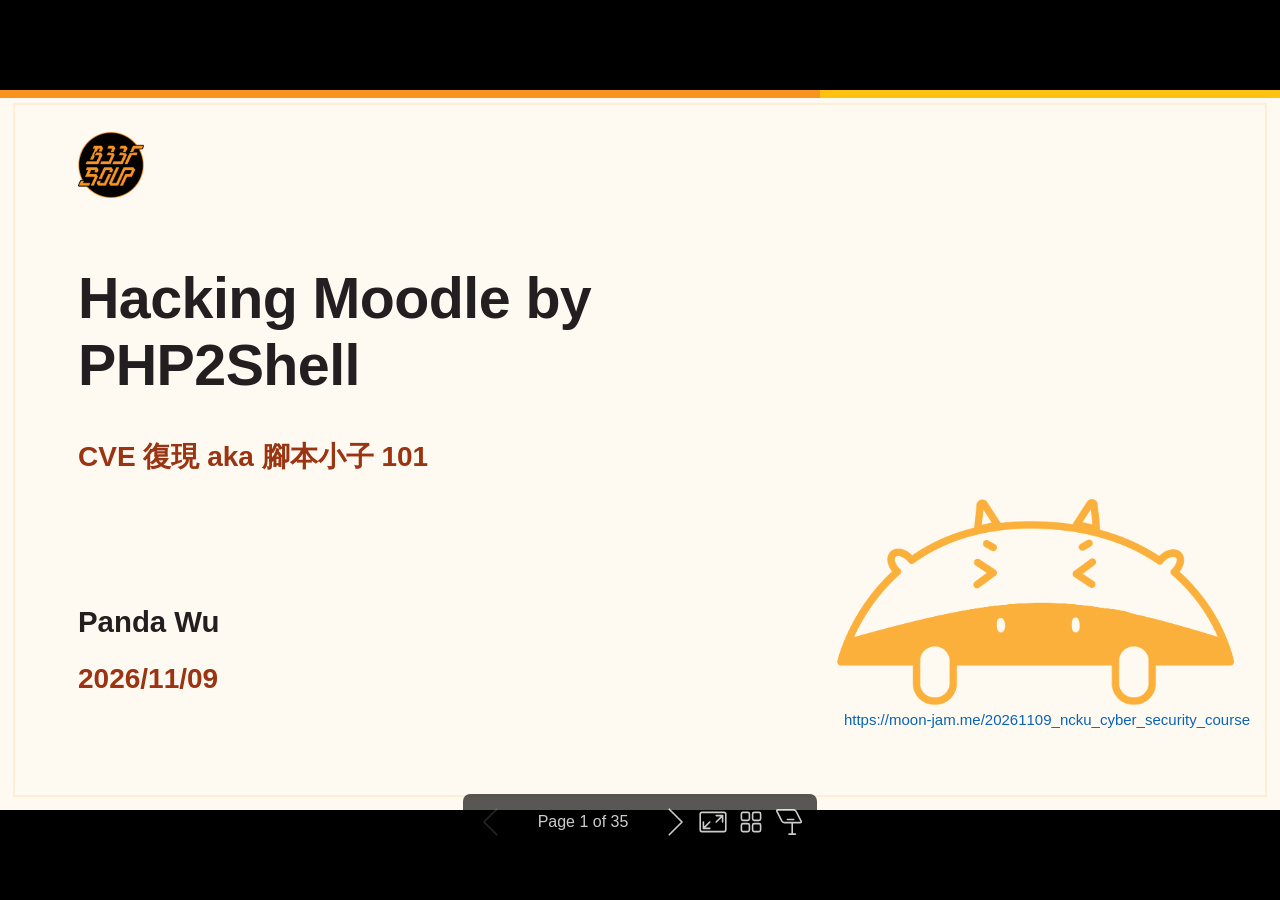
<file: index.html>
<!DOCTYPE html><html lang="en-US"><head><title>Hacking Moodle by PHP2Shell</title><meta property="og:title" content="Hacking Moodle by PHP2Shell"><meta name="author" content="Panda Wu"><meta property="article:author" content="Panda Wu"><meta name="description" content="CVE 復現 aka 腳本小子 101"><meta property="og:description" content="CVE 復現 aka 腳本小子 101"><meta name="keywords" content="CVE,PHP,Moodle,RCE,Docker,php2shell"><meta charset="UTF-8"><meta name="viewport" content="width=device-width,height=device-height,initial-scale=1.0"><meta name="apple-mobile-web-app-capable" content="yes"><meta http-equiv="X-UA-Compatible" content="ie=edge"><meta property="og:type" content="website"><meta name="twitter:card" content="summary"><style>@media screen{body[data-bespoke-view=""] .bespoke-marp-parent>.bespoke-marp-osc>button,body[data-bespoke-view=next] .bespoke-marp-parent>.bespoke-marp-osc>button,body[data-bespoke-view=overview] button.bespoke-marp-overview-close,body[data-bespoke-view=presenter] .bespoke-marp-presenter-container .bespoke-marp-presenter-info-container .bespoke-marp-presenter-info-page-area .bespoke-marp-presenter-info-page,body[data-bespoke-view=presenter] .bespoke-marp-presenter-container .bespoke-marp-presenter-info-container button,body[data-bespoke-view=presenter] .bespoke-marp-presenter-container .bespoke-marp-presenter-note-container button{appearance:none;background-color:initial;border:0;color:inherit;cursor:pointer;font-size:inherit;opacity:.8;outline:none;padding:0;transition:opacity .2s linear;-webkit-tap-highlight-color:transparent}body[data-bespoke-view=""] .bespoke-marp-parent>.bespoke-marp-osc>button:disabled,body[data-bespoke-view=next] .bespoke-marp-parent>.bespoke-marp-osc>button:disabled,body[data-bespoke-view=overview] button.bespoke-marp-overview-close:disabled,body[data-bespoke-view=presenter] .bespoke-marp-presenter-container .bespoke-marp-presenter-info-container .bespoke-marp-presenter-info-page-area .bespoke-marp-presenter-info-page:disabled,body[data-bespoke-view=presenter] .bespoke-marp-presenter-container .bespoke-marp-presenter-info-container button:disabled,body[data-bespoke-view=presenter] .bespoke-marp-presenter-container .bespoke-marp-presenter-note-container button:disabled{cursor:not-allowed;opacity:.15!important}body[data-bespoke-view=""] .bespoke-marp-parent>.bespoke-marp-osc>button:hover,body[data-bespoke-view=next] .bespoke-marp-parent>.bespoke-marp-osc>button:hover,body[data-bespoke-view=overview] button.bespoke-marp-overview-close:hover,body[data-bespoke-view=presenter] .bespoke-marp-presenter-container .bespoke-marp-presenter-info-container .bespoke-marp-presenter-info-page-area .bespoke-marp-presenter-info-page:hover,body[data-bespoke-view=presenter] .bespoke-marp-presenter-container .bespoke-marp-presenter-info-container button:hover,body[data-bespoke-view=presenter] .bespoke-marp-presenter-container .bespoke-marp-presenter-note-container button:hover{opacity:1}body[data-bespoke-view=""] .bespoke-marp-parent>.bespoke-marp-osc>button:hover:active,body[data-bespoke-view=next] .bespoke-marp-parent>.bespoke-marp-osc>button:hover:active,body[data-bespoke-view=overview] button.bespoke-marp-overview-close:hover:active,body[data-bespoke-view=presenter] .bespoke-marp-presenter-container .bespoke-marp-presenter-info-container .bespoke-marp-presenter-info-page-area .bespoke-marp-presenter-info-page:hover:active,body[data-bespoke-view=presenter] .bespoke-marp-presenter-container .bespoke-marp-presenter-info-container button:hover:active,body[data-bespoke-view=presenter] .bespoke-marp-presenter-container .bespoke-marp-presenter-note-container button:hover:active{opacity:.6}body[data-bespoke-view=""] .bespoke-marp-parent>.bespoke-marp-osc>button:hover:not(:disabled),body[data-bespoke-view=next] .bespoke-marp-parent>.bespoke-marp-osc>button:hover:not(:disabled),body[data-bespoke-view=overview] button.bespoke-marp-overview-close:hover:not(:disabled),body[data-bespoke-view=presenter] .bespoke-marp-presenter-container .bespoke-marp-presenter-info-container .bespoke-marp-presenter-info-page-area .bespoke-marp-presenter-info-page:hover:not(:disabled),body[data-bespoke-view=presenter] .bespoke-marp-presenter-container .bespoke-marp-presenter-info-container button:hover:not(:disabled),body[data-bespoke-view=presenter] .bespoke-marp-presenter-container .bespoke-marp-presenter-note-container button:hover:not(:disabled){transition:none}body[data-bespoke-view=""] .bespoke-marp-parent>.bespoke-marp-osc>button[data-bespoke-marp-osc=prev],body[data-bespoke-view=next] .bespoke-marp-parent>.bespoke-marp-osc>button[data-bespoke-marp-osc=prev],body[data-bespoke-view=presenter] .bespoke-marp-presenter-container .bespoke-marp-presenter-info-container button.bespoke-marp-presenter-info-page-prev{background:#0000 url("[data-uri]") no-repeat 50%;background-size:contain;overflow:hidden;text-indent:100%;white-space:nowrap}body[data-bespoke-view=""] .bespoke-marp-parent>.bespoke-marp-osc>button[data-bespoke-marp-osc=next],body[data-bespoke-view=next] .bespoke-marp-parent>.bespoke-marp-osc>button[data-bespoke-marp-osc=next],body[data-bespoke-view=presenter] .bespoke-marp-presenter-container .bespoke-marp-presenter-info-container button.bespoke-marp-presenter-info-page-next{background:#0000 url("[data-uri]") no-repeat 50%;background-size:contain;overflow:hidden;text-indent:100%;white-space:nowrap}:is(body[data-bespoke-view=""],body[data-bespoke-view=next]) .bespoke-marp-parent>.bespoke-marp-osc>button[data-bespoke-marp-osc=fullscreen]{background:#0000 url("[data-uri]") no-repeat 50%;background-size:contain;overflow:hidden;text-indent:100%;white-space:nowrap}:is(body[data-bespoke-view=""],body[data-bespoke-view=next]) .bespoke-marp-parent>.bespoke-marp-osc>button.exit[data-bespoke-marp-osc=fullscreen]{background-image:url("[data-uri]")}:is(body[data-bespoke-view=""],body[data-bespoke-view=next]) .bespoke-marp-parent>.bespoke-marp-osc>button[data-bespoke-marp-osc=presenter]{background:#0000 url("[data-uri]") no-repeat 50%;background-size:contain;overflow:hidden;text-indent:100%;white-space:nowrap}body[data-bespoke-view=overview] button.bespoke-marp-overview-close,body[data-bespoke-view=presenter] .bespoke-marp-presenter-container .bespoke-marp-presenter-note-container button.bespoke-marp-presenter-note-bigger{background:#0000 url("[data-uri]") no-repeat 50%;background-size:contain;overflow:hidden;text-indent:100%;white-space:nowrap}body[data-bespoke-view=presenter] .bespoke-marp-presenter-container .bespoke-marp-presenter-note-container button.bespoke-marp-presenter-note-smaller{background:#0000 url("[data-uri]") no-repeat 50%;background-size:contain;overflow:hidden;text-indent:100%;white-space:nowrap}:is(body[data-bespoke-view=""],body[data-bespoke-view=next]) .bespoke-marp-parent>.bespoke-marp-osc>button[data-bespoke-marp-osc=overview]{background:#0000 url("[data-uri]") no-repeat 50%;background-size:contain;overflow:hidden;text-indent:100%;white-space:nowrap}}@keyframes __bespoke_marp_transition_reduced_outgoing__{0%{opacity:1}to{opacity:0}}@keyframes __bespoke_marp_transition_reduced_incoming__{0%{mix-blend-mode:plus-lighter;opacity:0}to{mix-blend-mode:plus-lighter;opacity:1}}.bespoke-marp-note,.bespoke-marp-osc,.bespoke-progress-parent{display:none;transition:none}@media screen{::view-transition-group(*){animation-duration:var(--marp-bespoke-transition-animation-duration,.5s);animation-timing-function:ease}::view-transition-new(*),::view-transition-old(*){animation-delay:0s;animation-direction:var(--marp-bespoke-transition-animation-direction,normal);animation-duration:var(--marp-bespoke-transition-animation-duration,.5s);animation-fill-mode:both;animation-name:var(--marp-bespoke-transition-animation-name,var(--marp-bespoke-transition-animation-name-fallback,__bespoke_marp_transition_no_animation__));mix-blend-mode:normal}::view-transition-old(*){--marp-bespoke-transition-animation-name-fallback:__bespoke_marp_transition_reduced_outgoing__;animation-timing-function:ease}::view-transition-new(*){--marp-bespoke-transition-animation-name-fallback:__bespoke_marp_transition_reduced_incoming__;animation-timing-function:ease}::view-transition-new(root),::view-transition-old(root){animation-timing-function:linear}::view-transition-new(__bespoke_marp_transition_osc__),::view-transition-old(__bespoke_marp_transition_osc__){animation-duration:0s!important;animation-name:__bespoke_marp_transition_osc__!important}::view-transition-new(__bespoke_marp_transition_osc__){opacity:0!important}.bespoke-marp-transition-warming-up::view-transition-group(*),.bespoke-marp-transition-warming-up::view-transition-new(*),.bespoke-marp-transition-warming-up::view-transition-old(*){animation-play-state:paused!important}body,html{height:100%;margin:0}body{background:#000;overflow:hidden}svg.bespoke-marp-slide{content-visibility:hidden;interactivity:inert;opacity:0;pointer-events:none;z-index:-1}svg.bespoke-marp-slide:not(.bespoke-marp-active) *{view-transition-name:none!important}svg.bespoke-marp-slide.bespoke-marp-active{content-visibility:visible;interactivity:auto;opacity:1;pointer-events:auto;z-index:0}svg.bespoke-marp-slide.bespoke-marp-active.bespoke-marp-active-ready *{animation-name:__bespoke_marp__!important}@supports not (content-visibility:hidden){svg.bespoke-marp-slide[data-bespoke-marp-load=hideable]{display:none}svg.bespoke-marp-slide[data-bespoke-marp-load=hideable].bespoke-marp-active{display:block}}}@media screen and (prefers-reduced-motion:reduce){svg.bespoke-marp-slide *{view-transition-name:none!important}}@media screen{[data-bespoke-marp-fragment=inactive]{visibility:hidden}:is(body[data-bespoke-view=""],body[data-bespoke-view=next]) .bespoke-marp-parent{inset:0;position:absolute}:is(body[data-bespoke-view=""],body[data-bespoke-view=next]) .bespoke-marp-parent>.bespoke-marp-osc{background:#000000a6;border-radius:7px;bottom:50px;color:#fff;contain:paint;display:block;font-family:Helvetica,Arial,sans-serif;font-size:16px;left:50%;line-height:0;opacity:1;padding:12px;position:absolute;touch-action:manipulation;transform:translateX(-50%);transition:opacity .2s linear;-webkit-user-select:none;user-select:none;view-transition-name:__bespoke_marp_transition_osc__;white-space:nowrap;will-change:transform;z-index:1}:is(body[data-bespoke-view=""],body[data-bespoke-view=next]) .bespoke-marp-parent>.bespoke-marp-osc>:where(*){margin-left:6px}:is(body[data-bespoke-view=""],body[data-bespoke-view=next]) .bespoke-marp-parent>.bespoke-marp-osc>:where(*):where(:first-child){margin-left:0}:is(body[data-bespoke-view=""],body[data-bespoke-view=next]) .bespoke-marp-parent>.bespoke-marp-osc>span{opacity:.8}:is(body[data-bespoke-view=""],body[data-bespoke-view=next]) .bespoke-marp-parent>.bespoke-marp-osc>span[data-bespoke-marp-osc=page]{display:inline-block;min-width:140px;text-align:center}:is(body[data-bespoke-view=""],body[data-bespoke-view=next]) .bespoke-marp-parent>.bespoke-marp-osc>button[data-bespoke-marp-osc=fullscreen],:is(body[data-bespoke-view=""],body[data-bespoke-view=next]) .bespoke-marp-parent>.bespoke-marp-osc>button[data-bespoke-marp-osc=next],:is(body[data-bespoke-view=""],body[data-bespoke-view=next]) .bespoke-marp-parent>.bespoke-marp-osc>button[data-bespoke-marp-osc=overview],:is(body[data-bespoke-view=""],body[data-bespoke-view=next]) .bespoke-marp-parent>.bespoke-marp-osc>button[data-bespoke-marp-osc=presenter],:is(body[data-bespoke-view=""],body[data-bespoke-view=next]) .bespoke-marp-parent>.bespoke-marp-osc>button[data-bespoke-marp-osc=prev]{height:32px;line-height:32px;width:32px}:is(body[data-bespoke-view=""],body[data-bespoke-view=next]) .bespoke-marp-parent.bespoke-marp-inactive{cursor:none}:is(body[data-bespoke-view=""],body[data-bespoke-view=next]) .bespoke-marp-parent.bespoke-marp-inactive>.bespoke-marp-osc{opacity:0;pointer-events:none}:is(body[data-bespoke-view=""],body[data-bespoke-view=next]) svg.bespoke-marp-slide{height:100%;left:0;position:absolute;top:0;width:100%}body[data-bespoke-view=""] .bespoke-progress-parent{background:#222;display:flex;height:5px;width:100%}body[data-bespoke-view=""] .bespoke-progress-parent+:where(.bespoke-marp-parent){top:5px}body[data-bespoke-view=""] .bespoke-progress-parent .bespoke-progress-bar{background:#0288d1;flex:0 0 0;transition:flex-basis .2s cubic-bezier(0,1,1,1)}body[data-bespoke-view=next]{background:#0000}body[data-bespoke-view=presenter]{background:#161616}body[data-bespoke-view=presenter] .bespoke-marp-presenter-container{display:grid;font-family:Helvetica,Arial,sans-serif;grid-template:"current dragbar next" minmax(140px,1fr) "current dragbar note" 2fr "info    dragbar note" 3em;grid-template-columns:minmax(3px,var(--bespoke-marp-presenter-split-ratio,66%)) 0 minmax(3px,1fr);height:100%;left:0;position:absolute;top:0;width:100%}body[data-bespoke-view=presenter] .bespoke-marp-presenter-container :where(.bespoke-marp-parent){grid-area:current;overflow:hidden;position:relative}body[data-bespoke-view=presenter] .bespoke-marp-presenter-container :where(.bespoke-marp-parent) :where(svg.bespoke-marp-slide){height:calc(100% - 40px);left:20px;pointer-events:none;position:absolute;top:20px;-webkit-user-select:none;user-select:none;width:calc(100% - 40px)}body[data-bespoke-view=presenter] .bespoke-marp-presenter-container :where(.bespoke-marp-parent) :where(svg.bespoke-marp-slide).bespoke-marp-active{filter:drop-shadow(0 3px 10px rgba(0,0,0,.5))}body[data-bespoke-view=presenter] .bespoke-marp-presenter-container .bespoke-marp-presenter-dragbar-container{background:#0288d1;cursor:col-resize;grid-area:dragbar;margin-left:-3px;opacity:0;position:relative;transition:opacity .4s linear .1s;width:6px;z-index:10}body[data-bespoke-view=presenter] .bespoke-marp-presenter-container .bespoke-marp-presenter-dragbar-container:hover{opacity:1}body[data-bespoke-view=presenter] .bespoke-marp-presenter-container .bespoke-marp-presenter-dragbar-container.active{opacity:1;transition-delay:0s}body[data-bespoke-view=presenter] .bespoke-marp-presenter-container .bespoke-marp-presenter-next-container{background:#222;cursor:pointer;display:none;grid-area:next;overflow:hidden;position:relative}body[data-bespoke-view=presenter] .bespoke-marp-presenter-container .bespoke-marp-presenter-next-container.active{display:block}body[data-bespoke-view=presenter] .bespoke-marp-presenter-container .bespoke-marp-presenter-next-container iframe.bespoke-marp-presenter-next{background:#0000;border:0;display:block;filter:drop-shadow(0 3px 10px rgba(0,0,0,.5));height:calc(100% - 40px);left:20px;pointer-events:none;position:absolute;interactivity:inert;top:20px;-webkit-user-select:none;user-select:none;width:calc(100% - 40px)}body[data-bespoke-view=presenter] .bespoke-marp-presenter-container .bespoke-marp-presenter-note-container{background:#222;color:#eee;grid-area:note;position:relative;z-index:1}body[data-bespoke-view=presenter] .bespoke-marp-presenter-container .bespoke-marp-presenter-note-container button{height:1.5em;line-height:1.5em;width:1.5em}body[data-bespoke-view=presenter] .bespoke-marp-presenter-container .bespoke-marp-presenter-note-container .bespoke-marp-presenter-note-wrapper{display:block;inset:0;position:absolute}body[data-bespoke-view=presenter] .bespoke-marp-presenter-container .bespoke-marp-presenter-note-container .bespoke-marp-presenter-note-buttons{background:#000000a6;border-radius:4px;bottom:0;display:flex;gap:4px;margin:12px;opacity:0;padding:6px;pointer-events:none;position:absolute;right:0;transition:opacity .2s linear}body[data-bespoke-view=presenter] .bespoke-marp-presenter-container .bespoke-marp-presenter-note-container .bespoke-marp-presenter-note-buttons:focus-within,body[data-bespoke-view=presenter] .bespoke-marp-presenter-container .bespoke-marp-presenter-note-container .bespoke-marp-presenter-note-wrapper:focus-within+.bespoke-marp-presenter-note-buttons,body[data-bespoke-view=presenter] .bespoke-marp-presenter-container .bespoke-marp-presenter-note-container:hover .bespoke-marp-presenter-note-buttons{opacity:1;pointer-events:auto}body[data-bespoke-view=presenter] .bespoke-marp-presenter-container .bespoke-marp-presenter-note-container .bespoke-marp-note{box-sizing:border-box;font-size:calc(1.1em*var(--bespoke-marp-note-font-scale, 1));height:calc(100% - 40px);margin:20px;overflow:auto;padding-right:3px;white-space:pre-wrap;width:calc(100% - 40px);word-wrap:break-word;scrollbar-color:#eeeeee80 #0000;scrollbar-width:thin}body[data-bespoke-view=presenter] .bespoke-marp-presenter-container .bespoke-marp-presenter-note-container .bespoke-marp-note::-webkit-scrollbar{width:6px}body[data-bespoke-view=presenter] .bespoke-marp-presenter-container .bespoke-marp-presenter-note-container .bespoke-marp-note::-webkit-scrollbar-track{background:#0000}body[data-bespoke-view=presenter] .bespoke-marp-presenter-container .bespoke-marp-presenter-note-container .bespoke-marp-note::-webkit-scrollbar-thumb{background:#eeeeee80;border-radius:6px}body[data-bespoke-view=presenter] .bespoke-marp-presenter-container .bespoke-marp-presenter-note-container .bespoke-marp-note:empty{pointer-events:none}body[data-bespoke-view=presenter] .bespoke-marp-presenter-container .bespoke-marp-presenter-note-container .bespoke-marp-note.active{display:block}body[data-bespoke-view=presenter] .bespoke-marp-presenter-container .bespoke-marp-presenter-note-container .bespoke-marp-note p:first-child{margin-top:0}body[data-bespoke-view=presenter] .bespoke-marp-presenter-container .bespoke-marp-presenter-note-container .bespoke-marp-note p:last-child{margin-bottom:0}body[data-bespoke-view=presenter] .bespoke-marp-presenter-container .bespoke-marp-presenter-info-container{align-items:center;box-sizing:border-box;color:#eee;display:flex;flex-wrap:nowrap;grid-area:info;justify-content:center;overflow:hidden;padding:0 10px}body[data-bespoke-view=presenter] .bespoke-marp-presenter-container .bespoke-marp-presenter-info-container :is(.bespoke-marp-presenter-info-page-area,.bespoke-marp-presenter-info-time,.bespoke-marp-presenter-info-timer){box-sizing:border-box;display:block;padding:0 10px;white-space:nowrap;width:100%}body[data-bespoke-view=presenter] .bespoke-marp-presenter-container .bespoke-marp-presenter-info-container button{height:1.5em;line-height:1.5em;width:1.5em}body[data-bespoke-view=presenter] .bespoke-marp-presenter-container .bespoke-marp-presenter-info-container .bespoke-marp-presenter-info-page-area{order:2;text-align:center}body[data-bespoke-view=presenter] .bespoke-marp-presenter-container .bespoke-marp-presenter-info-container .bespoke-marp-presenter-info-page-area .bespoke-marp-presenter-info-page{display:inline-block;min-width:120px;text-align:center}body[data-bespoke-view=presenter] .bespoke-marp-presenter-container .bespoke-marp-presenter-info-container .bespoke-marp-presenter-info-time{color:#999;order:1;text-align:left}body[data-bespoke-view=presenter] .bespoke-marp-presenter-container .bespoke-marp-presenter-info-container .bespoke-marp-presenter-info-timer{color:#999;order:3;text-align:right}body[data-bespoke-view=presenter] .bespoke-marp-presenter-container .bespoke-marp-presenter-info-container .bespoke-marp-presenter-info-timer:hover{cursor:pointer}body[data-bespoke-view=overview]{background:#161616;overflow:auto}body[data-bespoke-view=overview] [data-bespoke-marp-fragment=inactive]{visibility:visible}body[data-bespoke-view=overview] .bespoke-marp-overview-header{backdrop-filter:blur(4px);background:#222222d9;box-shadow:0 3px 10px #00000080;box-sizing:border-box;display:flex;height:48px;inset:0 0 auto;justify-content:flex-end;padding:10px;position:fixed;z-index:1}body[data-bespoke-view=overview] button.bespoke-marp-overview-close{height:28px;line-height:28px;transform:rotate(45deg);width:28px}body[data-bespoke-view=overview] .bespoke-marp-parent{display:grid;gap:40px;grid-template-columns:repeat(auto-fit,minmax(0,240px));justify-content:space-around;padding:30px}body[data-bespoke-view=overview] .bespoke-marp-parent svg.bespoke-marp-slide{--bov-selected:#0000;--bov-focus:#161616;--bov-focus-outline:#0000;background-image:conic-gradient(#161616 0 0),conic-gradient(var(--bov-focus) 0 0),conic-gradient(var(--bov-focus-outline) 0 0),conic-gradient(var(--bov-selected) 0 0);background-position:5px 5px,3px 3px,2px 2px,0 0;background-repeat:no-repeat;background-size:calc(100% - 10px) calc(100% - 10px),calc(100% - 6px) calc(100% - 6px),calc(100% - 4px) calc(100% - 4px),100% 100%;content-visibility:visible;cursor:pointer;filter:drop-shadow(0 3px 10px rgba(0,0,0,.5));margin:-6px;padding:6px;interactivity:auto;opacity:1;outline:0;pointer-events:auto;scroll-margin-block:30px;width:100%;z-index:0}body[data-bespoke-view=overview] .bespoke-marp-parent svg.bespoke-marp-slide *,body[data-bespoke-view=overview] .bespoke-marp-parent svg.bespoke-marp-slide.bespoke-marp-active *{pointer-events:none;interactivity:inert}body[data-bespoke-view=overview] .bespoke-marp-parent :is(svg.bespoke-marp-slide:active,svg.bespoke-marp-slide:focus-visible,svg.bespoke-marp-slide:hover){--bov-focus-outline:#161616}body[data-bespoke-view=overview] .bespoke-marp-parent svg.bespoke-marp-slide:focus-visible,body[data-bespoke-view=overview] .bespoke-marp-parent svg.bespoke-marp-slide:hover{--bov-focus:#999}body[data-bespoke-view=overview] .bespoke-marp-parent svg.bespoke-marp-slide:active{--bov-focus:#eee}body[data-bespoke-view=overview] .bespoke-marp-parent svg.bespoke-marp-slide.bespoke-marp-active{--bov-selected:#0288d1}body[data-bespoke-view=overview]:has(.bespoke-marp-overview-header) .bespoke-marp-parent{padding-top:78px}body[data-bespoke-view=overview]:has(.bespoke-marp-overview-header) .bespoke-marp-parent svg.bespoke-marp-slide{scroll-margin-top:78px}.bespoke-marp-overview{background:#000000a6;inset:0;opacity:0;pointer-events:none;position:fixed;transition:opacity .1s ease;z-index:10}.bespoke-marp-overview iframe{background:#222;border:0;display:block;height:100%;left:0;position:absolute;top:0;width:100%}.bespoke-marp-overview[data-open="1"]{opacity:1;pointer-events:auto}}@media print{.bespoke-marp-overview,.bespoke-marp-presenter-info-container,.bespoke-marp-presenter-next-container,.bespoke-marp-presenter-note-container{display:none}}</style><style>div#\:\$p > svg > foreignObject > section{width:1280px;height:720px;box-sizing:border-box;overflow:hidden;position:relative;scroll-snap-align:center center;-webkit-text-size-adjust:100%;text-size-adjust:100%}div#\:\$p > svg > foreignObject > section::after{bottom:0;content:attr(data-marpit-pagination);padding:inherit;pointer-events:none;position:absolute;right:0}div#\:\$p > svg > foreignObject > section:not([data-marpit-pagination])::after{display:none}div#\:\$p > svg > foreignObject > section :where(:is(h1, marp-h1)){font-size:2em;margin-block:0.67em}div#\:\$p > svg > foreignObject > section section:where(:is(h1, marp-h1)){--marpit-root-font-size: 2em}div#\:\$p > svg > foreignObject > section video::-webkit-media-controls{will-change:transform}@page {size:1280px 720px;margin:0}@media print{html, body{background-color:#fff;margin:0;page-break-inside:avoid;break-inside:avoid-page}div#\:\$p > svg > foreignObject > section{page-break-before:always;break-before:page}div#\:\$p > svg > foreignObject > section, div#\:\$p > svg > foreignObject > section *{-webkit-print-color-adjust:exact!important;animation-delay:0s!important;animation-duration:0s!important;color-adjust:exact!important;print-color-adjust:exact!important;transition:none!important}div#\:\$p > svg[data-marpit-svg]{display:block;height:100vh;width:100vw}}div#\:\$p > svg > foreignObject > section{--fgColor-danger:light-dark(#d1242f, #f85149);--bgColor-attention-muted:light-dark(#fff8c5, #bb800926);--bgColor-muted:light-dark(#f6f8fa, #151b23);--bgColor-neutral-muted:light-dark(#818b981f, #656c7633);--borderColor-accent-emphasis:light-dark(#0969da, #1f6feb);--borderColor-attention-emphasis:light-dark(#9a6700, #9e6a03);--borderColor-danger-emphasis:light-dark(#cf222e, #da3633);--borderColor-default:light-dark(#d1d9e0, #3d444d);--borderColor-done-emphasis:light-dark(#8250df, #8957e5);--borderColor-success-emphasis:light-dark(#1a7f37, #238636);--color-prettylights-syntax-brackethighlighter-angle:light-dark(#59636e, #9198a1);--color-prettylights-syntax-brackethighlighter-unmatched:light-dark(#82071e, #f85149);--color-prettylights-syntax-carriage-return-bg:light-dark(#cf222e, #b62324);--color-prettylights-syntax-carriage-return-text:light-dark(#f6f8fa, #f0f6fc);--color-prettylights-syntax-comment:light-dark(#59636e, #9198a1);--color-prettylights-syntax-constant:light-dark(#0550ae, #79c0ff);--color-prettylights-syntax-constant-other-reference-link:light-dark(#0a3069, #a5d6ff);--color-prettylights-syntax-entity:light-dark(#6639ba, #d2a8ff);--color-prettylights-syntax-entity-tag:light-dark(#0550ae, #7ee787);--color-prettylights-syntax-invalid-illegal-text:light-dark(var(--fgColor-danger), var(--fgColor-danger));--color-prettylights-syntax-keyword:light-dark(#cf222e, #ff7b72);--color-prettylights-syntax-markup-changed-bg:light-dark(#ffd8b5, #5a1e02);--color-prettylights-syntax-markup-changed-text:light-dark(#953800, #ffdfb6);--color-prettylights-syntax-markup-deleted-bg:light-dark(#ffebe9, #67060c);--color-prettylights-syntax-markup-deleted-text:light-dark(#82071e, #ffdcd7);--color-prettylights-syntax-markup-heading:light-dark(#0550ae, #1f6feb);--color-prettylights-syntax-markup-ignored-bg:light-dark(#0550ae, #1158c7);--color-prettylights-syntax-markup-ignored-text:light-dark(#d1d9e0, #f0f6fc);--color-prettylights-syntax-markup-inserted-bg:light-dark(#dafbe1, #033a16);--color-prettylights-syntax-markup-inserted-text:light-dark(#116329, #aff5b4);--color-prettylights-syntax-markup-list:light-dark(#3b2300, #f2cc60);--color-prettylights-syntax-meta-diff-range:light-dark(#8250df, #d2a8ff);--color-prettylights-syntax-string:light-dark(#0a3069, #a5d6ff);--color-prettylights-syntax-string-regexp:light-dark(#116329, #7ee787);--color-prettylights-syntax-sublimelinter-gutter-mark:light-dark(#818b98, #3d444d);--color-prettylights-syntax-variable:light-dark(#953800, #ffa657);--fgColor-accent:light-dark(#0969da, #4493f8);--fgColor-attention:light-dark(#9a6700, #d29922);--fgColor-done:light-dark(#8250df, #ab7df8);--fgColor-muted:light-dark(#59636e, #9198a1);--fgColor-success:light-dark(#1a7f37, #3fb950);--bgColor-default:light-dark(#fff, #0d1117);--borderColor-muted:light-dark(#d1d9e0b3, #3d444db3);--color-prettylights-syntax-invalid-illegal-bg:light-dark(var(--bgColor-danger-muted), var(--bgColor-danger-muted));--color-prettylights-syntax-markup-bold:light-dark(#1f2328, #f0f6fc);--color-prettylights-syntax-markup-italic:light-dark(#1f2328, #f0f6fc);--color-prettylights-syntax-storage-modifier-import:light-dark(#1f2328, #f0f6fc);--fgColor-default:light-dark(#1f2328, #f0f6fc);--focus-outlineColor:light-dark(var(--borderColor-accent-emphasis), var(--borderColor-accent-emphasis));--borderColor-neutral-muted:light-dark(var(--borderColor-muted), var(--borderColor-muted));--base-size-16:calc(var(--marpit-root-font-size, 1rem) * 1);--base-size-24:calc(var(--marpit-root-font-size, 1rem) * 1.5);--base-size-4:calc(var(--marpit-root-font-size, 1rem) * 0.25);--base-size-40:calc(var(--marpit-root-font-size, 1rem) * 2.5);--base-size-8:calc(var(--marpit-root-font-size, 1rem) * 0.5);--base-text-weight-medium:500;--base-text-weight-normal:400;--base-text-weight-semibold:600;--fontStack-monospace:ui-monospace, SFMono-Regular, SF Mono, Menlo, Consolas, Liberation Mono, monospace;--fontStack-sansSerif:-apple-system, BlinkMacSystemFont, "Segoe UI", "Noto Sans", Helvetica, Arial, sans-serif, "Apple Color Emoji", "Segoe UI Emoji";}/*!
 * Marp default theme.
 *
 * @theme default
 * @author Yuki Hattori
 *
 * @auto-scaling true
 * @size 16:9 1280px 720px
 * @size 4:3 960px 720px
 */div#\:\$p > svg > foreignObject > section [data-theme=light],div#\:\$p > svg > foreignObject > section{color-scheme:light}div#\:\$p > svg > foreignObject > section [data-theme=dark],div#\:\$p > svg > foreignObject > section:where(.invert){color-scheme:dark}div#\:\$p > svg > foreignObject > section{-ms-text-size-adjust:100%;-webkit-text-size-adjust:100%;margin:0;font-weight:var(--base-text-weight-normal, 400);color:var(--fgColor-default);background-color:var(--bgColor-default);font-family:var(--fontStack-sansSerif, -apple-system, BlinkMacSystemFont, "Segoe UI", "Noto Sans", Helvetica, Arial, sans-serif, "Apple Color Emoji", "Segoe UI Emoji");font-size:16px;line-height:1.5;word-wrap:break-word}div#\:\$p > svg > foreignObject > section{--marpit-root-font-size:16px}div#\:\$p > svg > foreignObject > section a{text-decoration:underline;text-underline-offset:calc(var(--marpit-root-font-size, 1rem) * .2)}div#\:\$p > svg > foreignObject > section :is(h1, marp-h1):hover .anchor .octicon-link:before,div#\:\$p > svg > foreignObject > section :is(h2, marp-h2):hover .anchor .octicon-link:before,div#\:\$p > svg > foreignObject > section :is(h3, marp-h3):hover .anchor .octicon-link:before,div#\:\$p > svg > foreignObject > section :is(h4, marp-h4):hover .anchor .octicon-link:before,div#\:\$p > svg > foreignObject > section :is(h5, marp-h5):hover .anchor .octicon-link:before,div#\:\$p > svg > foreignObject > section :is(h6, marp-h6):hover .anchor .octicon-link:before{width:16px;height:16px;content:" ";display:inline-block;background-color:currentColor;-webkit-mask-image:url('data:image/svg+xml;charset=utf-8,<svg xmlns="http://www.w3.org/2000/svg" aria-hidden="true" viewBox="0 0 16 16"><path fill-rule="evenodd" d="M7.775 3.275a.75.75 0 0 0 1.06 1.06l1.25-1.25a2 2 0 1 1 2.83 2.83l-2.5 2.5a2 2 0 0 1-2.83 0 .75.75 0 0 0-1.06 1.06 3.5 3.5 0 0 0 4.95 0l2.5-2.5a3.5 3.5 0 0 0-4.95-4.95zm-4.69 9.64a2 2 0 0 1 0-2.83l2.5-2.5a2 2 0 0 1 2.83 0 .75.75 0 0 0 1.06-1.06 3.5 3.5 0 0 0-4.95 0l-2.5 2.5a3.5 3.5 0 0 0 4.95 4.95l1.25-1.25a.75.75 0 0 0-1.06-1.06l-1.25 1.25a2 2 0 0 1-2.83 0"/></svg>');mask-image:url('data:image/svg+xml;charset=utf-8,<svg xmlns="http://www.w3.org/2000/svg" aria-hidden="true" viewBox="0 0 16 16"><path fill-rule="evenodd" d="M7.775 3.275a.75.75 0 0 0 1.06 1.06l1.25-1.25a2 2 0 1 1 2.83 2.83l-2.5 2.5a2 2 0 0 1-2.83 0 .75.75 0 0 0-1.06 1.06 3.5 3.5 0 0 0 4.95 0l2.5-2.5a3.5 3.5 0 0 0-4.95-4.95zm-4.69 9.64a2 2 0 0 1 0-2.83l2.5-2.5a2 2 0 0 1 2.83 0 .75.75 0 0 0 1.06-1.06 3.5 3.5 0 0 0-4.95 0l-2.5 2.5a3.5 3.5 0 0 0 4.95 4.95l1.25-1.25a.75.75 0 0 0-1.06-1.06l-1.25 1.25a2 2 0 0 1-2.83 0"/></svg>')}div#\:\$p > svg > foreignObject > section details,div#\:\$p > svg > foreignObject > section figcaption,div#\:\$p > svg > foreignObject > section figure{display:block}div#\:\$p > svg > foreignObject > section summary{display:list-item}div#\:\$p > svg > foreignObject > section [hidden]{display:none!important}div#\:\$p > svg > foreignObject > section a{background-color:transparent;color:var(--fgColor-accent);text-decoration:none}div#\:\$p > svg > foreignObject > section abbr[title]{border-bottom:none;-webkit-text-decoration:underline dotted;text-decoration:underline dotted}div#\:\$p > svg > foreignObject > section b,div#\:\$p > svg > foreignObject > section strong{font-weight:var(--base-text-weight-semibold, 600)}div#\:\$p > svg > foreignObject > section dfn{font-style:italic}div#\:\$p > svg > foreignObject > section :is(h1, marp-h1){margin:.67em 0;font-weight:var(--base-text-weight-semibold, 600);padding-bottom:.3em;font-size:2em;border-bottom:1px solid var(--borderColor-muted)}div#\:\$p > svg > foreignObject > section mark{background-color:var(--bgColor-attention-muted);color:var(--fgColor-default)}div#\:\$p > svg > foreignObject > section small{font-size:90%}div#\:\$p > svg > foreignObject > section sub,div#\:\$p > svg > foreignObject > section sup{font-size:75%;line-height:0;position:relative;vertical-align:baseline}div#\:\$p > svg > foreignObject > section sub{bottom:-.25em}div#\:\$p > svg > foreignObject > section sup{top:-.5em}div#\:\$p > svg > foreignObject > section img{border-style:none;max-width:100%;box-sizing:content-box}div#\:\$p > svg > foreignObject > section code,div#\:\$p > svg > foreignObject > section kbd,div#\:\$p > svg > foreignObject > section :is(pre, marp-pre),div#\:\$p > svg > foreignObject > section samp{font-family:monospace;font-size:1em}div#\:\$p > svg > foreignObject > section figure{margin:1em var(--base-size-40)}div#\:\$p > svg > foreignObject > section hr{box-sizing:content-box;overflow:hidden;background:transparent;height:.25em;padding:0;margin:var(--base-size-24) 0;background-color:var(--borderColor-default);border:0}div#\:\$p > svg > foreignObject > section input{font:inherit;margin:0;overflow:visible;font-family:inherit;font-size:inherit;line-height:inherit}div#\:\$p > svg > foreignObject > section [type=button],div#\:\$p > svg > foreignObject > section [type=reset],div#\:\$p > svg > foreignObject > section [type=submit]{-webkit-appearance:button;-moz-appearance:button;appearance:button}div#\:\$p > svg > foreignObject > section [type=checkbox],div#\:\$p > svg > foreignObject > section [type=radio]{box-sizing:border-box;padding:0}div#\:\$p > svg > foreignObject > section [type=number]::-webkit-inner-spin-button,div#\:\$p > svg > foreignObject > section [type=number]::-webkit-outer-spin-button{height:auto}div#\:\$p > svg > foreignObject > section [type=search]::-webkit-search-cancel-button,div#\:\$p > svg > foreignObject > section [type=search]::-webkit-search-decoration{-webkit-appearance:none;appearance:none}div#\:\$p > svg > foreignObject > section ::-webkit-input-placeholder{color:inherit;opacity:.54}div#\:\$p > svg > foreignObject > section ::-webkit-file-upload-button{-webkit-appearance:button;appearance:button;font:inherit}div#\:\$p > svg > foreignObject > section a:hover{text-decoration:underline}div#\:\$p > svg > foreignObject > section ::-moz-placeholder{color:var(--fgColor-muted);opacity:1}div#\:\$p > svg > foreignObject > section ::placeholder{color:var(--fgColor-muted);opacity:1}div#\:\$p > svg > foreignObject > section hr:after,div#\:\$p > svg > foreignObject > section hr:before{display:table;content:""}div#\:\$p > svg > foreignObject > section hr:after{clear:both}div#\:\$p > svg > foreignObject > section table{border-spacing:0;border-collapse:collapse;display:block;width:-moz-max-content;width:max-content;max-width:100%;overflow:auto;font-variant:tabular-nums}div#\:\$p > svg > foreignObject > section td,div#\:\$p > svg > foreignObject > section th{padding:0}div#\:\$p > svg > foreignObject > section details summary{cursor:pointer}div#\:\$p > svg > foreignObject > section [role=button]:focus,div#\:\$p > svg > foreignObject > section a:focus,div#\:\$p > svg > foreignObject > section input[type=checkbox]:focus,div#\:\$p > svg > foreignObject > section input[type=radio]:focus{outline:2px solid var(--focus-outlineColor);outline-offset:-2px;box-shadow:none}div#\:\$p > svg > foreignObject > section [role=button]:focus:not(:focus-visible),div#\:\$p > svg > foreignObject > section a:focus:not(:focus-visible),div#\:\$p > svg > foreignObject > section input[type=checkbox]:focus:not(:focus-visible),div#\:\$p > svg > foreignObject > section input[type=radio]:focus:not(:focus-visible){outline:1px solid transparent}div#\:\$p > svg > foreignObject > section [role=button]:focus-visible,div#\:\$p > svg > foreignObject > section a:focus-visible,div#\:\$p > svg > foreignObject > section input[type=checkbox]:focus-visible,div#\:\$p > svg > foreignObject > section input[type=radio]:focus-visible{outline:2px solid var(--focus-outlineColor);outline-offset:-2px;box-shadow:none}div#\:\$p > svg > foreignObject > section a:not([class]):focus,div#\:\$p > svg > foreignObject > section a:not([class]):focus-visible,div#\:\$p > svg > foreignObject > section input[type=checkbox]:focus,div#\:\$p > svg > foreignObject > section input[type=checkbox]:focus-visible,div#\:\$p > svg > foreignObject > section input[type=radio]:focus,div#\:\$p > svg > foreignObject > section input[type=radio]:focus-visible{outline-offset:0}div#\:\$p > svg > foreignObject > section kbd{display:inline-block;padding:var(--base-size-4);font:11px var(--fontStack-monospace, ui-monospace, SFMono-Regular, SF Mono, Menlo, Consolas, Liberation Mono, monospace);line-height:10px;color:var(--fgColor-default);vertical-align:middle;background-color:var(--bgColor-muted);border-bottom-color:var(--borderColor-neutral-muted);border:1px solid var(--borderColor-neutral-muted);border-radius:6px;box-shadow:inset 0 -1px 0 var(--borderColor-neutral-muted)}div#\:\$p > svg > foreignObject > section :is(h1, marp-h1),div#\:\$p > svg > foreignObject > section :is(h2, marp-h2),div#\:\$p > svg > foreignObject > section :is(h3, marp-h3),div#\:\$p > svg > foreignObject > section :is(h4, marp-h4),div#\:\$p > svg > foreignObject > section :is(h5, marp-h5),div#\:\$p > svg > foreignObject > section :is(h6, marp-h6){margin-top:var(--base-size-24);margin-bottom:var(--base-size-16);font-weight:var(--base-text-weight-semibold, 600);line-height:1.25}div#\:\$p > svg > foreignObject > section :is(h2, marp-h2){padding-bottom:.3em;font-size:1.5em;border-bottom:1px solid var(--borderColor-muted)}div#\:\$p > svg > foreignObject > section :is(h2, marp-h2),div#\:\$p > svg > foreignObject > section :is(h3, marp-h3){font-weight:var(--base-text-weight-semibold, 600)}div#\:\$p > svg > foreignObject > section :is(h3, marp-h3){font-size:1.25em}div#\:\$p > svg > foreignObject > section :is(h4, marp-h4){font-size:1em}div#\:\$p > svg > foreignObject > section :is(h4, marp-h4),div#\:\$p > svg > foreignObject > section :is(h5, marp-h5){font-weight:var(--base-text-weight-semibold, 600)}div#\:\$p > svg > foreignObject > section :is(h5, marp-h5){font-size:.875em}div#\:\$p > svg > foreignObject > section :is(h6, marp-h6){font-weight:var(--base-text-weight-semibold, 600);font-size:.85em;color:var(--fgColor-muted)}div#\:\$p > svg > foreignObject > section p{margin-top:0;margin-bottom:10px}div#\:\$p > svg > foreignObject > section blockquote{margin:0;padding:0 1em;color:var(--fgColor-muted);border-left:.25em solid var(--borderColor-default)}div#\:\$p > svg > foreignObject > section ol,div#\:\$p > svg > foreignObject > section ul{margin-top:0;margin-bottom:0;padding-left:2em}div#\:\$p > svg > foreignObject > section ol ol,div#\:\$p > svg > foreignObject > section ul ol{list-style-type:lower-roman}div#\:\$p > svg > foreignObject > section ol ol ol,div#\:\$p > svg > foreignObject > section ol ul ol,div#\:\$p > svg > foreignObject > section ul ol ol,div#\:\$p > svg > foreignObject > section ul ul ol{list-style-type:lower-alpha}div#\:\$p > svg > foreignObject > section dd{margin-left:0}div#\:\$p > svg > foreignObject > section code,div#\:\$p > svg > foreignObject > section :is(pre, marp-pre),div#\:\$p > svg > foreignObject > section samp,div#\:\$p > svg > foreignObject > section tt{font-family:var(--fontStack-monospace, ui-monospace, SFMono-Regular, SF Mono, Menlo, Consolas, Liberation Mono, monospace);font-size:12px}div#\:\$p > svg > foreignObject > section :is(pre, marp-pre){margin-top:0;margin-bottom:0;word-wrap:normal}div#\:\$p > svg > foreignObject > section .octicon{display:inline-block;overflow:visible!important;vertical-align:text-bottom;fill:currentColor}div#\:\$p > svg > foreignObject > section input::-webkit-inner-spin-button,div#\:\$p > svg > foreignObject > section input::-webkit-outer-spin-button{margin:0;-webkit-appearance:none;appearance:none}div#\:\$p > svg > foreignObject > section .mr-2{margin-right:var(--base-size-8, 8px)!important}div#\:\$p > svg > foreignObject > section:after,div#\:\$p > svg > foreignObject > section:before{display:table}div#\:\$p > svg > foreignObject > section:after{clear:both}div#\:\$p > svg > foreignObject > section>:first-child{margin-top:0!important}div#\:\$p > svg > foreignObject > section>:last-child{margin-bottom:0!important}div#\:\$p > svg > foreignObject > section a:not([href]){color:inherit;text-decoration:none}div#\:\$p > svg > foreignObject > section .absent{color:var(--fgColor-danger)}div#\:\$p > svg > foreignObject > section .anchor{float:left;padding-right:var(--base-size-4);margin-left:-20px;line-height:1}div#\:\$p > svg > foreignObject > section .anchor:focus{outline:none}div#\:\$p > svg > foreignObject > section blockquote,div#\:\$p > svg > foreignObject > section details,div#\:\$p > svg > foreignObject > section dl,div#\:\$p > svg > foreignObject > section ol,div#\:\$p > svg > foreignObject > section p,div#\:\$p > svg > foreignObject > section :is(pre, marp-pre),div#\:\$p > svg > foreignObject > section table,div#\:\$p > svg > foreignObject > section ul{margin-top:0;margin-bottom:var(--base-size-16)}div#\:\$p > svg > foreignObject > section blockquote>:first-child{margin-top:0}div#\:\$p > svg > foreignObject > section blockquote>:last-child{margin-bottom:0}div#\:\$p > svg > foreignObject > section :is(h1, marp-h1) .octicon-link,div#\:\$p > svg > foreignObject > section :is(h2, marp-h2) .octicon-link,div#\:\$p > svg > foreignObject > section :is(h3, marp-h3) .octicon-link,div#\:\$p > svg > foreignObject > section :is(h4, marp-h4) .octicon-link,div#\:\$p > svg > foreignObject > section :is(h5, marp-h5) .octicon-link,div#\:\$p > svg > foreignObject > section :is(h6, marp-h6) .octicon-link{color:var(--fgColor-default);vertical-align:middle;visibility:hidden}div#\:\$p > svg > foreignObject > section :is(h1, marp-h1):hover .anchor,div#\:\$p > svg > foreignObject > section :is(h2, marp-h2):hover .anchor,div#\:\$p > svg > foreignObject > section :is(h3, marp-h3):hover .anchor,div#\:\$p > svg > foreignObject > section :is(h4, marp-h4):hover .anchor,div#\:\$p > svg > foreignObject > section :is(h5, marp-h5):hover .anchor,div#\:\$p > svg > foreignObject > section :is(h6, marp-h6):hover .anchor{text-decoration:none}div#\:\$p > svg > foreignObject > section :is(h1, marp-h1):hover .anchor .octicon-link,div#\:\$p > svg > foreignObject > section :is(h2, marp-h2):hover .anchor .octicon-link,div#\:\$p > svg > foreignObject > section :is(h3, marp-h3):hover .anchor .octicon-link,div#\:\$p > svg > foreignObject > section :is(h4, marp-h4):hover .anchor .octicon-link,div#\:\$p > svg > foreignObject > section :is(h5, marp-h5):hover .anchor .octicon-link,div#\:\$p > svg > foreignObject > section :is(h6, marp-h6):hover .anchor .octicon-link{visibility:visible}div#\:\$p > svg > foreignObject > section :is(h1, marp-h1) code,div#\:\$p > svg > foreignObject > section :is(h1, marp-h1) tt,div#\:\$p > svg > foreignObject > section :is(h2, marp-h2) code,div#\:\$p > svg > foreignObject > section :is(h2, marp-h2) tt,div#\:\$p > svg > foreignObject > section :is(h3, marp-h3) code,div#\:\$p > svg > foreignObject > section :is(h3, marp-h3) tt,div#\:\$p > svg > foreignObject > section :is(h4, marp-h4) code,div#\:\$p > svg > foreignObject > section :is(h4, marp-h4) tt,div#\:\$p > svg > foreignObject > section :is(h5, marp-h5) code,div#\:\$p > svg > foreignObject > section :is(h5, marp-h5) tt,div#\:\$p > svg > foreignObject > section :is(h6, marp-h6) code,div#\:\$p > svg > foreignObject > section :is(h6, marp-h6) tt{padding:0 .2em;font-size:inherit}div#\:\$p > svg > foreignObject > section summary :is(h1, marp-h1),div#\:\$p > svg > foreignObject > section summary :is(h2, marp-h2),div#\:\$p > svg > foreignObject > section summary :is(h3, marp-h3),div#\:\$p > svg > foreignObject > section summary :is(h4, marp-h4),div#\:\$p > svg > foreignObject > section summary :is(h5, marp-h5),div#\:\$p > svg > foreignObject > section summary :is(h6, marp-h6){display:inline-block}div#\:\$p > svg > foreignObject > section summary :is(h1, marp-h1) .anchor,div#\:\$p > svg > foreignObject > section summary :is(h2, marp-h2) .anchor,div#\:\$p > svg > foreignObject > section summary :is(h3, marp-h3) .anchor,div#\:\$p > svg > foreignObject > section summary :is(h4, marp-h4) .anchor,div#\:\$p > svg > foreignObject > section summary :is(h5, marp-h5) .anchor,div#\:\$p > svg > foreignObject > section summary :is(h6, marp-h6) .anchor{margin-left:-40px}div#\:\$p > svg > foreignObject > section summary :is(h1, marp-h1),div#\:\$p > svg > foreignObject > section summary :is(h2, marp-h2){padding-bottom:0;border-bottom:0}div#\:\$p > svg > foreignObject > section ol.no-list,div#\:\$p > svg > foreignObject > section ul.no-list{padding:0;list-style-type:none}div#\:\$p > svg > foreignObject > section ol[type="a s"]{list-style-type:lower-alpha}div#\:\$p > svg > foreignObject > section ol[type="A s"]{list-style-type:upper-alpha}div#\:\$p > svg > foreignObject > section ol[type="i s"]{list-style-type:lower-roman}div#\:\$p > svg > foreignObject > section ol[type="I s"]{list-style-type:upper-roman}div#\:\$p > svg > foreignObject > section div>ol:not([type]),div#\:\$p > svg > foreignObject > section ol[type="1"]{list-style-type:decimal}div#\:\$p > svg > foreignObject > section ol ol,div#\:\$p > svg > foreignObject > section ol ul,div#\:\$p > svg > foreignObject > section ul ol,div#\:\$p > svg > foreignObject > section ul ul{margin-top:0;margin-bottom:0}div#\:\$p > svg > foreignObject > section li>p{margin-top:var(--base-size-16)}div#\:\$p > svg > foreignObject > section li+li{margin-top:.25em}div#\:\$p > svg > foreignObject > section dl{padding:0}div#\:\$p > svg > foreignObject > section dl dt{padding:0;margin-top:var(--base-size-16);font-size:1em;font-style:italic;font-weight:var(--base-text-weight-semibold, 600)}div#\:\$p > svg > foreignObject > section dl dd{padding:0 var(--base-size-16);margin-bottom:var(--base-size-16)}div#\:\$p > svg > foreignObject > section table th{font-weight:var(--base-text-weight-semibold, 600)}div#\:\$p > svg > foreignObject > section table td,div#\:\$p > svg > foreignObject > section table th{padding:6px 13px;border:1px solid var(--borderColor-default)}div#\:\$p > svg > foreignObject > section table td>:last-child{margin-bottom:0}div#\:\$p > svg > foreignObject > section table tr{background-color:var(--bgColor-default);border-top:1px solid var(--borderColor-muted)}div#\:\$p > svg > foreignObject > section table tr:nth-child(2n){background-color:var(--bgColor-muted)}div#\:\$p > svg > foreignObject > section table img{background-color:transparent}div#\:\$p > svg > foreignObject > section img[align=right]{padding-left:20px}div#\:\$p > svg > foreignObject > section img[align=left]{padding-right:20px}div#\:\$p > svg > foreignObject > section .emoji{max-width:none;vertical-align:text-top;background-color:transparent}div#\:\$p > svg > foreignObject > section :is(span, marp-span).frame,div#\:\$p > svg > foreignObject > section :is(span, marp-span).frame>:is(span, marp-span){display:block;overflow:hidden}div#\:\$p > svg > foreignObject > section :is(span, marp-span).frame>:is(span, marp-span){float:left;width:auto;padding:7px;margin:13px 0 0;border:1px solid var(--borderColor-default)}div#\:\$p > svg > foreignObject > section :is(span, marp-span).frame :is(span, marp-span) img{display:block;float:left}div#\:\$p > svg > foreignObject > section :is(span, marp-span).frame :is(span, marp-span) :is(span, marp-span){display:block;padding:5px 0 0;clear:both;color:var(--fgColor-default)}div#\:\$p > svg > foreignObject > section :is(span, marp-span).align-center{display:block;overflow:hidden;clear:both}div#\:\$p > svg > foreignObject > section :is(span, marp-span).align-center>:is(span, marp-span){display:block;margin:13px auto 0;overflow:hidden;text-align:center}div#\:\$p > svg > foreignObject > section :is(span, marp-span).align-center :is(span, marp-span) img{margin:0 auto;text-align:center}div#\:\$p > svg > foreignObject > section :is(span, marp-span).align-right{display:block;overflow:hidden;clear:both}div#\:\$p > svg > foreignObject > section :is(span, marp-span).align-right>:is(span, marp-span){display:block;margin:13px 0 0;overflow:hidden;text-align:right}div#\:\$p > svg > foreignObject > section :is(span, marp-span).align-right :is(span, marp-span) img{margin:0;text-align:right}div#\:\$p > svg > foreignObject > section :is(span, marp-span).float-left{display:block;float:left;margin-right:13px;overflow:hidden}div#\:\$p > svg > foreignObject > section :is(span, marp-span).float-left :is(span, marp-span){margin:13px 0 0}div#\:\$p > svg > foreignObject > section :is(span, marp-span).float-right{display:block;float:right;margin-left:13px;overflow:hidden}div#\:\$p > svg > foreignObject > section :is(span, marp-span).float-right>:is(span, marp-span){display:block;margin:13px auto 0;overflow:hidden;text-align:right}div#\:\$p > svg > foreignObject > section code,div#\:\$p > svg > foreignObject > section tt{padding:.2em .4em;margin:0;font-size:85%;white-space:break-spaces;background-color:var(--bgColor-neutral-muted);border-radius:6px}div#\:\$p > svg > foreignObject > section code br,div#\:\$p > svg > foreignObject > section tt br{display:none}div#\:\$p > svg > foreignObject > section del code{text-decoration:inherit}div#\:\$p > svg > foreignObject > section samp{font-size:85%}div#\:\$p > svg > foreignObject > section :is(pre, marp-pre) code{font-size:100%}div#\:\$p > svg > foreignObject > section :is(pre, marp-pre)>code{padding:0;margin:0;word-break:normal;white-space:pre;background:transparent;border:0}div#\:\$p > svg > foreignObject > section .highlight{margin-bottom:var(--base-size-16)}div#\:\$p > svg > foreignObject > section .highlight :is(pre, marp-pre){margin-bottom:0;word-break:normal}div#\:\$p > svg > foreignObject > section :is(pre, marp-pre){padding:var(--base-size-16);overflow:auto;font-size:85%;line-height:1.45;color:var(--fgColor-default);background-color:var(--bgColor-muted);border-radius:6px}div#\:\$p > svg > foreignObject > section :is(pre, marp-pre) code,div#\:\$p > svg > foreignObject > section :is(pre, marp-pre) tt{display:inline;padding:0;margin:0;overflow:visible;line-height:inherit;word-wrap:normal;background-color:transparent;border:0}div#\:\$p > svg > foreignObject > section .csv-data td,div#\:\$p > svg > foreignObject > section .csv-data th{padding:5px;overflow:hidden;font-size:12px;line-height:1;text-align:left;white-space:nowrap}div#\:\$p > svg > foreignObject > section .csv-data .blob-num{padding:10px var(--base-size-8) 9px;text-align:right;background:var(--bgColor-default);border:0}div#\:\$p > svg > foreignObject > section .csv-data tr{border-top:0}div#\:\$p > svg > foreignObject > section .csv-data th{font-weight:var(--base-text-weight-semibold, 600);background:var(--bgColor-muted);border-top:0}div#\:\$p > svg > foreignObject > section [data-footnote-ref]:before{content:"["}div#\:\$p > svg > foreignObject > section [data-footnote-ref]:after{content:"]"}div#\:\$p > svg > foreignObject > section .footnotes{font-size:12px;color:var(--fgColor-muted);border-top:1px solid var(--borderColor-default)}div#\:\$p > svg > foreignObject > section div#\:\$p > svg > foreignObject > section section.footnotes{--marpit-root-font-size:12px}div#\:\$p > svg > foreignObject > section .footnotes ol,div#\:\$p > svg > foreignObject > section .footnotes ol ul{padding-left:var(--base-size-16)}div#\:\$p > svg > foreignObject > section .footnotes ol ul{display:inline-block;margin-top:var(--base-size-16)}div#\:\$p > svg > foreignObject > section .footnotes li{position:relative}div#\:\$p > svg > foreignObject > section .footnotes li:target:before{position:absolute;top:calc(var(--base-size-8)*-1);right:calc(var(--base-size-8)*-1);bottom:calc(var(--base-size-8)*-1);left:calc(var(--base-size-24)*-1);pointer-events:none;content:"";border:2px solid var(--borderColor-accent-emphasis);border-radius:6px}div#\:\$p > svg > foreignObject > section .footnotes li:target{color:var(--fgColor-default)}div#\:\$p > svg > foreignObject > section .footnotes .data-footnote-backref g-emoji{font-family:monospace}div#\:\$p > svg > foreignObject > section .pl-c{color:var(--color-prettylights-syntax-comment)}div#\:\$p > svg > foreignObject > section .pl-c1,div#\:\$p > svg > foreignObject > section .pl-s .pl-v{color:var(--color-prettylights-syntax-constant)}div#\:\$p > svg > foreignObject > section .pl-e,div#\:\$p > svg > foreignObject > section .pl-en{color:var(--color-prettylights-syntax-entity)}div#\:\$p > svg > foreignObject > section .pl-s .pl-s1,div#\:\$p > svg > foreignObject > section .pl-smi{color:var(--color-prettylights-syntax-storage-modifier-import)}div#\:\$p > svg > foreignObject > section .pl-ent{color:var(--color-prettylights-syntax-entity-tag)}div#\:\$p > svg > foreignObject > section .pl-k{color:var(--color-prettylights-syntax-keyword)}div#\:\$p > svg > foreignObject > section .pl-pds,div#\:\$p > svg > foreignObject > section .pl-s,div#\:\$p > svg > foreignObject > section .pl-s .pl-pse .pl-s1,div#\:\$p > svg > foreignObject > section .pl-sr,div#\:\$p > svg > foreignObject > section .pl-sr .pl-cce,div#\:\$p > svg > foreignObject > section .pl-sr .pl-sra,div#\:\$p > svg > foreignObject > section .pl-sr .pl-sre{color:var(--color-prettylights-syntax-string)}div#\:\$p > svg > foreignObject > section .pl-smw,div#\:\$p > svg > foreignObject > section .pl-v{color:var(--color-prettylights-syntax-variable)}div#\:\$p > svg > foreignObject > section .pl-bu{color:var(--color-prettylights-syntax-brackethighlighter-unmatched)}div#\:\$p > svg > foreignObject > section .pl-ii{color:var(--color-prettylights-syntax-invalid-illegal-text);background-color:var(--color-prettylights-syntax-invalid-illegal-bg)}div#\:\$p > svg > foreignObject > section .pl-c2{color:var(--color-prettylights-syntax-carriage-return-text);background-color:var(--color-prettylights-syntax-carriage-return-bg)}div#\:\$p > svg > foreignObject > section .pl-sr .pl-cce{font-weight:700;color:var(--color-prettylights-syntax-string-regexp)}div#\:\$p > svg > foreignObject > section .pl-ml{color:var(--color-prettylights-syntax-markup-list)}div#\:\$p > svg > foreignObject > section .pl-mh,div#\:\$p > svg > foreignObject > section .pl-mh .pl-en,div#\:\$p > svg > foreignObject > section .pl-ms{font-weight:700;color:var(--color-prettylights-syntax-markup-heading)}div#\:\$p > svg > foreignObject > section .pl-mi{font-style:italic;color:var(--color-prettylights-syntax-markup-italic)}div#\:\$p > svg > foreignObject > section .pl-mb{font-weight:700;color:var(--color-prettylights-syntax-markup-bold)}div#\:\$p > svg > foreignObject > section .pl-md{color:var(--color-prettylights-syntax-markup-deleted-text);background-color:var(--color-prettylights-syntax-markup-deleted-bg)}div#\:\$p > svg > foreignObject > section .pl-mi1{color:var(--color-prettylights-syntax-markup-inserted-text);background-color:var(--color-prettylights-syntax-markup-inserted-bg)}div#\:\$p > svg > foreignObject > section .pl-mc{color:var(--color-prettylights-syntax-markup-changed-text);background-color:var(--color-prettylights-syntax-markup-changed-bg)}div#\:\$p > svg > foreignObject > section .pl-mi2{color:var(--color-prettylights-syntax-markup-ignored-text);background-color:var(--color-prettylights-syntax-markup-ignored-bg)}div#\:\$p > svg > foreignObject > section .pl-mdr{font-weight:700;color:var(--color-prettylights-syntax-meta-diff-range)}div#\:\$p > svg > foreignObject > section .pl-ba{color:var(--color-prettylights-syntax-brackethighlighter-angle)}div#\:\$p > svg > foreignObject > section .pl-sg{color:var(--color-prettylights-syntax-sublimelinter-gutter-mark)}div#\:\$p > svg > foreignObject > section .pl-corl{text-decoration:underline;color:var(--color-prettylights-syntax-constant-other-reference-link)}div#\:\$p > svg > foreignObject > section [role=button]:focus:not(:focus-visible),div#\:\$p > svg > foreignObject > section [role=tabpanel][tabindex="0"]:focus:not(:focus-visible),div#\:\$p > svg > foreignObject > section a:focus:not(:focus-visible),div#\:\$p > svg > foreignObject > section button:focus:not(:focus-visible),div#\:\$p > svg > foreignObject > section summary:focus:not(:focus-visible){outline:none;box-shadow:none}div#\:\$p > svg > foreignObject > section [tabindex="0"]:focus:not(:focus-visible),div#\:\$p > svg > foreignObject > section details-dialog:focus:not(:focus-visible){outline:none}div#\:\$p > svg > foreignObject > section g-emoji{display:inline-block;min-width:1ch;font-family:Apple Color Emoji,Segoe UI Emoji,Segoe UI Symbol;font-size:1em;font-style:normal!important;font-weight:var(--base-text-weight-normal, 400);line-height:1;vertical-align:-.075em}div#\:\$p > svg > foreignObject > section g-emoji img{width:1em;height:1em}div#\:\$p > svg > foreignObject > section a:has(>p,>div,>:is(pre, marp-pre),>blockquote){display:block}div#\:\$p > svg > foreignObject > section a:has(>p,>div,>:is(pre, marp-pre),>blockquote):not(:has(.snippet-clipboard-content,>:is(pre, marp-pre))){width:-moz-fit-content;width:fit-content}div#\:\$p > svg > foreignObject > section a:has(>p,>div,>:is(pre, marp-pre),>blockquote):has(.snippet-clipboard-content,>:is(pre, marp-pre)):focus-visible{outline:2px solid var(--focus-outlineColor);outline-offset:2px}div#\:\$p > svg > foreignObject > section .task-list-item{list-style-type:none}div#\:\$p > svg > foreignObject > section .task-list-item label{font-weight:var(--base-text-weight-normal, 400)}div#\:\$p > svg > foreignObject > section .task-list-item.enabled label{cursor:pointer}div#\:\$p > svg > foreignObject > section .task-list-item+.task-list-item{margin-top:var(--base-size-4)}div#\:\$p > svg > foreignObject > section .task-list-item .handle{display:none}div#\:\$p > svg > foreignObject > section .task-list-item-checkbox{margin:0 .2em .25em -1.4em;vertical-align:middle}div#\:\$p > svg > foreignObject > section ul:dir(rtl) .task-list-item-checkbox{margin:0 -1.6em .25em .2em}div#\:\$p > svg > foreignObject > section ol:dir(rtl) .task-list-item-checkbox{margin:0 -1.6em .25em .2em}div#\:\$p > svg > foreignObject > section .contains-task-list:focus-within .task-list-item-convert-container,div#\:\$p > svg > foreignObject > section .contains-task-list:hover .task-list-item-convert-container{display:block;width:auto;height:24px;overflow:visible;clip-path:none}div#\:\$p > svg > foreignObject > section ::-webkit-calendar-picker-indicator{filter:invert(50%)}div#\:\$p > svg > foreignObject > section .markdown-alert{padding:var(--base-size-8) var(--base-size-16);margin-bottom:var(--base-size-16);color:inherit;border-left:.25em solid var(--borderColor-default)}div#\:\$p > svg > foreignObject > section .markdown-alert>:first-child{margin-top:0}div#\:\$p > svg > foreignObject > section .markdown-alert>:last-child{margin-bottom:0}div#\:\$p > svg > foreignObject > section .markdown-alert .markdown-alert-title{display:flex;font-weight:var(--base-text-weight-medium, 500);align-items:center;line-height:1}div#\:\$p > svg > foreignObject > section .markdown-alert.markdown-alert-note{border-left-color:var(--borderColor-accent-emphasis)}div#\:\$p > svg > foreignObject > section .markdown-alert.markdown-alert-note .markdown-alert-title{color:var(--fgColor-accent)}div#\:\$p > svg > foreignObject > section .markdown-alert.markdown-alert-important{border-left-color:var(--borderColor-done-emphasis)}div#\:\$p > svg > foreignObject > section .markdown-alert.markdown-alert-important .markdown-alert-title{color:var(--fgColor-done)}div#\:\$p > svg > foreignObject > section .markdown-alert.markdown-alert-warning{border-left-color:var(--borderColor-attention-emphasis)}div#\:\$p > svg > foreignObject > section .markdown-alert.markdown-alert-warning .markdown-alert-title{color:var(--fgColor-attention)}div#\:\$p > svg > foreignObject > section .markdown-alert.markdown-alert-tip{border-left-color:var(--borderColor-success-emphasis)}div#\:\$p > svg > foreignObject > section .markdown-alert.markdown-alert-tip .markdown-alert-title{color:var(--fgColor-success)}div#\:\$p > svg > foreignObject > section .markdown-alert.markdown-alert-caution{border-left-color:var(--borderColor-danger-emphasis)}div#\:\$p > svg > foreignObject > section .markdown-alert.markdown-alert-caution .markdown-alert-title{color:var(--fgColor-danger)}div#\:\$p > svg > foreignObject > section>:first-child>.heading-element:first-child{margin-top:0!important}div#\:\$p > svg > foreignObject > section .highlight :is(pre, marp-pre):has(+.zeroclipboard-container){min-height:52px}div#\:\$p > svg > foreignObject > section :is(h1, marp-h1){color:var(--h1-color);font-size:1.6em}div#\:\$p > svg > foreignObject > section :is(h1, marp-h1),div#\:\$p > svg > foreignObject > section :is(h2, marp-h2){border-bottom:none}div#\:\$p > svg > foreignObject > section :is(h2, marp-h2){font-size:1.3em}div#\:\$p > svg > foreignObject > section :is(h3, marp-h3){font-size:1.1em}div#\:\$p > svg > foreignObject > section :is(h4, marp-h4){font-size:1.05em}div#\:\$p > svg > foreignObject > section :is(h5, marp-h5){font-size:1em}div#\:\$p > svg > foreignObject > section :is(h6, marp-h6){font-size:.9em}div#\:\$p > svg > foreignObject > section :is(h1, marp-h1) strong,div#\:\$p > svg > foreignObject > section :is(h2, marp-h2) strong,div#\:\$p > svg > foreignObject > section :is(h3, marp-h3) strong,div#\:\$p > svg > foreignObject > section :is(h4, marp-h4) strong,div#\:\$p > svg > foreignObject > section :is(h5, marp-h5) strong,div#\:\$p > svg > foreignObject > section :is(h6, marp-h6) strong{font-weight:inherit;color:var(--heading-strong-color)}div#\:\$p > svg > foreignObject > section :is(h1, marp-h1)::part(auto-scaling),div#\:\$p > svg > foreignObject > section :is(h2, marp-h2)::part(auto-scaling),div#\:\$p > svg > foreignObject > section :is(h3, marp-h3)::part(auto-scaling),div#\:\$p > svg > foreignObject > section :is(h4, marp-h4)::part(auto-scaling),div#\:\$p > svg > foreignObject > section :is(h5, marp-h5)::part(auto-scaling),div#\:\$p > svg > foreignObject > section :is(h6, marp-h6)::part(auto-scaling){max-height:563px}div#\:\$p > svg > foreignObject > section hr{height:0;padding-top:.25em}div#\:\$p > svg > foreignObject > section img{background-color:transparent}div#\:\$p > svg > foreignObject > section :is(pre, marp-pre){border:1px solid var(--borderColor-default);line-height:1.15;overflow:visible}div#\:\$p > svg > foreignObject > section :is(pre, marp-pre)::part(auto-scaling){max-height:529px}div#\:\$p > svg > foreignObject > section :is(pre, marp-pre) :where(.hljs){color:var(--color-prettylights-syntax-storage-modifier-import)}div#\:\$p > svg > foreignObject > section :is(pre, marp-pre) :where(.hljs-doctag),div#\:\$p > svg > foreignObject > section :is(pre, marp-pre) :where(.hljs-keyword),div#\:\$p > svg > foreignObject > section :is(pre, marp-pre) :where(.hljs-meta .hljs-keyword),div#\:\$p > svg > foreignObject > section :is(pre, marp-pre) :where(.hljs-template-tag),div#\:\$p > svg > foreignObject > section :is(pre, marp-pre) :where(.hljs-template-variable),div#\:\$p > svg > foreignObject > section :is(pre, marp-pre) :where(.hljs-type),div#\:\$p > svg > foreignObject > section :is(pre, marp-pre) :where(.hljs-variable.language_){color:var(--color-prettylights-syntax-keyword)}div#\:\$p > svg > foreignObject > section :is(pre, marp-pre) :where(.hljs-title),div#\:\$p > svg > foreignObject > section :is(pre, marp-pre) :where(.hljs-title.class_),div#\:\$p > svg > foreignObject > section :is(pre, marp-pre) :where(.hljs-title.class_.inherited__),div#\:\$p > svg > foreignObject > section :is(pre, marp-pre) :where(.hljs-title.function_){color:var(--color-prettylights-syntax-entity)}div#\:\$p > svg > foreignObject > section :is(pre, marp-pre) :where(.hljs-attr),div#\:\$p > svg > foreignObject > section :is(pre, marp-pre) :where(.hljs-attribute),div#\:\$p > svg > foreignObject > section :is(pre, marp-pre) :where(.hljs-literal),div#\:\$p > svg > foreignObject > section :is(pre, marp-pre) :where(.hljs-meta),div#\:\$p > svg > foreignObject > section :is(pre, marp-pre) :where(.hljs-number),div#\:\$p > svg > foreignObject > section :is(pre, marp-pre) :where(.hljs-operator),div#\:\$p > svg > foreignObject > section :is(pre, marp-pre) :where(.hljs-selector-attr),div#\:\$p > svg > foreignObject > section :is(pre, marp-pre) :where(.hljs-selector-class),div#\:\$p > svg > foreignObject > section :is(pre, marp-pre) :where(.hljs-selector-id),div#\:\$p > svg > foreignObject > section :is(pre, marp-pre) :where(.hljs-variable){color:var(--color-prettylights-syntax-constant)}div#\:\$p > svg > foreignObject > section :is(pre, marp-pre) :where(.hljs-meta .hljs-string),div#\:\$p > svg > foreignObject > section :is(pre, marp-pre) :where(.hljs-regexp),div#\:\$p > svg > foreignObject > section :is(pre, marp-pre) :where(.hljs-string){color:var(--color-prettylights-syntax-string)}div#\:\$p > svg > foreignObject > section :is(pre, marp-pre) :where(.hljs-built_in),div#\:\$p > svg > foreignObject > section :is(pre, marp-pre) :where(.hljs-symbol){color:var(--color-prettylights-syntax-variable)}div#\:\$p > svg > foreignObject > section :is(pre, marp-pre) :where(.hljs-code),div#\:\$p > svg > foreignObject > section :is(pre, marp-pre) :where(.hljs-comment),div#\:\$p > svg > foreignObject > section :is(pre, marp-pre) :where(.hljs-formula){color:var(--color-prettylights-syntax-comment)}div#\:\$p > svg > foreignObject > section :is(pre, marp-pre) :where(.hljs-name),div#\:\$p > svg > foreignObject > section :is(pre, marp-pre) :where(.hljs-quote),div#\:\$p > svg > foreignObject > section :is(pre, marp-pre) :where(.hljs-selector-pseudo),div#\:\$p > svg > foreignObject > section :is(pre, marp-pre) :where(.hljs-selector-tag){color:var(--color-prettylights-syntax-entity-tag)}div#\:\$p > svg > foreignObject > section :is(pre, marp-pre) :where(.hljs-subst){color:var(--color-prettylights-syntax-storage-modifier-import)}div#\:\$p > svg > foreignObject > section :is(pre, marp-pre) :where(.hljs-section){font-weight:700;color:var(--color-prettylights-syntax-markup-heading)}div#\:\$p > svg > foreignObject > section :is(pre, marp-pre) :where(.hljs-bullet){color:var(--color-prettylights-syntax-markup-list)}div#\:\$p > svg > foreignObject > section :is(pre, marp-pre) :where(.hljs-emphasis){font-style:italic;color:var(--color-prettylights-syntax-markup-italic)}div#\:\$p > svg > foreignObject > section :is(pre, marp-pre) :where(.hljs-strong){font-weight:700;color:var(--color-prettylights-syntax-markup-bold)}div#\:\$p > svg > foreignObject > section :is(pre, marp-pre) :where(.hljs-addition){color:var(--color-prettylights-syntax-markup-inserted-text);background-color:var(--color-prettylights-syntax-markup-inserted-bg)}div#\:\$p > svg > foreignObject > section :is(pre, marp-pre) :where(.hljs-deletion){color:var(--color-prettylights-syntax-markup-deleted-text);background-color:var(--color-prettylights-syntax-markup-deleted-bg)}div#\:\$p > svg > foreignObject > section footer,div#\:\$p > svg > foreignObject > section header{margin:0;position:absolute;left:30px;color:var(--header-footer-color);font-size:18px}div#\:\$p > svg > foreignObject > section header{top:21px}div#\:\$p > svg > foreignObject > section footer{bottom:21px}div#\:\$p > svg > foreignObject > section{--h1-color:light-dark(#246, #cee7ff);--header-footer-color:light-dark(hsla(0,0%,40%,.75), hsla(0,0%,60%,.75));--heading-strong-color:light-dark(#48c, #7bf);--paginate-color:light-dark(#777, #999);--base-size-4:4px;--base-size-8:8px;--base-size-16:16px;--base-size-24:24px;--base-size-40:40px;display:block;font-size:29px;height:720px;padding:78.5px;place-content:safe center center;width:1280px;flex-flow:column nowrap;align-items:stretch}div#\:\$p > svg > foreignObject > section{--marpit-root-font-size:29px}div#\:\$p > svg > foreignObject > section>:last-child,div#\:\$p > svg > foreignObject > section[data-footer]>:nth-last-child(2){margin-bottom:0}div#\:\$p > svg > foreignObject > section>:first-child,div#\:\$p > svg > foreignObject > section>header:first-child+*{margin-top:0}div#\:\$p > svg > foreignObject > section:after{position:absolute;padding:0;right:30px;bottom:21px;font-size:24px;color:var(--paginate-color)}div#\:\$p > svg > foreignObject > section:after{--marpit-root-font-size:24px}div#\:\$p > svg > foreignObject > section[data-color] :is(h1, marp-h1),div#\:\$p > svg > foreignObject > section[data-color] :is(h2, marp-h2),div#\:\$p > svg > foreignObject > section[data-color] :is(h3, marp-h3),div#\:\$p > svg > foreignObject > section[data-color] :is(h4, marp-h4),div#\:\$p > svg > foreignObject > section[data-color] :is(h5, marp-h5),div#\:\$p > svg > foreignObject > section[data-color] :is(h6, marp-h6){color:currentcolor}div#\:\$p > svg > foreignObject > :where(section){container-type:size}div#\:\$p > svg > foreignObject > section mjx-container[jax="SVG"]{direction:ltr}div#\:\$p > svg > foreignObject > section mjx-container[jax="SVG"] > svg{overflow:visible;min-height:1px;min-width:1px}div#\:\$p > svg > foreignObject > section mjx-container[jax="SVG"] > svg a{fill:blue;stroke:blue}div#\:\$p > svg > foreignObject > section mjx-container[jax="SVG"][display="true"]{display:block;text-align:center;margin:1em 0}div#\:\$p > svg > foreignObject > section mjx-container[jax="SVG"][display="true"][width="full"]{display:flex}div#\:\$p > svg > foreignObject > section mjx-container[jax="SVG"][justify="left"]{text-align:left}div#\:\$p > svg > foreignObject > section mjx-container[jax="SVG"][justify="right"]{text-align:right}div#\:\$p > svg > foreignObject > section g[data-mml-node="merror"] > g{fill:red;stroke:red}div#\:\$p > svg > foreignObject > section g[data-mml-node="merror"] > rect[data-background]{fill:yellow;stroke:none}div#\:\$p > svg > foreignObject > section g[data-mml-node="mtable"] > line[data-line], div#\:\$p > svg > foreignObject > section svg[data-table] > g > line[data-line]{stroke-width:70px;fill:none}div#\:\$p > svg > foreignObject > section g[data-mml-node="mtable"] > rect[data-frame], div#\:\$p > svg > foreignObject > section svg[data-table] > g > rect[data-frame]{stroke-width:70px;fill:none}div#\:\$p > svg > foreignObject > section g[data-mml-node="mtable"] > .mjx-dashed, div#\:\$p > svg > foreignObject > section svg[data-table] > g > .mjx-dashed{stroke-dasharray:140}div#\:\$p > svg > foreignObject > section g[data-mml-node="mtable"] > .mjx-dotted, div#\:\$p > svg > foreignObject > section svg[data-table] > g > .mjx-dotted{stroke-linecap:round;stroke-dasharray:0,140}div#\:\$p > svg > foreignObject > section g[data-mml-node="mtable"] > g > svg{overflow:visible}div#\:\$p > svg > foreignObject > section [jax="SVG"] mjx-tool{display:inline-block;position:relative;width:0;height:0}div#\:\$p > svg > foreignObject > section [jax="SVG"] mjx-tool > mjx-tip{position:absolute;top:0;left:0}div#\:\$p > svg > foreignObject > section mjx-tool > mjx-tip{display:inline-block;padding:.2em;border:1px solid #888;font-size:70%;background-color:#F8F8F8;color:black;box-shadow:2px 2px 5px #AAAAAA}div#\:\$p > svg > foreignObject > section g[data-mml-node="maction"][data-toggle]{cursor:pointer}div#\:\$p > svg > foreignObject > section mjx-status{display:block;position:fixed;left:1em;bottom:1em;min-width:25%;padding:.2em .4em;border:1px solid #888;font-size:90%;background-color:#F8F8F8;color:black}div#\:\$p > svg > foreignObject > section foreignObject[data-mjx-xml]{font-family:initial;line-height:normal;overflow:visible}div#\:\$p > svg > foreignObject > section mjx-container[jax="SVG"] path[data-c], div#\:\$p > svg > foreignObject > section mjx-container[jax="SVG"] use[data-c]{stroke-width:3}@media print{div#\:\$p > svg > foreignObject > section mjx-container[jax=SVG] path[data-c],div#\:\$p > svg > foreignObject > section mjx-container[jax=SVG] use[data-c]{stroke-width:0}}div#\:\$p > svg > foreignObject > section img[data-marp-twemoji]{background:transparent;height:1em;margin:0 .05em 0 .1em;vertical-align:-.1em;width:1em}div#\:\$p > svg > foreignObject > section, div#\:\$p > svg > foreignObject > section.invert{--paper: #fffaf1;--ink: #231f20;--muted: #6b6258;--orange: #f7931e;--soft: #fff1d6;--line: #e7dbc9;--link: #0b63b6;color:var(--ink);background:var(--paper) url("assets/frame-content.svg") center / 100% 100% no-repeat;font-family:"Noto Sans CJK TC", "Noto Sans TC", "PingFang TC", "Microsoft JhengHei", sans-serif;font-size:29px;line-height:1.35;padding:76px 78px 72px}div#\:\$p > svg > foreignObject > section, div#\:\$p > svg > foreignObject > section.invert{--marpit-root-font-size: 29px}div#\:\$p > svg > foreignObject > section :is(h1, marp-h1), div#\:\$p > svg > foreignObject > section :is(h2, marp-h2), div#\:\$p > svg > foreignObject > section :is(h3, marp-h3), div#\:\$p > svg > foreignObject > section :is(h4, marp-h4), div#\:\$p > svg > foreignObject > section :is(h5, marp-h5){color:var(--ink)}div#\:\$p > svg > foreignObject > section :is(h1, marp-h1){margin:0 0 25px;font-size:1.75em;line-height:1.16;font-weight:700;letter-spacing:-0.01em}div#\:\$p > svg > foreignObject > section :is(h1, marp-h1)::after{content:"";display:block;width:72px;height:5px;margin-top:14px;background:var(--orange)}div#\:\$p > svg > foreignObject > section strong{color:#9a3412}div#\:\$p > svg > foreignObject > section a, div#\:\$p > svg > foreignObject > section a:visited{color:var(--link);text-underline-offset:3px}div#\:\$p > svg > foreignObject > section li::marker{color:#a34e16}div#\:\$p > svg > foreignObject > section blockquote{padding:0.2em 0.65em;color:var(--ink);background:var(--soft);border-left:5px solid var(--orange)}div#\:\$p > svg > foreignObject > section table{display:table;width:100%;border-collapse:collapse;font-size:0.88em}div#\:\$p > svg > foreignObject > section table tr, div#\:\$p > svg > foreignObject > section table tr:nth-child(2n){background:transparent}div#\:\$p > svg > foreignObject > section table thead tr{background:var(--soft)}div#\:\$p > svg > foreignObject > section table th, div#\:\$p > svg > foreignObject > section table td{padding:0.28em 0.46em;color:var(--ink);border:0;border-bottom:1px solid var(--line)}div#\:\$p > svg > foreignObject > section table th{border-bottom:2px solid var(--orange)}div#\:\$p > svg > foreignObject > section table th:not(:last-child), div#\:\$p > svg > foreignObject > section table td:not(:last-child){border-right:1px solid #dedad3}div#\:\$p > svg > foreignObject > section :not(:is(pre, marp-pre)) > code{padding:0.05em 0.22em;color:#9a3412;background:var(--soft);border-radius:3px}div#\:\$p > svg > foreignObject > section :is(pre, marp-pre) code{padding:0;color:inherit;background:transparent}div#\:\$p > svg > foreignObject > section.video-slide, div#\:\$p > svg > foreignObject > section.invert.video-slide{padding:0;background:#000}div#\:\$p > svg > foreignObject > section.video-slide > p{margin:0;height:100%}div#\:\$p > svg > foreignObject > section.video-slide video{display:block;width:100%;height:100%;object-fit:contain}div#\:\$p > svg > foreignObject > section.video-slide::after{display:none}div#\:\$p > svg > foreignObject > section::after{left:auto;right:42px;bottom:27px;padding:0;color:var(--muted);font-size:15px}div#\:\$p > svg > foreignObject > section::after{--marpit-root-font-size: 15px}div#\:\$p > svg > foreignObject > section .footnote{position:absolute;right:78px;bottom:60px;max-width:75%;color:var(--muted);font-size:14px;line-height:1.35;text-align:right}div#\:\$p > svg > foreignObject > section section.footnote{--marpit-root-font-size: 14px}div#\:\$p > svg > foreignObject > section.small p, div#\:\$p > svg > foreignObject > section.small li, div#\:\$p > svg > foreignObject > section.small blockquote{font-size:20px}div#\:\$p > svg > foreignObject > section.cover, div#\:\$p > svg > foreignObject > section.invert.cover{padding-top:165px;font-size:28px;background:var(--paper) url("assets/frame-content.svg") center / 100% 100% no-repeat}div#\:\$p > svg > foreignObject > section.cover, div#\:\$p > svg > foreignObject > section.invert.cover{--marpit-root-font-size: 28px}div#\:\$p > svg > foreignObject > section.cover :is(h1, marp-h1){max-width:58%;margin-bottom:6px;padding-top:10px;font-size:2.05em}div#\:\$p > svg > foreignObject > section.cover :is(h1, marp-h1)::after{display:none}div#\:\$p > svg > foreignObject > section.cover :is(h5, marp-h5){color:#9a3412}div#\:\$p > svg > foreignObject > section.cover :is(h4, marp-h4){position:relative;top:-24px}div#\:\$p > svg > foreignObject > section.cover :is(h5, marp-h5):last-of-type{position:relative;top:-28px}div#\:\$p > svg > foreignObject > section.cover::after{display:none}div#\:\$p > svg > foreignObject > section .cover-url{position:absolute;right:30px;bottom:80px;max-width:39%;font-size:15px;text-align:right}div#\:\$p > svg > foreignObject > section section.cover-url{--marpit-root-font-size: 15px}div#\:\$p > svg > foreignObject > section .score-rubric{font-size:0.78em}div#\:\$p > svg > foreignObject > section section.score-rubric{--marpit-root-font-size: 0.78em}div#\:\$p > svg > foreignObject > section .cover-frame{position:absolute;inset:0;pointer-events:none}div#\:\$p > svg > foreignObject > section .cover-cow{position:absolute;right:46px;bottom:105px;width:31%}div#\:\$p > svg > foreignObject > section .cover-logo{position:absolute;left:78px;top:42px;width:66px;height:66px}div#\:\$p > svg > foreignObject > section.lead, div#\:\$p > svg > foreignObject > section.invert.lead{background-color:var(--soft);background-image:url("assets/beef-cow-calm.png"), url("assets/frame-content.svg");background-position:right 84px bottom 82px, center;background-size:220px auto, 100% 100%;background-repeat:no-repeat}div#\:\$p > svg > foreignObject > section.lead :is(h1, marp-h1){font-size:2.5em}div#\:\$p > svg > foreignObject > section.lead :is(h1, marp-h1)::after{width:100px}div#\:\$p > svg > foreignObject > section .mascot-small{display:none}div#\:\$p > svg > foreignObject > section.statement, div#\:\$p > svg > foreignObject > section.invert.statement{background:var(--paper) url("assets/frame-content.svg") center / 100% 100% no-repeat}div#\:\$p > svg > foreignObject > section.closing, div#\:\$p > svg > foreignObject > section.invert.closing{padding-top:145px;background:var(--paper) url("assets/frame-content.svg") center / 100% 100% no-repeat}div#\:\$p > svg > foreignObject > section.closing :is(h1, marp-h1){font-size:2.3em}div#\:\$p > svg > foreignObject > section.closing :is(h1, marp-h1)::after, div#\:\$p > svg > foreignObject > section.closing::after{display:none}div#\:\$p > svg > foreignObject > section .mascot{position:absolute;right:82px;bottom:72px;width:29%}div#\:\$p > svg > foreignObject > section .demo-shots{display:flex;gap:12px;align-items:flex-start}div#\:\$p > svg > foreignObject > section .demo-shot{width:49%}div#\:\$p > svg > foreignObject > section .demo-shot img{width:100%}div#\:\$p > svg > foreignObject > section .demo-caption{margin-top:0.3em;text-align:center}div#\:\$p > svg > foreignObject > section .diagram{margin:0.15em 0 0.35em}div#\:\$p > svg > foreignObject > section .diagram img{display:block;width:100%}div#\:\$p > svg > foreignObject > section .diagram.compact img{width:76%;margin:0 auto}div#\:\$p > svg > foreignObject > section .diagram.tighter img{width:62%}div#\:\$p > svg > foreignObject > section .diagram.zero-day-n-day img{width:72%;margin:1.2em auto 0}div#\:\$p > svg > foreignObject > section .diagram-caption{margin-top:0.15em;color:var(--muted);font-size:0.52em;text-align:center}div#\:\$p > svg > foreignObject > section section.diagram-caption{--marpit-root-font-size: 0.52em}div#\:\$p > svg > foreignObject > section .two-col, div#\:\$p > svg > foreignObject > section .three-col{display:grid;gap:0.7em;align-items:stretch}div#\:\$p > svg > foreignObject > section .two-col{grid-template-columns:1fr 1fr}div#\:\$p > svg > foreignObject > section .three-col{grid-template-columns:1fr 1fr 1fr}div#\:\$p > svg > foreignObject > section .http-message-layout{display:grid;grid-template-columns:0.84fr 1.16fr;gap:1em;align-items:center}div#\:\$p > svg > foreignObject > section .http-message-bullets{margin:0;padding-left:1.1em}div#\:\$p > svg > foreignObject > section .http-message-bullets li{margin-bottom:0.9em;font-size:0.83em}div#\:\$p > svg > foreignObject > section .http-message-pair{display:grid;gap:0.55em}div#\:\$p > svg > foreignObject > section .http-message-pair .diagram{margin:0}div#\:\$p > svg > foreignObject > section .http-message-pair .diagram img{display:block;width:100%}div#\:\$p > svg > foreignObject > section .panel{border:1px solid var(--line);background:#fffdf8;padding:0.45em 0.65em}div#\:\$p > svg > foreignObject > section .panel :is(h3, marp-h3), div#\:\$p > svg > foreignObject > section .panel :is(h4, marp-h4){margin:0 0 0.25em;color:var(--ink);font-size:0.88em}div#\:\$p > svg > foreignObject > section .panel p, div#\:\$p > svg > foreignObject > section .panel li{font-size:0.74em}div#\:\$p > svg > foreignObject > section .browser-mock{display:flex;flex-direction:column;min-height:260px;border:1px solid var(--line);background:#fffdf8;overflow:hidden}div#\:\$p > svg > foreignObject > section .browser-chrome{display:flex;align-items:center;gap:6px;padding:9px 12px;background:var(--soft);border-bottom:1px solid var(--line)}div#\:\$p > svg > foreignObject > section .browser-dot{width:9px;height:9px;border-radius:50%;background:#c9b8a6}div#\:\$p > svg > foreignObject > section .browser-address{flex:1;margin-left:8px;padding:3px 8px;border:1px solid var(--line);background:#fffdf8;color:var(--muted);font-family:"SFMono-Regular", "Menlo", "Consolas", monospace;font-size:0.48em}div#\:\$p > svg > foreignObject > section section.browser-address{--marpit-root-font-size: 0.48em}div#\:\$p > svg > foreignObject > section .browser-viewport{display:grid;flex:1;place-items:center;padding:1em}div#\:\$p > svg > foreignObject > section .panel .mono, div#\:\$p > svg > foreignObject > section .mono{font-family:"SFMono-Regular", "Menlo", "Consolas", monospace}div#\:\$p > svg > foreignObject > section .score-demo{display:flex;gap:0.7em;align-items:center;justify-content:center;margin:0.5em 0}div#\:\$p > svg > foreignObject > section .score-tile{min-width:4.2em;border:1px solid var(--line);background:#fffdf8;padding:0.35em 0.7em;text-align:center}div#\:\$p > svg > foreignObject > section .score-tile .value{display:block;color:var(--accent, #9a3412);font-size:2.1em;font-weight:700;line-height:1.1}div#\:\$p > svg > foreignObject > section .score-tile div#\:\$p > svg > foreignObject > section section.value{--marpit-root-font-size: 2.1em}div#\:\$p > svg > foreignObject > section .score-tile .label{display:block;color:var(--muted);font-size:0.55em}div#\:\$p > svg > foreignObject > section .score-tile div#\:\$p > svg > foreignObject > section section.label{--marpit-root-font-size: 0.55em}div#\:\$p > svg > foreignObject > section .arrow{color:var(--orange);font-size:2em;font-weight:700}div#\:\$p > svg > foreignObject > section section.arrow{--marpit-root-font-size: 2em}div#\:\$p > svg > foreignObject > section .rickroll-shot{display:block;width:78%;margin:0.2em auto 0}div#\:\$p > svg > foreignObject > section .rickroll-shot img{display:block;width:100%}div#\:\$p > svg > foreignObject > section .kv{width:100%;border-collapse:collapse;font-size:0.78em}div#\:\$p > svg > foreignObject > section section.kv{--marpit-root-font-size: 0.78em}div#\:\$p > svg > foreignObject > section .kv th, div#\:\$p > svg > foreignObject > section .kv td{padding:0.3em 0.4em;border-bottom:1px solid var(--line);text-align:left}div#\:\$p > svg > foreignObject > section .kv th{color:var(--muted);font-weight:400;white-space:nowrap}div#\:\$p > svg > foreignObject > section .checklist{list-style:none;padding-left:0}div#\:\$p > svg > foreignObject > section .checklist li{margin:0.35em 0}div#\:\$p > svg > foreignObject > section .checklist li::before{content:"□";color:var(--orange);margin-right:0.45em}div#\:\$p > svg > foreignObject > section .lead-note{color:var(--muted);font-size:0.65em}div#\:\$p > svg > foreignObject > section section.lead-note{--marpit-root-font-size: 0.65em}div#\:\$p > svg > foreignObject > section .demo-stage{margin-top:0.1em}div#\:\$p > svg > foreignObject > section .demo-label{margin-bottom:0.16em;color:var(--muted);font-size:0.5em;letter-spacing:0.02em}div#\:\$p > svg > foreignObject > section section.demo-label{--marpit-root-font-size: 0.5em}div#\:\$p > svg > foreignObject > section .demo-grade{width:74%;margin:0 auto}div#\:\$p > svg > foreignObject > section .demo-pair{display:grid;grid-template-columns:1fr auto 1fr;gap:0.35em;align-items:center;width:100%;margin:0}div#\:\$p > svg > foreignObject > section .demo-arrow{color:var(--orange);font-size:1.4em;font-weight:700;line-height:1}div#\:\$p > svg > foreignObject > section section.demo-arrow{--marpit-root-font-size: 1.4em}div#\:\$p > svg > foreignObject > section .demo-frame{position:relative;margin:0}div#\:\$p > svg > foreignObject > section .demo-frame img{display:block;width:100%;border:1px solid var(--line)}div#\:\$p > svg > foreignObject > section .demo-tag{position:absolute;top:4px;left:4px;padding:1px 6px;border-radius:2px;background:rgb(35 31 32 / 78%);color:#fff;font-size:0.42em;letter-spacing:0.03em}div#\:\$p > svg > foreignObject > section section.demo-tag{--marpit-root-font-size: 0.42em}div#\:\$p > svg > foreignObject > section .demo-bottom{display:grid;grid-template-columns:1.05fr 0.95fr;gap:0.7em;align-items:start;margin-top:0.45em}div#\:\$p > svg > foreignObject > section .demo-home{display:grid;gap:0.12em}div#\:\$p > svg > foreignObject > section .demo-home img{display:block;width:100%;border:1px solid var(--line)}div#\:\$p > svg > foreignObject > section .demo-home .demo-tag{top:auto;bottom:4px;right:4px;left:auto}div#\:\$p > svg > foreignObject > section .demo-rickroll img{display:block;width:100%;margin:0 auto;border:1px solid var(--line);border-radius:4px}div#\:\$p > svg > foreignObject > section .demo-rickroll .rickroll-link{display:block;width:56%;margin:0 auto}div#\:\$p > svg > foreignObject > section.demo-intro :is(h1, marp-h1){transform:translateY(7px)}div#\:\$p > svg > foreignObject > section .outline{display:flex;flex-direction:column;margin-top:0.25em}div#\:\$p > svg > foreignObject > section .outline a{display:flex;gap:0.75em;align-items:baseline;padding:0.5em 0;border-bottom:1px solid var(--line);color:var(--ink);text-decoration:none}div#\:\$p > svg > foreignObject > section .outline a:first-child{border-top:1px solid var(--line)}div#\:\$p > svg > foreignObject > section .outline-num{min-width:1.55em;color:var(--orange);font-size:1.25em;font-weight:700}div#\:\$p > svg > foreignObject > section section.outline-num{--marpit-root-font-size: 1.25em}div#\:\$p > svg > foreignObject > section .outline-body{display:grid;gap:0.12em}div#\:\$p > svg > foreignObject > section .outline-body strong{font-size:1.05em}div#\:\$p > svg > foreignObject > section .outline-body :is(span, marp-span){color:var(--muted);font-size:0.68em}div#\:\$p > svg > foreignObject > section.concept :is(h1, marp-h1){transform:translateY(3px)}div#\:\$p > svg > foreignObject > section .cve-featured{border-top:4px solid var(--orange)}div#\:\$p > svg > foreignObject > section .cve-focus{display:inline-block;margin:0 0 0.25em;padding:0.04em 0.4em;border-radius:3px;background:var(--orange);color:#231f20;font-size:0.5em;font-weight:700}div#\:\$p > svg > foreignObject > section section.cve-focus{--marpit-root-font-size: 0.5em}div#\:\$p > svg > foreignObject > section.deployment .diagram img{width:88%}div#\:\$p > svg > foreignObject > section.http-detail .diagram img{width:66%}div#\:\$p > svg > foreignObject > section.deployment :is(h1, marp-h1){transform:translateY(3px)}div#\:\$p > svg > foreignObject > section.permissions .diagram img{width:62%}div#\:\$p > svg > foreignObject > section.flow .diagram img{width:62%}div#\:\$p > svg > foreignObject > section.upload .diagram img{width:62%}div#\:\$p > svg > foreignObject > section.upload :is(h1, marp-h1){transform:translateY(4px)}div#\:\$p > svg > foreignObject > section.permissions :is(h1, marp-h1){transform:translateY(7px)}div#\:\$p > svg > foreignObject > section.title-nudge :is(h1, marp-h1){position:relative;top:8px}div#\:\$p > svg > foreignObject > section[data-marpit-advanced-background="background"]{columns:initial!important;display:block!important;padding:0!important}div#\:\$p > svg > foreignObject > section[data-marpit-advanced-background="background"]::before, div#\:\$p > svg > foreignObject > section[data-marpit-advanced-background="background"]::after, div#\:\$p > svg > foreignObject > section[data-marpit-advanced-background="content"]::before, div#\:\$p > svg > foreignObject > section[data-marpit-advanced-background="content"]::after{display:none!important}div#\:\$p > svg > foreignObject > section[data-marpit-advanced-background="background"] > div[data-marpit-advanced-background-container]{all:initial;display:flex;flex-direction:row;height:100%;overflow:hidden;width:100%}div#\:\$p > svg > foreignObject > section[data-marpit-advanced-background="background"] > div[data-marpit-advanced-background-container][data-marpit-advanced-background-direction="vertical"]{flex-direction:column}div#\:\$p > svg > foreignObject > section[data-marpit-advanced-background="background"][data-marpit-advanced-background-split] > div[data-marpit-advanced-background-container]{width:var(--marpit-advanced-background-split, 50%)}div#\:\$p > svg > foreignObject > section[data-marpit-advanced-background="background"][data-marpit-advanced-background-split="right"] > div[data-marpit-advanced-background-container]{margin-left:calc(100% - var(--marpit-advanced-background-split, 50%))}div#\:\$p > svg > foreignObject > section[data-marpit-advanced-background="background"] > div[data-marpit-advanced-background-container] > figure{all:initial;background-position:center;background-repeat:no-repeat;background-size:cover;flex:auto;margin:0}div#\:\$p > svg > foreignObject > section[data-marpit-advanced-background="background"] > div[data-marpit-advanced-background-container] > figure > figcaption{position:absolute;border:0;clip:rect(0, 0, 0, 0);height:1px;margin:-1px;overflow:hidden;padding:0;white-space:nowrap;width:1px}div#\:\$p > svg > foreignObject > section[data-marpit-advanced-background="content"], div#\:\$p > svg > foreignObject > section[data-marpit-advanced-background="pseudo"]{background:transparent!important}div#\:\$p > svg > foreignObject > section[data-marpit-advanced-background="pseudo"], div#\:\$p > svg[data-marpit-svg] > foreignObject[data-marpit-advanced-background="pseudo"]{pointer-events:none!important}div#\:\$p > svg > foreignObject > section[data-marpit-advanced-background-split]{width:100%;height:100%}
</style></head><body><div class="bespoke-marp-osc"><button data-bespoke-marp-osc="prev" tabindex="-1" title="Previous slide">Previous slide</button><span data-bespoke-marp-osc="page"></span><button data-bespoke-marp-osc="next" tabindex="-1" title="Next slide">Next slide</button><button data-bespoke-marp-osc="fullscreen" tabindex="-1" title="Toggle fullscreen (f)">Toggle fullscreen</button><button data-bespoke-marp-osc="overview" tabindex="-1" title="Toggle overview view (o)">Toggle overview view</button><button data-bespoke-marp-osc="presenter" tabindex="-1" title="Open presenter view (p)">Open presenter view</button></div><div id=":$p"><svg data-marpit-svg="" viewBox="0 0 1280 720"><foreignObject width="1280" height="720"><section id="1" data-paginate="true" data-class="cover" data-theme="panda" lang="en-US" class="cover" data-marpit-pagination="1" style="--paginate:true;--class:cover;--theme:panda;" data-marpit-pagination-total="35"><link integrity="sha256-HtsXJanqjKTc8vVQjO4YMhiqFoXkfBsjBWcX91T1jr8=" crossorigin="" href="https://cdnjs.cloudflare.com/ajax/libs/font-awesome/6.4.0/css/all.min.css" rel="stylesheet" />
<link rel="stylesheet" href="runtime/code-blocks.css" />
<script src="runtime/code-blocks.js" defer></script>
<link rel="stylesheet" href="runtime/code-runner.css" />
<script src="runtime/code-runner.js" defer></script>
<script src="runtime/deck-links.js" defer></script>
<script src="runtime/video-playback.js" defer></script>

<h1 id="hacking-moodle-by-php2shell">Hacking Moodle by PHP2Shell</h1>
<h5 id="cve-%E5%BE%A9%E7%8F%BE-aka-%E8%85%B3%E6%9C%AC%E5%B0%8F%E5%AD%90-101">CVE 復現 aka 腳本小子 101</h5>
<br />
<br />
<br />
<h4 id="panda-wu">Panda Wu</h4>
<h5 id="20261109">2026/11/09</h5>
<p><a class="cover-url" href="https://moon-jam.me/20261109_ncku_cyber_security_course" target="_blank" rel="noopener">https://moon-jam.me/20261109_ncku_cyber_security_course</a></p>
<div class="cover-frame">
  <img class="cover-cow" src="./assets/pptx-cow.png" alt="" />
  <img class="cover-logo" src="./assets/nckuctf-logo.webp" alt="" />
</div>
</section>
</foreignObject></svg><svg data-marpit-svg="" viewBox="0 0 1280 720"><foreignObject width="1280" height="720"><section id="2" data-paginate="true" data-class="video-slide" data-theme="panda" lang="en-US" class="video-slide" data-marpit-pagination="2" style="--paginate:true;--class:video-slide;--theme:panda;" data-marpit-pagination-total="35">
<p><video
  id="php2shell-video"
  src="./assets/php2shell.webm"
  controls playsinline preload="auto"><br />
</video></p>
</section>
</foreignObject></svg><svg data-marpit-svg="" viewBox="0 0 1280 720"><foreignObject width="1280" height="720"><section id="3" data-paginate="true" data-theme="panda" lang="en-US" data-marpit-pagination="3" style="--paginate:true;--theme:panda;" data-marpit-pagination-total="35">
<h1 id="live-demo">Live Demo</h1>
</section>
</foreignObject></svg><svg data-marpit-svg="" viewBox="0 0 1280 720"><foreignObject width="1280" height="720"><section id="4" data-paginate="true" data-class="demo-intro" data-theme="panda" lang="en-US" class="demo-intro" data-marpit-pagination="4" style="--paginate:true;--class:demo-intro;--theme:panda;" data-marpit-pagination-total="35"><div class="demo-stage">
  <div class="demo-grade">
    <div class="demo-label">幫自己加分</div>
    <div class="demo-pair">
      <figure class="demo-frame">
        <img src="./assets/grade-os-30-focus.png" alt="虛構的作業系統課程 Midterm 成績 30 分" />
        <span class="demo-tag">Before</span>
      </figure>
      <span class="demo-arrow">→</span>
      <figure class="demo-frame">
        <img src="./assets/grade-os-100-focus.png" alt="同一筆虛構 Midterm 成績變成 100 分" />
        <span class="demo-tag">After</span>
      </figure>
    </div>
  </div>
  <div class="demo-bottom">
    <div class="demo-home">
      <div class="demo-label">PWN Moodle</div>
      <figure class="demo-frame">
        <img src="./assets/moodle-home-tight.png" alt="Moodle 首頁原始站名 NCKU Moodle" />
        <span class="demo-tag">Before</span>
      </figure>
      <figure class="demo-frame">
        <img src="./assets/moodle-pwned-tight.png" alt="Moodle 首頁站名變成 PWNED by PHP2Shell" />
        <span class="demo-tag">After</span>
      </figure>
    </div>
    <div class="demo-rickroll">
      <div class="demo-label">Good Hacker</div>
      <a class="rickroll-link" href="https://www.youtube.com/watch?v=dQw4w9WgXcQ" target="_blank" rel="noopener">
        <img src="./assets/good-hacker.webp" alt="Moodle 頁面上的 good-hacker 圖片，點選開啟 Rickroll" />
      </a>
    </div>
  </div>
</div>
</section>
</foreignObject></svg><svg data-marpit-svg="" viewBox="0 0 1280 720"><foreignObject width="1280" height="720"><section id="5" data-paginate="true" data-theme="panda" lang="en-US" data-marpit-pagination="5" style="--paginate:true;--theme:panda;" data-marpit-pagination-total="35">
<h1 id="%E5%BE%9E%E5%85%A5%E9%96%80%E5%88%B0%E5%85%A5%E7%8D%84"><s>從入門到入獄</s></h1>
<p><img src="./assets/law.webp" alt="" style="height:420px;" /></p>
</section>
</foreignObject></svg><svg data-marpit-svg="" viewBox="0 0 1280 720"><foreignObject width="1280" height="720"><section id="6" data-paginate="true" data-theme="panda" lang="en-US" data-marpit-pagination="6" style="--paginate:true;--theme:panda;" data-marpit-pagination-total="35">
<h1 id="%E8%B3%87%E5%AE%89%E5%80%AB%E7%90%86%E5%AE%A3%E5%82%B3">資安倫理宣傳</h1>
<p>本分享目的在提升與會者對資訊安全之認識及資安實務能力，深刻體認到資安的重要性！所有學習內容不得從事非法攻擊或違法行為，所有非法行為將受法律規範，提醒與會者不要以身試險。</p>
</section>
</foreignObject></svg><svg data-marpit-svg="" viewBox="0 0 1280 720"><foreignObject width="1280" height="720"><section id="7" data-paginate="true" data-theme="panda" lang="en-US" data-marpit-pagination="7" style="--paginate:true;--theme:panda;" data-marpit-pagination-total="35">
<h1 id="outline">Outline</h1>
<div class="outline">
  <a href="#part-1">
    <span class="outline-num">01</span>
    <span class="outline-body">
      <strong>理解網站與驗證 PoC</strong>
      <span>認識 HTTP、PHP 與 Moodle，並在最小環境中重現漏洞。</span>
    </span>
  </a>
  <a href="#part-2">
    <span class="outline-num">02</span>
    <span class="outline-body">
      <strong>在 Moodle 上實作 PHP2Shell</strong>
      <span>取得執行證據與 Flag，觀察漏洞對網站及資料的影響。</span>
    </span>
  </a>
  <a href="#part-3">
    <span class="outline-num">03</span>
    <span class="outline-body">
      <strong>理解漏洞原理與修補</strong>
      <span>拆解 PHP2Shell 的運作原理，並比較修補前後的結果。</span>
    </span>
  </a>
</div>
</section>
</foreignObject></svg><svg data-marpit-svg="" viewBox="0 0 1280 720"><foreignObject width="1280" height="720"><section id="8" data-paginate="true" data-theme="panda" lang="en-US" data-marpit-pagination="8" style="--paginate:true;--theme:panda;" data-marpit-pagination-total="35">
<p><a id="part-1"></a></p>
<h1 id="%E7%80%8F%E8%A6%BD%E5%99%A8%E5%A6%82%E4%BD%95%E8%88%87%E7%B6%B2%E7%AB%99%E6%BA%9D%E9%80%9A">瀏覽器如何與網站溝通？</h1>
<div class="diagram">
  <img src="./assets/diagrams/request.svg" alt="瀏覽器送出 HTTP request，伺服器回傳 response" />
</div>
</section>
</foreignObject></svg><svg data-marpit-svg="" viewBox="0 0 1280 720"><foreignObject width="1280" height="720"><section id="9" data-paginate="true" data-theme="panda" lang="en-US" data-marpit-pagination="9" style="--paginate:true;--theme:panda;" data-marpit-pagination-total="35">
<h1 id="http-request--response">HTTP Request / Response</h1>
<div class="http-message-layout">
<ul class="http-message-bullets">
  <li><strong>Request Method</strong> / <strong>Status Code</strong></li>
  <li><strong>Headers</strong>：補充訊息的條件與資訊，例如內容格式或 Cookie。</li>
  <li><strong>Body</strong>：Request 可以沒有；Response 放實際傳回的內容。</li>
</ul>
<div class="http-message-pair">
<div>
  <div class="diagram"><img src="./assets/diagrams/http-request.svg" alt="HTTP request 的 request line、headers 與可選 body" /></div>
</div>
<div>
  <div class="diagram"><img src="./assets/diagrams/http-response.svg" alt="HTTP response 的 status line、headers 與 body" /></div>
</div>
</div>
</div>
</section>
</foreignObject></svg><svg data-marpit-svg="" viewBox="0 0 1280 720"><foreignObject width="1280" height="720"><section id="10" data-paginate="true" data-class="concept" data-theme="panda" lang="en-US" class="concept" data-marpit-pagination="10" style="--paginate:true;--class:concept;--theme:panda;" data-marpit-pagination-total="35">
<h1 id="moodle-%E5%A6%82%E4%BD%95%E8%AE%80%E5%AF%AB%E8%B3%87%E6%96%99">Moodle 如何讀寫資料？</h1>
<div class="diagram compact">
  <img src="./assets/diagrams/moodle-architecture.svg" alt="Browser 透過 Web Server 與 PHP 溝通；Moodle 讀寫 MariaDB" />
</div>
</section>
</foreignObject></svg><svg data-marpit-svg="" viewBox="0 0 1280 720"><foreignObject width="1280" height="720"><section id="11" data-paginate="true" data-theme="panda" lang="en-US" data-marpit-pagination="11" style="--paginate:true;--theme:panda;" data-marpit-pagination-total="35">
<h1 id="php-%E5%9C%A8%E4%BC%BA%E6%9C%8D%E5%99%A8%E4%B8%8A%E5%9F%B7%E8%A1%8C">PHP 在伺服器上執行</h1>
<div class="two-col">
<div class="panel">
<h3><code>hello.php</code></h3>
<pre><code>&lt;?php
echo "OK";
?&gt;</code></pre>
</div>
<div class="browser-mock">
  <div class="browser-chrome">
    <span class="browser-dot"></span>
    <span class="browser-dot"></span>
    <span class="browser-dot"></span>
    <span class="browser-address">http://localhost/hello.php</span>
  </div>
  <div class="browser-viewport">
    <p>OK</p>
  </div>
</div>
</div>
</section>
</foreignObject></svg><svg data-marpit-svg="" viewBox="0 0 1280 720"><foreignObject width="1280" height="720"><section id="12" data-paginate="true" data-theme="panda" lang="en-US" data-marpit-pagination="12" style="--paginate:true;--theme:panda;" data-marpit-pagination-total="35">
<h1 id="%E6%BC%8F%E6%B4%9E--cve">漏洞 / CVE</h1>
<ul>
<li><strong><a href="https://nvd.nist.gov/vuln" target="_blank" rel="noopener">漏洞（Vulnerability）</a></strong>：軟體或系統中的安全弱點，可能被利用而造成安全問題。</li>
<li><strong><a href="https://www.cve.org/" target="_blank" rel="noopener">CVE（Common Vulnerabilities and Exposures）</a></strong>：公開漏洞的識別編號，方便查詢漏洞資訊及修補方式。</li>
<li><strong>本次案例</strong>：<a href="https://github.com/php/php-src/security/advisories/GHSA-w8hw-w9fx-j79w" target="_blank" rel="noopener">CVE-2026-109618</a>、<a href="https://github.com/php/php-src/security/advisories/GHSA-6wmf-4rv5-p3rp" target="_blank" rel="noopener">CVE-2026-109619</a></li>
</ul>
</section>
</foreignObject></svg><svg data-marpit-svg="" viewBox="0 0 1280 720"><foreignObject width="1280" height="720"><section id="13" data-paginate="true" data-theme="panda" lang="en-US" data-marpit-pagination="13" style="--paginate:true;--theme:panda;" data-marpit-pagination-total="35">
<h1 id="0-day-vs-n-day">0-day vs. N-day</h1>
<div class="diagram zero-day-n-day">
  <img src="./assets/diagrams/zero-day-n-day.svg" alt="0-day 與 N-day 以修補版本發布為界的時間軸" />
</div>
</section>
</foreignObject></svg><svg data-marpit-svg="" viewBox="0 0 1280 720"><foreignObject width="1280" height="720"><section id="14" data-paginate="true" data-theme="panda" lang="en-US" data-marpit-pagination="14" style="--paginate:true;--theme:panda;" data-marpit-pagination-total="35">
<h1 id="what-is-rce">What is RCE？</h1>
<div class="two-col">
<div class="panel"><h3>控制端</h3><pre><code>$ id</code></pre><p>透過網路送出指令。</p></div>
<div class="panel"><h3>目標網站</h3><pre><code>uid=33(www-data)</code></pre><p>指令在網站服務帳號下執行。</p></div>
</div>
<p class="lead-note"><br /><a href="https://man7.org/linux/man-pages/man1/id.1.html" target="_blank" rel="noopener"><code>id(1)</code> — Linux manual page</a></p>
</section>
</foreignObject></svg><svg data-marpit-svg="" viewBox="0 0 1280 720"><foreignObject width="1280" height="720"><section id="15" data-paginate="true" data-theme="panda" lang="en-US" data-marpit-pagination="15" style="--paginate:true;--theme:panda;" data-marpit-pagination-total="35">
<h1 id="a-hrefhttpswwwithomecomtwnews179884-target_blank-relnoopenerphp2shell-%E5%B0%8F%E6%95%85%E4%BA%8Ba"><a href="https://www.ithome.com.tw/news/179884" target="_blank" rel="noopener">PHP2Shell 小故事</a></h1>
<div class="three-col">
  <div class="panel">
    <h3>2024｜發現潛在漏洞</h3>
    <p>PHP 在外部安全稽核期間發現記憶體耗盡相關問題，但尚未確認具體的攻擊方式。由於修補可能影響相容性或引入其他問題，修補工作多次延遲。</p>
  </div>
  <div class="panel">
    <h3>2026/08｜確認遠端程式碼執行</h3>
    <p>Calif、OpenAI 與 Wiz 等研究團隊先後發現可利用的漏洞路徑，並向 PHP 安全團隊通報。部分研究利用 AI 協助分析，並在 WordPress、Drupal 等網站應用程式中驗證。</p>
  </div>
  <div class="panel">
    <h3>2026/10/20–21｜提前揭露與修補</h3>
    <p>漏洞編號提前流傳，PHP 將修補日期提前一天。隨後 PoC 展示影片意外公開，Chainguard 也提前發布修補映像。PHP 最終於 10 月 21 日發布安全更新。</p>
  </div>
</div>
<p class="lead-note"><br /><a href="https://php2shell.tw/news/timeline/" target="_blank" rel="noopener">Timeline</a></p>

</section>
</foreignObject></svg><svg data-marpit-svg="" viewBox="0 0 1280 720"><foreignObject width="1280" height="720"><section id="16" data-paginate="true" data-theme="panda" lang="en-US" data-marpit-pagination="16" style="--paginate:true;--theme:panda;" data-marpit-pagination-total="35">
<h1 id="a-hrefhttpszerodayhitconorg-target_blank-relnoopenerhitcon-zerodaya"><a href="https://zeroday.hitcon.org" target="_blank" rel="noopener">HITCON ZeroDay</a></h1>
<div class="diagram compact">
  <img src="./assets/diagrams/report.svg" alt="通報者、HITCON ZeroDay 與受通報組織之間的協調流程" />
</div>
</section>
</foreignObject></svg><svg data-marpit-svg="" viewBox="0 0 1280 720"><foreignObject width="1280" height="720"><section id="17" data-paginate="true" data-theme="panda" lang="en-US" data-marpit-pagination="17" style="--paginate:true;--theme:panda;" data-marpit-pagination-total="35">
<h1 id="%E9%96%8B%E5%A7%8B%E5%AF%A6%E9%A9%97">開始實驗！</h1>
<pre is="marp-pre" data-auto-scaling="downscale-only"><code class="language-shell">git pull origin main
</code></pre>
</section>
</foreignObject></svg><svg data-marpit-svg="" viewBox="0 0 1280 720"><foreignObject width="1280" height="720"><section id="18" data-paginate="true" data-theme="panda" lang="en-US" data-marpit-pagination="18" style="--paginate:true;--theme:panda;" data-marpit-pagination-total="35">
<h1><a href="https://github.com/moon-jam/20261109_ncku_cyber_security_course/blob/main/php2shell/README.upstream.md" target="_blank" rel="noopener">Lab 0: Upstream Minimal Target</a></h1>
</section>
</foreignObject></svg><svg data-marpit-svg="" viewBox="0 0 1280 720"><foreignObject width="1280" height="720"><section id="19" data-paginate="true" data-theme="panda" lang="en-US" data-marpit-pagination="19" style="--paginate:true;--theme:panda;" data-marpit-pagination-total="35">
<h1 id="%E7%82%BA%E4%BB%80%E9%BA%BC%E4%B8%8D%E7%9B%B4%E6%8E%A5%E5%9C%A8-moodle-%E6%B8%AC%E8%A9%A6">為什麼不直接在 Moodle 測試？</h1>
<div class="two-col">
<div class="panel">
<h3>在完整 Moodle 上失敗</h3>
<ul>
<li>漏洞真的存在嗎？</li>
<li>PoC 的版本與條件符合嗎？</li>
<li>是 Moodle 環境，還是 exploit 本身？</li>
</ul>
</div>
<div class="panel">
<h3>先把變因縮小</h3>
<p>PHP 8.4.26 + 最小 <code>echo</code> 頁面，只保留 request startup 與 offsets。</p>
<p>先確認 PoC 能執行，再把同一條 PoC 移到完整 Moodle。</p>
</div>
</div>
</section>
</foreignObject></svg><svg data-marpit-svg="" viewBox="0 0 1280 720"><foreignObject width="1280" height="720"><section id="20" data-paginate="true" data-class="lead" data-theme="panda" lang="en-US" class="lead" data-marpit-pagination="20" style="--paginate:true;--class:lead;--theme:panda;" data-marpit-pagination-total="35">
<h1 id="%E4%BC%91%E6%81%AF-10-%E5%88%86%E9%90%98">休息 10 分鐘</h1>
<br />
<br />
</section>
</foreignObject></svg><svg data-marpit-svg="" viewBox="0 0 1280 720"><foreignObject width="1280" height="720"><section id="21" data-paginate="true" data-theme="panda" lang="en-US" data-marpit-pagination="21" style="--paginate:true;--theme:panda;" data-marpit-pagination-total="35">
<p><a id="part-2"></a></p>
<h1 id="%E5%9C%A8-moodle-%E9%87%8D%E7%8F%BE%E6%BC%8F%E6%B4%9E">在 Moodle 重現漏洞</h1>
<table>
<thead>
<tr>
<th></th>
<th>最小 Target</th>
<th>Moodle</th>
</tr>
</thead>
<tbody>
<tr>
<td>PHP</td>
<td><code>8.4.26</code></td>
<td><code>8.3.35</code></td>
</tr>
<tr>
<td>Port</td>
<td><code>8088</code></td>
<td><code>8080</code></td>
</tr>
<tr>
<td>頁面</td>
<td>echo OK</td>
<td>完整 Moodle</td>
</tr>
<tr>
<td>Profile</td>
<td><code>official</code></td>
<td><code>official83</code></td>
</tr>
<tr>
<td>Container／service</td>
<td><code>php2shell-target</code></td>
<td><code>moodle</code>（用 <code>ps -q moodle</code> 取 ID）</td>
</tr>
</tbody>
</table>
</section>
</foreignObject></svg><svg data-marpit-svg="" viewBox="0 0 1280 720"><foreignObject width="1280" height="720"><section id="22" data-paginate="true" data-class="deployment" data-theme="panda" lang="en-US" class="deployment" data-marpit-pagination="22" style="--paginate:true;--class:deployment;--theme:panda;" data-marpit-pagination-total="35">
<h1 id="%E6%9C%AC%E6%A9%9F-lab-%E9%83%A8%E7%BD%B2">本機 Lab 部署</h1>
<div class="diagram compact">
  <img src="./assets/diagrams/moodle-45-architecture.svg" alt="Host、Docker Engine、Moodle 容器、MariaDB 容器、volumes 與 loot bind mount" />
</div>
<p class="diagram-caption">Browser 只連到 <code>127.0.0.1:8080</code>；Moodle 與 MariaDB 在 Docker network 內；DB 沒有對外 port。</p>
</section>
</foreignObject></svg><svg data-marpit-svg="" viewBox="0 0 1280 720"><foreignObject width="1280" height="720"><section id="23" data-paginate="true" data-theme="panda" lang="en-US" data-marpit-pagination="23" style="--paginate:true;--theme:panda;" data-marpit-pagination-total="35">
<h1 id="a-hrefhttpsgithubcommoon-jam20261109_ncku_cyber_security_courseblobmainlabsstudentlab-guidemdlab-1-start-and-configure-moodle-target_blank-relnoopenerlab-1-start-and-configure-moodlea"><a href="https://github.com/moon-jam/20261109_ncku_cyber_security_course/blob/main/labs/student/lab-guide.md#lab-1-start-and-configure-moodle" target="_blank" rel="noopener">Lab 1: Start and Configure Moodle</a></h1>
</section>
</foreignObject></svg><svg data-marpit-svg="" viewBox="0 0 1280 720"><foreignObject width="1280" height="720"><section id="24" data-paginate="true" data-theme="panda" lang="en-US" data-marpit-pagination="24" style="--paginate:true;--theme:panda;" data-marpit-pagination-total="35">
<h1 id="a-hrefhttpsgithubcommoon-jam20261109_ncku_cyber_security_courseblobmainlabsstudentlab-guidemdlab-2-read-the-poc-target_blank-relnoopenerlab-2-read-the-poca"><a href="https://github.com/moon-jam/20261109_ncku_cyber_security_course/blob/main/labs/student/lab-guide.md#lab-2-read-the-poc" target="_blank" rel="noopener">Lab 2: Read the PoC</a></h1>
</section>
</foreignObject></svg><svg data-marpit-svg="" viewBox="0 0 1280 720"><foreignObject width="1280" height="720"><section id="25" data-paginate="true" data-theme="panda" lang="en-US" data-marpit-pagination="25" style="--paginate:true;--theme:panda;" data-marpit-pagination-total="35">
<h1 id="a-hrefhttpsgithubcommoon-jam20261109_ncku_cyber_security_courseblobmainlabsstudentlab-guidemdlab-3-verify-remote-code-execution-target_blank-relnoopenerlab-3-verify-remote-code-executiona"><a href="https://github.com/moon-jam/20261109_ncku_cyber_security_course/blob/main/labs/student/lab-guide.md#lab-3-verify-remote-code-execution" target="_blank" rel="noopener">Lab 3: Verify Remote Code Execution</a></h1>
</section>
</foreignObject></svg><svg data-marpit-svg="" viewBox="0 0 1280 720"><foreignObject width="1280" height="720"><section id="26" data-paginate="true" data-class="title-nudge" data-theme="panda" lang="en-US" class="title-nudge" data-marpit-pagination="26" style="--paginate:true;--class:title-nudge;--theme:panda;" data-marpit-pagination-total="35">
<h1 id="a-hrefhttpsgithubcommoon-jam20261109_ncku_cyber_security_courseblobmainlabsstudentlab-guidemdlab-4-capture-the-flag-ctf-target_blank-relnoopenerlab-4-capture-the-flag-ctfa"><a href="https://github.com/moon-jam/20261109_ncku_cyber_security_course/blob/main/labs/student/lab-guide.md#lab-4-capture-the-flag-ctf" target="_blank" rel="noopener">Lab 4: Capture The Flag (CTF)</a></h1>
<ul>
<li>Payload 最多 14 bytes</li>
<li><code>len(&quot;cat /opt/lab/flag.txt&quot;) = 21</code></li>
</ul>
</section>
</foreignObject></svg><svg data-marpit-svg="" viewBox="0 0 1280 720"><foreignObject width="1280" height="720"><section id="27" data-paginate="true" data-theme="panda" lang="en-US" data-marpit-pagination="27" style="--paginate:true;--theme:panda;" data-marpit-pagination-total="35">
<h1 id="rce">RCE?</h1>
<p><a href="https://webhook.site/" target="_blank" rel="noopener">https://webhook.site/</a><br />
<a href="https://www.revshells.com/" target="_blank" rel="noopener">https://www.revshells.com/</a></p>
</section>
</foreignObject></svg><svg data-marpit-svg="" viewBox="0 0 1280 720"><foreignObject width="1280" height="720"><section id="28" data-paginate="true" data-class="permissions" data-theme="panda" lang="en-US" class="permissions" data-marpit-pagination="28" style="--paginate:true;--class:permissions;--theme:panda;" data-marpit-pagination-total="35">
<h1 id="%E6%89%93%E9%80%B2-moodle-%E8%B3%87%E6%96%99%E5%BA%AB">打進 Moodle 資料庫</h1>
<div class="diagram">
  <img src="./assets/diagrams/permissions.svg" alt="www-data 讀取 config.php 後存取 Moodle 測試資料" />
</div>
<p>本 Lab 的 <code>config.php</code> 含有 DB 連線設定，RCE 後，可以使用這些憑證存取測試資料。</p>
</section>
</foreignObject></svg><svg data-marpit-svg="" viewBox="0 0 1280 720"><foreignObject width="1280" height="720"><section id="29" data-paginate="true" data-theme="panda" lang="en-US" data-marpit-pagination="29" style="--paginate:true;--theme:panda;" data-marpit-pagination-total="35">
<h1 id="more-effects">More effects</h1>
<div class="three-col effects">
<div class="panel"><h3><a href="https://github.com/moon-jam/20261109_ncku_cyber_security_course/blob/main/labs/student/lab-guide.md#lab-5-front-page-name" target="_blank" rel="noopener">Lab 5: Front-page Name</a></h3><br /><p><code>homepage.php</code></p><p><code>NCKU Moodle</code> → <code>PWNED</code></p></div>
<div class="panel"><h3><a href="https://github.com/moon-jam/20261109_ncku_cyber_security_course/blob/main/labs/student/lab-guide.md#lab-6-fictional-grade" target="_blank" rel="noopener">Lab 6: Fictional Grade</a></h3><br /><p><code>grade.php 100</code></p><p>Midterm：<code>30.00 → 100.00</code></p></div>
<div class="panel"><h3><a href="https://github.com/moon-jam/20261109_ncku_cyber_security_course/blob/main/labs/student/lab-guide.md#lab-7-good-hacker-image" target="_blank" rel="noopener">Lab 7: Good-hacker Image</a></h3><p><code>good-hacker.php</code></p><img src="./assets/good-hacker.webp" width=auto /></div>
</div>
</section>
</foreignObject></svg><svg data-marpit-svg="" viewBox="0 0 1280 720"><foreignObject width="1280" height="720"><section id="30" data-paginate="true" data-class="lead" data-theme="panda" lang="en-US" class="lead" data-marpit-pagination="30" style="--paginate:true;--class:lead;--theme:panda;" data-marpit-pagination-total="35">
<h1 id="%E4%BC%91%E6%81%AF-20-%E5%88%86%E9%90%98">休息 20 分鐘</h1>
<br />
<br />
</section>
</foreignObject></svg><svg data-marpit-svg="" viewBox="0 0 1280 720"><foreignObject width="1280" height="720"><section id="31" data-paginate="true" data-class="flow" data-theme="panda" lang="en-US" class="flow" data-marpit-pagination="31" style="--paginate:true;--class:flow;--theme:panda;" data-marpit-pagination-total="35">
<p><a id="part-3"></a></p>

<h1 id="how-to-rce"><a href="https://www.keysight.com/blogs/en/tech/nwvs/2026/10/28/inside-php2shell-understanding-cve-2026-109618-and-cve-2026-109619">How to RCE</a></h1>
<p>CVE-2026-109619</p>
</section>
</foreignObject></svg><svg data-marpit-svg="" viewBox="0 0 1280 720"><foreignObject width="1280" height="720"><section id="32" data-paginate="true" data-theme="panda" lang="en-US" data-marpit-pagination="32" style="--paginate:true;--theme:panda;" data-marpit-pagination-total="35">
<h1 id="lab-8-patched-php-comparison"><a href="https://github.com/moon-jam/20261109_ncku_cyber_security_course/blob/main/labs/student/lab-guide.md#lab-8-patched-php-comparison">Lab 8: Patched PHP Comparison</a></h1>
<pre is="marp-pre" data-auto-scaling="downscale-only"><code class="language-sh">sh scripts/switch-php.sh 8.3.36
python3 php2shell/exploit.py \
  -u http://127.0.0.1:8080/index.php \
  --profile official83 --docker-container <span class="hljs-string">&quot;<span class="hljs-variable">$CONTAINER</span>&quot;</span> \
  --proof-file loot/p1 -c <span class="hljs-string">&#x27;id&gt;/loot/p1&#x27;</span>
</code></pre>
</section>
</foreignObject></svg><svg data-marpit-svg="" viewBox="0 0 1280 720"><foreignObject width="1280" height="720"><section id="33" data-paginate="true" data-theme="panda" lang="en-US" data-marpit-pagination="33" style="--paginate:true;--theme:panda;" data-marpit-pagination-total="35">
<h1 id="your-turn-10"><a href="https://github.com/moon-jam/20261109_ncku_cyber_security_course/blob/main/labs/examples/fourth-effect-template.md">Your Turn (10%)</a></h1>
</section>
</foreignObject></svg><svg data-marpit-svg="" viewBox="0 0 1280 720"><foreignObject width="1280" height="720"><section id="34" data-paginate="true" data-class="score-rubric" data-theme="panda" lang="en-US" class="score-rubric" data-marpit-pagination="34" style="--paginate:true;--class:score-rubric;--theme:panda;" data-marpit-pagination-total="35">
<h1 id="%E8%A9%95%E5%88%86%E6%A8%99%E6%BA%96">評分標準</h1>
<table>
<thead>
<tr>
<th>項目</th>
<th style="text-align:right">配分</th>
</tr>
</thead>
<tbody>
<tr>
<td>說明環境架設</td>
<td style="text-align:right">20%</td>
</tr>
<tr>
<td>說明 PoC 來源與適用條件</td>
<td style="text-align:right">20%</td>
</tr>
<tr>
<td>復現攻擊並取得 Flag</td>
<td style="text-align:right">30%</td>
</tr>
<tr>
<td>補上 Patch 並驗證</td>
<td style="text-align:right">20%</td>
</tr>
<tr>
<td>實作第四種攻擊效果</td>
<td style="text-align:right">10%</td>
</tr>
<tr>
<td>Bonus - 說明 PoC 機制</td>
<td style="text-align:right">10%</td>
</tr>
<tr>
<td>Bonus - 分析 RCE 能造成的其他安全影響，透過實際實驗證據支持結論</td>
<td style="text-align:right">10%</td>
</tr>
</tbody>
</table>
<p><mjx-container class="MathJax" jax="SVG" display="true" style="margin: 0;"><svg style="vertical-align: -0.566ex; display: block; width: 100%; height: auto; max-height: 2.262ex;" xmlns="http://www.w3.org/2000/svg" width="43.811ex" height="2.262ex" role="img" focusable="false" viewBox="0 -750 19364.7 1000"><g stroke="currentColor" fill="currentColor" stroke-width="0" transform="scale(1,-1)"><g data-mml-node="math"><g data-mml-node="mtext"><path data-c="46" d="M128 619Q121 626 117 628T101 631T58 634H25V680H582V676Q584 670 596 560T610 444V440H570V444Q563 493 561 501Q555 538 543 563T516 601T477 622T431 631T374 633H334H286Q252 633 244 631T233 621Q232 619 232 490V363H284Q287 363 303 363T327 364T349 367T372 373T389 385Q407 403 410 459V480H450V200H410V221Q407 276 389 296Q381 303 371 307T348 313T327 316T303 317T284 317H232V189L233 61Q240 54 245 52T270 48T333 46H360V0H348Q324 3 182 3Q51 3 36 0H25V46H58Q100 47 109 49T128 61V619Z"></path><path data-c="69" d="M69 609Q69 637 87 653T131 669Q154 667 171 652T188 609Q188 579 171 564T129 549Q104 549 87 564T69 609ZM247 0Q232 3 143 3Q132 3 106 3T56 1L34 0H26V46H42Q70 46 91 49Q100 53 102 60T104 102V205V293Q104 345 102 359T88 378Q74 385 41 385H30V408Q30 431 32 431L42 432Q52 433 70 434T106 436Q123 437 142 438T171 441T182 442H185V62Q190 52 197 50T232 46H255V0H247Z" transform="translate(653,0)"></path><path data-c="6E" d="M41 46H55Q94 46 102 60V68Q102 77 102 91T102 122T103 161T103 203Q103 234 103 269T102 328V351Q99 370 88 376T43 385H25V408Q25 431 27 431L37 432Q47 433 65 434T102 436Q119 437 138 438T167 441T178 442H181V402Q181 364 182 364T187 369T199 384T218 402T247 421T285 437Q305 442 336 442Q450 438 463 329Q464 322 464 190V104Q464 66 466 59T477 49Q498 46 526 46H542V0H534L510 1Q487 2 460 2T422 3Q319 3 310 0H302V46H318Q379 46 379 62Q380 64 380 200Q379 335 378 343Q372 371 358 385T334 402T308 404Q263 404 229 370Q202 343 195 315T187 232V168V108Q187 78 188 68T191 55T200 49Q221 46 249 46H265V0H257L234 1Q210 2 183 2T145 3Q42 3 33 0H25V46H41Z" transform="translate(931,0)"></path><path data-c="61" d="M137 305T115 305T78 320T63 359Q63 394 97 421T218 448Q291 448 336 416T396 340Q401 326 401 309T402 194V124Q402 76 407 58T428 40Q443 40 448 56T453 109V145H493V106Q492 66 490 59Q481 29 455 12T400 -6T353 12T329 54V58L327 55Q325 52 322 49T314 40T302 29T287 17T269 6T247 -2T221 -8T190 -11Q130 -11 82 20T34 107Q34 128 41 147T68 188T116 225T194 253T304 268H318V290Q318 324 312 340Q290 411 215 411Q197 411 181 410T156 406T148 403Q170 388 170 359Q170 334 154 320ZM126 106Q126 75 150 51T209 26Q247 26 276 49T315 109Q317 116 318 175Q318 233 317 233Q309 233 296 232T251 223T193 203T147 166T126 106Z" transform="translate(1487,0)"></path><path data-c="6C" d="M42 46H56Q95 46 103 60V68Q103 77 103 91T103 124T104 167T104 217T104 272T104 329Q104 366 104 407T104 482T104 542T103 586T103 603Q100 622 89 628T44 637H26V660Q26 683 28 683L38 684Q48 685 67 686T104 688Q121 689 141 690T171 693T182 694H185V379Q185 62 186 60Q190 52 198 49Q219 46 247 46H263V0H255L232 1Q209 2 183 2T145 3T107 3T57 1L34 0H26V46H42Z" transform="translate(1987,0)"></path><path data-c="20" d="" transform="translate(2265,0)"></path><path data-c="53" d="M55 507Q55 590 112 647T243 704H257Q342 704 405 641L426 672Q431 679 436 687T446 700L449 704Q450 704 453 704T459 705H463Q466 705 472 699V462L466 456H448Q437 456 435 459T430 479Q413 605 329 646Q292 662 254 662Q201 662 168 626T135 542Q135 508 152 480T200 435Q210 431 286 412T370 389Q427 367 463 314T500 191Q500 110 448 45T301 -21Q245 -21 201 -4T140 27L122 41Q118 36 107 21T87 -7T78 -21Q76 -22 68 -22H64Q61 -22 55 -16V101Q55 220 56 222Q58 227 76 227H89Q95 221 95 214Q95 182 105 151T139 90T205 42T305 24Q352 24 386 62T420 155Q420 198 398 233T340 281Q284 295 266 300Q261 301 239 306T206 314T174 325T141 343T112 367T85 402Q55 451 55 507Z" transform="translate(2515,0)"></path><path data-c="63" d="M370 305T349 305T313 320T297 358Q297 381 312 396Q317 401 317 402T307 404Q281 408 258 408Q209 408 178 376Q131 329 131 219Q131 137 162 90Q203 29 272 29Q313 29 338 55T374 117Q376 125 379 127T395 129H409Q415 123 415 120Q415 116 411 104T395 71T366 33T318 2T249 -11Q163 -11 99 53T34 214Q34 318 99 383T250 448T370 421T404 357Q404 334 387 320Z" transform="translate(3071,0)"></path><path data-c="6F" d="M28 214Q28 309 93 378T250 448Q340 448 405 380T471 215Q471 120 407 55T250 -10Q153 -10 91 57T28 214ZM250 30Q372 30 372 193V225V250Q372 272 371 288T364 326T348 362T317 390T268 410Q263 411 252 411Q222 411 195 399Q152 377 139 338T126 246V226Q126 130 145 91Q177 30 250 30Z" transform="translate(3515,0)"></path><path data-c="72" d="M36 46H50Q89 46 97 60V68Q97 77 97 91T98 122T98 161T98 203Q98 234 98 269T98 328L97 351Q94 370 83 376T38 385H20V408Q20 431 22 431L32 432Q42 433 60 434T96 436Q112 437 131 438T160 441T171 442H174V373Q213 441 271 441H277Q322 441 343 419T364 373Q364 352 351 337T313 322Q288 322 276 338T263 372Q263 381 265 388T270 400T273 405Q271 407 250 401Q234 393 226 386Q179 341 179 207V154Q179 141 179 127T179 101T180 81T180 66V61Q181 59 183 57T188 54T193 51T200 49T207 48T216 47T225 47T235 46T245 46H276V0H267Q249 3 140 3Q37 3 28 0H20V46H36Z" transform="translate(4015,0)"></path><path data-c="65" d="M28 218Q28 273 48 318T98 391T163 433T229 448Q282 448 320 430T378 380T406 316T415 245Q415 238 408 231H126V216Q126 68 226 36Q246 30 270 30Q312 30 342 62Q359 79 369 104L379 128Q382 131 395 131H398Q415 131 415 121Q415 117 412 108Q393 53 349 21T250 -11Q155 -11 92 58T28 218ZM333 275Q322 403 238 411H236Q228 411 220 410T195 402T166 381T143 340T127 274V267H333V275Z" transform="translate(4407,0)"></path></g><g data-mml-node="mo" transform="translate(5128.8,0)"><path data-c="3D" d="M56 347Q56 360 70 367H707Q722 359 722 347Q722 336 708 328L390 327H72Q56 332 56 347ZM56 153Q56 168 72 173H708Q722 163 722 153Q722 140 707 133H70Q56 140 56 153Z"></path></g><g data-mml-node="mo" transform="translate(6184.6,0)"><path data-c="6D" d="M41 46H55Q94 46 102 60V68Q102 77 102 91T102 122T103 161T103 203Q103 234 103 269T102 328V351Q99 370 88 376T43 385H25V408Q25 431 27 431L37 432Q47 433 65 434T102 436Q119 437 138 438T167 441T178 442H181V402Q181 364 182 364T187 369T199 384T218 402T247 421T285 437Q305 442 336 442Q351 442 364 440T387 434T406 426T421 417T432 406T441 395T448 384T452 374T455 366L457 361L460 365Q463 369 466 373T475 384T488 397T503 410T523 422T546 432T572 439T603 442Q729 442 740 329Q741 322 741 190V104Q741 66 743 59T754 49Q775 46 803 46H819V0H811L788 1Q764 2 737 2T699 3Q596 3 587 0H579V46H595Q656 46 656 62Q657 64 657 200Q656 335 655 343Q649 371 635 385T611 402T585 404Q540 404 506 370Q479 343 472 315T464 232V168V108Q464 78 465 68T468 55T477 49Q498 46 526 46H542V0H534L510 1Q487 2 460 2T422 3Q319 3 310 0H302V46H318Q379 46 379 62Q380 64 380 200Q379 335 378 343Q372 371 358 385T334 402T308 404Q263 404 229 370Q202 343 195 315T187 232V168V108Q187 78 188 68T191 55T200 49Q221 46 249 46H265V0H257L234 1Q210 2 183 2T145 3Q42 3 33 0H25V46H41Z"></path><path data-c="69" d="M69 609Q69 637 87 653T131 669Q154 667 171 652T188 609Q188 579 171 564T129 549Q104 549 87 564T69 609ZM247 0Q232 3 143 3Q132 3 106 3T56 1L34 0H26V46H42Q70 46 91 49Q100 53 102 60T104 102V205V293Q104 345 102 359T88 378Q74 385 41 385H30V408Q30 431 32 431L42 432Q52 433 70 434T106 436Q123 437 142 438T171 441T182 442H185V62Q190 52 197 50T232 46H255V0H247Z" transform="translate(833,0)"></path><path data-c="6E" d="M41 46H55Q94 46 102 60V68Q102 77 102 91T102 122T103 161T103 203Q103 234 103 269T102 328V351Q99 370 88 376T43 385H25V408Q25 431 27 431L37 432Q47 433 65 434T102 436Q119 437 138 438T167 441T178 442H181V402Q181 364 182 364T187 369T199 384T218 402T247 421T285 437Q305 442 336 442Q450 438 463 329Q464 322 464 190V104Q464 66 466 59T477 49Q498 46 526 46H542V0H534L510 1Q487 2 460 2T422 3Q319 3 310 0H302V46H318Q379 46 379 62Q380 64 380 200Q379 335 378 343Q372 371 358 385T334 402T308 404Q263 404 229 370Q202 343 195 315T187 232V168V108Q187 78 188 68T191 55T200 49Q221 46 249 46H265V0H257L234 1Q210 2 183 2T145 3Q42 3 33 0H25V46H41Z" transform="translate(1111,0)"></path></g><g data-mml-node="mo" transform="translate(7851.6,0)"><path data-c="7B" d="M434 -231Q434 -244 428 -250H410Q281 -250 230 -184Q225 -177 222 -172T217 -161T213 -148T211 -133T210 -111T209 -84T209 -47T209 0Q209 21 209 53Q208 142 204 153Q203 154 203 155Q189 191 153 211T82 231Q71 231 68 234T65 250T68 266T82 269Q116 269 152 289T203 345Q208 356 208 377T209 529V579Q209 634 215 656T244 698Q270 724 324 740Q361 748 377 749Q379 749 390 749T408 750H428Q434 744 434 732Q434 719 431 716Q429 713 415 713Q362 710 332 689T296 647Q291 634 291 499V417Q291 370 288 353T271 314Q240 271 184 255L170 250L184 245Q202 239 220 230T262 196T290 137Q291 131 291 1Q291 -134 296 -147Q306 -174 339 -192T415 -213Q429 -213 431 -216Q434 -219 434 -231Z"></path></g><g data-mml-node="mn" transform="translate(8351.6,0)"><path data-c="31" d="M213 578L200 573Q186 568 160 563T102 556H83V602H102Q149 604 189 617T245 641T273 663Q275 666 285 666Q294 666 302 660V361L303 61Q310 54 315 52T339 48T401 46H427V0H416Q395 3 257 3Q121 3 100 0H88V46H114Q136 46 152 46T177 47T193 50T201 52T207 57T213 61V578Z"></path><path data-c="30" d="M96 585Q152 666 249 666Q297 666 345 640T423 548Q460 465 460 320Q460 165 417 83Q397 41 362 16T301 -15T250 -22Q224 -22 198 -16T137 16T82 83Q39 165 39 320Q39 494 96 585ZM321 597Q291 629 250 629Q208 629 178 597Q153 571 145 525T137 333Q137 175 145 125T181 46Q209 16 250 16Q290 16 318 46Q347 76 354 130T362 333Q362 478 354 524T321 597Z" transform="translate(500,0)"></path><path data-c="30" d="M96 585Q152 666 249 666Q297 666 345 640T423 548Q460 465 460 320Q460 165 417 83Q397 41 362 16T301 -15T250 -22Q224 -22 198 -16T137 16T82 83Q39 165 39 320Q39 494 96 585ZM321 597Q291 629 250 629Q208 629 178 597Q153 571 145 525T137 333Q137 175 145 125T181 46Q209 16 250 16Q290 16 318 46Q347 76 354 130T362 333Q362 478 354 524T321 597Z" transform="translate(1000,0)"></path></g><g data-mml-node="mo" transform="translate(9851.6,0)"><path data-c="2C" d="M78 35T78 60T94 103T137 121Q165 121 187 96T210 8Q210 -27 201 -60T180 -117T154 -158T130 -185T117 -194Q113 -194 104 -185T95 -172Q95 -168 106 -156T131 -126T157 -76T173 -3V9L172 8Q170 7 167 6T161 3T152 1T140 0Q113 0 96 17Z"></path></g><g data-mml-node="mtext" transform="translate(10296.2,0)"><path data-c="42" d="M131 622Q124 629 120 631T104 634T61 637H28V683H229H267H346Q423 683 459 678T531 651Q574 627 599 590T624 512Q624 461 583 419T476 360L466 357Q539 348 595 302T651 187Q651 119 600 67T469 3Q456 1 242 0H28V46H61Q103 47 112 49T131 61V622ZM511 513Q511 560 485 594T416 636Q415 636 403 636T371 636T333 637Q266 637 251 636T232 628Q229 624 229 499V374H312L396 375L406 377Q410 378 417 380T442 393T474 417T499 456T511 513ZM537 188Q537 239 509 282T430 336L329 337H229V200V116Q229 57 234 52Q240 47 334 47H383Q425 47 443 53Q486 67 511 104T537 188Z"></path><path data-c="61" d="M137 305T115 305T78 320T63 359Q63 394 97 421T218 448Q291 448 336 416T396 340Q401 326 401 309T402 194V124Q402 76 407 58T428 40Q443 40 448 56T453 109V145H493V106Q492 66 490 59Q481 29 455 12T400 -6T353 12T329 54V58L327 55Q325 52 322 49T314 40T302 29T287 17T269 6T247 -2T221 -8T190 -11Q130 -11 82 20T34 107Q34 128 41 147T68 188T116 225T194 253T304 268H318V290Q318 324 312 340Q290 411 215 411Q197 411 181 410T156 406T148 403Q170 388 170 359Q170 334 154 320ZM126 106Q126 75 150 51T209 26Q247 26 276 49T315 109Q317 116 318 175Q318 233 317 233Q309 233 296 232T251 223T193 203T147 166T126 106Z" transform="translate(708,0)"></path><path data-c="73" d="M295 316Q295 356 268 385T190 414Q154 414 128 401Q98 382 98 349Q97 344 98 336T114 312T157 287Q175 282 201 278T245 269T277 256Q294 248 310 236T342 195T359 133Q359 71 321 31T198 -10H190Q138 -10 94 26L86 19L77 10Q71 4 65 -1L54 -11H46H42Q39 -11 33 -5V74V132Q33 153 35 157T45 162H54Q66 162 70 158T75 146T82 119T101 77Q136 26 198 26Q295 26 295 104Q295 133 277 151Q257 175 194 187T111 210Q75 227 54 256T33 318Q33 357 50 384T93 424T143 442T187 447H198Q238 447 268 432L283 424L292 431Q302 440 314 448H322H326Q329 448 335 442V310L329 304H301Q295 310 295 316Z" transform="translate(1208,0)"></path><path data-c="65" d="M28 218Q28 273 48 318T98 391T163 433T229 448Q282 448 320 430T378 380T406 316T415 245Q415 238 408 231H126V216Q126 68 226 36Q246 30 270 30Q312 30 342 62Q359 79 369 104L379 128Q382 131 395 131H398Q415 131 415 121Q415 117 412 108Q393 53 349 21T250 -11Q155 -11 92 58T28 218ZM333 275Q322 403 238 411H236Q228 411 220 410T195 402T166 381T143 340T127 274V267H333V275Z" transform="translate(1602,0)"></path><path data-c="20" d="" transform="translate(2046,0)"></path><path data-c="53" d="M55 507Q55 590 112 647T243 704H257Q342 704 405 641L426 672Q431 679 436 687T446 700L449 704Q450 704 453 704T459 705H463Q466 705 472 699V462L466 456H448Q437 456 435 459T430 479Q413 605 329 646Q292 662 254 662Q201 662 168 626T135 542Q135 508 152 480T200 435Q210 431 286 412T370 389Q427 367 463 314T500 191Q500 110 448 45T301 -21Q245 -21 201 -4T140 27L122 41Q118 36 107 21T87 -7T78 -21Q76 -22 68 -22H64Q61 -22 55 -16V101Q55 220 56 222Q58 227 76 227H89Q95 221 95 214Q95 182 105 151T139 90T205 42T305 24Q352 24 386 62T420 155Q420 198 398 233T340 281Q284 295 266 300Q261 301 239 306T206 314T174 325T141 343T112 367T85 402Q55 451 55 507Z" transform="translate(2296,0)"></path><path data-c="63" d="M370 305T349 305T313 320T297 358Q297 381 312 396Q317 401 317 402T307 404Q281 408 258 408Q209 408 178 376Q131 329 131 219Q131 137 162 90Q203 29 272 29Q313 29 338 55T374 117Q376 125 379 127T395 129H409Q415 123 415 120Q415 116 411 104T395 71T366 33T318 2T249 -11Q163 -11 99 53T34 214Q34 318 99 383T250 448T370 421T404 357Q404 334 387 320Z" transform="translate(2852,0)"></path><path data-c="6F" d="M28 214Q28 309 93 378T250 448Q340 448 405 380T471 215Q471 120 407 55T250 -10Q153 -10 91 57T28 214ZM250 30Q372 30 372 193V225V250Q372 272 371 288T364 326T348 362T317 390T268 410Q263 411 252 411Q222 411 195 399Q152 377 139 338T126 246V226Q126 130 145 91Q177 30 250 30Z" transform="translate(3296,0)"></path><path data-c="72" d="M36 46H50Q89 46 97 60V68Q97 77 97 91T98 122T98 161T98 203Q98 234 98 269T98 328L97 351Q94 370 83 376T38 385H20V408Q20 431 22 431L32 432Q42 433 60 434T96 436Q112 437 131 438T160 441T171 442H174V373Q213 441 271 441H277Q322 441 343 419T364 373Q364 352 351 337T313 322Q288 322 276 338T263 372Q263 381 265 388T270 400T273 405Q271 407 250 401Q234 393 226 386Q179 341 179 207V154Q179 141 179 127T179 101T180 81T180 66V61Q181 59 183 57T188 54T193 51T200 49T207 48T216 47T225 47T235 46T245 46H276V0H267Q249 3 140 3Q37 3 28 0H20V46H36Z" transform="translate(3796,0)"></path><path data-c="65" d="M28 218Q28 273 48 318T98 391T163 433T229 448Q282 448 320 430T378 380T406 316T415 245Q415 238 408 231H126V216Q126 68 226 36Q246 30 270 30Q312 30 342 62Q359 79 369 104L379 128Q382 131 395 131H398Q415 131 415 121Q415 117 412 108Q393 53 349 21T250 -11Q155 -11 92 58T28 218ZM333 275Q322 403 238 411H236Q228 411 220 410T195 402T166 381T143 340T127 274V267H333V275Z" transform="translate(4188,0)"></path></g><g data-mml-node="mo" transform="translate(15150.4,0)"><path data-c="2B" d="M56 237T56 250T70 270H369V420L370 570Q380 583 389 583Q402 583 409 568V270H707Q722 262 722 250T707 230H409V-68Q401 -82 391 -82H389H387Q375 -82 369 -68V230H70Q56 237 56 250Z"></path></g><g data-mml-node="mtext" transform="translate(16150.7,0)"><path data-c="42" d="M131 622Q124 629 120 631T104 634T61 637H28V683H229H267H346Q423 683 459 678T531 651Q574 627 599 590T624 512Q624 461 583 419T476 360L466 357Q539 348 595 302T651 187Q651 119 600 67T469 3Q456 1 242 0H28V46H61Q103 47 112 49T131 61V622ZM511 513Q511 560 485 594T416 636Q415 636 403 636T371 636T333 637Q266 637 251 636T232 628Q229 624 229 499V374H312L396 375L406 377Q410 378 417 380T442 393T474 417T499 456T511 513ZM537 188Q537 239 509 282T430 336L329 337H229V200V116Q229 57 234 52Q240 47 334 47H383Q425 47 443 53Q486 67 511 104T537 188Z"></path><path data-c="6F" d="M28 214Q28 309 93 378T250 448Q340 448 405 380T471 215Q471 120 407 55T250 -10Q153 -10 91 57T28 214ZM250 30Q372 30 372 193V225V250Q372 272 371 288T364 326T348 362T317 390T268 410Q263 411 252 411Q222 411 195 399Q152 377 139 338T126 246V226Q126 130 145 91Q177 30 250 30Z" transform="translate(708,0)"></path><path data-c="6E" d="M41 46H55Q94 46 102 60V68Q102 77 102 91T102 122T103 161T103 203Q103 234 103 269T102 328V351Q99 370 88 376T43 385H25V408Q25 431 27 431L37 432Q47 433 65 434T102 436Q119 437 138 438T167 441T178 442H181V402Q181 364 182 364T187 369T199 384T218 402T247 421T285 437Q305 442 336 442Q450 438 463 329Q464 322 464 190V104Q464 66 466 59T477 49Q498 46 526 46H542V0H534L510 1Q487 2 460 2T422 3Q319 3 310 0H302V46H318Q379 46 379 62Q380 64 380 200Q379 335 378 343Q372 371 358 385T334 402T308 404Q263 404 229 370Q202 343 195 315T187 232V168V108Q187 78 188 68T191 55T200 49Q221 46 249 46H265V0H257L234 1Q210 2 183 2T145 3Q42 3 33 0H25V46H41Z" transform="translate(1208,0)"></path><path data-c="75" d="M383 58Q327 -10 256 -10H249Q124 -10 105 89Q104 96 103 226Q102 335 102 348T96 369Q86 385 36 385H25V408Q25 431 27 431L38 432Q48 433 67 434T105 436Q122 437 142 438T172 441T184 442H187V261Q188 77 190 64Q193 49 204 40Q224 26 264 26Q290 26 311 35T343 58T363 90T375 120T379 144Q379 145 379 161T380 201T380 248V315Q380 361 370 372T320 385H302V431Q304 431 378 436T457 442H464V264Q464 84 465 81Q468 61 479 55T524 46H542V0Q540 0 467 -5T390 -11H383V58Z" transform="translate(1764,0)"></path><path data-c="73" d="M295 316Q295 356 268 385T190 414Q154 414 128 401Q98 382 98 349Q97 344 98 336T114 312T157 287Q175 282 201 278T245 269T277 256Q294 248 310 236T342 195T359 133Q359 71 321 31T198 -10H190Q138 -10 94 26L86 19L77 10Q71 4 65 -1L54 -11H46H42Q39 -11 33 -5V74V132Q33 153 35 157T45 162H54Q66 162 70 158T75 146T82 119T101 77Q136 26 198 26Q295 26 295 104Q295 133 277 151Q257 175 194 187T111 210Q75 227 54 256T33 318Q33 357 50 384T93 424T143 442T187 447H198Q238 447 268 432L283 424L292 431Q302 440 314 448H322H326Q329 448 335 442V310L329 304H301Q295 310 295 316Z" transform="translate(2320,0)"></path></g><g data-mml-node="mo" transform="translate(18864.7,0)"><path data-c="7D" d="M65 731Q65 745 68 747T88 750Q171 750 216 725T279 670Q288 649 289 635T291 501Q292 362 293 357Q306 312 345 291T417 269Q428 269 431 266T434 250T431 234T417 231Q380 231 345 210T298 157Q293 143 292 121T291 -28V-79Q291 -134 285 -156T256 -198Q202 -250 89 -250Q71 -250 68 -247T65 -230Q65 -224 65 -223T66 -218T69 -214T77 -213Q91 -213 108 -210T146 -200T183 -177T207 -139Q208 -134 209 3L210 139Q223 196 280 230Q315 247 330 250Q305 257 280 270Q225 304 212 352L210 362L209 498Q208 635 207 640Q195 680 154 696T77 713Q68 713 67 716T65 731Z"></path></g></g></g></svg></mjx-container></p><p class="lead-note"><a href="https://github.com/moon-jam/20261109_ncku_cyber_security_course/blob/main/labs/student/writeup-template.md" target="_blank" rel="noopener">Writeup Template</a></p>
</section>
</foreignObject></svg><svg data-marpit-svg="" viewBox="0 0 1280 720"><foreignObject width="1280" height="720"><section id="35" data-paginate="true" data-class="closing" data-theme="panda" lang="en-US" class="closing" data-marpit-pagination="35" style="--paginate:true;--class:closing;--theme:panda;" data-marpit-pagination-total="35">
<h1 id="thanks-for-listening">Thanks for listening</h1>
<br />
<br />
<br />
<h5 id="%E6%9C%AC%E6%8A%95%E5%BD%B1%E7%89%87%E6%8E%A1%E7%94%A8">本投影片採用</h5>
<p><a href="https://creativecommons.org/licenses/by-nc-sa/4.0/deed.zh-hant" rel="noopener" target="_blank" data-pjax-state="modifier"><i class="fab fa-fw fa-creative-commons"></i>BY-NC-SA</a> 許可協議。轉載請註明出處！</p>
<img class="mascot" src="./assets/pptx-cow.png" alt="" />
</section>
<script>!function(){"use strict";const t={h1:{proto:()=>HTMLHeadingElement,attrs:{role:"heading","aria-level":"1"},style:"display: block; font-size: 2em; margin-block-start: 0.67em; margin-block-end: 0.67em; margin-inline-start: 0px; margin-inline-end: 0px; font-weight: bold;"},h2:{proto:()=>HTMLHeadingElement,attrs:{role:"heading","aria-level":"2"},style:"display: block; font-size: 1.5em; margin-block-start: 0.83em; margin-block-end: 0.83em; margin-inline-start: 0px; margin-inline-end: 0px; font-weight: bold;"},h3:{proto:()=>HTMLHeadingElement,attrs:{role:"heading","aria-level":"3"},style:"display: block; font-size: 1.17em; margin-block-start: 1em; margin-block-end: 1em; margin-inline-start: 0px; margin-inline-end: 0px; font-weight: bold;"},h4:{proto:()=>HTMLHeadingElement,attrs:{role:"heading","aria-level":"4"},style:"display: block; margin-block-start: 1.33em; margin-block-end: 1.33em; margin-inline-start: 0px; margin-inline-end: 0px; font-weight: bold;"},h5:{proto:()=>HTMLHeadingElement,attrs:{role:"heading","aria-level":"5"},style:"display: block; font-size: 0.83em; margin-block-start: 1.67em; margin-block-end: 1.67em; margin-inline-start: 0px; margin-inline-end: 0px; font-weight: bold;"},h6:{proto:()=>HTMLHeadingElement,attrs:{role:"heading","aria-level":"6"},style:"display: block; font-size: 0.67em; margin-block-start: 2.33em; margin-block-end: 2.33em; margin-inline-start: 0px; margin-inline-end: 0px; font-weight: bold;"},span:{proto:()=>HTMLSpanElement},pre:{proto:()=>HTMLElement,style:"display: block; font-family: monospace; white-space: pre; margin: 1em 0; --marp-auto-scaling-white-space: pre;"}},e="data-marp-auto-scaling-wrapper",i="data-marp-auto-scaling-svg",n="data-marp-auto-scaling-container";class s extends HTMLElement{container;containerSize;containerObserver;svg;svgComputedStyle;svgPreserveAspectRatio="xMinYMid meet";wrapper;wrapperSize;wrapperObserver;constructor(){super();const t=t=>([e])=>{const{width:i,height:n}=e.contentRect;this[t]={width:i,height:n},this.updateSVGRect()};this.attachShadow({mode:"open"}),this.containerObserver=new ResizeObserver(t("containerSize")),this.wrapperObserver=new ResizeObserver((...e)=>{t("wrapperSize")(...e),this.flushSvgDisplay()})}static get observedAttributes(){return["data-downscale-only"]}connectedCallback(){this.shadowRoot.innerHTML=`\n<style>\n  svg[${i}] { display: block; width: 100%; height: auto; vertical-align: top; }\n  span[${n}] { display: table; white-space: var(--marp-auto-scaling-white-space, nowrap); width: max-content; }\n</style>\n<div ${e}>\n  <svg part="svg" ${i}>\n    <foreignObject><span ${n}><slot></slot></span></foreignObject>\n  </svg>\n</div>\n    `.split(/\n\s*/).join(""),this.wrapper=this.shadowRoot.querySelector(`div[${e}]`)??void 0;const t=this.svg;this.svg=this.wrapper?.querySelector(`svg[${i}]`)??void 0,this.svg!==t&&(this.svgComputedStyle=this.svg?window.getComputedStyle(this.svg):void 0),this.container=this.svg?.querySelector(`span[${n}]`)??void 0,this.observe()}disconnectedCallback(){this.svg=void 0,this.svgComputedStyle=void 0,this.wrapper=void 0,this.container=void 0,this.observe()}attributeChangedCallback(){this.observe()}flushSvgDisplay(){const{svg:t}=this;t&&(t.style.display="inline",requestAnimationFrame(()=>{t.style.display=""}))}observe(){this.containerObserver.disconnect(),this.wrapperObserver.disconnect(),this.wrapper&&this.wrapperObserver.observe(this.wrapper),this.container&&this.containerObserver.observe(this.container),this.svgComputedStyle&&this.observeSVGStyle(this.svgComputedStyle)}observeSVGStyle(t){const e=()=>{const i=(()=>{const e=t.getPropertyValue("--preserve-aspect-ratio");if(e)return e.trim();return`x${(({textAlign:t,direction:e})=>{if(t.endsWith("left"))return"Min";if(t.endsWith("right"))return"Max";if("start"===t||"end"===t){let i="rtl"===e;return"end"===t&&(i=!i),i?"Max":"Min"}return"Mid"})(t)}YMid meet`})();i!==this.svgPreserveAspectRatio&&(this.svgPreserveAspectRatio=i,this.updateSVGRect()),t===this.svgComputedStyle&&requestAnimationFrame(e)};e()}updateSVGRect(){let t=Math.ceil(this.containerSize?.width??0);const e=Math.ceil(this.containerSize?.height??0);void 0!==this.dataset.downscaleOnly&&(t=Math.max(t,this.wrapperSize?.width??0));const i=this.svg?.querySelector(":scope > foreignObject");if(i?.setAttribute("width",`${t}`),i?.setAttribute("height",`${e}`),this.svg&&(this.svg.setAttribute("viewBox",`0 0 ${t} ${e}`),this.svg.setAttribute("preserveAspectRatio",this.svgPreserveAspectRatio),this.svg.style.height=t<=0||e<=0?"0":""),this.container){const t=this.svgPreserveAspectRatio.toLowerCase();this.container.style.marginLeft=t.startsWith("xmid")||t.startsWith("xmax")?"auto":"0",this.container.style.marginRight=t.startsWith("xmi")?"auto":"0"}}}const r=(t,{attrs:e={},style:i})=>class extends t{constructor(...t){super(...t);for(const[t,i]of Object.entries(e))this.hasAttribute(t)||this.setAttribute(t,i);this._shadow()}static get observedAttributes(){return["data-auto-scaling"]}connectedCallback(){this._update()}attributeChangedCallback(){this._update()}_shadow(){if(!this.shadowRoot)try{this.attachShadow({mode:"open"})}catch(t){if(!(t instanceof Error&&"NotSupportedError"===t.name))throw t}return this.shadowRoot}_update(){const t=this._shadow();if(t){const e=i?`<style>:host { ${i} }</style>`:"";let n="<slot></slot>";const{autoScaling:s}=this.dataset;if(void 0!==s){n=`<marp-auto-scaling exportparts="svg:auto-scaling" ${"downscale-only"===s?"data-downscale-only":""}>${n}</marp-auto-scaling>`}t.innerHTML=e+n}}};let o;const a=()=>o??(o=!!document.createElement("div",{is:"marp-auto-scaling"}).outerHTML.startsWith("<div is"),o),l=Symbol();let c;const d="marpitSVGPolyfill:setZoomFactor,",h=Symbol(),g=Symbol();const p=()=>{const t="Apple Computer, Inc."===navigator.vendor,e=t?[v]:[],i={then:e=>(t?(async()=>{if(void 0===c){const t=document.createElement("canvas");t.width=10,t.height=10;const e=t.getContext("2d"),i=new Image(10,10),n=new Promise(t=>{i.addEventListener("load",()=>t())});i.crossOrigin="anonymous",i.src="data:image/svg+xml;charset=utf8,%3Csvg%20xmlns%3D%22http%3A%2F%2Fwww.w3.org%2F2000%2Fsvg%22%20width%3D%2210%22%20height%3D%2210%22%20viewBox%3D%220%200%201%201%22%3E%3CforeignObject%20width%3D%221%22%20height%3D%221%22%20requiredExtensions%3D%22http%3A%2F%2Fwww.w3.org%2F1999%2Fxhtml%22%3E%3Cdiv%20xmlns%3D%22http%3A%2F%2Fwww.w3.org%2F1999%2Fxhtml%22%20style%3D%22width%3A%201px%3B%20height%3A%201px%3B%20background%3A%20red%3B%20position%3A%20relative%22%3E%3C%2Fdiv%3E%3C%2FforeignObject%3E%3C%2Fsvg%3E",await n,e.drawImage(i,0,0),c=e.getImageData(5,5,1,1).data[3]<128}return c})().then(t=>{null==e||e(t?[v]:[])}):null==e||e([]),i)};return Object.assign(e,i)};let m,u;function v(t){const e="object"==typeof t&&t.target||document,i="object"==typeof t?t.zoom:t;window[g]||(Object.defineProperty(window,g,{configurable:!0,value:!0}),document.body.style.zoom=1.0001,document.body.offsetHeight,document.body.style.zoom=1,window.addEventListener("message",({data:t,origin:e})=>{if(e===window.origin)try{if(t&&"string"==typeof t&&t.startsWith(d)){const[,e]=t.split(","),i=Number.parseFloat(e);Number.isNaN(i)||(u=i)}}catch(t){console.error(t)}}));let n=!1;Array.from(e.querySelectorAll("svg[data-marpit-svg]"),t=>{var e,s,r,o;t.style.transform||(t.style.transform="translateZ(0)");const a=i||u||t.currentScale||1;m!==a&&(m=a,n=a);const l=t.getBoundingClientRect(),{length:c}=t.children;for(let i=0;i<c;i+=1){const n=t.children[i];if(n.getScreenCTM){const t=n.getScreenCTM();if(t){const i=null!==(s=null===(e=n.x)||void 0===e?void 0:e.baseVal.value)&&void 0!==s?s:0,c=null!==(o=null===(r=n.y)||void 0===r?void 0:r.baseVal.value)&&void 0!==o?o:0,d=n.children.length;for(let e=0;e<d;e+=1){const s=n.children[e];if("SECTION"===s.tagName){const{style:e}=s;e.transformOrigin||(e.transformOrigin=`${-i}px ${-c}px`),e.transform=`scale(${a}) matrix(${t.a}, ${t.b}, ${t.c}, ${t.d}, ${t.e-l.left}, ${t.f-l.top}) translateZ(0.0001px)`;break}}}}}}),!1!==n&&Array.from(e.querySelectorAll("iframe"),({contentWindow:t})=>{null==t||t.postMessage(`${d}${n}`,"null"===window.origin?"*":window.origin)})}function w({once:t=!1,target:e=document}={}){const i=function(t=document){if(t[h])return t[h];let e=!0;const i=()=>{e=!1,delete t[h]};Object.defineProperty(t,h,{configurable:!0,value:i});let n=[],s=!1;(async()=>{try{n=await p()}finally{s=!0}})();const r=()=>{for(const e of n)e({target:t});s&&0===n.length||e&&window.requestAnimationFrame(r)};return r(),i}(e);return t?(i(),()=>{}):i}m=1,u=void 0;const b=Symbol(),y=(e=document)=>{if("undefined"==typeof window)throw new Error("Marp Core's browser script is valid only in browser context.");if(((e=document)=>{const i=window[l];i||customElements.define("marp-auto-scaling",s);for(const n of Object.keys(t)){const s=`marp-${n}`,o=t[n].proto();a()&&o!==HTMLElement?i||customElements.define(s,r(o,{style:t[n].style}),{extends:n}):(i||customElements.define(s,r(HTMLElement,t[n])),e.querySelectorAll(`${n}[is="${s}"]`).forEach(t=>{t.outerHTML=t.outerHTML.replace(new RegExp(`^<${n}`,"i"),`<${s}`).replace(new RegExp(`</${n}>$`,"i"),`</${s}>`)}))}window[l]=!0})(e),e[b])return e[b];const i=w({target:e}),n=()=>{i(),delete e[b]},o=Object.assign(n,{cleanup:n,update:()=>y(e)});return Object.defineProperty(e,b,{configurable:!0,value:o}),o},f=document.currentScript;y(f?f.getRootNode():document)}();
</script></foreignObject></svg></div><div class="bespoke-marp-note" data-index="0" tabindex="0"><p>00:00。開場不講 agenda。先讓學生看到今天最後會得到什麼。
今天的內容是讀懂、重現、驗證與修補一個公開 exploit。
這頁不操作 Terminal；直接進「今天要做什麼」。</p></div><div class="bespoke-marp-note" data-index="3" tabindex="0"><p>00:02–00:10。先讓學生看到三個結果，但不在這頁解釋 exploit。
成績的 Before／After 是隔離 Lab 的真實畫面：虛構「作業系統」課程、測試學生 p2s_student，30 → 100 是透過 PoC 執行測試腳本完成，非正式資料。
首頁 Before／After 是本機 Lab 目前的站名截圖：NCKU Moodle → PWNED by PHP2Shell；不是學校正式站台。
Rickroll 是在 Moodle 頁面放入 good-hacker 圖片，點圖片才在新分頁開啟 YouTube；沒有自動 redirect，也沒有另一個 Rickroll 頁面。
講師的 Moodle 在課前先啟動並預熱；先執行一次 `setup`，再操作效果。上課前先確認 `sh scripts/instructor-demo.sh --dry-run homepage`；Live Demo 不穩時，明確說明改用截圖，不要假裝即時成功。
示範順序：homepage → reset-homepage；grade 100 → grade 30；good-hacker → reset-good-hacker。每次都要確認 proof 與 reset。</p></div><div class="bespoke-marp-note" data-index="4" tabindex="0"><p>00:10–00:11。先把話講清楚：這堂課談防禦與理解，不談實際犯罪。
學生最常問「這個能不能打學校？」— 這張圖就是答案。
這頁不操作 Terminal；下一頁逐字念資安倫理宣傳。</p></div><div class="bespoke-marp-note" data-index="5" tabindex="0"><p>00:11–00:12。使用者指定保留原文，逐字照念即可。
這頁不操作 Terminal；下一頁用 30 秒帶過 Outline。</p><p>只操作自己電腦上的課程環境；不測試學校、外部服務或同學電腦。用具體對象解釋授權範圍，不另做一頁重複提醒。</p></div><div class="bespoke-marp-note" data-index="6" tabindex="0"><p>00:12–00:13。只交代三個段落與三個動手目標，不逐頁念時間表。
第一段完成上游最小 Target 的 Lab 0；第二段完成 Moodle 設定、RCE、Flag 與至少一個效果；第三段完成 8.3.36 對照。
若進度落後，優先縮短名詞頁，不刪 Lab 0、env-check、id、Flag 與修補重測；這頁可以 30 秒帶過。</p></div><div class="bespoke-marp-note" data-index="7" tabindex="0"><p>00:13–00:16。用「開啟 Moodle 首頁」說明 request/response，不講 TCP 三向交握。
localhost/127.0.0.1 只代表自己的電腦；不要把 8080 說成學校網站。
可以問學生：瀏覽器送出的是「我要首頁」，還是整個 Moodle 程式？答案是要首頁。
下一頁拆開 Response 的 Status Line、Headers 與 Body。</p></div><div class="bespoke-marp-note" data-index="8" tabindex="0"><p>00:16–00:18。先建立 Request/Response 都由「第一行、Headers、Body」組成的概念。
Request Line 說明方法與目標；Status Line 回覆結果。Request Body 可以沒有，例如 GET；Response Body 是實際傳回的內容。
Cookie 在 Response 的 Set-Cookie Header 設定，瀏覽器會在下一次 Request 的 Cookie Header 帶回。
這裡不急著講 session.upload_progress 或 UAF；下一步把 Browser、Apache、PHP、Moodle、MariaDB 串起來。</p></div><div class="bespoke-marp-note" data-index="9" tabindex="0"><p>00:18–00:21。先建立「Browser → Web Server／PHP → Moodle → MariaDB」的關係。
Moodle 是由 PHP 執行的網站程式；MariaDB 儲存課程、帳號與成績等資料。
同一個 worker 處理兩個 request 的細節留到第三段再介紹。</p></div><div class="bespoke-marp-note" data-index="10" tabindex="0"><p>00:21–00:24。先讓學生看 `echo` 的輸入與輸出，再說明瀏覽器不會看到 PHP 原始碼。
真正的 PHP 由後面的 Lab 執行；這裡只示範請求與結果的差別。
若學生問為什麼？重點是「程式在伺服器執行，結果才回傳」。</p></div><div class="bespoke-marp-note" data-index="12" tabindex="0"><p>00:24–00:26。先把三個詞分開；不要在這頁講 request 邊界或 UAF 的根因。
漏洞是弱點，PoC 是重現方法，影響是成功後能做的事。
本課程會在第二堂用 id 與 Flag 驗證 PoC，再用 Moodle 測試資料觀察影響。
下一頁先定義 RCE，避免把 crash 或 500 當成執行證據。</p></div><div class="bespoke-marp-note" data-index="13" tabindex="0"><p>00:26–00:27。先給 RCE 的定義，不急著比較所有證據形式。
HTTP 500、OOM、crash 都只代表請求或程序失敗；直接讀 Docker volume 也不是遠端執行。
詳細的證據表格移到第二堂取得 id 之後。
下一頁用兩個 CVE 區分「OOM 初始化」與「跨請求 stale state」。</p></div><div class="bespoke-marp-note" data-index="15" tabindex="0"><p>00:29–00:30。這是另一種漏洞通報平台的例子，不是 PHP2Shell 的官方通報流程。
平台角色是協調與通報，不是發 CVE，也不代表任何網站都授權測試。
下一頁轉到「為什麼先測最小 Target？」，準備進 Lab 0。</p></div><div class="bespoke-marp-note" data-index="17" tabindex="0"><p>00:37–00:43。完整步驟由連結的上游文件帶領；巡視時確認學生知道這是 PHP 8.4.26／8088／official 的獨立環境。
若失敗，先依文件核對 image、port、profile 與 container。成功的判斷是本次命令對應的新證據，不只是容器啟動。</p></div><div class="bespoke-marp-note" data-index="18" tabindex="0"><p>00:30–00:34。從「如果完整 Moodle 失敗，怎麼知道是哪一層出問題？」切入。
最小 Target 是 PHP 8.4.26、port 8088、container php2shell-target、profile official。
課程 Compose 加了 setarch/seccomp，讓 Codespaces 的位址落在 PoC 可解析的 0x7f 範圍；不要說這是繞過 ASLR，也不要說這是正式部署建議。</p></div><div class="bespoke-marp-note" data-index="19" tabindex="0"><p>00:50–01:00。休息頁保持大字與留白。
回來的 checkpoint：每個人要在 Lab 0 取得 `uid=33`，並知道 Target 與 Moodle 是兩個不同環境。</p></div><div class="bespoke-marp-note" data-index="20" tabindex="0"><p>01:00–01:02。先讓學生把兩個環境分開；這是後面最常見的錯誤來源。
Moodle 多了 Application 初始化、session、DB 與頁面載入，所以需要第二堂的設定 Lab。Container ID 也不能共用；`ps -q moodle` 取得的是另一個 ID。</p></div><div class="bespoke-marp-note" data-index="21" tabindex="0"><p>01:02–01:04。這頁只講 Moodle 部署：Host、Docker Engine、兩個容器、volumes 與 loot bind mount。
HTTP 的處理流程已在「Moodle 網站如何運作」說明，不在這裡重畫。
`127.0.0.1` 是本機，不是學校網址；不要把 port 改成 0.0.0.0。
moodledata、configdata、flagdata 屬於 Moodle 容器；dbdata 屬於 MariaDB；loot/ 是 host 與容器的共享目錄。</p></div><div class="bespoke-marp-note" data-index="23" tabindex="0"><p>01:20–01:23。Lab 2 的目標不是跑 exploit，而是讓學生知道每個參數的來源與限制。
先讀 VENDORED.md 的 commit、MIT 授權與 Requirements/Limitations；不要只看 GitHub stars。
四個確認：PHP 8.3.35、URL 是 8080/index.php、CONTAINER 不是空字串、舊 proof 已清。
`--docker-container` 不是遠端攻擊目標；它讓 PoC 讀本機容器的 libphp.so 計算 offsets。
下一頁 Lab 3 才真的送出攻擊請求。</p></div><div class="bespoke-marp-note" data-index="24" tabindex="0"><p>01:25–01:27。讓學生真的執行，不要只唸指令；教師巡場確認每個人的 proof 是新產生的。
`id&gt;/loot/p1` 是 11 bytes，符合 14-byte 限制；`/loot` 是 host 與 container 的共享目錄。
`www-data` 是容器內的網站服務帳號，不是 host root，也不是 Moodle 管理員登入。
若沒有 proof，先確認舊檔已刪、CONTAINER 正確、profile 是 official83；不要用舊 proof 交差。</p></div><div class="bespoke-marp-note" data-index="25" tabindex="0"><p>01:28–01:38。先講限制，再讓學生照 Lab Guide 的 helper 一步步做；不要把所有短命令貼滿投影片。
14 bytes 是 UTF-8 byte 數，不是字元數；cat /opt/lab/flag.txt 是 21 bytes，所以不能直接放進 -c。
12 個 build steps 寫入 /var/www/html/x；`sh &lt; x` 只有 6 bytes，執行後把 Flag 寫到 /var/www/html/p。
--fetch /x 讓我們在每一步看到累積內容；--fetch /p 是最後讀回 Flag。`&lt;` 是 shell input redirection，不是 HTML tag。
/x 可能殘留上一次內容；開始前先清，且每一步確認當次內容確實更新，不要只看到 PROOF 就說成功。
這不是把完整 script 放進 loot/ 後用 sh&lt;/loot/c；那會跳過在 target 累積命令的練習。
完成後把 Flag 與輸出放進 writeup，再清 /var/www/html/x、/p 與 loot/p1。</p></div><div class="bespoke-marp-note" data-index="27" tabindex="0"><p>01:38–01:40。這頁放在 Flag 之後，學生已經看過執行身分。
Flag 只證明讀到檔案；資料變化才證明 RCE 能碰到應用程式狀態。
Lab 的 config.php 有 DB 憑證，這是本 Lab 的部署結果；不要說所有 Moodle 都一樣。
只操作虛構測試資料，不碰學校正式課程或真實學生成績。
下一頁說明三種效果，再讓學生選一種實作。</p></div><div class="bespoke-marp-note" data-index="28" tabindex="0"><p>01:40–01:43。三個效果都只動虛構測試資料；成績使用 baseline 的作業系統／Midterm，不是正式資料。
學生版是把完整 PHP script 放進共享 loot/，再用 `sh&lt;/loot/c` 讓 target 執行；這是刻意的教學簡化，不代表真實遠端有這個目錄。
Good Hacker 使用外部圖片 URL，不需要把圖片複製到 Moodle web root，也沒有另一個圖片頁面。
Reset 會恢復原站名、30.00、移除圖片連結；至少完成一種並保留 before/after/reset。</p></div><div class="bespoke-marp-note" data-index="29" tabindex="0"><p>01:50–02:10。休息頁保持大字與留白。
回來後直接從「剛剛發生什麼事」進入第三段，不重新介紹 Lab。</p></div><div class="bespoke-marp-note" data-index="31" tabindex="0"><p>02:25–02:28。修補在 PHP core，不是更新 Moodle。
官方 GHSA 的修補版本包括 8.2.35 / 8.3.36 / 8.4.27 / 8.5.12；本課程只測 8.3.36。
不要說「更新後就永遠安全」；只說這條 PoC 的執行證據消失，網站仍正常。
這頁不操作 Terminal；下一頁讓學生用 `switch-php.sh` 實際切換與重測。</p></div><div class="bespoke-marp-note" data-index="32" tabindex="0"><p>02:50–02:53。第四種效果是課後作業，不占用課堂操作時間。
學生可以從 `作業系統` 的 summary 或另一個虛構課程出發，但只能動測試資料。
不接受只貼截圖沒有指令、沒有 reset、或修改真實資料的成果。
這頁是課後作業；下一頁用 writeup-template 的配分收束。</p></div><div class="bespoke-marp-note" data-index="33" tabindex="0"><p>02:53–02:56。配分與 writeup-template.md 同步：20+20+30+20+10=100。
證據優先於 Flag；失敗分析仍有分數。
兩個 Bonus 各 +10，總分最多 100；不是每個 Bonus 都能無限累加。
這頁不操作 Terminal；下一頁用三個結論收束，不再新增內容。</p></div><div class="bespoke-marp-note" data-index="34" tabindex="0"><p>02:59–03:00。收束：公開 PoC 有條件、RCE 要看新證據、修補要重測與評估影響。
提醒課後 writeup、修補重測證據與 reset；不要新增內容。</p></div><script>/*!! License: https://unpkg.com/@marp-team/marp-cli@4.5.1/lib/bespoke.js.LICENSE.txt */
!function(){"use strict";function e(e){return e&&e.__esModule&&Object.prototype.hasOwnProperty.call(e,"default")?e.default:e}var t,n,r=(n||(n=1,t={from:function(e,t){var n,r=1===(e.parent||e).nodeType?e.parent||e:document.querySelector(e.parent||e),o=[].filter.call("string"==typeof e.slides?r.querySelectorAll(e.slides):e.slides||r.children,function(e){return"SCRIPT"!==e.nodeName}),i={},a=function(e,t){return(t=t||{}).index=o.indexOf(e),t.slide=e,t},s=function(e,t){i[e]=(i[e]||[]).filter(function(e){return e!==t})},l=function(e,t){return(i[e]||[]).reduce(function(e,n){return e&&!1!==n(t)},!0)},c=function(e,t){o[e]&&(n&&l("deactivate",a(n,t)),n=o[e],l("activate",a(n,t)))},d=function(e,t){var r=o.indexOf(n)+e;l(e>0?"next":"prev",a(n,t))&&c(r,t)},u={off:s,on:function(e,t){return(i[e]||(i[e]=[])).push(t),s.bind(null,e,t)},fire:l,slide:function(e,t){if(!arguments.length)return o.indexOf(n);l("slide",a(o[e],t))&&c(e,t)},next:d.bind(null,1),prev:d.bind(null,-1),parent:r,slides:o,destroy:function(e){l("destroy",a(n,e)),i={}}};return(t||[]).forEach(function(e){e(u)}),n||c(0),u}}),t),o=e(r);const i=document.body,a=(...e)=>history.replaceState(...e),s="",l="presenter",c="next",d="overview",u=["",l,d,c],f="bespoke-marp-",m=`data-${f}`,g=(e,{protocol:t,host:n,pathname:r,hash:o}=location)=>{const i=e.toString();return`${t}//${n}${r}${i?"?":""}${i}${o}`},p=()=>i.dataset.bespokeView,v=e=>new URLSearchParams(location.search).get(e),h=(e,t={})=>{const n={location,setter:a,...t},r=new URLSearchParams(n.location.search);for(const t of Object.keys(e)){const n=e[t];"string"==typeof n?r.set(t,n):r.delete(t)}try{n.setter({...window.history.state??{}},"",g(r,n.location))}catch(e){console.error(e)}},w=(()=>{const e="bespoke-marp";try{return localStorage.setItem(e,e),localStorage.removeItem(e),!0}catch{return!1}})(),y=e=>{try{return localStorage.getItem(e)}catch{return null}},b=(e,t)=>{try{return localStorage.setItem(e,t),!0}catch{return!1}},k=e=>{try{return localStorage.removeItem(e),!0}catch{return!1}},x=(e,t)=>{const n="aria-hidden";t?e.setAttribute(n,"true"):e.removeAttribute(n)},E=e=>{e.parent.classList.add(`${f}parent`),e.slides.forEach(e=>e.classList.add(`${f}slide`)),e.on("activate",t=>{const n=`${f}active`,r=t.slide,o=r.classList,i=!o.contains(n);if(e.slides.forEach(e=>{e.classList.remove(n),x(e,!0)}),o.add(n),x(r,!1),i){const e=`${n}-ready`;o.add(e),document.body.clientHeight,o.remove(e)}})},$=e=>{let t=0,n=0;Object.defineProperty(e,"fragments",{enumerable:!0,value:e.slides.map(e=>[null,...e.querySelectorAll("[data-marpit-fragment]")])});const r=r=>void 0!==e.fragments[t][n+r],o=(r,o)=>{t=r,n=o,e.fragments.forEach((e,t)=>{e.forEach((e,n)=>{if(null==e)return;const i=t<r||t===r&&n<=o;e.setAttribute(`${m}fragment`,(i?"":"in")+"active");const a=`${m}current-fragment`;t===r&&n===o?e.setAttribute(a,"current"):e.removeAttribute(a)})}),e.fragmentIndex=o;const i={slide:e.slides[r],index:r,fragments:e.fragments[r],fragmentIndex:o};e.fire("fragment",i)};e.on("next",({fragment:i=!0})=>{if(i){if(r(1))return o(t,n+1),!1;const i=t+1;e.fragments[i]&&o(i,0)}else{const r=e.fragments[t].length;if(n+1<r)return o(t,r-1),!1;const i=e.fragments[t+1];i&&o(t+1,i.length-1)}}),e.on("prev",({fragment:i=!0})=>{if(r(-1)&&i)return o(t,n-1),!1;const a=t-1;e.fragments[a]&&o(a,e.fragments[a].length-1)}),e.on("slide",({index:t,fragment:n})=>{let r=0;if(void 0!==n){const o=e.fragments[t];if(o){const{length:e}=o;r=-1===n?e-1:Math.min(Math.max(n,0),e-1)}}o(t,r)}),o(0,0)},L=document,S=()=>!(!L.fullscreenEnabled&&!L.webkitFullscreenEnabled),P=()=>!(!L.fullscreenElement&&!L.webkitFullscreenElement),_=e=>{e.fullscreen=()=>{S()&&(async()=>{P()?(L.exitFullscreen||L.webkitExitFullscreen)?.call(L):((e=L.body)=>{(e.requestFullscreen||e.webkitRequestFullscreen)?.call(e)})()})()},document.addEventListener("keydown",t=>{"f"!==t.key&&"F11"!==t.key||t.altKey||t.ctrlKey||t.metaKey||!S()||(e.fullscreen(),t.preventDefault())})},O=`${f}inactive`,T=(e=2e3)=>({parent:t,fire:n})=>{const r=t.classList,o=e=>n(`marp-${e?"":"in"}active`);let i;const a=()=>{i&&clearTimeout(i),i=setTimeout(()=>{r.add(O),o()},e),r.contains(O)&&(r.remove(O),o(!0))};for(const e of["mousedown","mousemove","touchend"])document.addEventListener(e,a);setTimeout(a,0)},I=["AUDIO","BUTTON","INPUT","SELECT","TEXTAREA","VIDEO"],M=e=>{e.parent.addEventListener("keydown",e=>{if(!e.target)return;const t=e.target;(I.includes(t.nodeName)||"true"===t.contentEditable)&&e.stopPropagation()})},A=e=>{window.addEventListener("load",()=>{for(const t of e.slides){const e=t.querySelector("marp-auto-scaling, [data-auto-scaling], [data-marp-fitting]");t.setAttribute(`${m}load`,e?"":"hideable")}})},C=({interval:e=250}={})=>t=>{document.addEventListener("keydown",e=>{if(" "===e.key&&e.shiftKey)t.prev();else if("ArrowLeft"===e.key||"ArrowUp"===e.key||"PageUp"===e.key)t.prev({fragment:!e.shiftKey});else if(" "!==e.key||e.shiftKey)if("ArrowRight"===e.key||"ArrowDown"===e.key||"PageDown"===e.key)t.next({fragment:!e.shiftKey});else if("End"===e.key)t.slide(t.slides.length-1,{fragment:-1});else{if("Home"!==e.key)return;t.slide(0)}else t.next();e.preventDefault()});let n,r,o=0;t.parent.addEventListener("wheel",i=>{let a=!1;const s=(e,t)=>{e&&(a=a||((e,t)=>((e,t)=>{const n="X"===t?"Width":"Height";return e[`client${n}`]<e[`scroll${n}`]})(e,t)&&((e,t)=>{const{overflow:n}=e,r=e[`overflow${t}`];return"auto"===n||"scroll"===n||"auto"===r||"scroll"===r})(getComputedStyle(e),t))(e,t)),e?.parentElement&&s(e.parentElement,t)};if(0!==i.deltaX&&s(i.target,"X"),0!==i.deltaY&&s(i.target,"Y"),a)return;i.preventDefault();const l=Math.sqrt(i.deltaX**2+i.deltaY**2);if(void 0!==i.wheelDelta){if(void 0===i.webkitForce&&Math.abs(i.wheelDelta)<40)return;if(i.deltaMode===i.DOM_DELTA_PIXEL&&l<4)return}else if(i.deltaMode===i.DOM_DELTA_PIXEL&&l<12)return;r&&clearTimeout(r),r=setTimeout(()=>{n=0},e);const c=Date.now()-o<e,d=l<=n;if(n=l,c||d)return;let u;(i.deltaX>0||i.deltaY>0)&&(u="next"),(i.deltaX<0||i.deltaY<0)&&(u="prev"),u&&(t[u](),o=Date.now())})},D=(e=`.${f}osc`)=>{const t=document.querySelector(e);if(!t)return()=>{};const n=(e,n)=>{t.querySelectorAll(`[${m}osc=${JSON.stringify(e)}]`).forEach(n)};if(S()||n("fullscreen",e=>e.style.display="none"),!w){const e=(e,t)=>{e.disabled=!0,e.title=`${t} is disabled due to restricted localStorage.`};n("presenter",t=>e(t,"Presenter view")),n("overview",t=>e(t,"Overview view"))}return e=>{t.addEventListener("click",t=>{if(t.target instanceof HTMLElement){const{bespokeMarpOsc:n}=t.target.dataset;n&&t.target.blur();const r={fragment:!t.shiftKey};"next"===n?e.next(r):"prev"===n?e.prev(r):"fullscreen"===n?e?.fullscreen():"presenter"===n?e.openPresenterView():"overview"===n&&e.toggleOverviewView()}}),e.parent.appendChild(t),e.on("activate",({index:t})=>{n("page",n=>n.textContent=`Page ${t+1} of ${e.slides.length}`)}),e.on("fragment",({index:t,fragments:r,fragmentIndex:o})=>{n("prev",e=>e.disabled=0===t&&0===o),n("next",n=>n.disabled=t===e.slides.length-1&&o===r.length-1)}),e.on("marp-active",()=>x(t,!1)),e.on("marp-inactive",()=>x(t,!0)),S()&&(e=>{for(const t of["","webkit"])L.addEventListener(t+"fullscreenchange",e)})(()=>n("fullscreen",e=>e.classList.toggle("exit",S()&&P())))}},N=e=>{if(e.syncKey&&"string"==typeof e.syncKey)return!0;throw new Error("The current instance of Bespoke.js is incompatible with Marp bespoke sync plugin.")},B=(e={})=>{const t=e.key||window.history.state?.marpBespokeSyncKey||Math.random().toString(36).slice(2),n=`bespoke-marp-sync-${t}`;var r;r={marpBespokeSyncKey:t},h({},{setter:(e,...t)=>a({...e,...r},...t)});const o=()=>{const e=y(n);return e?JSON.parse(e):Object.create(null)},i=e=>{const t=o(),r={...t,...e(t)};return b(n,JSON.stringify(r)),r},s=()=>{window.removeEventListener("pageshow",s),i(e=>({reference:(e.reference||0)+1}))};return e=>{s(),Object.defineProperty(e,"syncKey",{value:t,enumerable:!0});let r=!0;setTimeout(()=>{e.on("fragment",e=>{r&&i(()=>({index:e.index,fragmentIndex:e.fragmentIndex}))})},0),window.addEventListener("storage",t=>{if(t.key===n&&t.oldValue&&t.newValue){const n=JSON.parse(t.oldValue),o=JSON.parse(t.newValue);if(n.index!==o.index||n.fragmentIndex!==o.fragmentIndex)try{r=!1,e.slide(o.index,{fragment:o.fragmentIndex,forSync:!0})}finally{r=!0}}});const a=()=>{const{reference:e}=o();void 0===e||e<=1?k(n):i(()=>({reference:e-1}))};window.addEventListener("pagehide",e=>{e.persisted&&window.addEventListener("pageshow",s),a()}),e.on("destroy",a)}},K=e=>{w&&document.addEventListener("keydown",t=>{("o"!==t.key||t.altKey||t.ctrlKey||t.metaKey)&&"Escape"!==t.key||(t.preventDefault(),e())})};let q=null;const V=({closeOnSelect:e=!0}={})=>t=>{N(t);const n=n=>{const r=(()=>{if(!q||!q.isConnected){q=document.createElement("div"),q.className=`${f}overview`,q.inert=!0;const n=document.createElement("iframe");n.src=(()=>{const n=new URLSearchParams(location.search);return n.set("view","overview"),n.set("sync",t.syncKey),e&&n.set("closeOnSelect","1"),g(n)})(),q.append(n),document.body.append(q)}return q})(),o=n??!r.dataset.open;setTimeout(()=>{if(r.dataset.open=o?"1":"",r.inert=!o,t.skipTransition=o,o){const e=r.querySelector("iframe");try{e?.contentWindow?.focus()}catch{e?.focus()}}else window.focus()},0)};Object.defineProperties(t,{toggleOverviewView:{enumerable:!0,value:n}}),window.addEventListener("message",e=>{e.origin===window.origin&&"closeOverview"===e.data&&n(!1)}),K(n)},j=e=>{const{title:t}=document;document.title="[Overview]"+(t?` - ${t}`:"");const n=!!v("closeOnSelect"),r=()=>{window.parent.postMessage("closeOverview","null"===window.origin?"*":window.origin)};if(e.slides.forEach((t,o)=>{t.tabIndex=0;const i=()=>{e.slide(o,{fragment:-1}),n&&r()};t.addEventListener("click",i),t.addEventListener("keydown",e=>{"Enter"!==e.key&&" "!==e.key||(e.preventDefault(),i())})}),window.addEventListener("keydown",t=>{const n=e.slide(),r=t=>{const r=t=>{const n=e.slides[t].getBoundingClientRect();return[Math.round((n.left+n.right)/2),Math.round((n.top+n.bottom)/2)]};let o=null,i=n;do{const e=r(i);if(o){if(Math.abs(e[0]-o[0])<2)return i}else o=e;i+=t}while(i>=0&&i<e.slides.length);return n};if("ArrowLeft"===t.key)e.slide(Math.max(n-1,0),{fragment:-1});else if("ArrowRight"===t.key)e.slide(Math.min(n+1,e.slides.length-1),{fragment:-1});else if("ArrowUp"===t.key)e.slide(r(-1),{fragment:-1});else if("ArrowDown"===t.key)e.slide(r(1),{fragment:-1});else if("End"===t.key)e.slide(e.slides.length-1,{fragment:-1});else{if("Home"!==t.key)return;e.slide(0,{fragment:-1})}t.preventDefault();const o=e.slide();e.slides[o]?.focus?.(),e.slides[o]?.scrollIntoView?.({behavior:"smooth",block:"nearest"})}),e.on("slide",({index:t})=>{e.slides[t]?.scrollIntoView?.({behavior:"smooth",block:"nearest"})}),window.parent!==window){K(r);const e=document.createElement("header");e.className=`${f}overview-header`;const t=document.createElement("button");t.className=`${f}overview-close`,t.type="button",t.title="Close overview",t.textContent=t.title,t.addEventListener("click",r),e.append(t),document.body.prepend(e)}},F=()=>{const e=p();return{[s]:V(),[l]:V({closeOnSelect:!1}),[d]:j}[e]},U=e=>{window.addEventListener("message",t=>{if(t.origin!==window.origin)return;const[n,r]=t.data.split(":");if("navigate"===n){const[t,n]=r.split(",");let o=Number.parseInt(t,10),i=Number.parseInt(n,10)+1;i>=e.fragments[o].length&&(o+=1,i=0),e.slide(o,{fragment:i})}})};var R,X,H,W,J,Y,z,G={exports:{}},Q=(R||(R=1,G.exports=(X=["area","base","br","col","command","embed","hr","img","input","keygen","link","meta","param","source","track","wbr"],H=function(e){return String(e).replace(/[&<>"']/g,function(e){return"&"+W[e]+";"})},W={"&":"amp","<":"lt",">":"gt",'"':"quot","'":"apos"},J="dangerouslySetInnerHTML",Y={className:"class",htmlFor:"for"},z={},function(e,t){var n=[],r="";t=t||{};for(var o=arguments.length;o-- >2;)n.push(arguments[o]);if("function"==typeof e)return t.children=n.reverse(),e(t);if(e){if(r+="<"+e,t)for(var i in t)!1!==t[i]&&null!=t[i]&&i!==J&&(r+=" "+(Y[i]?Y[i]:H(i))+'="'+H(t[i])+'"');r+=">"}if(-1===X.indexOf(e)){if(t[J])r+=t[J].__html;else for(;n.length;){var a=n.pop();if(a)if(a.pop)for(var s=a.length;s--;)n.push(a[s]);else r+=!0===z[a]?a:H(a)}r+=e?"</"+e+">":""}return z[r]=!0,r})),G.exports),Z=e(Q);const ee=({children:e})=>Z(null,null,...e),te=`${f}presenter-`,ne={container:`${te}container`,dragbar:`${te}dragbar-container`,next:`${te}next`,nextContainer:`${te}next-container`,noteContainer:`${te}note-container`,noteWrapper:`${te}note-wrapper`,noteButtons:`${te}note-buttons`,infoContainer:`${te}info-container`,infoPageArea:`${te}info-page-area`,infoPage:`${te}info-page`,infoPagePrev:`${te}info-page-prev`,infoPageNext:`${te}info-page-next`,noteButtonsBigger:`${te}note-bigger`,noteButtonsSmaller:`${te}note-smaller`,infoTime:`${te}info-time`,infoTimer:`${te}info-timer`},re=e=>{const{title:t}=document;document.title="[Presenter view]"+(t?` - ${t}`:"");const n={},r=e=>(n[e]=n[e]||document.querySelector(`.${e}`),n[e]);document.body.appendChild((e=>{const t=document.createElement("div");return t.className=ne.container,t.appendChild(e),t.insertAdjacentHTML("beforeend",Z(ee,null,Z("div",{class:ne.nextContainer},Z("iframe",{class:ne.next,src:"?view=next"})),Z("div",{class:ne.dragbar}),Z("div",{class:ne.noteContainer},Z("div",{class:ne.noteWrapper}),Z("div",{class:ne.noteButtons},Z("button",{class:ne.noteButtonsSmaller,tabindex:"-1",title:"Smaller notes font size"},"Smaller notes font size"),Z("button",{class:ne.noteButtonsBigger,tabindex:"-1",title:"Bigger notes font size"},"Bigger notes font size"))),Z("div",{class:ne.infoContainer},Z("div",{class:ne.infoPageArea},Z("button",{class:ne.infoPagePrev,tabindex:"-1",title:"Previous"},"Previous"),Z("button",{class:ne.infoPage}),Z("button",{class:ne.infoPageNext,tabindex:"-1",title:"Next"},"Next")),Z("time",{class:ne.infoTime,title:"Current time"}),Z("time",{class:ne.infoTimer,title:"Timer"})))),t})(e.parent)),(e=>{let t=!1;r(ne.dragbar).addEventListener("mousedown",()=>{t=!0,r(ne.dragbar).classList.add("active")}),window.addEventListener("mouseup",()=>{t=!1,r(ne.dragbar).classList.remove("active")}),window.addEventListener("mousemove",e=>{if(!t)return;const n=e.clientX/document.documentElement.clientWidth*100;r(ne.container).style.setProperty("--bespoke-marp-presenter-split-ratio",`${Math.max(0,Math.min(100,n))}%`)}),r(ne.nextContainer).addEventListener("click",()=>e.next());const n=r(ne.next),o=(i=n,(e,t)=>i.contentWindow?.postMessage(`navigate:${e},${t}`,"null"===window.origin?"*":window.origin));var i;n.addEventListener("load",()=>{r(ne.nextContainer).classList.add("active"),o(e.slide(),e.fragmentIndex),e.on("fragment",({index:e,fragmentIndex:t})=>o(e,t))});const a=document.querySelectorAll(".bespoke-marp-note");a.forEach(e=>{e.addEventListener("keydown",e=>e.stopPropagation()),r(ne.noteWrapper).appendChild(e)}),e.on("activate",()=>a.forEach(t=>t.classList.toggle("active",t.dataset.index==e.slide())));let s=0;const l=e=>{s=Math.max(-5,s+e),r(ne.noteContainer).style.setProperty("--bespoke-marp-note-font-scale",(1.2**s).toFixed(4))},c=()=>l(1),d=()=>l(-1),u=r(ne.noteButtonsBigger),f=r(ne.noteButtonsSmaller);u.addEventListener("click",()=>{u.blur(),c()}),f.addEventListener("click",()=>{f.blur(),d()}),document.addEventListener("keydown",e=>{"+"===e.key&&c(),"-"===e.key&&d()},!0);const m=r(ne.infoPage);e.on("activate",({index:t})=>{m.textContent=`${t+1} / ${e.slides.length}`}),m.addEventListener("click",()=>{m.blur(),e.toggleOverviewView()});const g=r(ne.infoPagePrev),p=r(ne.infoPageNext);g.addEventListener("click",t=>{g.blur(),e.prev({fragment:!t.shiftKey})}),p.addEventListener("click",t=>{p.blur(),e.next({fragment:!t.shiftKey})}),e.on("fragment",({index:t,fragments:n,fragmentIndex:r})=>{g.disabled=0===t&&0===r,p.disabled=t===e.slides.length-1&&r===n.length-1});let v=new Date;const h=()=>{const e=new Date,t=e=>`${Math.floor(e)}`.padStart(2,"0"),n=e.getTime()-v.getTime(),o=t(n/1e3%60),i=t(n/1e3/60%60),a=t(n/36e5%24);r(ne.infoTime).textContent=e.toLocaleTimeString(),r(ne.infoTimer).textContent=`${a}:${i}:${o}`};h(),setInterval(h,250),r(ne.infoTimer).addEventListener("click",()=>{v=new Date})})(e)},oe=e=>{N(e),Object.defineProperties(e,{openPresenterView:{enumerable:!0,value:ie},presenterUrl:{enumerable:!0,get:ae}}),w&&document.addEventListener("keydown",t=>{"p"!==t.key||t.altKey||t.ctrlKey||t.metaKey||(t.preventDefault(),e.openPresenterView())})};function ie(){const{max:e,floor:t}=Math,n=e(t(.85*window.innerWidth),640),r=e(t(.85*window.innerHeight),360);return window.open(this.presenterUrl,te+this.syncKey,`width=${n},height=${r},menubar=no,toolbar=no`)}function ae(){const e=new URLSearchParams(location.search);return e.set("view","presenter"),e.set("sync",this.syncKey),g(e)}const se=e=>{const t=p();return t===c&&e.appendChild(document.createElement("span")),{[s]:oe,[l]:re,[c]:U}[t]},le=e=>{e.on("activate",t=>{document.querySelectorAll(".bespoke-progress-parent > .bespoke-progress-bar").forEach(n=>{n.style.flexBasis=100*t.index/(e.slides.length-1)+"%"})})},ce=e=>{const t=Number.parseInt(e,10);return Number.isNaN(t)?null:t},de=(e={})=>{const t={history:!0,...e};return e=>{let n=!0;const r=e=>{const t=n;try{return n=!0,e()}finally{n=t}},o=(t={fragment:!0})=>{let n=t.fragment?ce(v("f")||""):null;((t,n)=>{const{min:r,max:o}=Math,{fragments:i,slides:a}=e,s=o(0,r(t,a.length-1)),l=o(0,r(n||0,i[s].length-1));s===e.slide()&&l===e.fragmentIndex||e.slide(s,{fragment:l})})((()=>{if(location.hash){const[t]=location.hash.slice(1).split(":~:");if(/^\d+$/.test(t))return(ce(t)??1)-1;const r=document.getElementById(t)||document.querySelector(`a[name="${CSS.escape(t)}"]`);if(r){const{length:t}=e.slides;for(let o=0;o<t;o+=1)if(e.slides[o].contains(r)){const t=e.fragments?.[o],i=r.closest("[data-marpit-fragment]");if(t&&i){const e=t.indexOf(i);e>=0&&(n=e)}return o}}}return 0})(),n)};e.on("fragment",({index:e,fragmentIndex:r})=>{n||h({f:0===r||r.toString()},{location:{...location,hash:`#${e+1}`},setter:(...e)=>t.history?history.pushState(...e):history.replaceState(...e)})}),setTimeout(()=>{o(),window.addEventListener("hashchange",()=>r(()=>{o({fragment:!1}),h({f:void 0})})),window.addEventListener("popstate",()=>{n||r(()=>o())}),n=!1},0)}},{PI:ue,abs:fe,sqrt:me,atan2:ge}=Math,pe={passive:!0},ve=({slope:e=-.7,swipeThreshold:t=30}={})=>n=>{let r;const o=n.parent,i=e=>{const t=o.getBoundingClientRect();return{x:e.pageX-(t.left+t.right)/2,y:e.pageY-(t.top+t.bottom)/2}};o.addEventListener("touchstart",({touches:e})=>{r=1===e.length?i(e[0]):void 0},pe),o.addEventListener("touchmove",e=>{if(r)if(1===e.touches.length){e.preventDefault();const t=i(e.touches[0]),n=t.x-r.x,o=t.y-r.y;r.delta=me(fe(n)**2+fe(o)**2),r.radian=ge(n,o)}else r=void 0}),o.addEventListener("touchend",o=>{if(r){if(r.delta&&r.delta>=t&&r.radian){const t=(r.radian-e+ue)%(2*ue)-ue;n[t<0?"next":"prev"](),o.stopPropagation()}r=void 0}},pe)},he=new Map;he.clear(),he.set("none",{backward:{both:void 0,incoming:void 0,outgoing:void 0},forward:{both:void 0,incoming:void 0,outgoing:void 0}});const we={both:"",outgoing:"outgoing-",incoming:"incoming-"},ye={forward:"",backward:"-backward"},be=e=>`--marp-bespoke-transition-animation-${e}`,ke=e=>`--marp-transition-${e}`,xe=be("name"),Ee=be("duration"),$e=e=>new Promise(t=>{const n={},r=document.createElement("div"),o=e=>{r.remove(),t(e)};r.addEventListener("animationstart",()=>o(n)),Object.assign(r.style,{animationName:e,animationDuration:"1s",animationFillMode:"both",animationPlayState:"paused",position:"absolute",pointerEvents:"none"}),document.body.appendChild(r);const i=getComputedStyle(r).getPropertyValue(ke("duration"));i&&Number.parseFloat(i)>=0&&(n.defaultDuration=i),((e,t)=>{requestAnimationFrame(()=>{e.style.animationPlayState="running",requestAnimationFrame(()=>t(void 0))})})(r,o)}),Le=async e=>he.has(e)?he.get(e):(e=>{const t={},n=[];for(const[r,o]of Object.entries(we))for(const[i,a]of Object.entries(ye)){const s=`marp-${o}transition${a}-${e}`;n.push($e(s).then(e=>{t[i]=t[i]||{},t[i][r]=e?{...e,name:s}:void 0}))}return Promise.all(n).then(()=>t)})(e).then(t=>(he.set(e,t),t)),Se=e=>Object.values(e).flatMap(Object.values).every(e=>!e),Pe=(e,{type:t,backward:n})=>{const r=e[n?"backward":"forward"],o=(()=>{const e=r[t],n=e=>({[xe]:e.name});if(e)return n(e);if(r.both){const e=n(r.both);return"incoming"===t&&(e[be("direction")]="reverse"),e}})();return!o&&n?Pe(e,{type:t,backward:!1}):o||{[xe]:"__bespoke_marp_transition_no_animation__"}},_e=e=>{if(e)try{const t=JSON.parse(e);if((e=>{if("object"!=typeof e)return!1;const t=e;return"string"==typeof t.name&&(void 0===t.duration||"string"==typeof t.duration)})(t))return t}catch{}},Oe="_tSId",Te="_tA",Ie="bespoke-marp-transition-warming-up",Me=window.matchMedia("(prefers-reduced-motion: reduce)"),Ae="__bespoke_marp_transition_reduced_outgoing__",Ce="__bespoke_marp_transition_reduced_incoming__",De={forward:{both:void 0,incoming:{name:Ce},outgoing:{name:Ae}},backward:{both:void 0,incoming:{name:Ce},outgoing:{name:Ae}}},Ne=e=>{if(!document.startViewTransition)return;const t=t=>(void 0!==t&&(e._tD=t),e._tD);let n;t(!1),((...e)=>{CSS.registerProperty({name:ke("duration"),syntax:"<time>",inherits:!0,initialValue:"-1s"});const t=[...new Set(e).values()];return Promise.all(t.map(e=>Le(e))).then()})(...Array.from(document.querySelectorAll("section[data-transition], section[data-transition-back]")).flatMap(e=>[e.dataset.transition,e.dataset.transitionBack].flatMap(e=>{const t=_e(e);return[t?.name,t?.builtinFallback?`__builtin__${t.name}`:void 0]}).filter(e=>!!e))).then(()=>{document.querySelectorAll("style").forEach(e=>{e.innerHTML=e.innerHTML.replace(/--marp-transition-duration:[^;}]*[;}]/g,e=>e.slice(0,-1)+"!important"+e.slice(-1))})});const r=(n,{back:r,cond:o})=>i=>{const a=t();if(a)return!!i[Te]||!("object"!=typeof a||(a.skipTransition(),!i.forSync));if(e.skipTransition)return!0;if(!o(i))return!0;const s=e.slides[e.slide()],l=()=>i.back??r,c="data-transition"+(l()?"-back":""),d=s.querySelector(`section[${c}]`);if(!d)return!0;const u=_e(d.getAttribute(c)??void 0);return!u||((async(e,{builtinFallback:t=!0}={})=>{let n=await Le(e);if(Se(n)){if(!t)return;return n=await Le(`__builtin__${e}`),Se(n)?void 0:n}return n})(u.name,{builtinFallback:u.builtinFallback}).then(e=>{if(!e){t(!0);try{n(i)}finally{t(!1)}return}let r=e;Me.matches&&(console.warn("Use a constant animation to transition because preferring reduced motion by viewer has detected."),r=De);const o=document.getElementById(Oe);o&&o.remove();const a=document.createElement("style");a.id=Oe,document.head.appendChild(a),((e,t)=>{const n=[`:root{${ke("direction")}:${t.backward?-1:1};}`,":root:has(.bespoke-marp-inactive){cursor:none;}"],r=t=>{const n=e[t].both?.defaultDuration||e[t].outgoing?.defaultDuration||e[t].incoming?.defaultDuration;return"forward"===t?n:n||r("forward")},o=t.duration||r(t.backward?"backward":"forward");void 0!==o&&n.push(`::view-transition-group(*){${Ee}:${o};}`);const i=e=>Object.entries(e).map(([e,t])=>`${e}:${t};`).join("");return n.push(`::view-transition-old(root){${i(Pe(e,{...t,type:"outgoing"}))}}`,`::view-transition-new(root){${i(Pe(e,{...t,type:"incoming"}))}}`),n})(r,{backward:l(),duration:u.duration}).forEach(e=>a.sheet?.insertRule(e));const s=document.documentElement.classList;s.add(Ie);let c=!1;const d=()=>{c||(n(i),c=!0,s.remove(Ie))},f=()=>{t(!1),a.remove(),s.remove(Ie)};try{t(!0);const e=document.startViewTransition(d);t(e),e.finished.finally(f)}catch(e){console.error(e),d(),f()}}),!1)};e.on("prev",r(t=>e.prev({...t,[Te]:!0}),{back:!0,cond:e=>e.index>0&&!((e.fragment??1)&&n.fragmentIndex>0)})),e.on("next",r(t=>e.next({...t,[Te]:!0}),{cond:t=>t.index+1<e.slides.length&&!(n.fragmentIndex+1<n.fragments.length)})),setTimeout(()=>{e.on("slide",r(t=>e.slide(t.index,{...t,[Te]:!0}),{cond:t=>{const n=e.slide();return t.index!==n&&(t.back=t.index<n,!0)}}))},0),e.on("fragment",e=>{n=e})};let Be;const Ke=()=>(void 0===Be&&(Be="wakeLock"in navigator&&navigator.wakeLock),Be),qe=async()=>{const e=Ke();if(e)try{return await e.request("screen")}catch(e){console.warn(e)}return null},Ve=async()=>{if(!Ke())return;let e;const t=()=>{e&&"visible"===document.visibilityState&&qe()};for(const e of["visibilitychange","fullscreenchange"])document.addEventListener(e,t);return e=await qe(),e};((e=document.getElementById(":$p"))=>{(()=>{const e=v("view");i.dataset.bespokeView=u.some(t=>t&&t===e)?e:""})();const t=(e=>{const t=v(e);return h({[e]:void 0}),t})("sync")||void 0;o.from(e,((...e)=>{const t=u.findIndex(e=>p()===e);return e.map(([e,n])=>e[t]&&n).filter(e=>e)})([[1,1,1,0],B({key:t})],[[1,1,0,1],se(e)],[[1,1,0,0],M],[[1,1,1,1],E],[[1,0,0,0],T()],[[1,1,1,1],A],[[1,1,1,1],de({history:!1})],[[1,1,0,0],C()],[[1,1,1,0],_],[[1,0,0,0],le],[[1,1,0,0],ve()],[[1,0,0,0],D()],[[1,1,1,0],F()],[[1,0,0,0],Ne],[[1,1,1,1],$],[[1,1,1,0],Ve]))})()}();</script></body></html>
</file>
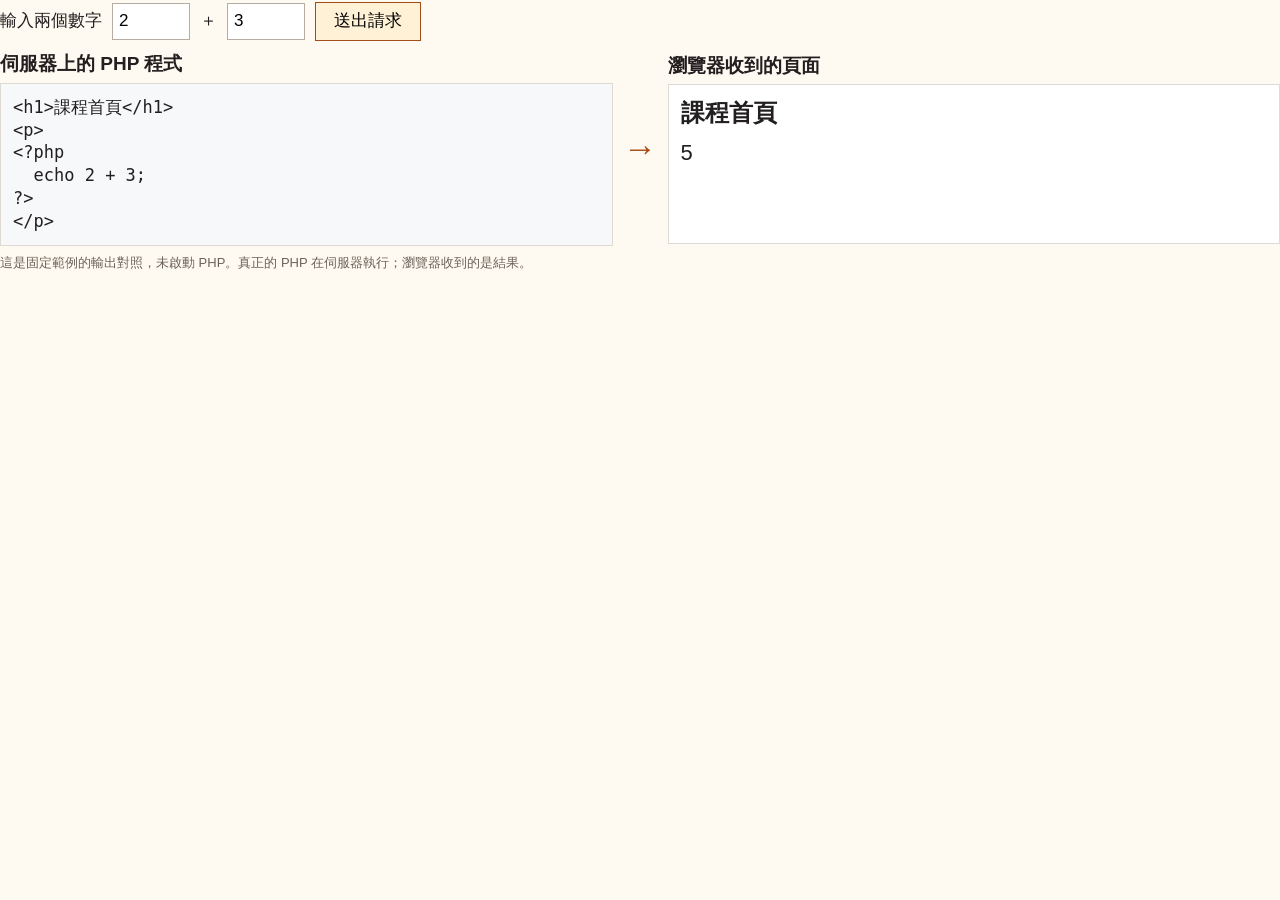
<file: animation/php-response/index.html>
<!doctype html>
<html lang="zh-Hant"><meta charset="utf-8"><meta name="viewport" content="width=device-width,initial-scale=1">
<title>PHP 如何產生網頁</title>
<style>
*{box-sizing:border-box}body{margin:0;background:#fffaf1;color:#231f20;font:17px/1.35 "Noto Sans TC","PingFang TC",sans-serif}.controls{display:flex;align-items:center;gap:10px;margin:2px 0 10px}input{width:78px;padding:6px;font:inherit;border:1px solid #b6ada0;background:white}button{font:inherit;padding:7px 18px;border:1px solid #a34e16;background:#fff1d6;cursor:pointer}.flow{display:grid;grid-template-columns:1fr 55px 1fr;align-items:center}.arrow{color:#a34e16;text-align:center;font-size:34px}h2{font-size:19px;margin:0 0 6px}pre{font:17px/1.35 monospace;white-space:pre-wrap;margin:0;background:#f6f8fa;padding:12px;min-height:160px;border:1px solid #dedad3}.result{background:white;padding:12px;min-height:160px;border:1px solid #dedad3}.result h1{font-size:24px;margin:0 0 8px}.result p{font-size:22px;margin:0}.note{font-size:13px;color:#6b6258;margin-top:8px}@media(max-width:700px){body{font-size:18px}.flow{grid-template-columns:1fr 35px 1fr}pre{font-size:17px;padding:12px}.result{padding:12px}.result h1{font-size:25px}}
</style>
<form id="demo"><div class="controls">輸入兩個數字 <input id="a" aria-label="第一個數字" type="number" min="0" max="99" value="2"> ＋ <input id="b" aria-label="第二個數字" type="number" min="0" max="99" value="3"><button>送出請求</button><span id="status" aria-live="polite"></span></div></form>
<div class="flow"><div><h2>伺服器上的 PHP 程式</h2><pre id="code"></pre></div><div class="arrow">→</div><div><h2>瀏覽器收到的頁面</h2><div class="result"><h1>課程首頁</h1><p id="answer"></p></div></div></div>
<p class="note">這是固定範例的輸出對照，未啟動 PHP。真正的 PHP 在伺服器執行；瀏覽器收到的是結果。</p>
<script>
const a=document.querySelector('#a'),b=document.querySelector('#b');function render(){const x=Math.max(0,Math.min(99,Number(a.value)||0)),y=Math.max(0,Math.min(99,Number(b.value)||0));document.querySelector('#code').textContent=`<h1>課程首頁</h1>\n<p>\n<?php\n  echo ${x} + ${y};\n?>\n</p>`;document.querySelector('#answer').textContent=x+y;}document.querySelector('#demo').addEventListener('submit',e=>{e.preventDefault();render();document.querySelector('#status').textContent='已更新結果';});render();
</script></html>
</file>
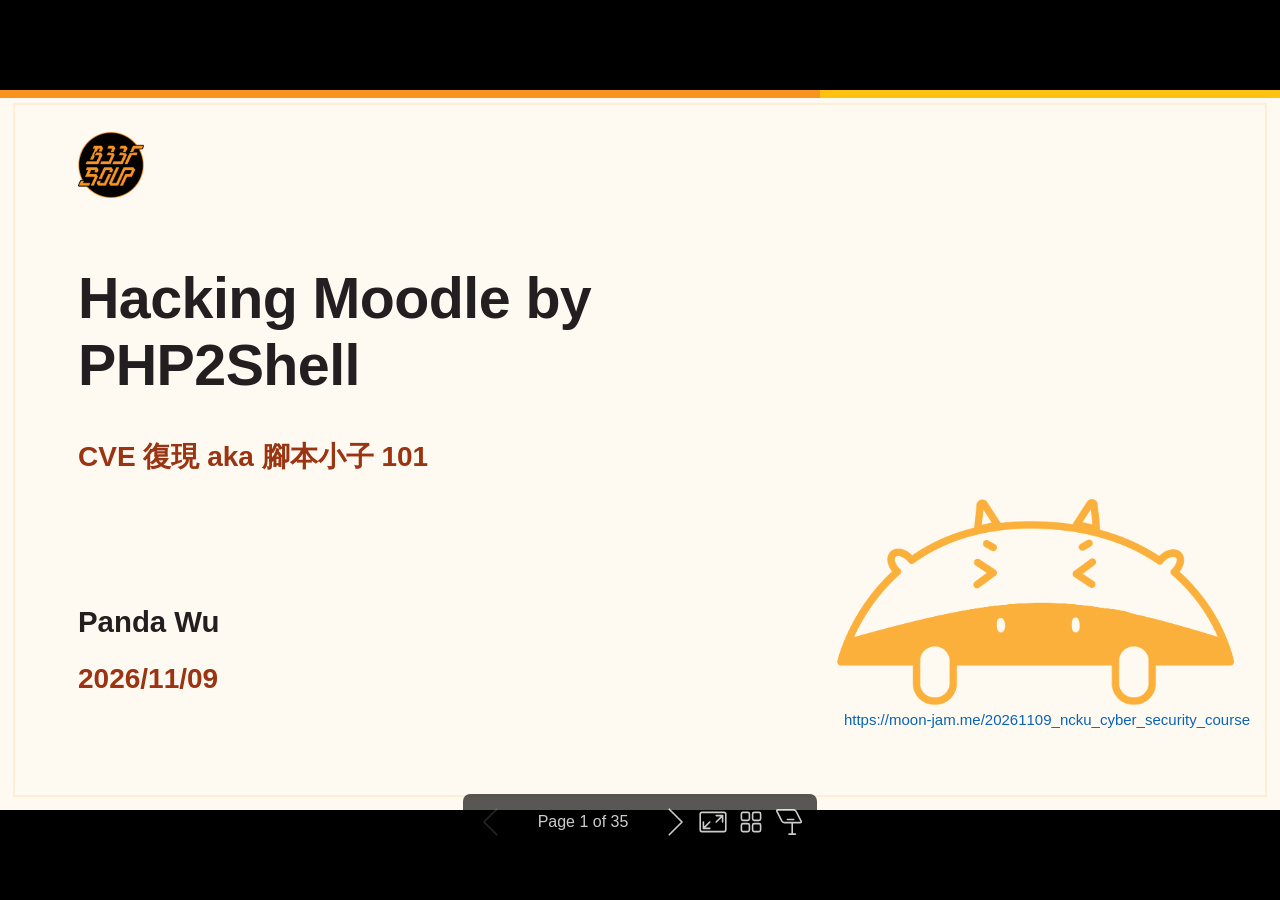
<file: dark.html>
<!DOCTYPE html><html lang="en-US"><head><title>Hacking Moodle by PHP2Shell</title><meta property="og:title" content="Hacking Moodle by PHP2Shell"><meta name="author" content="Panda Wu"><meta property="article:author" content="Panda Wu"><meta name="description" content="CVE 復現 aka 腳本小子 101"><meta property="og:description" content="CVE 復現 aka 腳本小子 101"><meta name="keywords" content="CVE,PHP,Moodle,RCE,Docker,php2shell"><meta charset="UTF-8"><meta name="viewport" content="width=device-width,height=device-height,initial-scale=1.0"><meta name="apple-mobile-web-app-capable" content="yes"><meta http-equiv="X-UA-Compatible" content="ie=edge"><meta property="og:type" content="website"><meta name="twitter:card" content="summary"><style>@media screen{body[data-bespoke-view=""] .bespoke-marp-parent>.bespoke-marp-osc>button,body[data-bespoke-view=next] .bespoke-marp-parent>.bespoke-marp-osc>button,body[data-bespoke-view=overview] button.bespoke-marp-overview-close,body[data-bespoke-view=presenter] .bespoke-marp-presenter-container .bespoke-marp-presenter-info-container .bespoke-marp-presenter-info-page-area .bespoke-marp-presenter-info-page,body[data-bespoke-view=presenter] .bespoke-marp-presenter-container .bespoke-marp-presenter-info-container button,body[data-bespoke-view=presenter] .bespoke-marp-presenter-container .bespoke-marp-presenter-note-container button{appearance:none;background-color:initial;border:0;color:inherit;cursor:pointer;font-size:inherit;opacity:.8;outline:none;padding:0;transition:opacity .2s linear;-webkit-tap-highlight-color:transparent}body[data-bespoke-view=""] .bespoke-marp-parent>.bespoke-marp-osc>button:disabled,body[data-bespoke-view=next] .bespoke-marp-parent>.bespoke-marp-osc>button:disabled,body[data-bespoke-view=overview] button.bespoke-marp-overview-close:disabled,body[data-bespoke-view=presenter] .bespoke-marp-presenter-container .bespoke-marp-presenter-info-container .bespoke-marp-presenter-info-page-area .bespoke-marp-presenter-info-page:disabled,body[data-bespoke-view=presenter] .bespoke-marp-presenter-container .bespoke-marp-presenter-info-container button:disabled,body[data-bespoke-view=presenter] .bespoke-marp-presenter-container .bespoke-marp-presenter-note-container button:disabled{cursor:not-allowed;opacity:.15!important}body[data-bespoke-view=""] .bespoke-marp-parent>.bespoke-marp-osc>button:hover,body[data-bespoke-view=next] .bespoke-marp-parent>.bespoke-marp-osc>button:hover,body[data-bespoke-view=overview] button.bespoke-marp-overview-close:hover,body[data-bespoke-view=presenter] .bespoke-marp-presenter-container .bespoke-marp-presenter-info-container .bespoke-marp-presenter-info-page-area .bespoke-marp-presenter-info-page:hover,body[data-bespoke-view=presenter] .bespoke-marp-presenter-container .bespoke-marp-presenter-info-container button:hover,body[data-bespoke-view=presenter] .bespoke-marp-presenter-container .bespoke-marp-presenter-note-container button:hover{opacity:1}body[data-bespoke-view=""] .bespoke-marp-parent>.bespoke-marp-osc>button:hover:active,body[data-bespoke-view=next] .bespoke-marp-parent>.bespoke-marp-osc>button:hover:active,body[data-bespoke-view=overview] button.bespoke-marp-overview-close:hover:active,body[data-bespoke-view=presenter] .bespoke-marp-presenter-container .bespoke-marp-presenter-info-container .bespoke-marp-presenter-info-page-area .bespoke-marp-presenter-info-page:hover:active,body[data-bespoke-view=presenter] .bespoke-marp-presenter-container .bespoke-marp-presenter-info-container button:hover:active,body[data-bespoke-view=presenter] .bespoke-marp-presenter-container .bespoke-marp-presenter-note-container button:hover:active{opacity:.6}body[data-bespoke-view=""] .bespoke-marp-parent>.bespoke-marp-osc>button:hover:not(:disabled),body[data-bespoke-view=next] .bespoke-marp-parent>.bespoke-marp-osc>button:hover:not(:disabled),body[data-bespoke-view=overview] button.bespoke-marp-overview-close:hover:not(:disabled),body[data-bespoke-view=presenter] .bespoke-marp-presenter-container .bespoke-marp-presenter-info-container .bespoke-marp-presenter-info-page-area .bespoke-marp-presenter-info-page:hover:not(:disabled),body[data-bespoke-view=presenter] .bespoke-marp-presenter-container .bespoke-marp-presenter-info-container button:hover:not(:disabled),body[data-bespoke-view=presenter] .bespoke-marp-presenter-container .bespoke-marp-presenter-note-container button:hover:not(:disabled){transition:none}body[data-bespoke-view=""] .bespoke-marp-parent>.bespoke-marp-osc>button[data-bespoke-marp-osc=prev],body[data-bespoke-view=next] .bespoke-marp-parent>.bespoke-marp-osc>button[data-bespoke-marp-osc=prev],body[data-bespoke-view=presenter] .bespoke-marp-presenter-container .bespoke-marp-presenter-info-container button.bespoke-marp-presenter-info-page-prev{background:#0000 url("[data-uri]") no-repeat 50%;background-size:contain;overflow:hidden;text-indent:100%;white-space:nowrap}body[data-bespoke-view=""] .bespoke-marp-parent>.bespoke-marp-osc>button[data-bespoke-marp-osc=next],body[data-bespoke-view=next] .bespoke-marp-parent>.bespoke-marp-osc>button[data-bespoke-marp-osc=next],body[data-bespoke-view=presenter] .bespoke-marp-presenter-container .bespoke-marp-presenter-info-container button.bespoke-marp-presenter-info-page-next{background:#0000 url("[data-uri]") no-repeat 50%;background-size:contain;overflow:hidden;text-indent:100%;white-space:nowrap}:is(body[data-bespoke-view=""],body[data-bespoke-view=next]) .bespoke-marp-parent>.bespoke-marp-osc>button[data-bespoke-marp-osc=fullscreen]{background:#0000 url("[data-uri]") no-repeat 50%;background-size:contain;overflow:hidden;text-indent:100%;white-space:nowrap}:is(body[data-bespoke-view=""],body[data-bespoke-view=next]) .bespoke-marp-parent>.bespoke-marp-osc>button.exit[data-bespoke-marp-osc=fullscreen]{background-image:url("[data-uri]")}:is(body[data-bespoke-view=""],body[data-bespoke-view=next]) .bespoke-marp-parent>.bespoke-marp-osc>button[data-bespoke-marp-osc=presenter]{background:#0000 url("[data-uri]") no-repeat 50%;background-size:contain;overflow:hidden;text-indent:100%;white-space:nowrap}body[data-bespoke-view=overview] button.bespoke-marp-overview-close,body[data-bespoke-view=presenter] .bespoke-marp-presenter-container .bespoke-marp-presenter-note-container button.bespoke-marp-presenter-note-bigger{background:#0000 url("[data-uri]") no-repeat 50%;background-size:contain;overflow:hidden;text-indent:100%;white-space:nowrap}body[data-bespoke-view=presenter] .bespoke-marp-presenter-container .bespoke-marp-presenter-note-container button.bespoke-marp-presenter-note-smaller{background:#0000 url("[data-uri]") no-repeat 50%;background-size:contain;overflow:hidden;text-indent:100%;white-space:nowrap}:is(body[data-bespoke-view=""],body[data-bespoke-view=next]) .bespoke-marp-parent>.bespoke-marp-osc>button[data-bespoke-marp-osc=overview]{background:#0000 url("[data-uri]") no-repeat 50%;background-size:contain;overflow:hidden;text-indent:100%;white-space:nowrap}}@keyframes __bespoke_marp_transition_reduced_outgoing__{0%{opacity:1}to{opacity:0}}@keyframes __bespoke_marp_transition_reduced_incoming__{0%{mix-blend-mode:plus-lighter;opacity:0}to{mix-blend-mode:plus-lighter;opacity:1}}.bespoke-marp-note,.bespoke-marp-osc,.bespoke-progress-parent{display:none;transition:none}@media screen{::view-transition-group(*){animation-duration:var(--marp-bespoke-transition-animation-duration,.5s);animation-timing-function:ease}::view-transition-new(*),::view-transition-old(*){animation-delay:0s;animation-direction:var(--marp-bespoke-transition-animation-direction,normal);animation-duration:var(--marp-bespoke-transition-animation-duration,.5s);animation-fill-mode:both;animation-name:var(--marp-bespoke-transition-animation-name,var(--marp-bespoke-transition-animation-name-fallback,__bespoke_marp_transition_no_animation__));mix-blend-mode:normal}::view-transition-old(*){--marp-bespoke-transition-animation-name-fallback:__bespoke_marp_transition_reduced_outgoing__;animation-timing-function:ease}::view-transition-new(*){--marp-bespoke-transition-animation-name-fallback:__bespoke_marp_transition_reduced_incoming__;animation-timing-function:ease}::view-transition-new(root),::view-transition-old(root){animation-timing-function:linear}::view-transition-new(__bespoke_marp_transition_osc__),::view-transition-old(__bespoke_marp_transition_osc__){animation-duration:0s!important;animation-name:__bespoke_marp_transition_osc__!important}::view-transition-new(__bespoke_marp_transition_osc__){opacity:0!important}.bespoke-marp-transition-warming-up::view-transition-group(*),.bespoke-marp-transition-warming-up::view-transition-new(*),.bespoke-marp-transition-warming-up::view-transition-old(*){animation-play-state:paused!important}body,html{height:100%;margin:0}body{background:#000;overflow:hidden}svg.bespoke-marp-slide{content-visibility:hidden;interactivity:inert;opacity:0;pointer-events:none;z-index:-1}svg.bespoke-marp-slide:not(.bespoke-marp-active) *{view-transition-name:none!important}svg.bespoke-marp-slide.bespoke-marp-active{content-visibility:visible;interactivity:auto;opacity:1;pointer-events:auto;z-index:0}svg.bespoke-marp-slide.bespoke-marp-active.bespoke-marp-active-ready *{animation-name:__bespoke_marp__!important}@supports not (content-visibility:hidden){svg.bespoke-marp-slide[data-bespoke-marp-load=hideable]{display:none}svg.bespoke-marp-slide[data-bespoke-marp-load=hideable].bespoke-marp-active{display:block}}}@media screen and (prefers-reduced-motion:reduce){svg.bespoke-marp-slide *{view-transition-name:none!important}}@media screen{[data-bespoke-marp-fragment=inactive]{visibility:hidden}:is(body[data-bespoke-view=""],body[data-bespoke-view=next]) .bespoke-marp-parent{inset:0;position:absolute}:is(body[data-bespoke-view=""],body[data-bespoke-view=next]) .bespoke-marp-parent>.bespoke-marp-osc{background:#000000a6;border-radius:7px;bottom:50px;color:#fff;contain:paint;display:block;font-family:Helvetica,Arial,sans-serif;font-size:16px;left:50%;line-height:0;opacity:1;padding:12px;position:absolute;touch-action:manipulation;transform:translateX(-50%);transition:opacity .2s linear;-webkit-user-select:none;user-select:none;view-transition-name:__bespoke_marp_transition_osc__;white-space:nowrap;will-change:transform;z-index:1}:is(body[data-bespoke-view=""],body[data-bespoke-view=next]) .bespoke-marp-parent>.bespoke-marp-osc>:where(*){margin-left:6px}:is(body[data-bespoke-view=""],body[data-bespoke-view=next]) .bespoke-marp-parent>.bespoke-marp-osc>:where(*):where(:first-child){margin-left:0}:is(body[data-bespoke-view=""],body[data-bespoke-view=next]) .bespoke-marp-parent>.bespoke-marp-osc>span{opacity:.8}:is(body[data-bespoke-view=""],body[data-bespoke-view=next]) .bespoke-marp-parent>.bespoke-marp-osc>span[data-bespoke-marp-osc=page]{display:inline-block;min-width:140px;text-align:center}:is(body[data-bespoke-view=""],body[data-bespoke-view=next]) .bespoke-marp-parent>.bespoke-marp-osc>button[data-bespoke-marp-osc=fullscreen],:is(body[data-bespoke-view=""],body[data-bespoke-view=next]) .bespoke-marp-parent>.bespoke-marp-osc>button[data-bespoke-marp-osc=next],:is(body[data-bespoke-view=""],body[data-bespoke-view=next]) .bespoke-marp-parent>.bespoke-marp-osc>button[data-bespoke-marp-osc=overview],:is(body[data-bespoke-view=""],body[data-bespoke-view=next]) .bespoke-marp-parent>.bespoke-marp-osc>button[data-bespoke-marp-osc=presenter],:is(body[data-bespoke-view=""],body[data-bespoke-view=next]) .bespoke-marp-parent>.bespoke-marp-osc>button[data-bespoke-marp-osc=prev]{height:32px;line-height:32px;width:32px}:is(body[data-bespoke-view=""],body[data-bespoke-view=next]) .bespoke-marp-parent.bespoke-marp-inactive{cursor:none}:is(body[data-bespoke-view=""],body[data-bespoke-view=next]) .bespoke-marp-parent.bespoke-marp-inactive>.bespoke-marp-osc{opacity:0;pointer-events:none}:is(body[data-bespoke-view=""],body[data-bespoke-view=next]) svg.bespoke-marp-slide{height:100%;left:0;position:absolute;top:0;width:100%}body[data-bespoke-view=""] .bespoke-progress-parent{background:#222;display:flex;height:5px;width:100%}body[data-bespoke-view=""] .bespoke-progress-parent+:where(.bespoke-marp-parent){top:5px}body[data-bespoke-view=""] .bespoke-progress-parent .bespoke-progress-bar{background:#0288d1;flex:0 0 0;transition:flex-basis .2s cubic-bezier(0,1,1,1)}body[data-bespoke-view=next]{background:#0000}body[data-bespoke-view=presenter]{background:#161616}body[data-bespoke-view=presenter] .bespoke-marp-presenter-container{display:grid;font-family:Helvetica,Arial,sans-serif;grid-template:"current dragbar next" minmax(140px,1fr) "current dragbar note" 2fr "info    dragbar note" 3em;grid-template-columns:minmax(3px,var(--bespoke-marp-presenter-split-ratio,66%)) 0 minmax(3px,1fr);height:100%;left:0;position:absolute;top:0;width:100%}body[data-bespoke-view=presenter] .bespoke-marp-presenter-container :where(.bespoke-marp-parent){grid-area:current;overflow:hidden;position:relative}body[data-bespoke-view=presenter] .bespoke-marp-presenter-container :where(.bespoke-marp-parent) :where(svg.bespoke-marp-slide){height:calc(100% - 40px);left:20px;pointer-events:none;position:absolute;top:20px;-webkit-user-select:none;user-select:none;width:calc(100% - 40px)}body[data-bespoke-view=presenter] .bespoke-marp-presenter-container :where(.bespoke-marp-parent) :where(svg.bespoke-marp-slide).bespoke-marp-active{filter:drop-shadow(0 3px 10px rgba(0,0,0,.5))}body[data-bespoke-view=presenter] .bespoke-marp-presenter-container .bespoke-marp-presenter-dragbar-container{background:#0288d1;cursor:col-resize;grid-area:dragbar;margin-left:-3px;opacity:0;position:relative;transition:opacity .4s linear .1s;width:6px;z-index:10}body[data-bespoke-view=presenter] .bespoke-marp-presenter-container .bespoke-marp-presenter-dragbar-container:hover{opacity:1}body[data-bespoke-view=presenter] .bespoke-marp-presenter-container .bespoke-marp-presenter-dragbar-container.active{opacity:1;transition-delay:0s}body[data-bespoke-view=presenter] .bespoke-marp-presenter-container .bespoke-marp-presenter-next-container{background:#222;cursor:pointer;display:none;grid-area:next;overflow:hidden;position:relative}body[data-bespoke-view=presenter] .bespoke-marp-presenter-container .bespoke-marp-presenter-next-container.active{display:block}body[data-bespoke-view=presenter] .bespoke-marp-presenter-container .bespoke-marp-presenter-next-container iframe.bespoke-marp-presenter-next{background:#0000;border:0;display:block;filter:drop-shadow(0 3px 10px rgba(0,0,0,.5));height:calc(100% - 40px);left:20px;pointer-events:none;position:absolute;interactivity:inert;top:20px;-webkit-user-select:none;user-select:none;width:calc(100% - 40px)}body[data-bespoke-view=presenter] .bespoke-marp-presenter-container .bespoke-marp-presenter-note-container{background:#222;color:#eee;grid-area:note;position:relative;z-index:1}body[data-bespoke-view=presenter] .bespoke-marp-presenter-container .bespoke-marp-presenter-note-container button{height:1.5em;line-height:1.5em;width:1.5em}body[data-bespoke-view=presenter] .bespoke-marp-presenter-container .bespoke-marp-presenter-note-container .bespoke-marp-presenter-note-wrapper{display:block;inset:0;position:absolute}body[data-bespoke-view=presenter] .bespoke-marp-presenter-container .bespoke-marp-presenter-note-container .bespoke-marp-presenter-note-buttons{background:#000000a6;border-radius:4px;bottom:0;display:flex;gap:4px;margin:12px;opacity:0;padding:6px;pointer-events:none;position:absolute;right:0;transition:opacity .2s linear}body[data-bespoke-view=presenter] .bespoke-marp-presenter-container .bespoke-marp-presenter-note-container .bespoke-marp-presenter-note-buttons:focus-within,body[data-bespoke-view=presenter] .bespoke-marp-presenter-container .bespoke-marp-presenter-note-container .bespoke-marp-presenter-note-wrapper:focus-within+.bespoke-marp-presenter-note-buttons,body[data-bespoke-view=presenter] .bespoke-marp-presenter-container .bespoke-marp-presenter-note-container:hover .bespoke-marp-presenter-note-buttons{opacity:1;pointer-events:auto}body[data-bespoke-view=presenter] .bespoke-marp-presenter-container .bespoke-marp-presenter-note-container .bespoke-marp-note{box-sizing:border-box;font-size:calc(1.1em*var(--bespoke-marp-note-font-scale, 1));height:calc(100% - 40px);margin:20px;overflow:auto;padding-right:3px;white-space:pre-wrap;width:calc(100% - 40px);word-wrap:break-word;scrollbar-color:#eeeeee80 #0000;scrollbar-width:thin}body[data-bespoke-view=presenter] .bespoke-marp-presenter-container .bespoke-marp-presenter-note-container .bespoke-marp-note::-webkit-scrollbar{width:6px}body[data-bespoke-view=presenter] .bespoke-marp-presenter-container .bespoke-marp-presenter-note-container .bespoke-marp-note::-webkit-scrollbar-track{background:#0000}body[data-bespoke-view=presenter] .bespoke-marp-presenter-container .bespoke-marp-presenter-note-container .bespoke-marp-note::-webkit-scrollbar-thumb{background:#eeeeee80;border-radius:6px}body[data-bespoke-view=presenter] .bespoke-marp-presenter-container .bespoke-marp-presenter-note-container .bespoke-marp-note:empty{pointer-events:none}body[data-bespoke-view=presenter] .bespoke-marp-presenter-container .bespoke-marp-presenter-note-container .bespoke-marp-note.active{display:block}body[data-bespoke-view=presenter] .bespoke-marp-presenter-container .bespoke-marp-presenter-note-container .bespoke-marp-note p:first-child{margin-top:0}body[data-bespoke-view=presenter] .bespoke-marp-presenter-container .bespoke-marp-presenter-note-container .bespoke-marp-note p:last-child{margin-bottom:0}body[data-bespoke-view=presenter] .bespoke-marp-presenter-container .bespoke-marp-presenter-info-container{align-items:center;box-sizing:border-box;color:#eee;display:flex;flex-wrap:nowrap;grid-area:info;justify-content:center;overflow:hidden;padding:0 10px}body[data-bespoke-view=presenter] .bespoke-marp-presenter-container .bespoke-marp-presenter-info-container :is(.bespoke-marp-presenter-info-page-area,.bespoke-marp-presenter-info-time,.bespoke-marp-presenter-info-timer){box-sizing:border-box;display:block;padding:0 10px;white-space:nowrap;width:100%}body[data-bespoke-view=presenter] .bespoke-marp-presenter-container .bespoke-marp-presenter-info-container button{height:1.5em;line-height:1.5em;width:1.5em}body[data-bespoke-view=presenter] .bespoke-marp-presenter-container .bespoke-marp-presenter-info-container .bespoke-marp-presenter-info-page-area{order:2;text-align:center}body[data-bespoke-view=presenter] .bespoke-marp-presenter-container .bespoke-marp-presenter-info-container .bespoke-marp-presenter-info-page-area .bespoke-marp-presenter-info-page{display:inline-block;min-width:120px;text-align:center}body[data-bespoke-view=presenter] .bespoke-marp-presenter-container .bespoke-marp-presenter-info-container .bespoke-marp-presenter-info-time{color:#999;order:1;text-align:left}body[data-bespoke-view=presenter] .bespoke-marp-presenter-container .bespoke-marp-presenter-info-container .bespoke-marp-presenter-info-timer{color:#999;order:3;text-align:right}body[data-bespoke-view=presenter] .bespoke-marp-presenter-container .bespoke-marp-presenter-info-container .bespoke-marp-presenter-info-timer:hover{cursor:pointer}body[data-bespoke-view=overview]{background:#161616;overflow:auto}body[data-bespoke-view=overview] [data-bespoke-marp-fragment=inactive]{visibility:visible}body[data-bespoke-view=overview] .bespoke-marp-overview-header{backdrop-filter:blur(4px);background:#222222d9;box-shadow:0 3px 10px #00000080;box-sizing:border-box;display:flex;height:48px;inset:0 0 auto;justify-content:flex-end;padding:10px;position:fixed;z-index:1}body[data-bespoke-view=overview] button.bespoke-marp-overview-close{height:28px;line-height:28px;transform:rotate(45deg);width:28px}body[data-bespoke-view=overview] .bespoke-marp-parent{display:grid;gap:40px;grid-template-columns:repeat(auto-fit,minmax(0,240px));justify-content:space-around;padding:30px}body[data-bespoke-view=overview] .bespoke-marp-parent svg.bespoke-marp-slide{--bov-selected:#0000;--bov-focus:#161616;--bov-focus-outline:#0000;background-image:conic-gradient(#161616 0 0),conic-gradient(var(--bov-focus) 0 0),conic-gradient(var(--bov-focus-outline) 0 0),conic-gradient(var(--bov-selected) 0 0);background-position:5px 5px,3px 3px,2px 2px,0 0;background-repeat:no-repeat;background-size:calc(100% - 10px) calc(100% - 10px),calc(100% - 6px) calc(100% - 6px),calc(100% - 4px) calc(100% - 4px),100% 100%;content-visibility:visible;cursor:pointer;filter:drop-shadow(0 3px 10px rgba(0,0,0,.5));margin:-6px;padding:6px;interactivity:auto;opacity:1;outline:0;pointer-events:auto;scroll-margin-block:30px;width:100%;z-index:0}body[data-bespoke-view=overview] .bespoke-marp-parent svg.bespoke-marp-slide *,body[data-bespoke-view=overview] .bespoke-marp-parent svg.bespoke-marp-slide.bespoke-marp-active *{pointer-events:none;interactivity:inert}body[data-bespoke-view=overview] .bespoke-marp-parent :is(svg.bespoke-marp-slide:active,svg.bespoke-marp-slide:focus-visible,svg.bespoke-marp-slide:hover){--bov-focus-outline:#161616}body[data-bespoke-view=overview] .bespoke-marp-parent svg.bespoke-marp-slide:focus-visible,body[data-bespoke-view=overview] .bespoke-marp-parent svg.bespoke-marp-slide:hover{--bov-focus:#999}body[data-bespoke-view=overview] .bespoke-marp-parent svg.bespoke-marp-slide:active{--bov-focus:#eee}body[data-bespoke-view=overview] .bespoke-marp-parent svg.bespoke-marp-slide.bespoke-marp-active{--bov-selected:#0288d1}body[data-bespoke-view=overview]:has(.bespoke-marp-overview-header) .bespoke-marp-parent{padding-top:78px}body[data-bespoke-view=overview]:has(.bespoke-marp-overview-header) .bespoke-marp-parent svg.bespoke-marp-slide{scroll-margin-top:78px}.bespoke-marp-overview{background:#000000a6;inset:0;opacity:0;pointer-events:none;position:fixed;transition:opacity .1s ease;z-index:10}.bespoke-marp-overview iframe{background:#222;border:0;display:block;height:100%;left:0;position:absolute;top:0;width:100%}.bespoke-marp-overview[data-open="1"]{opacity:1;pointer-events:auto}}@media print{.bespoke-marp-overview,.bespoke-marp-presenter-info-container,.bespoke-marp-presenter-next-container,.bespoke-marp-presenter-note-container{display:none}}</style><style>div#\:\$p > svg > foreignObject > section{width:1280px;height:720px;box-sizing:border-box;overflow:hidden;position:relative;scroll-snap-align:center center;-webkit-text-size-adjust:100%;text-size-adjust:100%}div#\:\$p > svg > foreignObject > section::after{bottom:0;content:attr(data-marpit-pagination);padding:inherit;pointer-events:none;position:absolute;right:0}div#\:\$p > svg > foreignObject > section:not([data-marpit-pagination])::after{display:none}div#\:\$p > svg > foreignObject > section :where(:is(h1, marp-h1)){font-size:2em;margin-block:0.67em}div#\:\$p > svg > foreignObject > section section:where(:is(h1, marp-h1)){--marpit-root-font-size: 2em}div#\:\$p > svg > foreignObject > section video::-webkit-media-controls{will-change:transform}@page {size:1280px 720px;margin:0}@media print{html, body{background-color:#fff;margin:0;page-break-inside:avoid;break-inside:avoid-page}div#\:\$p > svg > foreignObject > section{page-break-before:always;break-before:page}div#\:\$p > svg > foreignObject > section, div#\:\$p > svg > foreignObject > section *{-webkit-print-color-adjust:exact!important;animation-delay:0s!important;animation-duration:0s!important;color-adjust:exact!important;print-color-adjust:exact!important;transition:none!important}div#\:\$p > svg[data-marpit-svg]{display:block;height:100vh;width:100vw}}div#\:\$p > svg > foreignObject > section{--fgColor-danger:light-dark(#d1242f, #f85149);--bgColor-attention-muted:light-dark(#fff8c5, #bb800926);--bgColor-muted:light-dark(#f6f8fa, #151b23);--bgColor-neutral-muted:light-dark(#818b981f, #656c7633);--borderColor-accent-emphasis:light-dark(#0969da, #1f6feb);--borderColor-attention-emphasis:light-dark(#9a6700, #9e6a03);--borderColor-danger-emphasis:light-dark(#cf222e, #da3633);--borderColor-default:light-dark(#d1d9e0, #3d444d);--borderColor-done-emphasis:light-dark(#8250df, #8957e5);--borderColor-success-emphasis:light-dark(#1a7f37, #238636);--color-prettylights-syntax-brackethighlighter-angle:light-dark(#59636e, #9198a1);--color-prettylights-syntax-brackethighlighter-unmatched:light-dark(#82071e, #f85149);--color-prettylights-syntax-carriage-return-bg:light-dark(#cf222e, #b62324);--color-prettylights-syntax-carriage-return-text:light-dark(#f6f8fa, #f0f6fc);--color-prettylights-syntax-comment:light-dark(#59636e, #9198a1);--color-prettylights-syntax-constant:light-dark(#0550ae, #79c0ff);--color-prettylights-syntax-constant-other-reference-link:light-dark(#0a3069, #a5d6ff);--color-prettylights-syntax-entity:light-dark(#6639ba, #d2a8ff);--color-prettylights-syntax-entity-tag:light-dark(#0550ae, #7ee787);--color-prettylights-syntax-invalid-illegal-text:light-dark(var(--fgColor-danger), var(--fgColor-danger));--color-prettylights-syntax-keyword:light-dark(#cf222e, #ff7b72);--color-prettylights-syntax-markup-changed-bg:light-dark(#ffd8b5, #5a1e02);--color-prettylights-syntax-markup-changed-text:light-dark(#953800, #ffdfb6);--color-prettylights-syntax-markup-deleted-bg:light-dark(#ffebe9, #67060c);--color-prettylights-syntax-markup-deleted-text:light-dark(#82071e, #ffdcd7);--color-prettylights-syntax-markup-heading:light-dark(#0550ae, #1f6feb);--color-prettylights-syntax-markup-ignored-bg:light-dark(#0550ae, #1158c7);--color-prettylights-syntax-markup-ignored-text:light-dark(#d1d9e0, #f0f6fc);--color-prettylights-syntax-markup-inserted-bg:light-dark(#dafbe1, #033a16);--color-prettylights-syntax-markup-inserted-text:light-dark(#116329, #aff5b4);--color-prettylights-syntax-markup-list:light-dark(#3b2300, #f2cc60);--color-prettylights-syntax-meta-diff-range:light-dark(#8250df, #d2a8ff);--color-prettylights-syntax-string:light-dark(#0a3069, #a5d6ff);--color-prettylights-syntax-string-regexp:light-dark(#116329, #7ee787);--color-prettylights-syntax-sublimelinter-gutter-mark:light-dark(#818b98, #3d444d);--color-prettylights-syntax-variable:light-dark(#953800, #ffa657);--fgColor-accent:light-dark(#0969da, #4493f8);--fgColor-attention:light-dark(#9a6700, #d29922);--fgColor-done:light-dark(#8250df, #ab7df8);--fgColor-muted:light-dark(#59636e, #9198a1);--fgColor-success:light-dark(#1a7f37, #3fb950);--bgColor-default:light-dark(#fff, #0d1117);--borderColor-muted:light-dark(#d1d9e0b3, #3d444db3);--color-prettylights-syntax-invalid-illegal-bg:light-dark(var(--bgColor-danger-muted), var(--bgColor-danger-muted));--color-prettylights-syntax-markup-bold:light-dark(#1f2328, #f0f6fc);--color-prettylights-syntax-markup-italic:light-dark(#1f2328, #f0f6fc);--color-prettylights-syntax-storage-modifier-import:light-dark(#1f2328, #f0f6fc);--fgColor-default:light-dark(#1f2328, #f0f6fc);--focus-outlineColor:light-dark(var(--borderColor-accent-emphasis), var(--borderColor-accent-emphasis));--borderColor-neutral-muted:light-dark(var(--borderColor-muted), var(--borderColor-muted));--base-size-16:calc(var(--marpit-root-font-size, 1rem) * 1);--base-size-24:calc(var(--marpit-root-font-size, 1rem) * 1.5);--base-size-4:calc(var(--marpit-root-font-size, 1rem) * 0.25);--base-size-40:calc(var(--marpit-root-font-size, 1rem) * 2.5);--base-size-8:calc(var(--marpit-root-font-size, 1rem) * 0.5);--base-text-weight-medium:500;--base-text-weight-normal:400;--base-text-weight-semibold:600;--fontStack-monospace:ui-monospace, SFMono-Regular, SF Mono, Menlo, Consolas, Liberation Mono, monospace;--fontStack-sansSerif:-apple-system, BlinkMacSystemFont, "Segoe UI", "Noto Sans", Helvetica, Arial, sans-serif, "Apple Color Emoji", "Segoe UI Emoji";}/*!
 * Marp default theme.
 *
 * @theme default
 * @author Yuki Hattori
 *
 * @auto-scaling true
 * @size 16:9 1280px 720px
 * @size 4:3 960px 720px
 */div#\:\$p > svg > foreignObject > section [data-theme=light],div#\:\$p > svg > foreignObject > section{color-scheme:light}div#\:\$p > svg > foreignObject > section [data-theme=dark],div#\:\$p > svg > foreignObject > section:where(.invert){color-scheme:dark}div#\:\$p > svg > foreignObject > section{-ms-text-size-adjust:100%;-webkit-text-size-adjust:100%;margin:0;font-weight:var(--base-text-weight-normal, 400);color:var(--fgColor-default);background-color:var(--bgColor-default);font-family:var(--fontStack-sansSerif, -apple-system, BlinkMacSystemFont, "Segoe UI", "Noto Sans", Helvetica, Arial, sans-serif, "Apple Color Emoji", "Segoe UI Emoji");font-size:16px;line-height:1.5;word-wrap:break-word}div#\:\$p > svg > foreignObject > section{--marpit-root-font-size:16px}div#\:\$p > svg > foreignObject > section a{text-decoration:underline;text-underline-offset:calc(var(--marpit-root-font-size, 1rem) * .2)}div#\:\$p > svg > foreignObject > section :is(h1, marp-h1):hover .anchor .octicon-link:before,div#\:\$p > svg > foreignObject > section :is(h2, marp-h2):hover .anchor .octicon-link:before,div#\:\$p > svg > foreignObject > section :is(h3, marp-h3):hover .anchor .octicon-link:before,div#\:\$p > svg > foreignObject > section :is(h4, marp-h4):hover .anchor .octicon-link:before,div#\:\$p > svg > foreignObject > section :is(h5, marp-h5):hover .anchor .octicon-link:before,div#\:\$p > svg > foreignObject > section :is(h6, marp-h6):hover .anchor .octicon-link:before{width:16px;height:16px;content:" ";display:inline-block;background-color:currentColor;-webkit-mask-image:url('data:image/svg+xml;charset=utf-8,<svg xmlns="http://www.w3.org/2000/svg" aria-hidden="true" viewBox="0 0 16 16"><path fill-rule="evenodd" d="M7.775 3.275a.75.75 0 0 0 1.06 1.06l1.25-1.25a2 2 0 1 1 2.83 2.83l-2.5 2.5a2 2 0 0 1-2.83 0 .75.75 0 0 0-1.06 1.06 3.5 3.5 0 0 0 4.95 0l2.5-2.5a3.5 3.5 0 0 0-4.95-4.95zm-4.69 9.64a2 2 0 0 1 0-2.83l2.5-2.5a2 2 0 0 1 2.83 0 .75.75 0 0 0 1.06-1.06 3.5 3.5 0 0 0-4.95 0l-2.5 2.5a3.5 3.5 0 0 0 4.95 4.95l1.25-1.25a.75.75 0 0 0-1.06-1.06l-1.25 1.25a2 2 0 0 1-2.83 0"/></svg>');mask-image:url('data:image/svg+xml;charset=utf-8,<svg xmlns="http://www.w3.org/2000/svg" aria-hidden="true" viewBox="0 0 16 16"><path fill-rule="evenodd" d="M7.775 3.275a.75.75 0 0 0 1.06 1.06l1.25-1.25a2 2 0 1 1 2.83 2.83l-2.5 2.5a2 2 0 0 1-2.83 0 .75.75 0 0 0-1.06 1.06 3.5 3.5 0 0 0 4.95 0l2.5-2.5a3.5 3.5 0 0 0-4.95-4.95zm-4.69 9.64a2 2 0 0 1 0-2.83l2.5-2.5a2 2 0 0 1 2.83 0 .75.75 0 0 0 1.06-1.06 3.5 3.5 0 0 0-4.95 0l-2.5 2.5a3.5 3.5 0 0 0 4.95 4.95l1.25-1.25a.75.75 0 0 0-1.06-1.06l-1.25 1.25a2 2 0 0 1-2.83 0"/></svg>')}div#\:\$p > svg > foreignObject > section details,div#\:\$p > svg > foreignObject > section figcaption,div#\:\$p > svg > foreignObject > section figure{display:block}div#\:\$p > svg > foreignObject > section summary{display:list-item}div#\:\$p > svg > foreignObject > section [hidden]{display:none!important}div#\:\$p > svg > foreignObject > section a{background-color:transparent;color:var(--fgColor-accent);text-decoration:none}div#\:\$p > svg > foreignObject > section abbr[title]{border-bottom:none;-webkit-text-decoration:underline dotted;text-decoration:underline dotted}div#\:\$p > svg > foreignObject > section b,div#\:\$p > svg > foreignObject > section strong{font-weight:var(--base-text-weight-semibold, 600)}div#\:\$p > svg > foreignObject > section dfn{font-style:italic}div#\:\$p > svg > foreignObject > section :is(h1, marp-h1){margin:.67em 0;font-weight:var(--base-text-weight-semibold, 600);padding-bottom:.3em;font-size:2em;border-bottom:1px solid var(--borderColor-muted)}div#\:\$p > svg > foreignObject > section mark{background-color:var(--bgColor-attention-muted);color:var(--fgColor-default)}div#\:\$p > svg > foreignObject > section small{font-size:90%}div#\:\$p > svg > foreignObject > section sub,div#\:\$p > svg > foreignObject > section sup{font-size:75%;line-height:0;position:relative;vertical-align:baseline}div#\:\$p > svg > foreignObject > section sub{bottom:-.25em}div#\:\$p > svg > foreignObject > section sup{top:-.5em}div#\:\$p > svg > foreignObject > section img{border-style:none;max-width:100%;box-sizing:content-box}div#\:\$p > svg > foreignObject > section code,div#\:\$p > svg > foreignObject > section kbd,div#\:\$p > svg > foreignObject > section :is(pre, marp-pre),div#\:\$p > svg > foreignObject > section samp{font-family:monospace;font-size:1em}div#\:\$p > svg > foreignObject > section figure{margin:1em var(--base-size-40)}div#\:\$p > svg > foreignObject > section hr{box-sizing:content-box;overflow:hidden;background:transparent;height:.25em;padding:0;margin:var(--base-size-24) 0;background-color:var(--borderColor-default);border:0}div#\:\$p > svg > foreignObject > section input{font:inherit;margin:0;overflow:visible;font-family:inherit;font-size:inherit;line-height:inherit}div#\:\$p > svg > foreignObject > section [type=button],div#\:\$p > svg > foreignObject > section [type=reset],div#\:\$p > svg > foreignObject > section [type=submit]{-webkit-appearance:button;-moz-appearance:button;appearance:button}div#\:\$p > svg > foreignObject > section [type=checkbox],div#\:\$p > svg > foreignObject > section [type=radio]{box-sizing:border-box;padding:0}div#\:\$p > svg > foreignObject > section [type=number]::-webkit-inner-spin-button,div#\:\$p > svg > foreignObject > section [type=number]::-webkit-outer-spin-button{height:auto}div#\:\$p > svg > foreignObject > section [type=search]::-webkit-search-cancel-button,div#\:\$p > svg > foreignObject > section [type=search]::-webkit-search-decoration{-webkit-appearance:none;appearance:none}div#\:\$p > svg > foreignObject > section ::-webkit-input-placeholder{color:inherit;opacity:.54}div#\:\$p > svg > foreignObject > section ::-webkit-file-upload-button{-webkit-appearance:button;appearance:button;font:inherit}div#\:\$p > svg > foreignObject > section a:hover{text-decoration:underline}div#\:\$p > svg > foreignObject > section ::-moz-placeholder{color:var(--fgColor-muted);opacity:1}div#\:\$p > svg > foreignObject > section ::placeholder{color:var(--fgColor-muted);opacity:1}div#\:\$p > svg > foreignObject > section hr:after,div#\:\$p > svg > foreignObject > section hr:before{display:table;content:""}div#\:\$p > svg > foreignObject > section hr:after{clear:both}div#\:\$p > svg > foreignObject > section table{border-spacing:0;border-collapse:collapse;display:block;width:-moz-max-content;width:max-content;max-width:100%;overflow:auto;font-variant:tabular-nums}div#\:\$p > svg > foreignObject > section td,div#\:\$p > svg > foreignObject > section th{padding:0}div#\:\$p > svg > foreignObject > section details summary{cursor:pointer}div#\:\$p > svg > foreignObject > section [role=button]:focus,div#\:\$p > svg > foreignObject > section a:focus,div#\:\$p > svg > foreignObject > section input[type=checkbox]:focus,div#\:\$p > svg > foreignObject > section input[type=radio]:focus{outline:2px solid var(--focus-outlineColor);outline-offset:-2px;box-shadow:none}div#\:\$p > svg > foreignObject > section [role=button]:focus:not(:focus-visible),div#\:\$p > svg > foreignObject > section a:focus:not(:focus-visible),div#\:\$p > svg > foreignObject > section input[type=checkbox]:focus:not(:focus-visible),div#\:\$p > svg > foreignObject > section input[type=radio]:focus:not(:focus-visible){outline:1px solid transparent}div#\:\$p > svg > foreignObject > section [role=button]:focus-visible,div#\:\$p > svg > foreignObject > section a:focus-visible,div#\:\$p > svg > foreignObject > section input[type=checkbox]:focus-visible,div#\:\$p > svg > foreignObject > section input[type=radio]:focus-visible{outline:2px solid var(--focus-outlineColor);outline-offset:-2px;box-shadow:none}div#\:\$p > svg > foreignObject > section a:not([class]):focus,div#\:\$p > svg > foreignObject > section a:not([class]):focus-visible,div#\:\$p > svg > foreignObject > section input[type=checkbox]:focus,div#\:\$p > svg > foreignObject > section input[type=checkbox]:focus-visible,div#\:\$p > svg > foreignObject > section input[type=radio]:focus,div#\:\$p > svg > foreignObject > section input[type=radio]:focus-visible{outline-offset:0}div#\:\$p > svg > foreignObject > section kbd{display:inline-block;padding:var(--base-size-4);font:11px var(--fontStack-monospace, ui-monospace, SFMono-Regular, SF Mono, Menlo, Consolas, Liberation Mono, monospace);line-height:10px;color:var(--fgColor-default);vertical-align:middle;background-color:var(--bgColor-muted);border-bottom-color:var(--borderColor-neutral-muted);border:1px solid var(--borderColor-neutral-muted);border-radius:6px;box-shadow:inset 0 -1px 0 var(--borderColor-neutral-muted)}div#\:\$p > svg > foreignObject > section :is(h1, marp-h1),div#\:\$p > svg > foreignObject > section :is(h2, marp-h2),div#\:\$p > svg > foreignObject > section :is(h3, marp-h3),div#\:\$p > svg > foreignObject > section :is(h4, marp-h4),div#\:\$p > svg > foreignObject > section :is(h5, marp-h5),div#\:\$p > svg > foreignObject > section :is(h6, marp-h6){margin-top:var(--base-size-24);margin-bottom:var(--base-size-16);font-weight:var(--base-text-weight-semibold, 600);line-height:1.25}div#\:\$p > svg > foreignObject > section :is(h2, marp-h2){padding-bottom:.3em;font-size:1.5em;border-bottom:1px solid var(--borderColor-muted)}div#\:\$p > svg > foreignObject > section :is(h2, marp-h2),div#\:\$p > svg > foreignObject > section :is(h3, marp-h3){font-weight:var(--base-text-weight-semibold, 600)}div#\:\$p > svg > foreignObject > section :is(h3, marp-h3){font-size:1.25em}div#\:\$p > svg > foreignObject > section :is(h4, marp-h4){font-size:1em}div#\:\$p > svg > foreignObject > section :is(h4, marp-h4),div#\:\$p > svg > foreignObject > section :is(h5, marp-h5){font-weight:var(--base-text-weight-semibold, 600)}div#\:\$p > svg > foreignObject > section :is(h5, marp-h5){font-size:.875em}div#\:\$p > svg > foreignObject > section :is(h6, marp-h6){font-weight:var(--base-text-weight-semibold, 600);font-size:.85em;color:var(--fgColor-muted)}div#\:\$p > svg > foreignObject > section p{margin-top:0;margin-bottom:10px}div#\:\$p > svg > foreignObject > section blockquote{margin:0;padding:0 1em;color:var(--fgColor-muted);border-left:.25em solid var(--borderColor-default)}div#\:\$p > svg > foreignObject > section ol,div#\:\$p > svg > foreignObject > section ul{margin-top:0;margin-bottom:0;padding-left:2em}div#\:\$p > svg > foreignObject > section ol ol,div#\:\$p > svg > foreignObject > section ul ol{list-style-type:lower-roman}div#\:\$p > svg > foreignObject > section ol ol ol,div#\:\$p > svg > foreignObject > section ol ul ol,div#\:\$p > svg > foreignObject > section ul ol ol,div#\:\$p > svg > foreignObject > section ul ul ol{list-style-type:lower-alpha}div#\:\$p > svg > foreignObject > section dd{margin-left:0}div#\:\$p > svg > foreignObject > section code,div#\:\$p > svg > foreignObject > section :is(pre, marp-pre),div#\:\$p > svg > foreignObject > section samp,div#\:\$p > svg > foreignObject > section tt{font-family:var(--fontStack-monospace, ui-monospace, SFMono-Regular, SF Mono, Menlo, Consolas, Liberation Mono, monospace);font-size:12px}div#\:\$p > svg > foreignObject > section :is(pre, marp-pre){margin-top:0;margin-bottom:0;word-wrap:normal}div#\:\$p > svg > foreignObject > section .octicon{display:inline-block;overflow:visible!important;vertical-align:text-bottom;fill:currentColor}div#\:\$p > svg > foreignObject > section input::-webkit-inner-spin-button,div#\:\$p > svg > foreignObject > section input::-webkit-outer-spin-button{margin:0;-webkit-appearance:none;appearance:none}div#\:\$p > svg > foreignObject > section .mr-2{margin-right:var(--base-size-8, 8px)!important}div#\:\$p > svg > foreignObject > section:after,div#\:\$p > svg > foreignObject > section:before{display:table}div#\:\$p > svg > foreignObject > section:after{clear:both}div#\:\$p > svg > foreignObject > section>:first-child{margin-top:0!important}div#\:\$p > svg > foreignObject > section>:last-child{margin-bottom:0!important}div#\:\$p > svg > foreignObject > section a:not([href]){color:inherit;text-decoration:none}div#\:\$p > svg > foreignObject > section .absent{color:var(--fgColor-danger)}div#\:\$p > svg > foreignObject > section .anchor{float:left;padding-right:var(--base-size-4);margin-left:-20px;line-height:1}div#\:\$p > svg > foreignObject > section .anchor:focus{outline:none}div#\:\$p > svg > foreignObject > section blockquote,div#\:\$p > svg > foreignObject > section details,div#\:\$p > svg > foreignObject > section dl,div#\:\$p > svg > foreignObject > section ol,div#\:\$p > svg > foreignObject > section p,div#\:\$p > svg > foreignObject > section :is(pre, marp-pre),div#\:\$p > svg > foreignObject > section table,div#\:\$p > svg > foreignObject > section ul{margin-top:0;margin-bottom:var(--base-size-16)}div#\:\$p > svg > foreignObject > section blockquote>:first-child{margin-top:0}div#\:\$p > svg > foreignObject > section blockquote>:last-child{margin-bottom:0}div#\:\$p > svg > foreignObject > section :is(h1, marp-h1) .octicon-link,div#\:\$p > svg > foreignObject > section :is(h2, marp-h2) .octicon-link,div#\:\$p > svg > foreignObject > section :is(h3, marp-h3) .octicon-link,div#\:\$p > svg > foreignObject > section :is(h4, marp-h4) .octicon-link,div#\:\$p > svg > foreignObject > section :is(h5, marp-h5) .octicon-link,div#\:\$p > svg > foreignObject > section :is(h6, marp-h6) .octicon-link{color:var(--fgColor-default);vertical-align:middle;visibility:hidden}div#\:\$p > svg > foreignObject > section :is(h1, marp-h1):hover .anchor,div#\:\$p > svg > foreignObject > section :is(h2, marp-h2):hover .anchor,div#\:\$p > svg > foreignObject > section :is(h3, marp-h3):hover .anchor,div#\:\$p > svg > foreignObject > section :is(h4, marp-h4):hover .anchor,div#\:\$p > svg > foreignObject > section :is(h5, marp-h5):hover .anchor,div#\:\$p > svg > foreignObject > section :is(h6, marp-h6):hover .anchor{text-decoration:none}div#\:\$p > svg > foreignObject > section :is(h1, marp-h1):hover .anchor .octicon-link,div#\:\$p > svg > foreignObject > section :is(h2, marp-h2):hover .anchor .octicon-link,div#\:\$p > svg > foreignObject > section :is(h3, marp-h3):hover .anchor .octicon-link,div#\:\$p > svg > foreignObject > section :is(h4, marp-h4):hover .anchor .octicon-link,div#\:\$p > svg > foreignObject > section :is(h5, marp-h5):hover .anchor .octicon-link,div#\:\$p > svg > foreignObject > section :is(h6, marp-h6):hover .anchor .octicon-link{visibility:visible}div#\:\$p > svg > foreignObject > section :is(h1, marp-h1) code,div#\:\$p > svg > foreignObject > section :is(h1, marp-h1) tt,div#\:\$p > svg > foreignObject > section :is(h2, marp-h2) code,div#\:\$p > svg > foreignObject > section :is(h2, marp-h2) tt,div#\:\$p > svg > foreignObject > section :is(h3, marp-h3) code,div#\:\$p > svg > foreignObject > section :is(h3, marp-h3) tt,div#\:\$p > svg > foreignObject > section :is(h4, marp-h4) code,div#\:\$p > svg > foreignObject > section :is(h4, marp-h4) tt,div#\:\$p > svg > foreignObject > section :is(h5, marp-h5) code,div#\:\$p > svg > foreignObject > section :is(h5, marp-h5) tt,div#\:\$p > svg > foreignObject > section :is(h6, marp-h6) code,div#\:\$p > svg > foreignObject > section :is(h6, marp-h6) tt{padding:0 .2em;font-size:inherit}div#\:\$p > svg > foreignObject > section summary :is(h1, marp-h1),div#\:\$p > svg > foreignObject > section summary :is(h2, marp-h2),div#\:\$p > svg > foreignObject > section summary :is(h3, marp-h3),div#\:\$p > svg > foreignObject > section summary :is(h4, marp-h4),div#\:\$p > svg > foreignObject > section summary :is(h5, marp-h5),div#\:\$p > svg > foreignObject > section summary :is(h6, marp-h6){display:inline-block}div#\:\$p > svg > foreignObject > section summary :is(h1, marp-h1) .anchor,div#\:\$p > svg > foreignObject > section summary :is(h2, marp-h2) .anchor,div#\:\$p > svg > foreignObject > section summary :is(h3, marp-h3) .anchor,div#\:\$p > svg > foreignObject > section summary :is(h4, marp-h4) .anchor,div#\:\$p > svg > foreignObject > section summary :is(h5, marp-h5) .anchor,div#\:\$p > svg > foreignObject > section summary :is(h6, marp-h6) .anchor{margin-left:-40px}div#\:\$p > svg > foreignObject > section summary :is(h1, marp-h1),div#\:\$p > svg > foreignObject > section summary :is(h2, marp-h2){padding-bottom:0;border-bottom:0}div#\:\$p > svg > foreignObject > section ol.no-list,div#\:\$p > svg > foreignObject > section ul.no-list{padding:0;list-style-type:none}div#\:\$p > svg > foreignObject > section ol[type="a s"]{list-style-type:lower-alpha}div#\:\$p > svg > foreignObject > section ol[type="A s"]{list-style-type:upper-alpha}div#\:\$p > svg > foreignObject > section ol[type="i s"]{list-style-type:lower-roman}div#\:\$p > svg > foreignObject > section ol[type="I s"]{list-style-type:upper-roman}div#\:\$p > svg > foreignObject > section div>ol:not([type]),div#\:\$p > svg > foreignObject > section ol[type="1"]{list-style-type:decimal}div#\:\$p > svg > foreignObject > section ol ol,div#\:\$p > svg > foreignObject > section ol ul,div#\:\$p > svg > foreignObject > section ul ol,div#\:\$p > svg > foreignObject > section ul ul{margin-top:0;margin-bottom:0}div#\:\$p > svg > foreignObject > section li>p{margin-top:var(--base-size-16)}div#\:\$p > svg > foreignObject > section li+li{margin-top:.25em}div#\:\$p > svg > foreignObject > section dl{padding:0}div#\:\$p > svg > foreignObject > section dl dt{padding:0;margin-top:var(--base-size-16);font-size:1em;font-style:italic;font-weight:var(--base-text-weight-semibold, 600)}div#\:\$p > svg > foreignObject > section dl dd{padding:0 var(--base-size-16);margin-bottom:var(--base-size-16)}div#\:\$p > svg > foreignObject > section table th{font-weight:var(--base-text-weight-semibold, 600)}div#\:\$p > svg > foreignObject > section table td,div#\:\$p > svg > foreignObject > section table th{padding:6px 13px;border:1px solid var(--borderColor-default)}div#\:\$p > svg > foreignObject > section table td>:last-child{margin-bottom:0}div#\:\$p > svg > foreignObject > section table tr{background-color:var(--bgColor-default);border-top:1px solid var(--borderColor-muted)}div#\:\$p > svg > foreignObject > section table tr:nth-child(2n){background-color:var(--bgColor-muted)}div#\:\$p > svg > foreignObject > section table img{background-color:transparent}div#\:\$p > svg > foreignObject > section img[align=right]{padding-left:20px}div#\:\$p > svg > foreignObject > section img[align=left]{padding-right:20px}div#\:\$p > svg > foreignObject > section .emoji{max-width:none;vertical-align:text-top;background-color:transparent}div#\:\$p > svg > foreignObject > section :is(span, marp-span).frame,div#\:\$p > svg > foreignObject > section :is(span, marp-span).frame>:is(span, marp-span){display:block;overflow:hidden}div#\:\$p > svg > foreignObject > section :is(span, marp-span).frame>:is(span, marp-span){float:left;width:auto;padding:7px;margin:13px 0 0;border:1px solid var(--borderColor-default)}div#\:\$p > svg > foreignObject > section :is(span, marp-span).frame :is(span, marp-span) img{display:block;float:left}div#\:\$p > svg > foreignObject > section :is(span, marp-span).frame :is(span, marp-span) :is(span, marp-span){display:block;padding:5px 0 0;clear:both;color:var(--fgColor-default)}div#\:\$p > svg > foreignObject > section :is(span, marp-span).align-center{display:block;overflow:hidden;clear:both}div#\:\$p > svg > foreignObject > section :is(span, marp-span).align-center>:is(span, marp-span){display:block;margin:13px auto 0;overflow:hidden;text-align:center}div#\:\$p > svg > foreignObject > section :is(span, marp-span).align-center :is(span, marp-span) img{margin:0 auto;text-align:center}div#\:\$p > svg > foreignObject > section :is(span, marp-span).align-right{display:block;overflow:hidden;clear:both}div#\:\$p > svg > foreignObject > section :is(span, marp-span).align-right>:is(span, marp-span){display:block;margin:13px 0 0;overflow:hidden;text-align:right}div#\:\$p > svg > foreignObject > section :is(span, marp-span).align-right :is(span, marp-span) img{margin:0;text-align:right}div#\:\$p > svg > foreignObject > section :is(span, marp-span).float-left{display:block;float:left;margin-right:13px;overflow:hidden}div#\:\$p > svg > foreignObject > section :is(span, marp-span).float-left :is(span, marp-span){margin:13px 0 0}div#\:\$p > svg > foreignObject > section :is(span, marp-span).float-right{display:block;float:right;margin-left:13px;overflow:hidden}div#\:\$p > svg > foreignObject > section :is(span, marp-span).float-right>:is(span, marp-span){display:block;margin:13px auto 0;overflow:hidden;text-align:right}div#\:\$p > svg > foreignObject > section code,div#\:\$p > svg > foreignObject > section tt{padding:.2em .4em;margin:0;font-size:85%;white-space:break-spaces;background-color:var(--bgColor-neutral-muted);border-radius:6px}div#\:\$p > svg > foreignObject > section code br,div#\:\$p > svg > foreignObject > section tt br{display:none}div#\:\$p > svg > foreignObject > section del code{text-decoration:inherit}div#\:\$p > svg > foreignObject > section samp{font-size:85%}div#\:\$p > svg > foreignObject > section :is(pre, marp-pre) code{font-size:100%}div#\:\$p > svg > foreignObject > section :is(pre, marp-pre)>code{padding:0;margin:0;word-break:normal;white-space:pre;background:transparent;border:0}div#\:\$p > svg > foreignObject > section .highlight{margin-bottom:var(--base-size-16)}div#\:\$p > svg > foreignObject > section .highlight :is(pre, marp-pre){margin-bottom:0;word-break:normal}div#\:\$p > svg > foreignObject > section :is(pre, marp-pre){padding:var(--base-size-16);overflow:auto;font-size:85%;line-height:1.45;color:var(--fgColor-default);background-color:var(--bgColor-muted);border-radius:6px}div#\:\$p > svg > foreignObject > section :is(pre, marp-pre) code,div#\:\$p > svg > foreignObject > section :is(pre, marp-pre) tt{display:inline;padding:0;margin:0;overflow:visible;line-height:inherit;word-wrap:normal;background-color:transparent;border:0}div#\:\$p > svg > foreignObject > section .csv-data td,div#\:\$p > svg > foreignObject > section .csv-data th{padding:5px;overflow:hidden;font-size:12px;line-height:1;text-align:left;white-space:nowrap}div#\:\$p > svg > foreignObject > section .csv-data .blob-num{padding:10px var(--base-size-8) 9px;text-align:right;background:var(--bgColor-default);border:0}div#\:\$p > svg > foreignObject > section .csv-data tr{border-top:0}div#\:\$p > svg > foreignObject > section .csv-data th{font-weight:var(--base-text-weight-semibold, 600);background:var(--bgColor-muted);border-top:0}div#\:\$p > svg > foreignObject > section [data-footnote-ref]:before{content:"["}div#\:\$p > svg > foreignObject > section [data-footnote-ref]:after{content:"]"}div#\:\$p > svg > foreignObject > section .footnotes{font-size:12px;color:var(--fgColor-muted);border-top:1px solid var(--borderColor-default)}div#\:\$p > svg > foreignObject > section div#\:\$p > svg > foreignObject > section section.footnotes{--marpit-root-font-size:12px}div#\:\$p > svg > foreignObject > section .footnotes ol,div#\:\$p > svg > foreignObject > section .footnotes ol ul{padding-left:var(--base-size-16)}div#\:\$p > svg > foreignObject > section .footnotes ol ul{display:inline-block;margin-top:var(--base-size-16)}div#\:\$p > svg > foreignObject > section .footnotes li{position:relative}div#\:\$p > svg > foreignObject > section .footnotes li:target:before{position:absolute;top:calc(var(--base-size-8)*-1);right:calc(var(--base-size-8)*-1);bottom:calc(var(--base-size-8)*-1);left:calc(var(--base-size-24)*-1);pointer-events:none;content:"";border:2px solid var(--borderColor-accent-emphasis);border-radius:6px}div#\:\$p > svg > foreignObject > section .footnotes li:target{color:var(--fgColor-default)}div#\:\$p > svg > foreignObject > section .footnotes .data-footnote-backref g-emoji{font-family:monospace}div#\:\$p > svg > foreignObject > section .pl-c{color:var(--color-prettylights-syntax-comment)}div#\:\$p > svg > foreignObject > section .pl-c1,div#\:\$p > svg > foreignObject > section .pl-s .pl-v{color:var(--color-prettylights-syntax-constant)}div#\:\$p > svg > foreignObject > section .pl-e,div#\:\$p > svg > foreignObject > section .pl-en{color:var(--color-prettylights-syntax-entity)}div#\:\$p > svg > foreignObject > section .pl-s .pl-s1,div#\:\$p > svg > foreignObject > section .pl-smi{color:var(--color-prettylights-syntax-storage-modifier-import)}div#\:\$p > svg > foreignObject > section .pl-ent{color:var(--color-prettylights-syntax-entity-tag)}div#\:\$p > svg > foreignObject > section .pl-k{color:var(--color-prettylights-syntax-keyword)}div#\:\$p > svg > foreignObject > section .pl-pds,div#\:\$p > svg > foreignObject > section .pl-s,div#\:\$p > svg > foreignObject > section .pl-s .pl-pse .pl-s1,div#\:\$p > svg > foreignObject > section .pl-sr,div#\:\$p > svg > foreignObject > section .pl-sr .pl-cce,div#\:\$p > svg > foreignObject > section .pl-sr .pl-sra,div#\:\$p > svg > foreignObject > section .pl-sr .pl-sre{color:var(--color-prettylights-syntax-string)}div#\:\$p > svg > foreignObject > section .pl-smw,div#\:\$p > svg > foreignObject > section .pl-v{color:var(--color-prettylights-syntax-variable)}div#\:\$p > svg > foreignObject > section .pl-bu{color:var(--color-prettylights-syntax-brackethighlighter-unmatched)}div#\:\$p > svg > foreignObject > section .pl-ii{color:var(--color-prettylights-syntax-invalid-illegal-text);background-color:var(--color-prettylights-syntax-invalid-illegal-bg)}div#\:\$p > svg > foreignObject > section .pl-c2{color:var(--color-prettylights-syntax-carriage-return-text);background-color:var(--color-prettylights-syntax-carriage-return-bg)}div#\:\$p > svg > foreignObject > section .pl-sr .pl-cce{font-weight:700;color:var(--color-prettylights-syntax-string-regexp)}div#\:\$p > svg > foreignObject > section .pl-ml{color:var(--color-prettylights-syntax-markup-list)}div#\:\$p > svg > foreignObject > section .pl-mh,div#\:\$p > svg > foreignObject > section .pl-mh .pl-en,div#\:\$p > svg > foreignObject > section .pl-ms{font-weight:700;color:var(--color-prettylights-syntax-markup-heading)}div#\:\$p > svg > foreignObject > section .pl-mi{font-style:italic;color:var(--color-prettylights-syntax-markup-italic)}div#\:\$p > svg > foreignObject > section .pl-mb{font-weight:700;color:var(--color-prettylights-syntax-markup-bold)}div#\:\$p > svg > foreignObject > section .pl-md{color:var(--color-prettylights-syntax-markup-deleted-text);background-color:var(--color-prettylights-syntax-markup-deleted-bg)}div#\:\$p > svg > foreignObject > section .pl-mi1{color:var(--color-prettylights-syntax-markup-inserted-text);background-color:var(--color-prettylights-syntax-markup-inserted-bg)}div#\:\$p > svg > foreignObject > section .pl-mc{color:var(--color-prettylights-syntax-markup-changed-text);background-color:var(--color-prettylights-syntax-markup-changed-bg)}div#\:\$p > svg > foreignObject > section .pl-mi2{color:var(--color-prettylights-syntax-markup-ignored-text);background-color:var(--color-prettylights-syntax-markup-ignored-bg)}div#\:\$p > svg > foreignObject > section .pl-mdr{font-weight:700;color:var(--color-prettylights-syntax-meta-diff-range)}div#\:\$p > svg > foreignObject > section .pl-ba{color:var(--color-prettylights-syntax-brackethighlighter-angle)}div#\:\$p > svg > foreignObject > section .pl-sg{color:var(--color-prettylights-syntax-sublimelinter-gutter-mark)}div#\:\$p > svg > foreignObject > section .pl-corl{text-decoration:underline;color:var(--color-prettylights-syntax-constant-other-reference-link)}div#\:\$p > svg > foreignObject > section [role=button]:focus:not(:focus-visible),div#\:\$p > svg > foreignObject > section [role=tabpanel][tabindex="0"]:focus:not(:focus-visible),div#\:\$p > svg > foreignObject > section a:focus:not(:focus-visible),div#\:\$p > svg > foreignObject > section button:focus:not(:focus-visible),div#\:\$p > svg > foreignObject > section summary:focus:not(:focus-visible){outline:none;box-shadow:none}div#\:\$p > svg > foreignObject > section [tabindex="0"]:focus:not(:focus-visible),div#\:\$p > svg > foreignObject > section details-dialog:focus:not(:focus-visible){outline:none}div#\:\$p > svg > foreignObject > section g-emoji{display:inline-block;min-width:1ch;font-family:Apple Color Emoji,Segoe UI Emoji,Segoe UI Symbol;font-size:1em;font-style:normal!important;font-weight:var(--base-text-weight-normal, 400);line-height:1;vertical-align:-.075em}div#\:\$p > svg > foreignObject > section g-emoji img{width:1em;height:1em}div#\:\$p > svg > foreignObject > section a:has(>p,>div,>:is(pre, marp-pre),>blockquote){display:block}div#\:\$p > svg > foreignObject > section a:has(>p,>div,>:is(pre, marp-pre),>blockquote):not(:has(.snippet-clipboard-content,>:is(pre, marp-pre))){width:-moz-fit-content;width:fit-content}div#\:\$p > svg > foreignObject > section a:has(>p,>div,>:is(pre, marp-pre),>blockquote):has(.snippet-clipboard-content,>:is(pre, marp-pre)):focus-visible{outline:2px solid var(--focus-outlineColor);outline-offset:2px}div#\:\$p > svg > foreignObject > section .task-list-item{list-style-type:none}div#\:\$p > svg > foreignObject > section .task-list-item label{font-weight:var(--base-text-weight-normal, 400)}div#\:\$p > svg > foreignObject > section .task-list-item.enabled label{cursor:pointer}div#\:\$p > svg > foreignObject > section .task-list-item+.task-list-item{margin-top:var(--base-size-4)}div#\:\$p > svg > foreignObject > section .task-list-item .handle{display:none}div#\:\$p > svg > foreignObject > section .task-list-item-checkbox{margin:0 .2em .25em -1.4em;vertical-align:middle}div#\:\$p > svg > foreignObject > section ul:dir(rtl) .task-list-item-checkbox{margin:0 -1.6em .25em .2em}div#\:\$p > svg > foreignObject > section ol:dir(rtl) .task-list-item-checkbox{margin:0 -1.6em .25em .2em}div#\:\$p > svg > foreignObject > section .contains-task-list:focus-within .task-list-item-convert-container,div#\:\$p > svg > foreignObject > section .contains-task-list:hover .task-list-item-convert-container{display:block;width:auto;height:24px;overflow:visible;clip-path:none}div#\:\$p > svg > foreignObject > section ::-webkit-calendar-picker-indicator{filter:invert(50%)}div#\:\$p > svg > foreignObject > section .markdown-alert{padding:var(--base-size-8) var(--base-size-16);margin-bottom:var(--base-size-16);color:inherit;border-left:.25em solid var(--borderColor-default)}div#\:\$p > svg > foreignObject > section .markdown-alert>:first-child{margin-top:0}div#\:\$p > svg > foreignObject > section .markdown-alert>:last-child{margin-bottom:0}div#\:\$p > svg > foreignObject > section .markdown-alert .markdown-alert-title{display:flex;font-weight:var(--base-text-weight-medium, 500);align-items:center;line-height:1}div#\:\$p > svg > foreignObject > section .markdown-alert.markdown-alert-note{border-left-color:var(--borderColor-accent-emphasis)}div#\:\$p > svg > foreignObject > section .markdown-alert.markdown-alert-note .markdown-alert-title{color:var(--fgColor-accent)}div#\:\$p > svg > foreignObject > section .markdown-alert.markdown-alert-important{border-left-color:var(--borderColor-done-emphasis)}div#\:\$p > svg > foreignObject > section .markdown-alert.markdown-alert-important .markdown-alert-title{color:var(--fgColor-done)}div#\:\$p > svg > foreignObject > section .markdown-alert.markdown-alert-warning{border-left-color:var(--borderColor-attention-emphasis)}div#\:\$p > svg > foreignObject > section .markdown-alert.markdown-alert-warning .markdown-alert-title{color:var(--fgColor-attention)}div#\:\$p > svg > foreignObject > section .markdown-alert.markdown-alert-tip{border-left-color:var(--borderColor-success-emphasis)}div#\:\$p > svg > foreignObject > section .markdown-alert.markdown-alert-tip .markdown-alert-title{color:var(--fgColor-success)}div#\:\$p > svg > foreignObject > section .markdown-alert.markdown-alert-caution{border-left-color:var(--borderColor-danger-emphasis)}div#\:\$p > svg > foreignObject > section .markdown-alert.markdown-alert-caution .markdown-alert-title{color:var(--fgColor-danger)}div#\:\$p > svg > foreignObject > section>:first-child>.heading-element:first-child{margin-top:0!important}div#\:\$p > svg > foreignObject > section .highlight :is(pre, marp-pre):has(+.zeroclipboard-container){min-height:52px}div#\:\$p > svg > foreignObject > section :is(h1, marp-h1){color:var(--h1-color);font-size:1.6em}div#\:\$p > svg > foreignObject > section :is(h1, marp-h1),div#\:\$p > svg > foreignObject > section :is(h2, marp-h2){border-bottom:none}div#\:\$p > svg > foreignObject > section :is(h2, marp-h2){font-size:1.3em}div#\:\$p > svg > foreignObject > section :is(h3, marp-h3){font-size:1.1em}div#\:\$p > svg > foreignObject > section :is(h4, marp-h4){font-size:1.05em}div#\:\$p > svg > foreignObject > section :is(h5, marp-h5){font-size:1em}div#\:\$p > svg > foreignObject > section :is(h6, marp-h6){font-size:.9em}div#\:\$p > svg > foreignObject > section :is(h1, marp-h1) strong,div#\:\$p > svg > foreignObject > section :is(h2, marp-h2) strong,div#\:\$p > svg > foreignObject > section :is(h3, marp-h3) strong,div#\:\$p > svg > foreignObject > section :is(h4, marp-h4) strong,div#\:\$p > svg > foreignObject > section :is(h5, marp-h5) strong,div#\:\$p > svg > foreignObject > section :is(h6, marp-h6) strong{font-weight:inherit;color:var(--heading-strong-color)}div#\:\$p > svg > foreignObject > section :is(h1, marp-h1)::part(auto-scaling),div#\:\$p > svg > foreignObject > section :is(h2, marp-h2)::part(auto-scaling),div#\:\$p > svg > foreignObject > section :is(h3, marp-h3)::part(auto-scaling),div#\:\$p > svg > foreignObject > section :is(h4, marp-h4)::part(auto-scaling),div#\:\$p > svg > foreignObject > section :is(h5, marp-h5)::part(auto-scaling),div#\:\$p > svg > foreignObject > section :is(h6, marp-h6)::part(auto-scaling){max-height:563px}div#\:\$p > svg > foreignObject > section hr{height:0;padding-top:.25em}div#\:\$p > svg > foreignObject > section img{background-color:transparent}div#\:\$p > svg > foreignObject > section :is(pre, marp-pre){border:1px solid var(--borderColor-default);line-height:1.15;overflow:visible}div#\:\$p > svg > foreignObject > section :is(pre, marp-pre)::part(auto-scaling){max-height:529px}div#\:\$p > svg > foreignObject > section :is(pre, marp-pre) :where(.hljs){color:var(--color-prettylights-syntax-storage-modifier-import)}div#\:\$p > svg > foreignObject > section :is(pre, marp-pre) :where(.hljs-doctag),div#\:\$p > svg > foreignObject > section :is(pre, marp-pre) :where(.hljs-keyword),div#\:\$p > svg > foreignObject > section :is(pre, marp-pre) :where(.hljs-meta .hljs-keyword),div#\:\$p > svg > foreignObject > section :is(pre, marp-pre) :where(.hljs-template-tag),div#\:\$p > svg > foreignObject > section :is(pre, marp-pre) :where(.hljs-template-variable),div#\:\$p > svg > foreignObject > section :is(pre, marp-pre) :where(.hljs-type),div#\:\$p > svg > foreignObject > section :is(pre, marp-pre) :where(.hljs-variable.language_){color:var(--color-prettylights-syntax-keyword)}div#\:\$p > svg > foreignObject > section :is(pre, marp-pre) :where(.hljs-title),div#\:\$p > svg > foreignObject > section :is(pre, marp-pre) :where(.hljs-title.class_),div#\:\$p > svg > foreignObject > section :is(pre, marp-pre) :where(.hljs-title.class_.inherited__),div#\:\$p > svg > foreignObject > section :is(pre, marp-pre) :where(.hljs-title.function_){color:var(--color-prettylights-syntax-entity)}div#\:\$p > svg > foreignObject > section :is(pre, marp-pre) :where(.hljs-attr),div#\:\$p > svg > foreignObject > section :is(pre, marp-pre) :where(.hljs-attribute),div#\:\$p > svg > foreignObject > section :is(pre, marp-pre) :where(.hljs-literal),div#\:\$p > svg > foreignObject > section :is(pre, marp-pre) :where(.hljs-meta),div#\:\$p > svg > foreignObject > section :is(pre, marp-pre) :where(.hljs-number),div#\:\$p > svg > foreignObject > section :is(pre, marp-pre) :where(.hljs-operator),div#\:\$p > svg > foreignObject > section :is(pre, marp-pre) :where(.hljs-selector-attr),div#\:\$p > svg > foreignObject > section :is(pre, marp-pre) :where(.hljs-selector-class),div#\:\$p > svg > foreignObject > section :is(pre, marp-pre) :where(.hljs-selector-id),div#\:\$p > svg > foreignObject > section :is(pre, marp-pre) :where(.hljs-variable){color:var(--color-prettylights-syntax-constant)}div#\:\$p > svg > foreignObject > section :is(pre, marp-pre) :where(.hljs-meta .hljs-string),div#\:\$p > svg > foreignObject > section :is(pre, marp-pre) :where(.hljs-regexp),div#\:\$p > svg > foreignObject > section :is(pre, marp-pre) :where(.hljs-string){color:var(--color-prettylights-syntax-string)}div#\:\$p > svg > foreignObject > section :is(pre, marp-pre) :where(.hljs-built_in),div#\:\$p > svg > foreignObject > section :is(pre, marp-pre) :where(.hljs-symbol){color:var(--color-prettylights-syntax-variable)}div#\:\$p > svg > foreignObject > section :is(pre, marp-pre) :where(.hljs-code),div#\:\$p > svg > foreignObject > section :is(pre, marp-pre) :where(.hljs-comment),div#\:\$p > svg > foreignObject > section :is(pre, marp-pre) :where(.hljs-formula){color:var(--color-prettylights-syntax-comment)}div#\:\$p > svg > foreignObject > section :is(pre, marp-pre) :where(.hljs-name),div#\:\$p > svg > foreignObject > section :is(pre, marp-pre) :where(.hljs-quote),div#\:\$p > svg > foreignObject > section :is(pre, marp-pre) :where(.hljs-selector-pseudo),div#\:\$p > svg > foreignObject > section :is(pre, marp-pre) :where(.hljs-selector-tag){color:var(--color-prettylights-syntax-entity-tag)}div#\:\$p > svg > foreignObject > section :is(pre, marp-pre) :where(.hljs-subst){color:var(--color-prettylights-syntax-storage-modifier-import)}div#\:\$p > svg > foreignObject > section :is(pre, marp-pre) :where(.hljs-section){font-weight:700;color:var(--color-prettylights-syntax-markup-heading)}div#\:\$p > svg > foreignObject > section :is(pre, marp-pre) :where(.hljs-bullet){color:var(--color-prettylights-syntax-markup-list)}div#\:\$p > svg > foreignObject > section :is(pre, marp-pre) :where(.hljs-emphasis){font-style:italic;color:var(--color-prettylights-syntax-markup-italic)}div#\:\$p > svg > foreignObject > section :is(pre, marp-pre) :where(.hljs-strong){font-weight:700;color:var(--color-prettylights-syntax-markup-bold)}div#\:\$p > svg > foreignObject > section :is(pre, marp-pre) :where(.hljs-addition){color:var(--color-prettylights-syntax-markup-inserted-text);background-color:var(--color-prettylights-syntax-markup-inserted-bg)}div#\:\$p > svg > foreignObject > section :is(pre, marp-pre) :where(.hljs-deletion){color:var(--color-prettylights-syntax-markup-deleted-text);background-color:var(--color-prettylights-syntax-markup-deleted-bg)}div#\:\$p > svg > foreignObject > section footer,div#\:\$p > svg > foreignObject > section header{margin:0;position:absolute;left:30px;color:var(--header-footer-color);font-size:18px}div#\:\$p > svg > foreignObject > section header{top:21px}div#\:\$p > svg > foreignObject > section footer{bottom:21px}div#\:\$p > svg > foreignObject > section{--h1-color:light-dark(#246, #cee7ff);--header-footer-color:light-dark(hsla(0,0%,40%,.75), hsla(0,0%,60%,.75));--heading-strong-color:light-dark(#48c, #7bf);--paginate-color:light-dark(#777, #999);--base-size-4:4px;--base-size-8:8px;--base-size-16:16px;--base-size-24:24px;--base-size-40:40px;display:block;font-size:29px;height:720px;padding:78.5px;place-content:safe center center;width:1280px;flex-flow:column nowrap;align-items:stretch}div#\:\$p > svg > foreignObject > section{--marpit-root-font-size:29px}div#\:\$p > svg > foreignObject > section>:last-child,div#\:\$p > svg > foreignObject > section[data-footer]>:nth-last-child(2){margin-bottom:0}div#\:\$p > svg > foreignObject > section>:first-child,div#\:\$p > svg > foreignObject > section>header:first-child+*{margin-top:0}div#\:\$p > svg > foreignObject > section:after{position:absolute;padding:0;right:30px;bottom:21px;font-size:24px;color:var(--paginate-color)}div#\:\$p > svg > foreignObject > section:after{--marpit-root-font-size:24px}div#\:\$p > svg > foreignObject > section[data-color] :is(h1, marp-h1),div#\:\$p > svg > foreignObject > section[data-color] :is(h2, marp-h2),div#\:\$p > svg > foreignObject > section[data-color] :is(h3, marp-h3),div#\:\$p > svg > foreignObject > section[data-color] :is(h4, marp-h4),div#\:\$p > svg > foreignObject > section[data-color] :is(h5, marp-h5),div#\:\$p > svg > foreignObject > section[data-color] :is(h6, marp-h6){color:currentcolor}div#\:\$p > svg > foreignObject > :where(section){container-type:size}div#\:\$p > svg > foreignObject > section mjx-container[jax="SVG"]{direction:ltr}div#\:\$p > svg > foreignObject > section mjx-container[jax="SVG"] > svg{overflow:visible;min-height:1px;min-width:1px}div#\:\$p > svg > foreignObject > section mjx-container[jax="SVG"] > svg a{fill:blue;stroke:blue}div#\:\$p > svg > foreignObject > section mjx-container[jax="SVG"][display="true"]{display:block;text-align:center;margin:1em 0}div#\:\$p > svg > foreignObject > section mjx-container[jax="SVG"][display="true"][width="full"]{display:flex}div#\:\$p > svg > foreignObject > section mjx-container[jax="SVG"][justify="left"]{text-align:left}div#\:\$p > svg > foreignObject > section mjx-container[jax="SVG"][justify="right"]{text-align:right}div#\:\$p > svg > foreignObject > section g[data-mml-node="merror"] > g{fill:red;stroke:red}div#\:\$p > svg > foreignObject > section g[data-mml-node="merror"] > rect[data-background]{fill:yellow;stroke:none}div#\:\$p > svg > foreignObject > section g[data-mml-node="mtable"] > line[data-line], div#\:\$p > svg > foreignObject > section svg[data-table] > g > line[data-line]{stroke-width:70px;fill:none}div#\:\$p > svg > foreignObject > section g[data-mml-node="mtable"] > rect[data-frame], div#\:\$p > svg > foreignObject > section svg[data-table] > g > rect[data-frame]{stroke-width:70px;fill:none}div#\:\$p > svg > foreignObject > section g[data-mml-node="mtable"] > .mjx-dashed, div#\:\$p > svg > foreignObject > section svg[data-table] > g > .mjx-dashed{stroke-dasharray:140}div#\:\$p > svg > foreignObject > section g[data-mml-node="mtable"] > .mjx-dotted, div#\:\$p > svg > foreignObject > section svg[data-table] > g > .mjx-dotted{stroke-linecap:round;stroke-dasharray:0,140}div#\:\$p > svg > foreignObject > section g[data-mml-node="mtable"] > g > svg{overflow:visible}div#\:\$p > svg > foreignObject > section [jax="SVG"] mjx-tool{display:inline-block;position:relative;width:0;height:0}div#\:\$p > svg > foreignObject > section [jax="SVG"] mjx-tool > mjx-tip{position:absolute;top:0;left:0}div#\:\$p > svg > foreignObject > section mjx-tool > mjx-tip{display:inline-block;padding:.2em;border:1px solid #888;font-size:70%;background-color:#F8F8F8;color:black;box-shadow:2px 2px 5px #AAAAAA}div#\:\$p > svg > foreignObject > section g[data-mml-node="maction"][data-toggle]{cursor:pointer}div#\:\$p > svg > foreignObject > section mjx-status{display:block;position:fixed;left:1em;bottom:1em;min-width:25%;padding:.2em .4em;border:1px solid #888;font-size:90%;background-color:#F8F8F8;color:black}div#\:\$p > svg > foreignObject > section foreignObject[data-mjx-xml]{font-family:initial;line-height:normal;overflow:visible}div#\:\$p > svg > foreignObject > section mjx-container[jax="SVG"] path[data-c], div#\:\$p > svg > foreignObject > section mjx-container[jax="SVG"] use[data-c]{stroke-width:3}@media print{div#\:\$p > svg > foreignObject > section mjx-container[jax=SVG] path[data-c],div#\:\$p > svg > foreignObject > section mjx-container[jax=SVG] use[data-c]{stroke-width:0}}div#\:\$p > svg > foreignObject > section img[data-marp-twemoji]{background:transparent;height:1em;margin:0 .05em 0 .1em;vertical-align:-.1em;width:1em}div#\:\$p > svg > foreignObject > section, div#\:\$p > svg > foreignObject > section.invert{--paper: #fffaf1;--ink: #231f20;--muted: #6b6258;--orange: #f7931e;--soft: #fff1d6;--line: #e7dbc9;--link: #0b63b6;color:var(--ink);background:var(--paper) url("assets/frame-content.svg") center / 100% 100% no-repeat;font-family:"Noto Sans CJK TC", "Noto Sans TC", "PingFang TC", "Microsoft JhengHei", sans-serif;font-size:29px;line-height:1.35;padding:76px 78px 72px}div#\:\$p > svg > foreignObject > section, div#\:\$p > svg > foreignObject > section.invert{--marpit-root-font-size: 29px}div#\:\$p > svg > foreignObject > section :is(h1, marp-h1), div#\:\$p > svg > foreignObject > section :is(h2, marp-h2), div#\:\$p > svg > foreignObject > section :is(h3, marp-h3), div#\:\$p > svg > foreignObject > section :is(h4, marp-h4), div#\:\$p > svg > foreignObject > section :is(h5, marp-h5){color:var(--ink)}div#\:\$p > svg > foreignObject > section :is(h1, marp-h1){margin:0 0 25px;font-size:1.75em;line-height:1.16;font-weight:700;letter-spacing:-0.01em}div#\:\$p > svg > foreignObject > section :is(h1, marp-h1)::after{content:"";display:block;width:72px;height:5px;margin-top:14px;background:var(--orange)}div#\:\$p > svg > foreignObject > section strong{color:#9a3412}div#\:\$p > svg > foreignObject > section a, div#\:\$p > svg > foreignObject > section a:visited{color:var(--link);text-underline-offset:3px}div#\:\$p > svg > foreignObject > section li::marker{color:#a34e16}div#\:\$p > svg > foreignObject > section blockquote{padding:0.2em 0.65em;color:var(--ink);background:var(--soft);border-left:5px solid var(--orange)}div#\:\$p > svg > foreignObject > section table{display:table;width:100%;border-collapse:collapse;font-size:0.88em}div#\:\$p > svg > foreignObject > section table tr, div#\:\$p > svg > foreignObject > section table tr:nth-child(2n){background:transparent}div#\:\$p > svg > foreignObject > section table thead tr{background:var(--soft)}div#\:\$p > svg > foreignObject > section table th, div#\:\$p > svg > foreignObject > section table td{padding:0.28em 0.46em;color:var(--ink);border:0;border-bottom:1px solid var(--line)}div#\:\$p > svg > foreignObject > section table th{border-bottom:2px solid var(--orange)}div#\:\$p > svg > foreignObject > section table th:not(:last-child), div#\:\$p > svg > foreignObject > section table td:not(:last-child){border-right:1px solid #dedad3}div#\:\$p > svg > foreignObject > section :not(:is(pre, marp-pre)) > code{padding:0.05em 0.22em;color:#9a3412;background:var(--soft);border-radius:3px}div#\:\$p > svg > foreignObject > section :is(pre, marp-pre) code{padding:0;color:inherit;background:transparent}div#\:\$p > svg > foreignObject > section.video-slide, div#\:\$p > svg > foreignObject > section.invert.video-slide{padding:0;background:#000}div#\:\$p > svg > foreignObject > section.video-slide > p{margin:0;height:100%}div#\:\$p > svg > foreignObject > section.video-slide video{display:block;width:100%;height:100%;object-fit:contain}div#\:\$p > svg > foreignObject > section.video-slide::after{display:none}div#\:\$p > svg > foreignObject > section::after{left:auto;right:42px;bottom:27px;padding:0;color:var(--muted);font-size:15px}div#\:\$p > svg > foreignObject > section::after{--marpit-root-font-size: 15px}div#\:\$p > svg > foreignObject > section .footnote{position:absolute;right:78px;bottom:60px;max-width:75%;color:var(--muted);font-size:14px;line-height:1.35;text-align:right}div#\:\$p > svg > foreignObject > section section.footnote{--marpit-root-font-size: 14px}div#\:\$p > svg > foreignObject > section.small p, div#\:\$p > svg > foreignObject > section.small li, div#\:\$p > svg > foreignObject > section.small blockquote{font-size:20px}div#\:\$p > svg > foreignObject > section.cover, div#\:\$p > svg > foreignObject > section.invert.cover{padding-top:165px;font-size:28px;background:var(--paper) url("assets/frame-content.svg") center / 100% 100% no-repeat}div#\:\$p > svg > foreignObject > section.cover, div#\:\$p > svg > foreignObject > section.invert.cover{--marpit-root-font-size: 28px}div#\:\$p > svg > foreignObject > section.cover :is(h1, marp-h1){max-width:58%;margin-bottom:6px;padding-top:10px;font-size:2.05em}div#\:\$p > svg > foreignObject > section.cover :is(h1, marp-h1)::after{display:none}div#\:\$p > svg > foreignObject > section.cover :is(h5, marp-h5){color:#9a3412}div#\:\$p > svg > foreignObject > section.cover :is(h4, marp-h4){position:relative;top:-24px}div#\:\$p > svg > foreignObject > section.cover :is(h5, marp-h5):last-of-type{position:relative;top:-28px}div#\:\$p > svg > foreignObject > section.cover::after{display:none}div#\:\$p > svg > foreignObject > section .cover-url{position:absolute;right:30px;bottom:80px;max-width:39%;font-size:15px;text-align:right}div#\:\$p > svg > foreignObject > section section.cover-url{--marpit-root-font-size: 15px}div#\:\$p > svg > foreignObject > section .score-rubric{font-size:0.78em}div#\:\$p > svg > foreignObject > section section.score-rubric{--marpit-root-font-size: 0.78em}div#\:\$p > svg > foreignObject > section .cover-frame{position:absolute;inset:0;pointer-events:none}div#\:\$p > svg > foreignObject > section .cover-cow{position:absolute;right:46px;bottom:105px;width:31%}div#\:\$p > svg > foreignObject > section .cover-logo{position:absolute;left:78px;top:42px;width:66px;height:66px}div#\:\$p > svg > foreignObject > section.lead, div#\:\$p > svg > foreignObject > section.invert.lead{background-color:var(--soft);background-image:url("assets/beef-cow-calm.png"), url("assets/frame-content.svg");background-position:right 84px bottom 82px, center;background-size:220px auto, 100% 100%;background-repeat:no-repeat}div#\:\$p > svg > foreignObject > section.lead :is(h1, marp-h1){font-size:2.5em}div#\:\$p > svg > foreignObject > section.lead :is(h1, marp-h1)::after{width:100px}div#\:\$p > svg > foreignObject > section .mascot-small{display:none}div#\:\$p > svg > foreignObject > section.statement, div#\:\$p > svg > foreignObject > section.invert.statement{background:var(--paper) url("assets/frame-content.svg") center / 100% 100% no-repeat}div#\:\$p > svg > foreignObject > section.closing, div#\:\$p > svg > foreignObject > section.invert.closing{padding-top:145px;background:var(--paper) url("assets/frame-content.svg") center / 100% 100% no-repeat}div#\:\$p > svg > foreignObject > section.closing :is(h1, marp-h1){font-size:2.3em}div#\:\$p > svg > foreignObject > section.closing :is(h1, marp-h1)::after, div#\:\$p > svg > foreignObject > section.closing::after{display:none}div#\:\$p > svg > foreignObject > section .mascot{position:absolute;right:82px;bottom:72px;width:29%}div#\:\$p > svg > foreignObject > section .demo-shots{display:flex;gap:12px;align-items:flex-start}div#\:\$p > svg > foreignObject > section .demo-shot{width:49%}div#\:\$p > svg > foreignObject > section .demo-shot img{width:100%}div#\:\$p > svg > foreignObject > section .demo-caption{margin-top:0.3em;text-align:center}div#\:\$p > svg > foreignObject > section .diagram{margin:0.15em 0 0.35em}div#\:\$p > svg > foreignObject > section .diagram img{display:block;width:100%}div#\:\$p > svg > foreignObject > section .diagram.compact img{width:76%;margin:0 auto}div#\:\$p > svg > foreignObject > section .diagram.tighter img{width:62%}div#\:\$p > svg > foreignObject > section .diagram.zero-day-n-day img{width:72%;margin:1.2em auto 0}div#\:\$p > svg > foreignObject > section .diagram-caption{margin-top:0.15em;color:var(--muted);font-size:0.52em;text-align:center}div#\:\$p > svg > foreignObject > section section.diagram-caption{--marpit-root-font-size: 0.52em}div#\:\$p > svg > foreignObject > section .two-col, div#\:\$p > svg > foreignObject > section .three-col{display:grid;gap:0.7em;align-items:stretch}div#\:\$p > svg > foreignObject > section .two-col{grid-template-columns:1fr 1fr}div#\:\$p > svg > foreignObject > section .three-col{grid-template-columns:1fr 1fr 1fr}div#\:\$p > svg > foreignObject > section .http-message-layout{display:grid;grid-template-columns:0.84fr 1.16fr;gap:1em;align-items:center}div#\:\$p > svg > foreignObject > section .http-message-bullets{margin:0;padding-left:1.1em}div#\:\$p > svg > foreignObject > section .http-message-bullets li{margin-bottom:0.9em;font-size:0.83em}div#\:\$p > svg > foreignObject > section .http-message-pair{display:grid;gap:0.55em}div#\:\$p > svg > foreignObject > section .http-message-pair .diagram{margin:0}div#\:\$p > svg > foreignObject > section .http-message-pair .diagram img{display:block;width:100%}div#\:\$p > svg > foreignObject > section .panel{border:1px solid var(--line);background:#fffdf8;padding:0.45em 0.65em}div#\:\$p > svg > foreignObject > section .panel :is(h3, marp-h3), div#\:\$p > svg > foreignObject > section .panel :is(h4, marp-h4){margin:0 0 0.25em;color:var(--ink);font-size:0.88em}div#\:\$p > svg > foreignObject > section .panel p, div#\:\$p > svg > foreignObject > section .panel li{font-size:0.74em}div#\:\$p > svg > foreignObject > section .browser-mock{display:flex;flex-direction:column;min-height:260px;border:1px solid var(--line);background:#fffdf8;overflow:hidden}div#\:\$p > svg > foreignObject > section .browser-chrome{display:flex;align-items:center;gap:6px;padding:9px 12px;background:var(--soft);border-bottom:1px solid var(--line)}div#\:\$p > svg > foreignObject > section .browser-dot{width:9px;height:9px;border-radius:50%;background:#c9b8a6}div#\:\$p > svg > foreignObject > section .browser-address{flex:1;margin-left:8px;padding:3px 8px;border:1px solid var(--line);background:#fffdf8;color:var(--muted);font-family:"SFMono-Regular", "Menlo", "Consolas", monospace;font-size:0.48em}div#\:\$p > svg > foreignObject > section section.browser-address{--marpit-root-font-size: 0.48em}div#\:\$p > svg > foreignObject > section .browser-viewport{display:grid;flex:1;place-items:center;padding:1em}div#\:\$p > svg > foreignObject > section .panel .mono, div#\:\$p > svg > foreignObject > section .mono{font-family:"SFMono-Regular", "Menlo", "Consolas", monospace}div#\:\$p > svg > foreignObject > section .score-demo{display:flex;gap:0.7em;align-items:center;justify-content:center;margin:0.5em 0}div#\:\$p > svg > foreignObject > section .score-tile{min-width:4.2em;border:1px solid var(--line);background:#fffdf8;padding:0.35em 0.7em;text-align:center}div#\:\$p > svg > foreignObject > section .score-tile .value{display:block;color:var(--accent, #9a3412);font-size:2.1em;font-weight:700;line-height:1.1}div#\:\$p > svg > foreignObject > section .score-tile div#\:\$p > svg > foreignObject > section section.value{--marpit-root-font-size: 2.1em}div#\:\$p > svg > foreignObject > section .score-tile .label{display:block;color:var(--muted);font-size:0.55em}div#\:\$p > svg > foreignObject > section .score-tile div#\:\$p > svg > foreignObject > section section.label{--marpit-root-font-size: 0.55em}div#\:\$p > svg > foreignObject > section .arrow{color:var(--orange);font-size:2em;font-weight:700}div#\:\$p > svg > foreignObject > section section.arrow{--marpit-root-font-size: 2em}div#\:\$p > svg > foreignObject > section .rickroll-shot{display:block;width:78%;margin:0.2em auto 0}div#\:\$p > svg > foreignObject > section .rickroll-shot img{display:block;width:100%}div#\:\$p > svg > foreignObject > section .kv{width:100%;border-collapse:collapse;font-size:0.78em}div#\:\$p > svg > foreignObject > section section.kv{--marpit-root-font-size: 0.78em}div#\:\$p > svg > foreignObject > section .kv th, div#\:\$p > svg > foreignObject > section .kv td{padding:0.3em 0.4em;border-bottom:1px solid var(--line);text-align:left}div#\:\$p > svg > foreignObject > section .kv th{color:var(--muted);font-weight:400;white-space:nowrap}div#\:\$p > svg > foreignObject > section .checklist{list-style:none;padding-left:0}div#\:\$p > svg > foreignObject > section .checklist li{margin:0.35em 0}div#\:\$p > svg > foreignObject > section .checklist li::before{content:"□";color:var(--orange);margin-right:0.45em}div#\:\$p > svg > foreignObject > section .lead-note{color:var(--muted);font-size:0.65em}div#\:\$p > svg > foreignObject > section section.lead-note{--marpit-root-font-size: 0.65em}div#\:\$p > svg > foreignObject > section .demo-stage{margin-top:0.1em}div#\:\$p > svg > foreignObject > section .demo-label{margin-bottom:0.16em;color:var(--muted);font-size:0.5em;letter-spacing:0.02em}div#\:\$p > svg > foreignObject > section section.demo-label{--marpit-root-font-size: 0.5em}div#\:\$p > svg > foreignObject > section .demo-grade{width:74%;margin:0 auto}div#\:\$p > svg > foreignObject > section .demo-pair{display:grid;grid-template-columns:1fr auto 1fr;gap:0.35em;align-items:center;width:100%;margin:0}div#\:\$p > svg > foreignObject > section .demo-arrow{color:var(--orange);font-size:1.4em;font-weight:700;line-height:1}div#\:\$p > svg > foreignObject > section section.demo-arrow{--marpit-root-font-size: 1.4em}div#\:\$p > svg > foreignObject > section .demo-frame{position:relative;margin:0}div#\:\$p > svg > foreignObject > section .demo-frame img{display:block;width:100%;border:1px solid var(--line)}div#\:\$p > svg > foreignObject > section .demo-tag{position:absolute;top:4px;left:4px;padding:1px 6px;border-radius:2px;background:rgb(35 31 32 / 78%);color:#fff;font-size:0.42em;letter-spacing:0.03em}div#\:\$p > svg > foreignObject > section section.demo-tag{--marpit-root-font-size: 0.42em}div#\:\$p > svg > foreignObject > section .demo-bottom{display:grid;grid-template-columns:1.05fr 0.95fr;gap:0.7em;align-items:start;margin-top:0.45em}div#\:\$p > svg > foreignObject > section .demo-home{display:grid;gap:0.12em}div#\:\$p > svg > foreignObject > section .demo-home img{display:block;width:100%;border:1px solid var(--line)}div#\:\$p > svg > foreignObject > section .demo-home .demo-tag{top:auto;bottom:4px;right:4px;left:auto}div#\:\$p > svg > foreignObject > section .demo-rickroll img{display:block;width:100%;margin:0 auto;border:1px solid var(--line);border-radius:4px}div#\:\$p > svg > foreignObject > section .demo-rickroll .rickroll-link{display:block;width:56%;margin:0 auto}div#\:\$p > svg > foreignObject > section.demo-intro :is(h1, marp-h1){transform:translateY(7px)}div#\:\$p > svg > foreignObject > section .outline{display:flex;flex-direction:column;margin-top:0.25em}div#\:\$p > svg > foreignObject > section .outline a{display:flex;gap:0.75em;align-items:baseline;padding:0.5em 0;border-bottom:1px solid var(--line);color:var(--ink);text-decoration:none}div#\:\$p > svg > foreignObject > section .outline a:first-child{border-top:1px solid var(--line)}div#\:\$p > svg > foreignObject > section .outline-num{min-width:1.55em;color:var(--orange);font-size:1.25em;font-weight:700}div#\:\$p > svg > foreignObject > section section.outline-num{--marpit-root-font-size: 1.25em}div#\:\$p > svg > foreignObject > section .outline-body{display:grid;gap:0.12em}div#\:\$p > svg > foreignObject > section .outline-body strong{font-size:1.05em}div#\:\$p > svg > foreignObject > section .outline-body :is(span, marp-span){color:var(--muted);font-size:0.68em}div#\:\$p > svg > foreignObject > section.concept :is(h1, marp-h1){transform:translateY(3px)}div#\:\$p > svg > foreignObject > section .cve-featured{border-top:4px solid var(--orange)}div#\:\$p > svg > foreignObject > section .cve-focus{display:inline-block;margin:0 0 0.25em;padding:0.04em 0.4em;border-radius:3px;background:var(--orange);color:#231f20;font-size:0.5em;font-weight:700}div#\:\$p > svg > foreignObject > section section.cve-focus{--marpit-root-font-size: 0.5em}div#\:\$p > svg > foreignObject > section.deployment .diagram img{width:88%}div#\:\$p > svg > foreignObject > section.http-detail .diagram img{width:66%}div#\:\$p > svg > foreignObject > section.deployment :is(h1, marp-h1){transform:translateY(3px)}div#\:\$p > svg > foreignObject > section.permissions .diagram img{width:62%}div#\:\$p > svg > foreignObject > section.flow .diagram img{width:62%}div#\:\$p > svg > foreignObject > section.upload .diagram img{width:62%}div#\:\$p > svg > foreignObject > section.upload :is(h1, marp-h1){transform:translateY(4px)}div#\:\$p > svg > foreignObject > section.permissions :is(h1, marp-h1){transform:translateY(7px)}div#\:\$p > svg > foreignObject > section.title-nudge :is(h1, marp-h1){position:relative;top:8px}div#\:\$p > svg > foreignObject > section[data-marpit-advanced-background="background"]{columns:initial!important;display:block!important;padding:0!important}div#\:\$p > svg > foreignObject > section[data-marpit-advanced-background="background"]::before, div#\:\$p > svg > foreignObject > section[data-marpit-advanced-background="background"]::after, div#\:\$p > svg > foreignObject > section[data-marpit-advanced-background="content"]::before, div#\:\$p > svg > foreignObject > section[data-marpit-advanced-background="content"]::after{display:none!important}div#\:\$p > svg > foreignObject > section[data-marpit-advanced-background="background"] > div[data-marpit-advanced-background-container]{all:initial;display:flex;flex-direction:row;height:100%;overflow:hidden;width:100%}div#\:\$p > svg > foreignObject > section[data-marpit-advanced-background="background"] > div[data-marpit-advanced-background-container][data-marpit-advanced-background-direction="vertical"]{flex-direction:column}div#\:\$p > svg > foreignObject > section[data-marpit-advanced-background="background"][data-marpit-advanced-background-split] > div[data-marpit-advanced-background-container]{width:var(--marpit-advanced-background-split, 50%)}div#\:\$p > svg > foreignObject > section[data-marpit-advanced-background="background"][data-marpit-advanced-background-split="right"] > div[data-marpit-advanced-background-container]{margin-left:calc(100% - var(--marpit-advanced-background-split, 50%))}div#\:\$p > svg > foreignObject > section[data-marpit-advanced-background="background"] > div[data-marpit-advanced-background-container] > figure{all:initial;background-position:center;background-repeat:no-repeat;background-size:cover;flex:auto;margin:0}div#\:\$p > svg > foreignObject > section[data-marpit-advanced-background="background"] > div[data-marpit-advanced-background-container] > figure > figcaption{position:absolute;border:0;clip:rect(0, 0, 0, 0);height:1px;margin:-1px;overflow:hidden;padding:0;white-space:nowrap;width:1px}div#\:\$p > svg > foreignObject > section[data-marpit-advanced-background="content"], div#\:\$p > svg > foreignObject > section[data-marpit-advanced-background="pseudo"]{background:transparent!important}div#\:\$p > svg > foreignObject > section[data-marpit-advanced-background="pseudo"], div#\:\$p > svg[data-marpit-svg] > foreignObject[data-marpit-advanced-background="pseudo"]{pointer-events:none!important}div#\:\$p > svg > foreignObject > section[data-marpit-advanced-background-split]{width:100%;height:100%}
</style></head><body><div class="bespoke-marp-osc"><button data-bespoke-marp-osc="prev" tabindex="-1" title="Previous slide">Previous slide</button><span data-bespoke-marp-osc="page"></span><button data-bespoke-marp-osc="next" tabindex="-1" title="Next slide">Next slide</button><button data-bespoke-marp-osc="fullscreen" tabindex="-1" title="Toggle fullscreen (f)">Toggle fullscreen</button><button data-bespoke-marp-osc="overview" tabindex="-1" title="Toggle overview view (o)">Toggle overview view</button><button data-bespoke-marp-osc="presenter" tabindex="-1" title="Open presenter view (p)">Open presenter view</button></div><div id=":$p"><svg data-marpit-svg="" viewBox="0 0 1280 720"><foreignObject width="1280" height="720"><section id="1" data-class="cover invert" data-paginate="true" data-theme="panda" lang="en-US" class="cover invert" data-marpit-pagination="1" style="--class:cover invert;--paginate:true;--theme:panda;" data-marpit-pagination-total="35"><link integrity="sha256-HtsXJanqjKTc8vVQjO4YMhiqFoXkfBsjBWcX91T1jr8=" crossorigin="" href="https://cdnjs.cloudflare.com/ajax/libs/font-awesome/6.4.0/css/all.min.css" rel="stylesheet" />
<link rel="stylesheet" href="runtime/code-blocks.css" />
<script src="runtime/code-blocks.js" defer></script>
<link rel="stylesheet" href="runtime/code-runner.css" />
<script src="runtime/code-runner.js" defer></script>
<script src="runtime/deck-links.js" defer></script>
<script src="runtime/video-playback.js" defer></script>

<h1 id="hacking-moodle-by-php2shell">Hacking Moodle by PHP2Shell</h1>
<h5 id="cve-%E5%BE%A9%E7%8F%BE-aka-%E8%85%B3%E6%9C%AC%E5%B0%8F%E5%AD%90-101">CVE 復現 aka 腳本小子 101</h5>
<br />
<br />
<br />
<h4 id="panda-wu">Panda Wu</h4>
<h5 id="20261109">2026/11/09</h5>
<p><a class="cover-url" href="https://moon-jam.me/20261109_ncku_cyber_security_course" target="_blank" rel="noopener">https://moon-jam.me/20261109_ncku_cyber_security_course</a></p>
<div class="cover-frame">
  <img class="cover-cow" src="./assets/pptx-cow.png" alt="" />
  <img class="cover-logo" src="./assets/nckuctf-logo.webp" alt="" />
</div>
</section>
</foreignObject></svg><svg data-marpit-svg="" viewBox="0 0 1280 720"><foreignObject width="1280" height="720"><section id="2" data-class="video-slide invert" data-paginate="true" data-theme="panda" lang="en-US" class="video-slide invert" data-marpit-pagination="2" style="--class:video-slide invert;--paginate:true;--theme:panda;" data-marpit-pagination-total="35">
<p><video
  id="php2shell-video"
  src="./assets/php2shell.webm"
  controls playsinline preload="auto"><br />
</video></p>
</section>
</foreignObject></svg><svg data-marpit-svg="" viewBox="0 0 1280 720"><foreignObject width="1280" height="720"><section id="3" data-class="invert" data-paginate="true" data-theme="panda" lang="en-US" class="invert" data-marpit-pagination="3" style="--class:invert;--paginate:true;--theme:panda;" data-marpit-pagination-total="35">
<h1 id="live-demo">Live Demo</h1>
</section>
</foreignObject></svg><svg data-marpit-svg="" viewBox="0 0 1280 720"><foreignObject width="1280" height="720"><section id="4" data-class="demo-intro invert" data-paginate="true" data-theme="panda" lang="en-US" class="demo-intro invert" data-marpit-pagination="4" style="--class:demo-intro invert;--paginate:true;--theme:panda;" data-marpit-pagination-total="35"><div class="demo-stage">
  <div class="demo-grade">
    <div class="demo-label">幫自己加分</div>
    <div class="demo-pair">
      <figure class="demo-frame">
        <img src="./assets/grade-os-30-focus.png" alt="虛構的作業系統課程 Midterm 成績 30 分" />
        <span class="demo-tag">Before</span>
      </figure>
      <span class="demo-arrow">→</span>
      <figure class="demo-frame">
        <img src="./assets/grade-os-100-focus.png" alt="同一筆虛構 Midterm 成績變成 100 分" />
        <span class="demo-tag">After</span>
      </figure>
    </div>
  </div>
  <div class="demo-bottom">
    <div class="demo-home">
      <div class="demo-label">PWN Moodle</div>
      <figure class="demo-frame">
        <img src="./assets/moodle-home-tight.png" alt="Moodle 首頁原始站名 NCKU Moodle" />
        <span class="demo-tag">Before</span>
      </figure>
      <figure class="demo-frame">
        <img src="./assets/moodle-pwned-tight.png" alt="Moodle 首頁站名變成 PWNED by PHP2Shell" />
        <span class="demo-tag">After</span>
      </figure>
    </div>
    <div class="demo-rickroll">
      <div class="demo-label">Good Hacker</div>
      <a class="rickroll-link" href="https://www.youtube.com/watch?v=dQw4w9WgXcQ" target="_blank" rel="noopener">
        <img src="./assets/good-hacker.webp" alt="Moodle 頁面上的 good-hacker 圖片，點選開啟 Rickroll" />
      </a>
    </div>
  </div>
</div>
</section>
</foreignObject></svg><svg data-marpit-svg="" viewBox="0 0 1280 720"><foreignObject width="1280" height="720"><section id="5" data-class="invert" data-paginate="true" data-theme="panda" lang="en-US" class="invert" data-marpit-pagination="5" style="--class:invert;--paginate:true;--theme:panda;" data-marpit-pagination-total="35">
<h1 id="%E5%BE%9E%E5%85%A5%E9%96%80%E5%88%B0%E5%85%A5%E7%8D%84"><s>從入門到入獄</s></h1>
<p><img src="./assets/law.webp" alt="" style="height:420px;" /></p>
</section>
</foreignObject></svg><svg data-marpit-svg="" viewBox="0 0 1280 720"><foreignObject width="1280" height="720"><section id="6" data-class="invert" data-paginate="true" data-theme="panda" lang="en-US" class="invert" data-marpit-pagination="6" style="--class:invert;--paginate:true;--theme:panda;" data-marpit-pagination-total="35">
<h1 id="%E8%B3%87%E5%AE%89%E5%80%AB%E7%90%86%E5%AE%A3%E5%82%B3">資安倫理宣傳</h1>
<p>本分享目的在提升與會者對資訊安全之認識及資安實務能力，深刻體認到資安的重要性！所有學習內容不得從事非法攻擊或違法行為，所有非法行為將受法律規範，提醒與會者不要以身試險。</p>
</section>
</foreignObject></svg><svg data-marpit-svg="" viewBox="0 0 1280 720"><foreignObject width="1280" height="720"><section id="7" data-class="invert" data-paginate="true" data-theme="panda" lang="en-US" class="invert" data-marpit-pagination="7" style="--class:invert;--paginate:true;--theme:panda;" data-marpit-pagination-total="35">
<h1 id="outline">Outline</h1>
<div class="outline">
  <a href="#part-1">
    <span class="outline-num">01</span>
    <span class="outline-body">
      <strong>理解網站與驗證 PoC</strong>
      <span>認識 HTTP、PHP 與 Moodle，並在最小環境中重現漏洞。</span>
    </span>
  </a>
  <a href="#part-2">
    <span class="outline-num">02</span>
    <span class="outline-body">
      <strong>在 Moodle 上實作 PHP2Shell</strong>
      <span>取得執行證據與 Flag，觀察漏洞對網站及資料的影響。</span>
    </span>
  </a>
  <a href="#part-3">
    <span class="outline-num">03</span>
    <span class="outline-body">
      <strong>理解漏洞原理與修補</strong>
      <span>拆解 PHP2Shell 的運作原理，並比較修補前後的結果。</span>
    </span>
  </a>
</div>
</section>
</foreignObject></svg><svg data-marpit-svg="" viewBox="0 0 1280 720"><foreignObject width="1280" height="720"><section id="8" data-class="invert" data-paginate="true" data-theme="panda" lang="en-US" class="invert" data-marpit-pagination="8" style="--class:invert;--paginate:true;--theme:panda;" data-marpit-pagination-total="35">
<p><a id="part-1"></a></p>
<h1 id="%E7%80%8F%E8%A6%BD%E5%99%A8%E5%A6%82%E4%BD%95%E8%88%87%E7%B6%B2%E7%AB%99%E6%BA%9D%E9%80%9A">瀏覽器如何與網站溝通？</h1>
<div class="diagram">
  <img src="./assets/diagrams/request.svg" alt="瀏覽器送出 HTTP request，伺服器回傳 response" />
</div>
</section>
</foreignObject></svg><svg data-marpit-svg="" viewBox="0 0 1280 720"><foreignObject width="1280" height="720"><section id="9" data-class="invert" data-paginate="true" data-theme="panda" lang="en-US" class="invert" data-marpit-pagination="9" style="--class:invert;--paginate:true;--theme:panda;" data-marpit-pagination-total="35">
<h1 id="http-request--response">HTTP Request / Response</h1>
<div class="http-message-layout">
<ul class="http-message-bullets">
  <li><strong>Request Method</strong> / <strong>Status Code</strong></li>
  <li><strong>Headers</strong>：補充訊息的條件與資訊，例如內容格式或 Cookie。</li>
  <li><strong>Body</strong>：Request 可以沒有；Response 放實際傳回的內容。</li>
</ul>
<div class="http-message-pair">
<div>
  <div class="diagram"><img src="./assets/diagrams/http-request.svg" alt="HTTP request 的 request line、headers 與可選 body" /></div>
</div>
<div>
  <div class="diagram"><img src="./assets/diagrams/http-response.svg" alt="HTTP response 的 status line、headers 與 body" /></div>
</div>
</div>
</div>
</section>
</foreignObject></svg><svg data-marpit-svg="" viewBox="0 0 1280 720"><foreignObject width="1280" height="720"><section id="10" data-class="concept invert" data-paginate="true" data-theme="panda" lang="en-US" class="concept invert" data-marpit-pagination="10" style="--class:concept invert;--paginate:true;--theme:panda;" data-marpit-pagination-total="35">
<h1 id="moodle-%E5%A6%82%E4%BD%95%E8%AE%80%E5%AF%AB%E8%B3%87%E6%96%99">Moodle 如何讀寫資料？</h1>
<div class="diagram compact">
  <img src="./assets/diagrams/moodle-architecture.svg" alt="Browser 透過 Web Server 與 PHP 溝通；Moodle 讀寫 MariaDB" />
</div>
</section>
</foreignObject></svg><svg data-marpit-svg="" viewBox="0 0 1280 720"><foreignObject width="1280" height="720"><section id="11" data-class="invert" data-paginate="true" data-theme="panda" lang="en-US" class="invert" data-marpit-pagination="11" style="--class:invert;--paginate:true;--theme:panda;" data-marpit-pagination-total="35">
<h1 id="php-%E5%9C%A8%E4%BC%BA%E6%9C%8D%E5%99%A8%E4%B8%8A%E5%9F%B7%E8%A1%8C">PHP 在伺服器上執行</h1>
<div class="two-col">
<div class="panel">
<h3><code>hello.php</code></h3>
<pre><code>&lt;?php
echo "OK";
?&gt;</code></pre>
</div>
<div class="browser-mock">
  <div class="browser-chrome">
    <span class="browser-dot"></span>
    <span class="browser-dot"></span>
    <span class="browser-dot"></span>
    <span class="browser-address">http://localhost/hello.php</span>
  </div>
  <div class="browser-viewport">
    <p>OK</p>
  </div>
</div>
</div>
</section>
</foreignObject></svg><svg data-marpit-svg="" viewBox="0 0 1280 720"><foreignObject width="1280" height="720"><section id="12" data-class="invert" data-paginate="true" data-theme="panda" lang="en-US" class="invert" data-marpit-pagination="12" style="--class:invert;--paginate:true;--theme:panda;" data-marpit-pagination-total="35">
<h1 id="%E6%BC%8F%E6%B4%9E--cve">漏洞 / CVE</h1>
<ul>
<li><strong><a href="https://nvd.nist.gov/vuln" target="_blank" rel="noopener">漏洞（Vulnerability）</a></strong>：軟體或系統中的安全弱點，可能被利用而造成安全問題。</li>
<li><strong><a href="https://www.cve.org/" target="_blank" rel="noopener">CVE（Common Vulnerabilities and Exposures）</a></strong>：公開漏洞的識別編號，方便查詢漏洞資訊及修補方式。</li>
<li><strong>本次案例</strong>：<a href="https://github.com/php/php-src/security/advisories/GHSA-w8hw-w9fx-j79w" target="_blank" rel="noopener">CVE-2026-109618</a>、<a href="https://github.com/php/php-src/security/advisories/GHSA-6wmf-4rv5-p3rp" target="_blank" rel="noopener">CVE-2026-109619</a></li>
</ul>
</section>
</foreignObject></svg><svg data-marpit-svg="" viewBox="0 0 1280 720"><foreignObject width="1280" height="720"><section id="13" data-class="invert" data-paginate="true" data-theme="panda" lang="en-US" class="invert" data-marpit-pagination="13" style="--class:invert;--paginate:true;--theme:panda;" data-marpit-pagination-total="35">
<h1 id="0-day-vs-n-day">0-day vs. N-day</h1>
<div class="diagram zero-day-n-day">
  <img src="./assets/diagrams/zero-day-n-day.svg" alt="0-day 與 N-day 以修補版本發布為界的時間軸" />
</div>
</section>
</foreignObject></svg><svg data-marpit-svg="" viewBox="0 0 1280 720"><foreignObject width="1280" height="720"><section id="14" data-class="invert" data-paginate="true" data-theme="panda" lang="en-US" class="invert" data-marpit-pagination="14" style="--class:invert;--paginate:true;--theme:panda;" data-marpit-pagination-total="35">
<h1 id="what-is-rce">What is RCE？</h1>
<div class="two-col">
<div class="panel"><h3>控制端</h3><pre><code>$ id</code></pre><p>透過網路送出指令。</p></div>
<div class="panel"><h3>目標網站</h3><pre><code>uid=33(www-data)</code></pre><p>指令在網站服務帳號下執行。</p></div>
</div>
<p class="lead-note"><br /><a href="https://man7.org/linux/man-pages/man1/id.1.html" target="_blank" rel="noopener"><code>id(1)</code> — Linux manual page</a></p>
</section>
</foreignObject></svg><svg data-marpit-svg="" viewBox="0 0 1280 720"><foreignObject width="1280" height="720"><section id="15" data-class="invert" data-paginate="true" data-theme="panda" lang="en-US" class="invert" data-marpit-pagination="15" style="--class:invert;--paginate:true;--theme:panda;" data-marpit-pagination-total="35">
<h1 id="a-hrefhttpswwwithomecomtwnews179884-target_blank-relnoopenerphp2shell-%E5%B0%8F%E6%95%85%E4%BA%8Ba"><a href="https://www.ithome.com.tw/news/179884" target="_blank" rel="noopener">PHP2Shell 小故事</a></h1>
<div class="three-col">
  <div class="panel">
    <h3>2024｜發現潛在漏洞</h3>
    <p>PHP 在外部安全稽核期間發現記憶體耗盡相關問題，但尚未確認具體的攻擊方式。由於修補可能影響相容性或引入其他問題，修補工作多次延遲。</p>
  </div>
  <div class="panel">
    <h3>2026/08｜確認遠端程式碼執行</h3>
    <p>Calif、OpenAI 與 Wiz 等研究團隊先後發現可利用的漏洞路徑，並向 PHP 安全團隊通報。部分研究利用 AI 協助分析，並在 WordPress、Drupal 等網站應用程式中驗證。</p>
  </div>
  <div class="panel">
    <h3>2026/10/20–21｜提前揭露與修補</h3>
    <p>漏洞編號提前流傳，PHP 將修補日期提前一天。隨後 PoC 展示影片意外公開，Chainguard 也提前發布修補映像。PHP 最終於 10 月 21 日發布安全更新。</p>
  </div>
</div>
<p class="lead-note"><br /><a href="https://php2shell.tw/news/timeline/" target="_blank" rel="noopener">Timeline</a></p>

</section>
</foreignObject></svg><svg data-marpit-svg="" viewBox="0 0 1280 720"><foreignObject width="1280" height="720"><section id="16" data-class="invert" data-paginate="true" data-theme="panda" lang="en-US" class="invert" data-marpit-pagination="16" style="--class:invert;--paginate:true;--theme:panda;" data-marpit-pagination-total="35">
<h1 id="a-hrefhttpszerodayhitconorg-target_blank-relnoopenerhitcon-zerodaya"><a href="https://zeroday.hitcon.org" target="_blank" rel="noopener">HITCON ZeroDay</a></h1>
<div class="diagram compact">
  <img src="./assets/diagrams/report.svg" alt="通報者、HITCON ZeroDay 與受通報組織之間的協調流程" />
</div>
</section>
</foreignObject></svg><svg data-marpit-svg="" viewBox="0 0 1280 720"><foreignObject width="1280" height="720"><section id="17" data-class="invert" data-paginate="true" data-theme="panda" lang="en-US" class="invert" data-marpit-pagination="17" style="--class:invert;--paginate:true;--theme:panda;" data-marpit-pagination-total="35">
<h1 id="%E9%96%8B%E5%A7%8B%E5%AF%A6%E9%A9%97">開始實驗！</h1>
<pre is="marp-pre" data-auto-scaling="downscale-only"><code class="language-shell">git pull origin main
</code></pre>
</section>
</foreignObject></svg><svg data-marpit-svg="" viewBox="0 0 1280 720"><foreignObject width="1280" height="720"><section id="18" data-class="invert" data-paginate="true" data-theme="panda" lang="en-US" class="invert" data-marpit-pagination="18" style="--class:invert;--paginate:true;--theme:panda;" data-marpit-pagination-total="35">
<h1><a href="https://github.com/moon-jam/20261109_ncku_cyber_security_course/blob/main/php2shell/README.upstream.md" target="_blank" rel="noopener">Lab 0: Upstream Minimal Target</a></h1>
</section>
</foreignObject></svg><svg data-marpit-svg="" viewBox="0 0 1280 720"><foreignObject width="1280" height="720"><section id="19" data-class="invert" data-paginate="true" data-theme="panda" lang="en-US" class="invert" data-marpit-pagination="19" style="--class:invert;--paginate:true;--theme:panda;" data-marpit-pagination-total="35">
<h1 id="%E7%82%BA%E4%BB%80%E9%BA%BC%E4%B8%8D%E7%9B%B4%E6%8E%A5%E5%9C%A8-moodle-%E6%B8%AC%E8%A9%A6">為什麼不直接在 Moodle 測試？</h1>
<div class="two-col">
<div class="panel">
<h3>在完整 Moodle 上失敗</h3>
<ul>
<li>漏洞真的存在嗎？</li>
<li>PoC 的版本與條件符合嗎？</li>
<li>是 Moodle 環境，還是 exploit 本身？</li>
</ul>
</div>
<div class="panel">
<h3>先把變因縮小</h3>
<p>PHP 8.4.26 + 最小 <code>echo</code> 頁面，只保留 request startup 與 offsets。</p>
<p>先確認 PoC 能執行，再把同一條 PoC 移到完整 Moodle。</p>
</div>
</div>
</section>
</foreignObject></svg><svg data-marpit-svg="" viewBox="0 0 1280 720"><foreignObject width="1280" height="720"><section id="20" data-class="lead invert" data-paginate="true" data-theme="panda" lang="en-US" class="lead invert" data-marpit-pagination="20" style="--class:lead invert;--paginate:true;--theme:panda;" data-marpit-pagination-total="35">
<h1 id="%E4%BC%91%E6%81%AF-10-%E5%88%86%E9%90%98">休息 10 分鐘</h1>
<br />
<br />
</section>
</foreignObject></svg><svg data-marpit-svg="" viewBox="0 0 1280 720"><foreignObject width="1280" height="720"><section id="21" data-class="invert" data-paginate="true" data-theme="panda" lang="en-US" class="invert" data-marpit-pagination="21" style="--class:invert;--paginate:true;--theme:panda;" data-marpit-pagination-total="35">
<p><a id="part-2"></a></p>
<h1 id="%E5%9C%A8-moodle-%E9%87%8D%E7%8F%BE%E6%BC%8F%E6%B4%9E">在 Moodle 重現漏洞</h1>
<table>
<thead>
<tr>
<th></th>
<th>最小 Target</th>
<th>Moodle</th>
</tr>
</thead>
<tbody>
<tr>
<td>PHP</td>
<td><code>8.4.26</code></td>
<td><code>8.3.35</code></td>
</tr>
<tr>
<td>Port</td>
<td><code>8088</code></td>
<td><code>8080</code></td>
</tr>
<tr>
<td>頁面</td>
<td>echo OK</td>
<td>完整 Moodle</td>
</tr>
<tr>
<td>Profile</td>
<td><code>official</code></td>
<td><code>official83</code></td>
</tr>
<tr>
<td>Container／service</td>
<td><code>php2shell-target</code></td>
<td><code>moodle</code>（用 <code>ps -q moodle</code> 取 ID）</td>
</tr>
</tbody>
</table>
</section>
</foreignObject></svg><svg data-marpit-svg="" viewBox="0 0 1280 720"><foreignObject width="1280" height="720"><section id="22" data-class="deployment invert" data-paginate="true" data-theme="panda" lang="en-US" class="deployment invert" data-marpit-pagination="22" style="--class:deployment invert;--paginate:true;--theme:panda;" data-marpit-pagination-total="35">
<h1 id="%E6%9C%AC%E6%A9%9F-lab-%E9%83%A8%E7%BD%B2">本機 Lab 部署</h1>
<div class="diagram compact">
  <img src="./assets/diagrams/moodle-45-architecture.svg" alt="Host、Docker Engine、Moodle 容器、MariaDB 容器、volumes 與 loot bind mount" />
</div>
<p class="diagram-caption">Browser 只連到 <code>127.0.0.1:8080</code>；Moodle 與 MariaDB 在 Docker network 內；DB 沒有對外 port。</p>
</section>
</foreignObject></svg><svg data-marpit-svg="" viewBox="0 0 1280 720"><foreignObject width="1280" height="720"><section id="23" data-class="invert" data-paginate="true" data-theme="panda" lang="en-US" class="invert" data-marpit-pagination="23" style="--class:invert;--paginate:true;--theme:panda;" data-marpit-pagination-total="35">
<h1 id="a-hrefhttpsgithubcommoon-jam20261109_ncku_cyber_security_courseblobmainlabsstudentlab-guidemdlab-1-start-and-configure-moodle-target_blank-relnoopenerlab-1-start-and-configure-moodlea"><a href="https://github.com/moon-jam/20261109_ncku_cyber_security_course/blob/main/labs/student/lab-guide.md#lab-1-start-and-configure-moodle" target="_blank" rel="noopener">Lab 1: Start and Configure Moodle</a></h1>
</section>
</foreignObject></svg><svg data-marpit-svg="" viewBox="0 0 1280 720"><foreignObject width="1280" height="720"><section id="24" data-class="invert" data-paginate="true" data-theme="panda" lang="en-US" class="invert" data-marpit-pagination="24" style="--class:invert;--paginate:true;--theme:panda;" data-marpit-pagination-total="35">
<h1 id="a-hrefhttpsgithubcommoon-jam20261109_ncku_cyber_security_courseblobmainlabsstudentlab-guidemdlab-2-read-the-poc-target_blank-relnoopenerlab-2-read-the-poca"><a href="https://github.com/moon-jam/20261109_ncku_cyber_security_course/blob/main/labs/student/lab-guide.md#lab-2-read-the-poc" target="_blank" rel="noopener">Lab 2: Read the PoC</a></h1>
</section>
</foreignObject></svg><svg data-marpit-svg="" viewBox="0 0 1280 720"><foreignObject width="1280" height="720"><section id="25" data-class="invert" data-paginate="true" data-theme="panda" lang="en-US" class="invert" data-marpit-pagination="25" style="--class:invert;--paginate:true;--theme:panda;" data-marpit-pagination-total="35">
<h1 id="a-hrefhttpsgithubcommoon-jam20261109_ncku_cyber_security_courseblobmainlabsstudentlab-guidemdlab-3-verify-remote-code-execution-target_blank-relnoopenerlab-3-verify-remote-code-executiona"><a href="https://github.com/moon-jam/20261109_ncku_cyber_security_course/blob/main/labs/student/lab-guide.md#lab-3-verify-remote-code-execution" target="_blank" rel="noopener">Lab 3: Verify Remote Code Execution</a></h1>
</section>
</foreignObject></svg><svg data-marpit-svg="" viewBox="0 0 1280 720"><foreignObject width="1280" height="720"><section id="26" data-class="title-nudge invert" data-paginate="true" data-theme="panda" lang="en-US" class="title-nudge invert" data-marpit-pagination="26" style="--class:title-nudge invert;--paginate:true;--theme:panda;" data-marpit-pagination-total="35">
<h1 id="a-hrefhttpsgithubcommoon-jam20261109_ncku_cyber_security_courseblobmainlabsstudentlab-guidemdlab-4-capture-the-flag-ctf-target_blank-relnoopenerlab-4-capture-the-flag-ctfa"><a href="https://github.com/moon-jam/20261109_ncku_cyber_security_course/blob/main/labs/student/lab-guide.md#lab-4-capture-the-flag-ctf" target="_blank" rel="noopener">Lab 4: Capture The Flag (CTF)</a></h1>
<ul>
<li>Payload 最多 14 bytes</li>
<li><code>len(&quot;cat /opt/lab/flag.txt&quot;) = 21</code></li>
</ul>
</section>
</foreignObject></svg><svg data-marpit-svg="" viewBox="0 0 1280 720"><foreignObject width="1280" height="720"><section id="27" data-class="invert" data-paginate="true" data-theme="panda" lang="en-US" class="invert" data-marpit-pagination="27" style="--class:invert;--paginate:true;--theme:panda;" data-marpit-pagination-total="35">
<h1 id="rce">RCE?</h1>
<p><a href="https://webhook.site/" target="_blank" rel="noopener">https://webhook.site/</a><br />
<a href="https://www.revshells.com/" target="_blank" rel="noopener">https://www.revshells.com/</a></p>
</section>
</foreignObject></svg><svg data-marpit-svg="" viewBox="0 0 1280 720"><foreignObject width="1280" height="720"><section id="28" data-class="permissions invert" data-paginate="true" data-theme="panda" lang="en-US" class="permissions invert" data-marpit-pagination="28" style="--class:permissions invert;--paginate:true;--theme:panda;" data-marpit-pagination-total="35">
<h1 id="%E6%89%93%E9%80%B2-moodle-%E8%B3%87%E6%96%99%E5%BA%AB">打進 Moodle 資料庫</h1>
<div class="diagram">
  <img src="./assets/diagrams/permissions.svg" alt="www-data 讀取 config.php 後存取 Moodle 測試資料" />
</div>
<p>本 Lab 的 <code>config.php</code> 含有 DB 連線設定，RCE 後，可以使用這些憑證存取測試資料。</p>
</section>
</foreignObject></svg><svg data-marpit-svg="" viewBox="0 0 1280 720"><foreignObject width="1280" height="720"><section id="29" data-class="invert" data-paginate="true" data-theme="panda" lang="en-US" class="invert" data-marpit-pagination="29" style="--class:invert;--paginate:true;--theme:panda;" data-marpit-pagination-total="35">
<h1 id="more-effects">More effects</h1>
<div class="three-col effects">
<div class="panel"><h3><a href="https://github.com/moon-jam/20261109_ncku_cyber_security_course/blob/main/labs/student/lab-guide.md#lab-5-front-page-name" target="_blank" rel="noopener">Lab 5: Front-page Name</a></h3><br /><p><code>homepage.php</code></p><p><code>NCKU Moodle</code> → <code>PWNED</code></p></div>
<div class="panel"><h3><a href="https://github.com/moon-jam/20261109_ncku_cyber_security_course/blob/main/labs/student/lab-guide.md#lab-6-fictional-grade" target="_blank" rel="noopener">Lab 6: Fictional Grade</a></h3><br /><p><code>grade.php 100</code></p><p>Midterm：<code>30.00 → 100.00</code></p></div>
<div class="panel"><h3><a href="https://github.com/moon-jam/20261109_ncku_cyber_security_course/blob/main/labs/student/lab-guide.md#lab-7-good-hacker-image" target="_blank" rel="noopener">Lab 7: Good-hacker Image</a></h3><p><code>good-hacker.php</code></p><img src="./assets/good-hacker.webp" width=auto /></div>
</div>
</section>
</foreignObject></svg><svg data-marpit-svg="" viewBox="0 0 1280 720"><foreignObject width="1280" height="720"><section id="30" data-class="lead invert" data-paginate="true" data-theme="panda" lang="en-US" class="lead invert" data-marpit-pagination="30" style="--class:lead invert;--paginate:true;--theme:panda;" data-marpit-pagination-total="35">
<h1 id="%E4%BC%91%E6%81%AF-20-%E5%88%86%E9%90%98">休息 20 分鐘</h1>
<br />
<br />
</section>
</foreignObject></svg><svg data-marpit-svg="" viewBox="0 0 1280 720"><foreignObject width="1280" height="720"><section id="31" data-class="flow invert" data-paginate="true" data-theme="panda" lang="en-US" class="flow invert" data-marpit-pagination="31" style="--class:flow invert;--paginate:true;--theme:panda;" data-marpit-pagination-total="35">
<p><a id="part-3"></a></p>

<h1 id="how-to-rce"><a href="https://www.keysight.com/blogs/en/tech/nwvs/2026/10/28/inside-php2shell-understanding-cve-2026-109618-and-cve-2026-109619">How to RCE</a></h1>
<p>CVE-2026-109619</p>
</section>
</foreignObject></svg><svg data-marpit-svg="" viewBox="0 0 1280 720"><foreignObject width="1280" height="720"><section id="32" data-class="invert" data-paginate="true" data-theme="panda" lang="en-US" class="invert" data-marpit-pagination="32" style="--class:invert;--paginate:true;--theme:panda;" data-marpit-pagination-total="35">
<h1 id="lab-8-patched-php-comparison"><a href="https://github.com/moon-jam/20261109_ncku_cyber_security_course/blob/main/labs/student/lab-guide.md#lab-8-patched-php-comparison">Lab 8: Patched PHP Comparison</a></h1>
<pre is="marp-pre" data-auto-scaling="downscale-only"><code class="language-sh">sh scripts/switch-php.sh 8.3.36
python3 php2shell/exploit.py \
  -u http://127.0.0.1:8080/index.php \
  --profile official83 --docker-container <span class="hljs-string">&quot;<span class="hljs-variable">$CONTAINER</span>&quot;</span> \
  --proof-file loot/p1 -c <span class="hljs-string">&#x27;id&gt;/loot/p1&#x27;</span>
</code></pre>
</section>
</foreignObject></svg><svg data-marpit-svg="" viewBox="0 0 1280 720"><foreignObject width="1280" height="720"><section id="33" data-class="invert" data-paginate="true" data-theme="panda" lang="en-US" class="invert" data-marpit-pagination="33" style="--class:invert;--paginate:true;--theme:panda;" data-marpit-pagination-total="35">
<h1 id="your-turn-10"><a href="https://github.com/moon-jam/20261109_ncku_cyber_security_course/blob/main/labs/examples/fourth-effect-template.md">Your Turn (10%)</a></h1>
</section>
</foreignObject></svg><svg data-marpit-svg="" viewBox="0 0 1280 720"><foreignObject width="1280" height="720"><section id="34" data-class="score-rubric invert" data-paginate="true" data-theme="panda" lang="en-US" class="score-rubric invert" data-marpit-pagination="34" style="--class:score-rubric invert;--paginate:true;--theme:panda;" data-marpit-pagination-total="35">
<h1 id="%E8%A9%95%E5%88%86%E6%A8%99%E6%BA%96">評分標準</h1>
<table>
<thead>
<tr>
<th>項目</th>
<th style="text-align:right">配分</th>
</tr>
</thead>
<tbody>
<tr>
<td>說明環境架設</td>
<td style="text-align:right">20%</td>
</tr>
<tr>
<td>說明 PoC 來源與適用條件</td>
<td style="text-align:right">20%</td>
</tr>
<tr>
<td>復現攻擊並取得 Flag</td>
<td style="text-align:right">30%</td>
</tr>
<tr>
<td>補上 Patch 並驗證</td>
<td style="text-align:right">20%</td>
</tr>
<tr>
<td>實作第四種攻擊效果</td>
<td style="text-align:right">10%</td>
</tr>
<tr>
<td>Bonus - 說明 PoC 機制</td>
<td style="text-align:right">10%</td>
</tr>
<tr>
<td>Bonus - 分析 RCE 能造成的其他安全影響，透過實際實驗證據支持結論</td>
<td style="text-align:right">10%</td>
</tr>
</tbody>
</table>
<p><mjx-container class="MathJax" jax="SVG" display="true" style="margin: 0;"><svg style="vertical-align: -0.566ex; display: block; width: 100%; height: auto; max-height: 2.262ex;" xmlns="http://www.w3.org/2000/svg" width="43.811ex" height="2.262ex" role="img" focusable="false" viewBox="0 -750 19364.7 1000"><g stroke="currentColor" fill="currentColor" stroke-width="0" transform="scale(1,-1)"><g data-mml-node="math"><g data-mml-node="mtext"><path data-c="46" d="M128 619Q121 626 117 628T101 631T58 634H25V680H582V676Q584 670 596 560T610 444V440H570V444Q563 493 561 501Q555 538 543 563T516 601T477 622T431 631T374 633H334H286Q252 633 244 631T233 621Q232 619 232 490V363H284Q287 363 303 363T327 364T349 367T372 373T389 385Q407 403 410 459V480H450V200H410V221Q407 276 389 296Q381 303 371 307T348 313T327 316T303 317T284 317H232V189L233 61Q240 54 245 52T270 48T333 46H360V0H348Q324 3 182 3Q51 3 36 0H25V46H58Q100 47 109 49T128 61V619Z"></path><path data-c="69" d="M69 609Q69 637 87 653T131 669Q154 667 171 652T188 609Q188 579 171 564T129 549Q104 549 87 564T69 609ZM247 0Q232 3 143 3Q132 3 106 3T56 1L34 0H26V46H42Q70 46 91 49Q100 53 102 60T104 102V205V293Q104 345 102 359T88 378Q74 385 41 385H30V408Q30 431 32 431L42 432Q52 433 70 434T106 436Q123 437 142 438T171 441T182 442H185V62Q190 52 197 50T232 46H255V0H247Z" transform="translate(653,0)"></path><path data-c="6E" d="M41 46H55Q94 46 102 60V68Q102 77 102 91T102 122T103 161T103 203Q103 234 103 269T102 328V351Q99 370 88 376T43 385H25V408Q25 431 27 431L37 432Q47 433 65 434T102 436Q119 437 138 438T167 441T178 442H181V402Q181 364 182 364T187 369T199 384T218 402T247 421T285 437Q305 442 336 442Q450 438 463 329Q464 322 464 190V104Q464 66 466 59T477 49Q498 46 526 46H542V0H534L510 1Q487 2 460 2T422 3Q319 3 310 0H302V46H318Q379 46 379 62Q380 64 380 200Q379 335 378 343Q372 371 358 385T334 402T308 404Q263 404 229 370Q202 343 195 315T187 232V168V108Q187 78 188 68T191 55T200 49Q221 46 249 46H265V0H257L234 1Q210 2 183 2T145 3Q42 3 33 0H25V46H41Z" transform="translate(931,0)"></path><path data-c="61" d="M137 305T115 305T78 320T63 359Q63 394 97 421T218 448Q291 448 336 416T396 340Q401 326 401 309T402 194V124Q402 76 407 58T428 40Q443 40 448 56T453 109V145H493V106Q492 66 490 59Q481 29 455 12T400 -6T353 12T329 54V58L327 55Q325 52 322 49T314 40T302 29T287 17T269 6T247 -2T221 -8T190 -11Q130 -11 82 20T34 107Q34 128 41 147T68 188T116 225T194 253T304 268H318V290Q318 324 312 340Q290 411 215 411Q197 411 181 410T156 406T148 403Q170 388 170 359Q170 334 154 320ZM126 106Q126 75 150 51T209 26Q247 26 276 49T315 109Q317 116 318 175Q318 233 317 233Q309 233 296 232T251 223T193 203T147 166T126 106Z" transform="translate(1487,0)"></path><path data-c="6C" d="M42 46H56Q95 46 103 60V68Q103 77 103 91T103 124T104 167T104 217T104 272T104 329Q104 366 104 407T104 482T104 542T103 586T103 603Q100 622 89 628T44 637H26V660Q26 683 28 683L38 684Q48 685 67 686T104 688Q121 689 141 690T171 693T182 694H185V379Q185 62 186 60Q190 52 198 49Q219 46 247 46H263V0H255L232 1Q209 2 183 2T145 3T107 3T57 1L34 0H26V46H42Z" transform="translate(1987,0)"></path><path data-c="20" d="" transform="translate(2265,0)"></path><path data-c="53" d="M55 507Q55 590 112 647T243 704H257Q342 704 405 641L426 672Q431 679 436 687T446 700L449 704Q450 704 453 704T459 705H463Q466 705 472 699V462L466 456H448Q437 456 435 459T430 479Q413 605 329 646Q292 662 254 662Q201 662 168 626T135 542Q135 508 152 480T200 435Q210 431 286 412T370 389Q427 367 463 314T500 191Q500 110 448 45T301 -21Q245 -21 201 -4T140 27L122 41Q118 36 107 21T87 -7T78 -21Q76 -22 68 -22H64Q61 -22 55 -16V101Q55 220 56 222Q58 227 76 227H89Q95 221 95 214Q95 182 105 151T139 90T205 42T305 24Q352 24 386 62T420 155Q420 198 398 233T340 281Q284 295 266 300Q261 301 239 306T206 314T174 325T141 343T112 367T85 402Q55 451 55 507Z" transform="translate(2515,0)"></path><path data-c="63" d="M370 305T349 305T313 320T297 358Q297 381 312 396Q317 401 317 402T307 404Q281 408 258 408Q209 408 178 376Q131 329 131 219Q131 137 162 90Q203 29 272 29Q313 29 338 55T374 117Q376 125 379 127T395 129H409Q415 123 415 120Q415 116 411 104T395 71T366 33T318 2T249 -11Q163 -11 99 53T34 214Q34 318 99 383T250 448T370 421T404 357Q404 334 387 320Z" transform="translate(3071,0)"></path><path data-c="6F" d="M28 214Q28 309 93 378T250 448Q340 448 405 380T471 215Q471 120 407 55T250 -10Q153 -10 91 57T28 214ZM250 30Q372 30 372 193V225V250Q372 272 371 288T364 326T348 362T317 390T268 410Q263 411 252 411Q222 411 195 399Q152 377 139 338T126 246V226Q126 130 145 91Q177 30 250 30Z" transform="translate(3515,0)"></path><path data-c="72" d="M36 46H50Q89 46 97 60V68Q97 77 97 91T98 122T98 161T98 203Q98 234 98 269T98 328L97 351Q94 370 83 376T38 385H20V408Q20 431 22 431L32 432Q42 433 60 434T96 436Q112 437 131 438T160 441T171 442H174V373Q213 441 271 441H277Q322 441 343 419T364 373Q364 352 351 337T313 322Q288 322 276 338T263 372Q263 381 265 388T270 400T273 405Q271 407 250 401Q234 393 226 386Q179 341 179 207V154Q179 141 179 127T179 101T180 81T180 66V61Q181 59 183 57T188 54T193 51T200 49T207 48T216 47T225 47T235 46T245 46H276V0H267Q249 3 140 3Q37 3 28 0H20V46H36Z" transform="translate(4015,0)"></path><path data-c="65" d="M28 218Q28 273 48 318T98 391T163 433T229 448Q282 448 320 430T378 380T406 316T415 245Q415 238 408 231H126V216Q126 68 226 36Q246 30 270 30Q312 30 342 62Q359 79 369 104L379 128Q382 131 395 131H398Q415 131 415 121Q415 117 412 108Q393 53 349 21T250 -11Q155 -11 92 58T28 218ZM333 275Q322 403 238 411H236Q228 411 220 410T195 402T166 381T143 340T127 274V267H333V275Z" transform="translate(4407,0)"></path></g><g data-mml-node="mo" transform="translate(5128.8,0)"><path data-c="3D" d="M56 347Q56 360 70 367H707Q722 359 722 347Q722 336 708 328L390 327H72Q56 332 56 347ZM56 153Q56 168 72 173H708Q722 163 722 153Q722 140 707 133H70Q56 140 56 153Z"></path></g><g data-mml-node="mo" transform="translate(6184.6,0)"><path data-c="6D" d="M41 46H55Q94 46 102 60V68Q102 77 102 91T102 122T103 161T103 203Q103 234 103 269T102 328V351Q99 370 88 376T43 385H25V408Q25 431 27 431L37 432Q47 433 65 434T102 436Q119 437 138 438T167 441T178 442H181V402Q181 364 182 364T187 369T199 384T218 402T247 421T285 437Q305 442 336 442Q351 442 364 440T387 434T406 426T421 417T432 406T441 395T448 384T452 374T455 366L457 361L460 365Q463 369 466 373T475 384T488 397T503 410T523 422T546 432T572 439T603 442Q729 442 740 329Q741 322 741 190V104Q741 66 743 59T754 49Q775 46 803 46H819V0H811L788 1Q764 2 737 2T699 3Q596 3 587 0H579V46H595Q656 46 656 62Q657 64 657 200Q656 335 655 343Q649 371 635 385T611 402T585 404Q540 404 506 370Q479 343 472 315T464 232V168V108Q464 78 465 68T468 55T477 49Q498 46 526 46H542V0H534L510 1Q487 2 460 2T422 3Q319 3 310 0H302V46H318Q379 46 379 62Q380 64 380 200Q379 335 378 343Q372 371 358 385T334 402T308 404Q263 404 229 370Q202 343 195 315T187 232V168V108Q187 78 188 68T191 55T200 49Q221 46 249 46H265V0H257L234 1Q210 2 183 2T145 3Q42 3 33 0H25V46H41Z"></path><path data-c="69" d="M69 609Q69 637 87 653T131 669Q154 667 171 652T188 609Q188 579 171 564T129 549Q104 549 87 564T69 609ZM247 0Q232 3 143 3Q132 3 106 3T56 1L34 0H26V46H42Q70 46 91 49Q100 53 102 60T104 102V205V293Q104 345 102 359T88 378Q74 385 41 385H30V408Q30 431 32 431L42 432Q52 433 70 434T106 436Q123 437 142 438T171 441T182 442H185V62Q190 52 197 50T232 46H255V0H247Z" transform="translate(833,0)"></path><path data-c="6E" d="M41 46H55Q94 46 102 60V68Q102 77 102 91T102 122T103 161T103 203Q103 234 103 269T102 328V351Q99 370 88 376T43 385H25V408Q25 431 27 431L37 432Q47 433 65 434T102 436Q119 437 138 438T167 441T178 442H181V402Q181 364 182 364T187 369T199 384T218 402T247 421T285 437Q305 442 336 442Q450 438 463 329Q464 322 464 190V104Q464 66 466 59T477 49Q498 46 526 46H542V0H534L510 1Q487 2 460 2T422 3Q319 3 310 0H302V46H318Q379 46 379 62Q380 64 380 200Q379 335 378 343Q372 371 358 385T334 402T308 404Q263 404 229 370Q202 343 195 315T187 232V168V108Q187 78 188 68T191 55T200 49Q221 46 249 46H265V0H257L234 1Q210 2 183 2T145 3Q42 3 33 0H25V46H41Z" transform="translate(1111,0)"></path></g><g data-mml-node="mo" transform="translate(7851.6,0)"><path data-c="7B" d="M434 -231Q434 -244 428 -250H410Q281 -250 230 -184Q225 -177 222 -172T217 -161T213 -148T211 -133T210 -111T209 -84T209 -47T209 0Q209 21 209 53Q208 142 204 153Q203 154 203 155Q189 191 153 211T82 231Q71 231 68 234T65 250T68 266T82 269Q116 269 152 289T203 345Q208 356 208 377T209 529V579Q209 634 215 656T244 698Q270 724 324 740Q361 748 377 749Q379 749 390 749T408 750H428Q434 744 434 732Q434 719 431 716Q429 713 415 713Q362 710 332 689T296 647Q291 634 291 499V417Q291 370 288 353T271 314Q240 271 184 255L170 250L184 245Q202 239 220 230T262 196T290 137Q291 131 291 1Q291 -134 296 -147Q306 -174 339 -192T415 -213Q429 -213 431 -216Q434 -219 434 -231Z"></path></g><g data-mml-node="mn" transform="translate(8351.6,0)"><path data-c="31" d="M213 578L200 573Q186 568 160 563T102 556H83V602H102Q149 604 189 617T245 641T273 663Q275 666 285 666Q294 666 302 660V361L303 61Q310 54 315 52T339 48T401 46H427V0H416Q395 3 257 3Q121 3 100 0H88V46H114Q136 46 152 46T177 47T193 50T201 52T207 57T213 61V578Z"></path><path data-c="30" d="M96 585Q152 666 249 666Q297 666 345 640T423 548Q460 465 460 320Q460 165 417 83Q397 41 362 16T301 -15T250 -22Q224 -22 198 -16T137 16T82 83Q39 165 39 320Q39 494 96 585ZM321 597Q291 629 250 629Q208 629 178 597Q153 571 145 525T137 333Q137 175 145 125T181 46Q209 16 250 16Q290 16 318 46Q347 76 354 130T362 333Q362 478 354 524T321 597Z" transform="translate(500,0)"></path><path data-c="30" d="M96 585Q152 666 249 666Q297 666 345 640T423 548Q460 465 460 320Q460 165 417 83Q397 41 362 16T301 -15T250 -22Q224 -22 198 -16T137 16T82 83Q39 165 39 320Q39 494 96 585ZM321 597Q291 629 250 629Q208 629 178 597Q153 571 145 525T137 333Q137 175 145 125T181 46Q209 16 250 16Q290 16 318 46Q347 76 354 130T362 333Q362 478 354 524T321 597Z" transform="translate(1000,0)"></path></g><g data-mml-node="mo" transform="translate(9851.6,0)"><path data-c="2C" d="M78 35T78 60T94 103T137 121Q165 121 187 96T210 8Q210 -27 201 -60T180 -117T154 -158T130 -185T117 -194Q113 -194 104 -185T95 -172Q95 -168 106 -156T131 -126T157 -76T173 -3V9L172 8Q170 7 167 6T161 3T152 1T140 0Q113 0 96 17Z"></path></g><g data-mml-node="mtext" transform="translate(10296.2,0)"><path data-c="42" d="M131 622Q124 629 120 631T104 634T61 637H28V683H229H267H346Q423 683 459 678T531 651Q574 627 599 590T624 512Q624 461 583 419T476 360L466 357Q539 348 595 302T651 187Q651 119 600 67T469 3Q456 1 242 0H28V46H61Q103 47 112 49T131 61V622ZM511 513Q511 560 485 594T416 636Q415 636 403 636T371 636T333 637Q266 637 251 636T232 628Q229 624 229 499V374H312L396 375L406 377Q410 378 417 380T442 393T474 417T499 456T511 513ZM537 188Q537 239 509 282T430 336L329 337H229V200V116Q229 57 234 52Q240 47 334 47H383Q425 47 443 53Q486 67 511 104T537 188Z"></path><path data-c="61" d="M137 305T115 305T78 320T63 359Q63 394 97 421T218 448Q291 448 336 416T396 340Q401 326 401 309T402 194V124Q402 76 407 58T428 40Q443 40 448 56T453 109V145H493V106Q492 66 490 59Q481 29 455 12T400 -6T353 12T329 54V58L327 55Q325 52 322 49T314 40T302 29T287 17T269 6T247 -2T221 -8T190 -11Q130 -11 82 20T34 107Q34 128 41 147T68 188T116 225T194 253T304 268H318V290Q318 324 312 340Q290 411 215 411Q197 411 181 410T156 406T148 403Q170 388 170 359Q170 334 154 320ZM126 106Q126 75 150 51T209 26Q247 26 276 49T315 109Q317 116 318 175Q318 233 317 233Q309 233 296 232T251 223T193 203T147 166T126 106Z" transform="translate(708,0)"></path><path data-c="73" d="M295 316Q295 356 268 385T190 414Q154 414 128 401Q98 382 98 349Q97 344 98 336T114 312T157 287Q175 282 201 278T245 269T277 256Q294 248 310 236T342 195T359 133Q359 71 321 31T198 -10H190Q138 -10 94 26L86 19L77 10Q71 4 65 -1L54 -11H46H42Q39 -11 33 -5V74V132Q33 153 35 157T45 162H54Q66 162 70 158T75 146T82 119T101 77Q136 26 198 26Q295 26 295 104Q295 133 277 151Q257 175 194 187T111 210Q75 227 54 256T33 318Q33 357 50 384T93 424T143 442T187 447H198Q238 447 268 432L283 424L292 431Q302 440 314 448H322H326Q329 448 335 442V310L329 304H301Q295 310 295 316Z" transform="translate(1208,0)"></path><path data-c="65" d="M28 218Q28 273 48 318T98 391T163 433T229 448Q282 448 320 430T378 380T406 316T415 245Q415 238 408 231H126V216Q126 68 226 36Q246 30 270 30Q312 30 342 62Q359 79 369 104L379 128Q382 131 395 131H398Q415 131 415 121Q415 117 412 108Q393 53 349 21T250 -11Q155 -11 92 58T28 218ZM333 275Q322 403 238 411H236Q228 411 220 410T195 402T166 381T143 340T127 274V267H333V275Z" transform="translate(1602,0)"></path><path data-c="20" d="" transform="translate(2046,0)"></path><path data-c="53" d="M55 507Q55 590 112 647T243 704H257Q342 704 405 641L426 672Q431 679 436 687T446 700L449 704Q450 704 453 704T459 705H463Q466 705 472 699V462L466 456H448Q437 456 435 459T430 479Q413 605 329 646Q292 662 254 662Q201 662 168 626T135 542Q135 508 152 480T200 435Q210 431 286 412T370 389Q427 367 463 314T500 191Q500 110 448 45T301 -21Q245 -21 201 -4T140 27L122 41Q118 36 107 21T87 -7T78 -21Q76 -22 68 -22H64Q61 -22 55 -16V101Q55 220 56 222Q58 227 76 227H89Q95 221 95 214Q95 182 105 151T139 90T205 42T305 24Q352 24 386 62T420 155Q420 198 398 233T340 281Q284 295 266 300Q261 301 239 306T206 314T174 325T141 343T112 367T85 402Q55 451 55 507Z" transform="translate(2296,0)"></path><path data-c="63" d="M370 305T349 305T313 320T297 358Q297 381 312 396Q317 401 317 402T307 404Q281 408 258 408Q209 408 178 376Q131 329 131 219Q131 137 162 90Q203 29 272 29Q313 29 338 55T374 117Q376 125 379 127T395 129H409Q415 123 415 120Q415 116 411 104T395 71T366 33T318 2T249 -11Q163 -11 99 53T34 214Q34 318 99 383T250 448T370 421T404 357Q404 334 387 320Z" transform="translate(2852,0)"></path><path data-c="6F" d="M28 214Q28 309 93 378T250 448Q340 448 405 380T471 215Q471 120 407 55T250 -10Q153 -10 91 57T28 214ZM250 30Q372 30 372 193V225V250Q372 272 371 288T364 326T348 362T317 390T268 410Q263 411 252 411Q222 411 195 399Q152 377 139 338T126 246V226Q126 130 145 91Q177 30 250 30Z" transform="translate(3296,0)"></path><path data-c="72" d="M36 46H50Q89 46 97 60V68Q97 77 97 91T98 122T98 161T98 203Q98 234 98 269T98 328L97 351Q94 370 83 376T38 385H20V408Q20 431 22 431L32 432Q42 433 60 434T96 436Q112 437 131 438T160 441T171 442H174V373Q213 441 271 441H277Q322 441 343 419T364 373Q364 352 351 337T313 322Q288 322 276 338T263 372Q263 381 265 388T270 400T273 405Q271 407 250 401Q234 393 226 386Q179 341 179 207V154Q179 141 179 127T179 101T180 81T180 66V61Q181 59 183 57T188 54T193 51T200 49T207 48T216 47T225 47T235 46T245 46H276V0H267Q249 3 140 3Q37 3 28 0H20V46H36Z" transform="translate(3796,0)"></path><path data-c="65" d="M28 218Q28 273 48 318T98 391T163 433T229 448Q282 448 320 430T378 380T406 316T415 245Q415 238 408 231H126V216Q126 68 226 36Q246 30 270 30Q312 30 342 62Q359 79 369 104L379 128Q382 131 395 131H398Q415 131 415 121Q415 117 412 108Q393 53 349 21T250 -11Q155 -11 92 58T28 218ZM333 275Q322 403 238 411H236Q228 411 220 410T195 402T166 381T143 340T127 274V267H333V275Z" transform="translate(4188,0)"></path></g><g data-mml-node="mo" transform="translate(15150.4,0)"><path data-c="2B" d="M56 237T56 250T70 270H369V420L370 570Q380 583 389 583Q402 583 409 568V270H707Q722 262 722 250T707 230H409V-68Q401 -82 391 -82H389H387Q375 -82 369 -68V230H70Q56 237 56 250Z"></path></g><g data-mml-node="mtext" transform="translate(16150.7,0)"><path data-c="42" d="M131 622Q124 629 120 631T104 634T61 637H28V683H229H267H346Q423 683 459 678T531 651Q574 627 599 590T624 512Q624 461 583 419T476 360L466 357Q539 348 595 302T651 187Q651 119 600 67T469 3Q456 1 242 0H28V46H61Q103 47 112 49T131 61V622ZM511 513Q511 560 485 594T416 636Q415 636 403 636T371 636T333 637Q266 637 251 636T232 628Q229 624 229 499V374H312L396 375L406 377Q410 378 417 380T442 393T474 417T499 456T511 513ZM537 188Q537 239 509 282T430 336L329 337H229V200V116Q229 57 234 52Q240 47 334 47H383Q425 47 443 53Q486 67 511 104T537 188Z"></path><path data-c="6F" d="M28 214Q28 309 93 378T250 448Q340 448 405 380T471 215Q471 120 407 55T250 -10Q153 -10 91 57T28 214ZM250 30Q372 30 372 193V225V250Q372 272 371 288T364 326T348 362T317 390T268 410Q263 411 252 411Q222 411 195 399Q152 377 139 338T126 246V226Q126 130 145 91Q177 30 250 30Z" transform="translate(708,0)"></path><path data-c="6E" d="M41 46H55Q94 46 102 60V68Q102 77 102 91T102 122T103 161T103 203Q103 234 103 269T102 328V351Q99 370 88 376T43 385H25V408Q25 431 27 431L37 432Q47 433 65 434T102 436Q119 437 138 438T167 441T178 442H181V402Q181 364 182 364T187 369T199 384T218 402T247 421T285 437Q305 442 336 442Q450 438 463 329Q464 322 464 190V104Q464 66 466 59T477 49Q498 46 526 46H542V0H534L510 1Q487 2 460 2T422 3Q319 3 310 0H302V46H318Q379 46 379 62Q380 64 380 200Q379 335 378 343Q372 371 358 385T334 402T308 404Q263 404 229 370Q202 343 195 315T187 232V168V108Q187 78 188 68T191 55T200 49Q221 46 249 46H265V0H257L234 1Q210 2 183 2T145 3Q42 3 33 0H25V46H41Z" transform="translate(1208,0)"></path><path data-c="75" d="M383 58Q327 -10 256 -10H249Q124 -10 105 89Q104 96 103 226Q102 335 102 348T96 369Q86 385 36 385H25V408Q25 431 27 431L38 432Q48 433 67 434T105 436Q122 437 142 438T172 441T184 442H187V261Q188 77 190 64Q193 49 204 40Q224 26 264 26Q290 26 311 35T343 58T363 90T375 120T379 144Q379 145 379 161T380 201T380 248V315Q380 361 370 372T320 385H302V431Q304 431 378 436T457 442H464V264Q464 84 465 81Q468 61 479 55T524 46H542V0Q540 0 467 -5T390 -11H383V58Z" transform="translate(1764,0)"></path><path data-c="73" d="M295 316Q295 356 268 385T190 414Q154 414 128 401Q98 382 98 349Q97 344 98 336T114 312T157 287Q175 282 201 278T245 269T277 256Q294 248 310 236T342 195T359 133Q359 71 321 31T198 -10H190Q138 -10 94 26L86 19L77 10Q71 4 65 -1L54 -11H46H42Q39 -11 33 -5V74V132Q33 153 35 157T45 162H54Q66 162 70 158T75 146T82 119T101 77Q136 26 198 26Q295 26 295 104Q295 133 277 151Q257 175 194 187T111 210Q75 227 54 256T33 318Q33 357 50 384T93 424T143 442T187 447H198Q238 447 268 432L283 424L292 431Q302 440 314 448H322H326Q329 448 335 442V310L329 304H301Q295 310 295 316Z" transform="translate(2320,0)"></path></g><g data-mml-node="mo" transform="translate(18864.7,0)"><path data-c="7D" d="M65 731Q65 745 68 747T88 750Q171 750 216 725T279 670Q288 649 289 635T291 501Q292 362 293 357Q306 312 345 291T417 269Q428 269 431 266T434 250T431 234T417 231Q380 231 345 210T298 157Q293 143 292 121T291 -28V-79Q291 -134 285 -156T256 -198Q202 -250 89 -250Q71 -250 68 -247T65 -230Q65 -224 65 -223T66 -218T69 -214T77 -213Q91 -213 108 -210T146 -200T183 -177T207 -139Q208 -134 209 3L210 139Q223 196 280 230Q315 247 330 250Q305 257 280 270Q225 304 212 352L210 362L209 498Q208 635 207 640Q195 680 154 696T77 713Q68 713 67 716T65 731Z"></path></g></g></g></svg></mjx-container></p><p class="lead-note"><a href="https://github.com/moon-jam/20261109_ncku_cyber_security_course/blob/main/labs/student/writeup-template.md" target="_blank" rel="noopener">Writeup Template</a></p>
</section>
</foreignObject></svg><svg data-marpit-svg="" viewBox="0 0 1280 720"><foreignObject width="1280" height="720"><section id="35" data-class="closing invert" data-paginate="true" data-theme="panda" lang="en-US" class="closing invert" data-marpit-pagination="35" style="--class:closing invert;--paginate:true;--theme:panda;" data-marpit-pagination-total="35">
<h1 id="thanks-for-listening">Thanks for listening</h1>
<br />
<br />
<br />
<h5 id="%E6%9C%AC%E6%8A%95%E5%BD%B1%E7%89%87%E6%8E%A1%E7%94%A8">本投影片採用</h5>
<p><a href="https://creativecommons.org/licenses/by-nc-sa/4.0/deed.zh-hant" rel="noopener" target="_blank" data-pjax-state="modifier"><i class="fab fa-fw fa-creative-commons"></i>BY-NC-SA</a> 許可協議。轉載請註明出處！</p>
<img class="mascot" src="./assets/pptx-cow.png" alt="" />
</section>
<script>!function(){"use strict";const t={h1:{proto:()=>HTMLHeadingElement,attrs:{role:"heading","aria-level":"1"},style:"display: block; font-size: 2em; margin-block-start: 0.67em; margin-block-end: 0.67em; margin-inline-start: 0px; margin-inline-end: 0px; font-weight: bold;"},h2:{proto:()=>HTMLHeadingElement,attrs:{role:"heading","aria-level":"2"},style:"display: block; font-size: 1.5em; margin-block-start: 0.83em; margin-block-end: 0.83em; margin-inline-start: 0px; margin-inline-end: 0px; font-weight: bold;"},h3:{proto:()=>HTMLHeadingElement,attrs:{role:"heading","aria-level":"3"},style:"display: block; font-size: 1.17em; margin-block-start: 1em; margin-block-end: 1em; margin-inline-start: 0px; margin-inline-end: 0px; font-weight: bold;"},h4:{proto:()=>HTMLHeadingElement,attrs:{role:"heading","aria-level":"4"},style:"display: block; margin-block-start: 1.33em; margin-block-end: 1.33em; margin-inline-start: 0px; margin-inline-end: 0px; font-weight: bold;"},h5:{proto:()=>HTMLHeadingElement,attrs:{role:"heading","aria-level":"5"},style:"display: block; font-size: 0.83em; margin-block-start: 1.67em; margin-block-end: 1.67em; margin-inline-start: 0px; margin-inline-end: 0px; font-weight: bold;"},h6:{proto:()=>HTMLHeadingElement,attrs:{role:"heading","aria-level":"6"},style:"display: block; font-size: 0.67em; margin-block-start: 2.33em; margin-block-end: 2.33em; margin-inline-start: 0px; margin-inline-end: 0px; font-weight: bold;"},span:{proto:()=>HTMLSpanElement},pre:{proto:()=>HTMLElement,style:"display: block; font-family: monospace; white-space: pre; margin: 1em 0; --marp-auto-scaling-white-space: pre;"}},e="data-marp-auto-scaling-wrapper",i="data-marp-auto-scaling-svg",n="data-marp-auto-scaling-container";class s extends HTMLElement{container;containerSize;containerObserver;svg;svgComputedStyle;svgPreserveAspectRatio="xMinYMid meet";wrapper;wrapperSize;wrapperObserver;constructor(){super();const t=t=>([e])=>{const{width:i,height:n}=e.contentRect;this[t]={width:i,height:n},this.updateSVGRect()};this.attachShadow({mode:"open"}),this.containerObserver=new ResizeObserver(t("containerSize")),this.wrapperObserver=new ResizeObserver((...e)=>{t("wrapperSize")(...e),this.flushSvgDisplay()})}static get observedAttributes(){return["data-downscale-only"]}connectedCallback(){this.shadowRoot.innerHTML=`\n<style>\n  svg[${i}] { display: block; width: 100%; height: auto; vertical-align: top; }\n  span[${n}] { display: table; white-space: var(--marp-auto-scaling-white-space, nowrap); width: max-content; }\n</style>\n<div ${e}>\n  <svg part="svg" ${i}>\n    <foreignObject><span ${n}><slot></slot></span></foreignObject>\n  </svg>\n</div>\n    `.split(/\n\s*/).join(""),this.wrapper=this.shadowRoot.querySelector(`div[${e}]`)??void 0;const t=this.svg;this.svg=this.wrapper?.querySelector(`svg[${i}]`)??void 0,this.svg!==t&&(this.svgComputedStyle=this.svg?window.getComputedStyle(this.svg):void 0),this.container=this.svg?.querySelector(`span[${n}]`)??void 0,this.observe()}disconnectedCallback(){this.svg=void 0,this.svgComputedStyle=void 0,this.wrapper=void 0,this.container=void 0,this.observe()}attributeChangedCallback(){this.observe()}flushSvgDisplay(){const{svg:t}=this;t&&(t.style.display="inline",requestAnimationFrame(()=>{t.style.display=""}))}observe(){this.containerObserver.disconnect(),this.wrapperObserver.disconnect(),this.wrapper&&this.wrapperObserver.observe(this.wrapper),this.container&&this.containerObserver.observe(this.container),this.svgComputedStyle&&this.observeSVGStyle(this.svgComputedStyle)}observeSVGStyle(t){const e=()=>{const i=(()=>{const e=t.getPropertyValue("--preserve-aspect-ratio");if(e)return e.trim();return`x${(({textAlign:t,direction:e})=>{if(t.endsWith("left"))return"Min";if(t.endsWith("right"))return"Max";if("start"===t||"end"===t){let i="rtl"===e;return"end"===t&&(i=!i),i?"Max":"Min"}return"Mid"})(t)}YMid meet`})();i!==this.svgPreserveAspectRatio&&(this.svgPreserveAspectRatio=i,this.updateSVGRect()),t===this.svgComputedStyle&&requestAnimationFrame(e)};e()}updateSVGRect(){let t=Math.ceil(this.containerSize?.width??0);const e=Math.ceil(this.containerSize?.height??0);void 0!==this.dataset.downscaleOnly&&(t=Math.max(t,this.wrapperSize?.width??0));const i=this.svg?.querySelector(":scope > foreignObject");if(i?.setAttribute("width",`${t}`),i?.setAttribute("height",`${e}`),this.svg&&(this.svg.setAttribute("viewBox",`0 0 ${t} ${e}`),this.svg.setAttribute("preserveAspectRatio",this.svgPreserveAspectRatio),this.svg.style.height=t<=0||e<=0?"0":""),this.container){const t=this.svgPreserveAspectRatio.toLowerCase();this.container.style.marginLeft=t.startsWith("xmid")||t.startsWith("xmax")?"auto":"0",this.container.style.marginRight=t.startsWith("xmi")?"auto":"0"}}}const r=(t,{attrs:e={},style:i})=>class extends t{constructor(...t){super(...t);for(const[t,i]of Object.entries(e))this.hasAttribute(t)||this.setAttribute(t,i);this._shadow()}static get observedAttributes(){return["data-auto-scaling"]}connectedCallback(){this._update()}attributeChangedCallback(){this._update()}_shadow(){if(!this.shadowRoot)try{this.attachShadow({mode:"open"})}catch(t){if(!(t instanceof Error&&"NotSupportedError"===t.name))throw t}return this.shadowRoot}_update(){const t=this._shadow();if(t){const e=i?`<style>:host { ${i} }</style>`:"";let n="<slot></slot>";const{autoScaling:s}=this.dataset;if(void 0!==s){n=`<marp-auto-scaling exportparts="svg:auto-scaling" ${"downscale-only"===s?"data-downscale-only":""}>${n}</marp-auto-scaling>`}t.innerHTML=e+n}}};let o;const a=()=>o??(o=!!document.createElement("div",{is:"marp-auto-scaling"}).outerHTML.startsWith("<div is"),o),l=Symbol();let c;const d="marpitSVGPolyfill:setZoomFactor,",h=Symbol(),g=Symbol();const p=()=>{const t="Apple Computer, Inc."===navigator.vendor,e=t?[v]:[],i={then:e=>(t?(async()=>{if(void 0===c){const t=document.createElement("canvas");t.width=10,t.height=10;const e=t.getContext("2d"),i=new Image(10,10),n=new Promise(t=>{i.addEventListener("load",()=>t())});i.crossOrigin="anonymous",i.src="data:image/svg+xml;charset=utf8,%3Csvg%20xmlns%3D%22http%3A%2F%2Fwww.w3.org%2F2000%2Fsvg%22%20width%3D%2210%22%20height%3D%2210%22%20viewBox%3D%220%200%201%201%22%3E%3CforeignObject%20width%3D%221%22%20height%3D%221%22%20requiredExtensions%3D%22http%3A%2F%2Fwww.w3.org%2F1999%2Fxhtml%22%3E%3Cdiv%20xmlns%3D%22http%3A%2F%2Fwww.w3.org%2F1999%2Fxhtml%22%20style%3D%22width%3A%201px%3B%20height%3A%201px%3B%20background%3A%20red%3B%20position%3A%20relative%22%3E%3C%2Fdiv%3E%3C%2FforeignObject%3E%3C%2Fsvg%3E",await n,e.drawImage(i,0,0),c=e.getImageData(5,5,1,1).data[3]<128}return c})().then(t=>{null==e||e(t?[v]:[])}):null==e||e([]),i)};return Object.assign(e,i)};let m,u;function v(t){const e="object"==typeof t&&t.target||document,i="object"==typeof t?t.zoom:t;window[g]||(Object.defineProperty(window,g,{configurable:!0,value:!0}),document.body.style.zoom=1.0001,document.body.offsetHeight,document.body.style.zoom=1,window.addEventListener("message",({data:t,origin:e})=>{if(e===window.origin)try{if(t&&"string"==typeof t&&t.startsWith(d)){const[,e]=t.split(","),i=Number.parseFloat(e);Number.isNaN(i)||(u=i)}}catch(t){console.error(t)}}));let n=!1;Array.from(e.querySelectorAll("svg[data-marpit-svg]"),t=>{var e,s,r,o;t.style.transform||(t.style.transform="translateZ(0)");const a=i||u||t.currentScale||1;m!==a&&(m=a,n=a);const l=t.getBoundingClientRect(),{length:c}=t.children;for(let i=0;i<c;i+=1){const n=t.children[i];if(n.getScreenCTM){const t=n.getScreenCTM();if(t){const i=null!==(s=null===(e=n.x)||void 0===e?void 0:e.baseVal.value)&&void 0!==s?s:0,c=null!==(o=null===(r=n.y)||void 0===r?void 0:r.baseVal.value)&&void 0!==o?o:0,d=n.children.length;for(let e=0;e<d;e+=1){const s=n.children[e];if("SECTION"===s.tagName){const{style:e}=s;e.transformOrigin||(e.transformOrigin=`${-i}px ${-c}px`),e.transform=`scale(${a}) matrix(${t.a}, ${t.b}, ${t.c}, ${t.d}, ${t.e-l.left}, ${t.f-l.top}) translateZ(0.0001px)`;break}}}}}}),!1!==n&&Array.from(e.querySelectorAll("iframe"),({contentWindow:t})=>{null==t||t.postMessage(`${d}${n}`,"null"===window.origin?"*":window.origin)})}function w({once:t=!1,target:e=document}={}){const i=function(t=document){if(t[h])return t[h];let e=!0;const i=()=>{e=!1,delete t[h]};Object.defineProperty(t,h,{configurable:!0,value:i});let n=[],s=!1;(async()=>{try{n=await p()}finally{s=!0}})();const r=()=>{for(const e of n)e({target:t});s&&0===n.length||e&&window.requestAnimationFrame(r)};return r(),i}(e);return t?(i(),()=>{}):i}m=1,u=void 0;const b=Symbol(),y=(e=document)=>{if("undefined"==typeof window)throw new Error("Marp Core's browser script is valid only in browser context.");if(((e=document)=>{const i=window[l];i||customElements.define("marp-auto-scaling",s);for(const n of Object.keys(t)){const s=`marp-${n}`,o=t[n].proto();a()&&o!==HTMLElement?i||customElements.define(s,r(o,{style:t[n].style}),{extends:n}):(i||customElements.define(s,r(HTMLElement,t[n])),e.querySelectorAll(`${n}[is="${s}"]`).forEach(t=>{t.outerHTML=t.outerHTML.replace(new RegExp(`^<${n}`,"i"),`<${s}`).replace(new RegExp(`</${n}>$`,"i"),`</${s}>`)}))}window[l]=!0})(e),e[b])return e[b];const i=w({target:e}),n=()=>{i(),delete e[b]},o=Object.assign(n,{cleanup:n,update:()=>y(e)});return Object.defineProperty(e,b,{configurable:!0,value:o}),o},f=document.currentScript;y(f?f.getRootNode():document)}();
</script></foreignObject></svg></div><div class="bespoke-marp-note" data-index="0" tabindex="0"><p>00:00。開場不講 agenda。先讓學生看到今天最後會得到什麼。
今天的內容是讀懂、重現、驗證與修補一個公開 exploit。
這頁不操作 Terminal；直接進「今天要做什麼」。</p></div><div class="bespoke-marp-note" data-index="3" tabindex="0"><p>00:02–00:10。先讓學生看到三個結果，但不在這頁解釋 exploit。
成績的 Before／After 是隔離 Lab 的真實畫面：虛構「作業系統」課程、測試學生 p2s_student，30 → 100 是透過 PoC 執行測試腳本完成，非正式資料。
首頁 Before／After 是本機 Lab 目前的站名截圖：NCKU Moodle → PWNED by PHP2Shell；不是學校正式站台。
Rickroll 是在 Moodle 頁面放入 good-hacker 圖片，點圖片才在新分頁開啟 YouTube；沒有自動 redirect，也沒有另一個 Rickroll 頁面。
講師的 Moodle 在課前先啟動並預熱；先執行一次 `setup`，再操作效果。上課前先確認 `sh scripts/instructor-demo.sh --dry-run homepage`；Live Demo 不穩時，明確說明改用截圖，不要假裝即時成功。
示範順序：homepage → reset-homepage；grade 100 → grade 30；good-hacker → reset-good-hacker。每次都要確認 proof 與 reset。</p></div><div class="bespoke-marp-note" data-index="4" tabindex="0"><p>00:10–00:11。先把話講清楚：這堂課談防禦與理解，不談實際犯罪。
學生最常問「這個能不能打學校？」— 這張圖就是答案。
這頁不操作 Terminal；下一頁逐字念資安倫理宣傳。</p></div><div class="bespoke-marp-note" data-index="5" tabindex="0"><p>00:11–00:12。使用者指定保留原文，逐字照念即可。
這頁不操作 Terminal；下一頁用 30 秒帶過 Outline。</p><p>只操作自己電腦上的課程環境；不測試學校、外部服務或同學電腦。用具體對象解釋授權範圍，不另做一頁重複提醒。</p></div><div class="bespoke-marp-note" data-index="6" tabindex="0"><p>00:12–00:13。只交代三個段落與三個動手目標，不逐頁念時間表。
第一段完成上游最小 Target 的 Lab 0；第二段完成 Moodle 設定、RCE、Flag 與至少一個效果；第三段完成 8.3.36 對照。
若進度落後，優先縮短名詞頁，不刪 Lab 0、env-check、id、Flag 與修補重測；這頁可以 30 秒帶過。</p></div><div class="bespoke-marp-note" data-index="7" tabindex="0"><p>00:13–00:16。用「開啟 Moodle 首頁」說明 request/response，不講 TCP 三向交握。
localhost/127.0.0.1 只代表自己的電腦；不要把 8080 說成學校網站。
可以問學生：瀏覽器送出的是「我要首頁」，還是整個 Moodle 程式？答案是要首頁。
下一頁拆開 Response 的 Status Line、Headers 與 Body。</p></div><div class="bespoke-marp-note" data-index="8" tabindex="0"><p>00:16–00:18。先建立 Request/Response 都由「第一行、Headers、Body」組成的概念。
Request Line 說明方法與目標；Status Line 回覆結果。Request Body 可以沒有，例如 GET；Response Body 是實際傳回的內容。
Cookie 在 Response 的 Set-Cookie Header 設定，瀏覽器會在下一次 Request 的 Cookie Header 帶回。
這裡不急著講 session.upload_progress 或 UAF；下一步把 Browser、Apache、PHP、Moodle、MariaDB 串起來。</p></div><div class="bespoke-marp-note" data-index="9" tabindex="0"><p>00:18–00:21。先建立「Browser → Web Server／PHP → Moodle → MariaDB」的關係。
Moodle 是由 PHP 執行的網站程式；MariaDB 儲存課程、帳號與成績等資料。
同一個 worker 處理兩個 request 的細節留到第三段再介紹。</p></div><div class="bespoke-marp-note" data-index="10" tabindex="0"><p>00:21–00:24。先讓學生看 `echo` 的輸入與輸出，再說明瀏覽器不會看到 PHP 原始碼。
真正的 PHP 由後面的 Lab 執行；這裡只示範請求與結果的差別。
若學生問為什麼？重點是「程式在伺服器執行，結果才回傳」。</p></div><div class="bespoke-marp-note" data-index="12" tabindex="0"><p>00:24–00:26。先把三個詞分開；不要在這頁講 request 邊界或 UAF 的根因。
漏洞是弱點，PoC 是重現方法，影響是成功後能做的事。
本課程會在第二堂用 id 與 Flag 驗證 PoC，再用 Moodle 測試資料觀察影響。
下一頁先定義 RCE，避免把 crash 或 500 當成執行證據。</p></div><div class="bespoke-marp-note" data-index="13" tabindex="0"><p>00:26–00:27。先給 RCE 的定義，不急著比較所有證據形式。
HTTP 500、OOM、crash 都只代表請求或程序失敗；直接讀 Docker volume 也不是遠端執行。
詳細的證據表格移到第二堂取得 id 之後。
下一頁用兩個 CVE 區分「OOM 初始化」與「跨請求 stale state」。</p></div><div class="bespoke-marp-note" data-index="15" tabindex="0"><p>00:29–00:30。這是另一種漏洞通報平台的例子，不是 PHP2Shell 的官方通報流程。
平台角色是協調與通報，不是發 CVE，也不代表任何網站都授權測試。
下一頁轉到「為什麼先測最小 Target？」，準備進 Lab 0。</p></div><div class="bespoke-marp-note" data-index="17" tabindex="0"><p>00:37–00:43。完整步驟由連結的上游文件帶領；巡視時確認學生知道這是 PHP 8.4.26／8088／official 的獨立環境。
若失敗，先依文件核對 image、port、profile 與 container。成功的判斷是本次命令對應的新證據，不只是容器啟動。</p></div><div class="bespoke-marp-note" data-index="18" tabindex="0"><p>00:30–00:34。從「如果完整 Moodle 失敗，怎麼知道是哪一層出問題？」切入。
最小 Target 是 PHP 8.4.26、port 8088、container php2shell-target、profile official。
課程 Compose 加了 setarch/seccomp，讓 Codespaces 的位址落在 PoC 可解析的 0x7f 範圍；不要說這是繞過 ASLR，也不要說這是正式部署建議。</p></div><div class="bespoke-marp-note" data-index="19" tabindex="0"><p>00:50–01:00。休息頁保持大字與留白。
回來的 checkpoint：每個人要在 Lab 0 取得 `uid=33`，並知道 Target 與 Moodle 是兩個不同環境。</p></div><div class="bespoke-marp-note" data-index="20" tabindex="0"><p>01:00–01:02。先讓學生把兩個環境分開；這是後面最常見的錯誤來源。
Moodle 多了 Application 初始化、session、DB 與頁面載入，所以需要第二堂的設定 Lab。Container ID 也不能共用；`ps -q moodle` 取得的是另一個 ID。</p></div><div class="bespoke-marp-note" data-index="21" tabindex="0"><p>01:02–01:04。這頁只講 Moodle 部署：Host、Docker Engine、兩個容器、volumes 與 loot bind mount。
HTTP 的處理流程已在「Moodle 網站如何運作」說明，不在這裡重畫。
`127.0.0.1` 是本機，不是學校網址；不要把 port 改成 0.0.0.0。
moodledata、configdata、flagdata 屬於 Moodle 容器；dbdata 屬於 MariaDB；loot/ 是 host 與容器的共享目錄。</p></div><div class="bespoke-marp-note" data-index="23" tabindex="0"><p>01:20–01:23。Lab 2 的目標不是跑 exploit，而是讓學生知道每個參數的來源與限制。
先讀 VENDORED.md 的 commit、MIT 授權與 Requirements/Limitations；不要只看 GitHub stars。
四個確認：PHP 8.3.35、URL 是 8080/index.php、CONTAINER 不是空字串、舊 proof 已清。
`--docker-container` 不是遠端攻擊目標；它讓 PoC 讀本機容器的 libphp.so 計算 offsets。
下一頁 Lab 3 才真的送出攻擊請求。</p></div><div class="bespoke-marp-note" data-index="24" tabindex="0"><p>01:25–01:27。讓學生真的執行，不要只唸指令；教師巡場確認每個人的 proof 是新產生的。
`id&gt;/loot/p1` 是 11 bytes，符合 14-byte 限制；`/loot` 是 host 與 container 的共享目錄。
`www-data` 是容器內的網站服務帳號，不是 host root，也不是 Moodle 管理員登入。
若沒有 proof，先確認舊檔已刪、CONTAINER 正確、profile 是 official83；不要用舊 proof 交差。</p></div><div class="bespoke-marp-note" data-index="25" tabindex="0"><p>01:28–01:38。先講限制，再讓學生照 Lab Guide 的 helper 一步步做；不要把所有短命令貼滿投影片。
14 bytes 是 UTF-8 byte 數，不是字元數；cat /opt/lab/flag.txt 是 21 bytes，所以不能直接放進 -c。
12 個 build steps 寫入 /var/www/html/x；`sh &lt; x` 只有 6 bytes，執行後把 Flag 寫到 /var/www/html/p。
--fetch /x 讓我們在每一步看到累積內容；--fetch /p 是最後讀回 Flag。`&lt;` 是 shell input redirection，不是 HTML tag。
/x 可能殘留上一次內容；開始前先清，且每一步確認當次內容確實更新，不要只看到 PROOF 就說成功。
這不是把完整 script 放進 loot/ 後用 sh&lt;/loot/c；那會跳過在 target 累積命令的練習。
完成後把 Flag 與輸出放進 writeup，再清 /var/www/html/x、/p 與 loot/p1。</p></div><div class="bespoke-marp-note" data-index="27" tabindex="0"><p>01:38–01:40。這頁放在 Flag 之後，學生已經看過執行身分。
Flag 只證明讀到檔案；資料變化才證明 RCE 能碰到應用程式狀態。
Lab 的 config.php 有 DB 憑證，這是本 Lab 的部署結果；不要說所有 Moodle 都一樣。
只操作虛構測試資料，不碰學校正式課程或真實學生成績。
下一頁說明三種效果，再讓學生選一種實作。</p></div><div class="bespoke-marp-note" data-index="28" tabindex="0"><p>01:40–01:43。三個效果都只動虛構測試資料；成績使用 baseline 的作業系統／Midterm，不是正式資料。
學生版是把完整 PHP script 放進共享 loot/，再用 `sh&lt;/loot/c` 讓 target 執行；這是刻意的教學簡化，不代表真實遠端有這個目錄。
Good Hacker 使用外部圖片 URL，不需要把圖片複製到 Moodle web root，也沒有另一個圖片頁面。
Reset 會恢復原站名、30.00、移除圖片連結；至少完成一種並保留 before/after/reset。</p></div><div class="bespoke-marp-note" data-index="29" tabindex="0"><p>01:50–02:10。休息頁保持大字與留白。
回來後直接從「剛剛發生什麼事」進入第三段，不重新介紹 Lab。</p></div><div class="bespoke-marp-note" data-index="31" tabindex="0"><p>02:25–02:28。修補在 PHP core，不是更新 Moodle。
官方 GHSA 的修補版本包括 8.2.35 / 8.3.36 / 8.4.27 / 8.5.12；本課程只測 8.3.36。
不要說「更新後就永遠安全」；只說這條 PoC 的執行證據消失，網站仍正常。
這頁不操作 Terminal；下一頁讓學生用 `switch-php.sh` 實際切換與重測。</p></div><div class="bespoke-marp-note" data-index="32" tabindex="0"><p>02:50–02:53。第四種效果是課後作業，不占用課堂操作時間。
學生可以從 `作業系統` 的 summary 或另一個虛構課程出發，但只能動測試資料。
不接受只貼截圖沒有指令、沒有 reset、或修改真實資料的成果。
這頁是課後作業；下一頁用 writeup-template 的配分收束。</p></div><div class="bespoke-marp-note" data-index="33" tabindex="0"><p>02:53–02:56。配分與 writeup-template.md 同步：20+20+30+20+10=100。
證據優先於 Flag；失敗分析仍有分數。
兩個 Bonus 各 +10，總分最多 100；不是每個 Bonus 都能無限累加。
這頁不操作 Terminal；下一頁用三個結論收束，不再新增內容。</p></div><div class="bespoke-marp-note" data-index="34" tabindex="0"><p>02:59–03:00。收束：公開 PoC 有條件、RCE 要看新證據、修補要重測與評估影響。
提醒課後 writeup、修補重測證據與 reset；不要新增內容。</p></div><script>/*!! License: https://unpkg.com/@marp-team/marp-cli@4.5.1/lib/bespoke.js.LICENSE.txt */
!function(){"use strict";function e(e){return e&&e.__esModule&&Object.prototype.hasOwnProperty.call(e,"default")?e.default:e}var t,n,r=(n||(n=1,t={from:function(e,t){var n,r=1===(e.parent||e).nodeType?e.parent||e:document.querySelector(e.parent||e),o=[].filter.call("string"==typeof e.slides?r.querySelectorAll(e.slides):e.slides||r.children,function(e){return"SCRIPT"!==e.nodeName}),i={},a=function(e,t){return(t=t||{}).index=o.indexOf(e),t.slide=e,t},s=function(e,t){i[e]=(i[e]||[]).filter(function(e){return e!==t})},l=function(e,t){return(i[e]||[]).reduce(function(e,n){return e&&!1!==n(t)},!0)},c=function(e,t){o[e]&&(n&&l("deactivate",a(n,t)),n=o[e],l("activate",a(n,t)))},d=function(e,t){var r=o.indexOf(n)+e;l(e>0?"next":"prev",a(n,t))&&c(r,t)},u={off:s,on:function(e,t){return(i[e]||(i[e]=[])).push(t),s.bind(null,e,t)},fire:l,slide:function(e,t){if(!arguments.length)return o.indexOf(n);l("slide",a(o[e],t))&&c(e,t)},next:d.bind(null,1),prev:d.bind(null,-1),parent:r,slides:o,destroy:function(e){l("destroy",a(n,e)),i={}}};return(t||[]).forEach(function(e){e(u)}),n||c(0),u}}),t),o=e(r);const i=document.body,a=(...e)=>history.replaceState(...e),s="",l="presenter",c="next",d="overview",u=["",l,d,c],f="bespoke-marp-",m=`data-${f}`,g=(e,{protocol:t,host:n,pathname:r,hash:o}=location)=>{const i=e.toString();return`${t}//${n}${r}${i?"?":""}${i}${o}`},p=()=>i.dataset.bespokeView,v=e=>new URLSearchParams(location.search).get(e),h=(e,t={})=>{const n={location,setter:a,...t},r=new URLSearchParams(n.location.search);for(const t of Object.keys(e)){const n=e[t];"string"==typeof n?r.set(t,n):r.delete(t)}try{n.setter({...window.history.state??{}},"",g(r,n.location))}catch(e){console.error(e)}},w=(()=>{const e="bespoke-marp";try{return localStorage.setItem(e,e),localStorage.removeItem(e),!0}catch{return!1}})(),y=e=>{try{return localStorage.getItem(e)}catch{return null}},b=(e,t)=>{try{return localStorage.setItem(e,t),!0}catch{return!1}},k=e=>{try{return localStorage.removeItem(e),!0}catch{return!1}},x=(e,t)=>{const n="aria-hidden";t?e.setAttribute(n,"true"):e.removeAttribute(n)},E=e=>{e.parent.classList.add(`${f}parent`),e.slides.forEach(e=>e.classList.add(`${f}slide`)),e.on("activate",t=>{const n=`${f}active`,r=t.slide,o=r.classList,i=!o.contains(n);if(e.slides.forEach(e=>{e.classList.remove(n),x(e,!0)}),o.add(n),x(r,!1),i){const e=`${n}-ready`;o.add(e),document.body.clientHeight,o.remove(e)}})},$=e=>{let t=0,n=0;Object.defineProperty(e,"fragments",{enumerable:!0,value:e.slides.map(e=>[null,...e.querySelectorAll("[data-marpit-fragment]")])});const r=r=>void 0!==e.fragments[t][n+r],o=(r,o)=>{t=r,n=o,e.fragments.forEach((e,t)=>{e.forEach((e,n)=>{if(null==e)return;const i=t<r||t===r&&n<=o;e.setAttribute(`${m}fragment`,(i?"":"in")+"active");const a=`${m}current-fragment`;t===r&&n===o?e.setAttribute(a,"current"):e.removeAttribute(a)})}),e.fragmentIndex=o;const i={slide:e.slides[r],index:r,fragments:e.fragments[r],fragmentIndex:o};e.fire("fragment",i)};e.on("next",({fragment:i=!0})=>{if(i){if(r(1))return o(t,n+1),!1;const i=t+1;e.fragments[i]&&o(i,0)}else{const r=e.fragments[t].length;if(n+1<r)return o(t,r-1),!1;const i=e.fragments[t+1];i&&o(t+1,i.length-1)}}),e.on("prev",({fragment:i=!0})=>{if(r(-1)&&i)return o(t,n-1),!1;const a=t-1;e.fragments[a]&&o(a,e.fragments[a].length-1)}),e.on("slide",({index:t,fragment:n})=>{let r=0;if(void 0!==n){const o=e.fragments[t];if(o){const{length:e}=o;r=-1===n?e-1:Math.min(Math.max(n,0),e-1)}}o(t,r)}),o(0,0)},L=document,S=()=>!(!L.fullscreenEnabled&&!L.webkitFullscreenEnabled),P=()=>!(!L.fullscreenElement&&!L.webkitFullscreenElement),_=e=>{e.fullscreen=()=>{S()&&(async()=>{P()?(L.exitFullscreen||L.webkitExitFullscreen)?.call(L):((e=L.body)=>{(e.requestFullscreen||e.webkitRequestFullscreen)?.call(e)})()})()},document.addEventListener("keydown",t=>{"f"!==t.key&&"F11"!==t.key||t.altKey||t.ctrlKey||t.metaKey||!S()||(e.fullscreen(),t.preventDefault())})},O=`${f}inactive`,T=(e=2e3)=>({parent:t,fire:n})=>{const r=t.classList,o=e=>n(`marp-${e?"":"in"}active`);let i;const a=()=>{i&&clearTimeout(i),i=setTimeout(()=>{r.add(O),o()},e),r.contains(O)&&(r.remove(O),o(!0))};for(const e of["mousedown","mousemove","touchend"])document.addEventListener(e,a);setTimeout(a,0)},I=["AUDIO","BUTTON","INPUT","SELECT","TEXTAREA","VIDEO"],M=e=>{e.parent.addEventListener("keydown",e=>{if(!e.target)return;const t=e.target;(I.includes(t.nodeName)||"true"===t.contentEditable)&&e.stopPropagation()})},A=e=>{window.addEventListener("load",()=>{for(const t of e.slides){const e=t.querySelector("marp-auto-scaling, [data-auto-scaling], [data-marp-fitting]");t.setAttribute(`${m}load`,e?"":"hideable")}})},C=({interval:e=250}={})=>t=>{document.addEventListener("keydown",e=>{if(" "===e.key&&e.shiftKey)t.prev();else if("ArrowLeft"===e.key||"ArrowUp"===e.key||"PageUp"===e.key)t.prev({fragment:!e.shiftKey});else if(" "!==e.key||e.shiftKey)if("ArrowRight"===e.key||"ArrowDown"===e.key||"PageDown"===e.key)t.next({fragment:!e.shiftKey});else if("End"===e.key)t.slide(t.slides.length-1,{fragment:-1});else{if("Home"!==e.key)return;t.slide(0)}else t.next();e.preventDefault()});let n,r,o=0;t.parent.addEventListener("wheel",i=>{let a=!1;const s=(e,t)=>{e&&(a=a||((e,t)=>((e,t)=>{const n="X"===t?"Width":"Height";return e[`client${n}`]<e[`scroll${n}`]})(e,t)&&((e,t)=>{const{overflow:n}=e,r=e[`overflow${t}`];return"auto"===n||"scroll"===n||"auto"===r||"scroll"===r})(getComputedStyle(e),t))(e,t)),e?.parentElement&&s(e.parentElement,t)};if(0!==i.deltaX&&s(i.target,"X"),0!==i.deltaY&&s(i.target,"Y"),a)return;i.preventDefault();const l=Math.sqrt(i.deltaX**2+i.deltaY**2);if(void 0!==i.wheelDelta){if(void 0===i.webkitForce&&Math.abs(i.wheelDelta)<40)return;if(i.deltaMode===i.DOM_DELTA_PIXEL&&l<4)return}else if(i.deltaMode===i.DOM_DELTA_PIXEL&&l<12)return;r&&clearTimeout(r),r=setTimeout(()=>{n=0},e);const c=Date.now()-o<e,d=l<=n;if(n=l,c||d)return;let u;(i.deltaX>0||i.deltaY>0)&&(u="next"),(i.deltaX<0||i.deltaY<0)&&(u="prev"),u&&(t[u](),o=Date.now())})},D=(e=`.${f}osc`)=>{const t=document.querySelector(e);if(!t)return()=>{};const n=(e,n)=>{t.querySelectorAll(`[${m}osc=${JSON.stringify(e)}]`).forEach(n)};if(S()||n("fullscreen",e=>e.style.display="none"),!w){const e=(e,t)=>{e.disabled=!0,e.title=`${t} is disabled due to restricted localStorage.`};n("presenter",t=>e(t,"Presenter view")),n("overview",t=>e(t,"Overview view"))}return e=>{t.addEventListener("click",t=>{if(t.target instanceof HTMLElement){const{bespokeMarpOsc:n}=t.target.dataset;n&&t.target.blur();const r={fragment:!t.shiftKey};"next"===n?e.next(r):"prev"===n?e.prev(r):"fullscreen"===n?e?.fullscreen():"presenter"===n?e.openPresenterView():"overview"===n&&e.toggleOverviewView()}}),e.parent.appendChild(t),e.on("activate",({index:t})=>{n("page",n=>n.textContent=`Page ${t+1} of ${e.slides.length}`)}),e.on("fragment",({index:t,fragments:r,fragmentIndex:o})=>{n("prev",e=>e.disabled=0===t&&0===o),n("next",n=>n.disabled=t===e.slides.length-1&&o===r.length-1)}),e.on("marp-active",()=>x(t,!1)),e.on("marp-inactive",()=>x(t,!0)),S()&&(e=>{for(const t of["","webkit"])L.addEventListener(t+"fullscreenchange",e)})(()=>n("fullscreen",e=>e.classList.toggle("exit",S()&&P())))}},N=e=>{if(e.syncKey&&"string"==typeof e.syncKey)return!0;throw new Error("The current instance of Bespoke.js is incompatible with Marp bespoke sync plugin.")},B=(e={})=>{const t=e.key||window.history.state?.marpBespokeSyncKey||Math.random().toString(36).slice(2),n=`bespoke-marp-sync-${t}`;var r;r={marpBespokeSyncKey:t},h({},{setter:(e,...t)=>a({...e,...r},...t)});const o=()=>{const e=y(n);return e?JSON.parse(e):Object.create(null)},i=e=>{const t=o(),r={...t,...e(t)};return b(n,JSON.stringify(r)),r},s=()=>{window.removeEventListener("pageshow",s),i(e=>({reference:(e.reference||0)+1}))};return e=>{s(),Object.defineProperty(e,"syncKey",{value:t,enumerable:!0});let r=!0;setTimeout(()=>{e.on("fragment",e=>{r&&i(()=>({index:e.index,fragmentIndex:e.fragmentIndex}))})},0),window.addEventListener("storage",t=>{if(t.key===n&&t.oldValue&&t.newValue){const n=JSON.parse(t.oldValue),o=JSON.parse(t.newValue);if(n.index!==o.index||n.fragmentIndex!==o.fragmentIndex)try{r=!1,e.slide(o.index,{fragment:o.fragmentIndex,forSync:!0})}finally{r=!0}}});const a=()=>{const{reference:e}=o();void 0===e||e<=1?k(n):i(()=>({reference:e-1}))};window.addEventListener("pagehide",e=>{e.persisted&&window.addEventListener("pageshow",s),a()}),e.on("destroy",a)}},K=e=>{w&&document.addEventListener("keydown",t=>{("o"!==t.key||t.altKey||t.ctrlKey||t.metaKey)&&"Escape"!==t.key||(t.preventDefault(),e())})};let q=null;const V=({closeOnSelect:e=!0}={})=>t=>{N(t);const n=n=>{const r=(()=>{if(!q||!q.isConnected){q=document.createElement("div"),q.className=`${f}overview`,q.inert=!0;const n=document.createElement("iframe");n.src=(()=>{const n=new URLSearchParams(location.search);return n.set("view","overview"),n.set("sync",t.syncKey),e&&n.set("closeOnSelect","1"),g(n)})(),q.append(n),document.body.append(q)}return q})(),o=n??!r.dataset.open;setTimeout(()=>{if(r.dataset.open=o?"1":"",r.inert=!o,t.skipTransition=o,o){const e=r.querySelector("iframe");try{e?.contentWindow?.focus()}catch{e?.focus()}}else window.focus()},0)};Object.defineProperties(t,{toggleOverviewView:{enumerable:!0,value:n}}),window.addEventListener("message",e=>{e.origin===window.origin&&"closeOverview"===e.data&&n(!1)}),K(n)},j=e=>{const{title:t}=document;document.title="[Overview]"+(t?` - ${t}`:"");const n=!!v("closeOnSelect"),r=()=>{window.parent.postMessage("closeOverview","null"===window.origin?"*":window.origin)};if(e.slides.forEach((t,o)=>{t.tabIndex=0;const i=()=>{e.slide(o,{fragment:-1}),n&&r()};t.addEventListener("click",i),t.addEventListener("keydown",e=>{"Enter"!==e.key&&" "!==e.key||(e.preventDefault(),i())})}),window.addEventListener("keydown",t=>{const n=e.slide(),r=t=>{const r=t=>{const n=e.slides[t].getBoundingClientRect();return[Math.round((n.left+n.right)/2),Math.round((n.top+n.bottom)/2)]};let o=null,i=n;do{const e=r(i);if(o){if(Math.abs(e[0]-o[0])<2)return i}else o=e;i+=t}while(i>=0&&i<e.slides.length);return n};if("ArrowLeft"===t.key)e.slide(Math.max(n-1,0),{fragment:-1});else if("ArrowRight"===t.key)e.slide(Math.min(n+1,e.slides.length-1),{fragment:-1});else if("ArrowUp"===t.key)e.slide(r(-1),{fragment:-1});else if("ArrowDown"===t.key)e.slide(r(1),{fragment:-1});else if("End"===t.key)e.slide(e.slides.length-1,{fragment:-1});else{if("Home"!==t.key)return;e.slide(0,{fragment:-1})}t.preventDefault();const o=e.slide();e.slides[o]?.focus?.(),e.slides[o]?.scrollIntoView?.({behavior:"smooth",block:"nearest"})}),e.on("slide",({index:t})=>{e.slides[t]?.scrollIntoView?.({behavior:"smooth",block:"nearest"})}),window.parent!==window){K(r);const e=document.createElement("header");e.className=`${f}overview-header`;const t=document.createElement("button");t.className=`${f}overview-close`,t.type="button",t.title="Close overview",t.textContent=t.title,t.addEventListener("click",r),e.append(t),document.body.prepend(e)}},F=()=>{const e=p();return{[s]:V(),[l]:V({closeOnSelect:!1}),[d]:j}[e]},U=e=>{window.addEventListener("message",t=>{if(t.origin!==window.origin)return;const[n,r]=t.data.split(":");if("navigate"===n){const[t,n]=r.split(",");let o=Number.parseInt(t,10),i=Number.parseInt(n,10)+1;i>=e.fragments[o].length&&(o+=1,i=0),e.slide(o,{fragment:i})}})};var R,X,H,W,J,Y,z,G={exports:{}},Q=(R||(R=1,G.exports=(X=["area","base","br","col","command","embed","hr","img","input","keygen","link","meta","param","source","track","wbr"],H=function(e){return String(e).replace(/[&<>"']/g,function(e){return"&"+W[e]+";"})},W={"&":"amp","<":"lt",">":"gt",'"':"quot","'":"apos"},J="dangerouslySetInnerHTML",Y={className:"class",htmlFor:"for"},z={},function(e,t){var n=[],r="";t=t||{};for(var o=arguments.length;o-- >2;)n.push(arguments[o]);if("function"==typeof e)return t.children=n.reverse(),e(t);if(e){if(r+="<"+e,t)for(var i in t)!1!==t[i]&&null!=t[i]&&i!==J&&(r+=" "+(Y[i]?Y[i]:H(i))+'="'+H(t[i])+'"');r+=">"}if(-1===X.indexOf(e)){if(t[J])r+=t[J].__html;else for(;n.length;){var a=n.pop();if(a)if(a.pop)for(var s=a.length;s--;)n.push(a[s]);else r+=!0===z[a]?a:H(a)}r+=e?"</"+e+">":""}return z[r]=!0,r})),G.exports),Z=e(Q);const ee=({children:e})=>Z(null,null,...e),te=`${f}presenter-`,ne={container:`${te}container`,dragbar:`${te}dragbar-container`,next:`${te}next`,nextContainer:`${te}next-container`,noteContainer:`${te}note-container`,noteWrapper:`${te}note-wrapper`,noteButtons:`${te}note-buttons`,infoContainer:`${te}info-container`,infoPageArea:`${te}info-page-area`,infoPage:`${te}info-page`,infoPagePrev:`${te}info-page-prev`,infoPageNext:`${te}info-page-next`,noteButtonsBigger:`${te}note-bigger`,noteButtonsSmaller:`${te}note-smaller`,infoTime:`${te}info-time`,infoTimer:`${te}info-timer`},re=e=>{const{title:t}=document;document.title="[Presenter view]"+(t?` - ${t}`:"");const n={},r=e=>(n[e]=n[e]||document.querySelector(`.${e}`),n[e]);document.body.appendChild((e=>{const t=document.createElement("div");return t.className=ne.container,t.appendChild(e),t.insertAdjacentHTML("beforeend",Z(ee,null,Z("div",{class:ne.nextContainer},Z("iframe",{class:ne.next,src:"?view=next"})),Z("div",{class:ne.dragbar}),Z("div",{class:ne.noteContainer},Z("div",{class:ne.noteWrapper}),Z("div",{class:ne.noteButtons},Z("button",{class:ne.noteButtonsSmaller,tabindex:"-1",title:"Smaller notes font size"},"Smaller notes font size"),Z("button",{class:ne.noteButtonsBigger,tabindex:"-1",title:"Bigger notes font size"},"Bigger notes font size"))),Z("div",{class:ne.infoContainer},Z("div",{class:ne.infoPageArea},Z("button",{class:ne.infoPagePrev,tabindex:"-1",title:"Previous"},"Previous"),Z("button",{class:ne.infoPage}),Z("button",{class:ne.infoPageNext,tabindex:"-1",title:"Next"},"Next")),Z("time",{class:ne.infoTime,title:"Current time"}),Z("time",{class:ne.infoTimer,title:"Timer"})))),t})(e.parent)),(e=>{let t=!1;r(ne.dragbar).addEventListener("mousedown",()=>{t=!0,r(ne.dragbar).classList.add("active")}),window.addEventListener("mouseup",()=>{t=!1,r(ne.dragbar).classList.remove("active")}),window.addEventListener("mousemove",e=>{if(!t)return;const n=e.clientX/document.documentElement.clientWidth*100;r(ne.container).style.setProperty("--bespoke-marp-presenter-split-ratio",`${Math.max(0,Math.min(100,n))}%`)}),r(ne.nextContainer).addEventListener("click",()=>e.next());const n=r(ne.next),o=(i=n,(e,t)=>i.contentWindow?.postMessage(`navigate:${e},${t}`,"null"===window.origin?"*":window.origin));var i;n.addEventListener("load",()=>{r(ne.nextContainer).classList.add("active"),o(e.slide(),e.fragmentIndex),e.on("fragment",({index:e,fragmentIndex:t})=>o(e,t))});const a=document.querySelectorAll(".bespoke-marp-note");a.forEach(e=>{e.addEventListener("keydown",e=>e.stopPropagation()),r(ne.noteWrapper).appendChild(e)}),e.on("activate",()=>a.forEach(t=>t.classList.toggle("active",t.dataset.index==e.slide())));let s=0;const l=e=>{s=Math.max(-5,s+e),r(ne.noteContainer).style.setProperty("--bespoke-marp-note-font-scale",(1.2**s).toFixed(4))},c=()=>l(1),d=()=>l(-1),u=r(ne.noteButtonsBigger),f=r(ne.noteButtonsSmaller);u.addEventListener("click",()=>{u.blur(),c()}),f.addEventListener("click",()=>{f.blur(),d()}),document.addEventListener("keydown",e=>{"+"===e.key&&c(),"-"===e.key&&d()},!0);const m=r(ne.infoPage);e.on("activate",({index:t})=>{m.textContent=`${t+1} / ${e.slides.length}`}),m.addEventListener("click",()=>{m.blur(),e.toggleOverviewView()});const g=r(ne.infoPagePrev),p=r(ne.infoPageNext);g.addEventListener("click",t=>{g.blur(),e.prev({fragment:!t.shiftKey})}),p.addEventListener("click",t=>{p.blur(),e.next({fragment:!t.shiftKey})}),e.on("fragment",({index:t,fragments:n,fragmentIndex:r})=>{g.disabled=0===t&&0===r,p.disabled=t===e.slides.length-1&&r===n.length-1});let v=new Date;const h=()=>{const e=new Date,t=e=>`${Math.floor(e)}`.padStart(2,"0"),n=e.getTime()-v.getTime(),o=t(n/1e3%60),i=t(n/1e3/60%60),a=t(n/36e5%24);r(ne.infoTime).textContent=e.toLocaleTimeString(),r(ne.infoTimer).textContent=`${a}:${i}:${o}`};h(),setInterval(h,250),r(ne.infoTimer).addEventListener("click",()=>{v=new Date})})(e)},oe=e=>{N(e),Object.defineProperties(e,{openPresenterView:{enumerable:!0,value:ie},presenterUrl:{enumerable:!0,get:ae}}),w&&document.addEventListener("keydown",t=>{"p"!==t.key||t.altKey||t.ctrlKey||t.metaKey||(t.preventDefault(),e.openPresenterView())})};function ie(){const{max:e,floor:t}=Math,n=e(t(.85*window.innerWidth),640),r=e(t(.85*window.innerHeight),360);return window.open(this.presenterUrl,te+this.syncKey,`width=${n},height=${r},menubar=no,toolbar=no`)}function ae(){const e=new URLSearchParams(location.search);return e.set("view","presenter"),e.set("sync",this.syncKey),g(e)}const se=e=>{const t=p();return t===c&&e.appendChild(document.createElement("span")),{[s]:oe,[l]:re,[c]:U}[t]},le=e=>{e.on("activate",t=>{document.querySelectorAll(".bespoke-progress-parent > .bespoke-progress-bar").forEach(n=>{n.style.flexBasis=100*t.index/(e.slides.length-1)+"%"})})},ce=e=>{const t=Number.parseInt(e,10);return Number.isNaN(t)?null:t},de=(e={})=>{const t={history:!0,...e};return e=>{let n=!0;const r=e=>{const t=n;try{return n=!0,e()}finally{n=t}},o=(t={fragment:!0})=>{let n=t.fragment?ce(v("f")||""):null;((t,n)=>{const{min:r,max:o}=Math,{fragments:i,slides:a}=e,s=o(0,r(t,a.length-1)),l=o(0,r(n||0,i[s].length-1));s===e.slide()&&l===e.fragmentIndex||e.slide(s,{fragment:l})})((()=>{if(location.hash){const[t]=location.hash.slice(1).split(":~:");if(/^\d+$/.test(t))return(ce(t)??1)-1;const r=document.getElementById(t)||document.querySelector(`a[name="${CSS.escape(t)}"]`);if(r){const{length:t}=e.slides;for(let o=0;o<t;o+=1)if(e.slides[o].contains(r)){const t=e.fragments?.[o],i=r.closest("[data-marpit-fragment]");if(t&&i){const e=t.indexOf(i);e>=0&&(n=e)}return o}}}return 0})(),n)};e.on("fragment",({index:e,fragmentIndex:r})=>{n||h({f:0===r||r.toString()},{location:{...location,hash:`#${e+1}`},setter:(...e)=>t.history?history.pushState(...e):history.replaceState(...e)})}),setTimeout(()=>{o(),window.addEventListener("hashchange",()=>r(()=>{o({fragment:!1}),h({f:void 0})})),window.addEventListener("popstate",()=>{n||r(()=>o())}),n=!1},0)}},{PI:ue,abs:fe,sqrt:me,atan2:ge}=Math,pe={passive:!0},ve=({slope:e=-.7,swipeThreshold:t=30}={})=>n=>{let r;const o=n.parent,i=e=>{const t=o.getBoundingClientRect();return{x:e.pageX-(t.left+t.right)/2,y:e.pageY-(t.top+t.bottom)/2}};o.addEventListener("touchstart",({touches:e})=>{r=1===e.length?i(e[0]):void 0},pe),o.addEventListener("touchmove",e=>{if(r)if(1===e.touches.length){e.preventDefault();const t=i(e.touches[0]),n=t.x-r.x,o=t.y-r.y;r.delta=me(fe(n)**2+fe(o)**2),r.radian=ge(n,o)}else r=void 0}),o.addEventListener("touchend",o=>{if(r){if(r.delta&&r.delta>=t&&r.radian){const t=(r.radian-e+ue)%(2*ue)-ue;n[t<0?"next":"prev"](),o.stopPropagation()}r=void 0}},pe)},he=new Map;he.clear(),he.set("none",{backward:{both:void 0,incoming:void 0,outgoing:void 0},forward:{both:void 0,incoming:void 0,outgoing:void 0}});const we={both:"",outgoing:"outgoing-",incoming:"incoming-"},ye={forward:"",backward:"-backward"},be=e=>`--marp-bespoke-transition-animation-${e}`,ke=e=>`--marp-transition-${e}`,xe=be("name"),Ee=be("duration"),$e=e=>new Promise(t=>{const n={},r=document.createElement("div"),o=e=>{r.remove(),t(e)};r.addEventListener("animationstart",()=>o(n)),Object.assign(r.style,{animationName:e,animationDuration:"1s",animationFillMode:"both",animationPlayState:"paused",position:"absolute",pointerEvents:"none"}),document.body.appendChild(r);const i=getComputedStyle(r).getPropertyValue(ke("duration"));i&&Number.parseFloat(i)>=0&&(n.defaultDuration=i),((e,t)=>{requestAnimationFrame(()=>{e.style.animationPlayState="running",requestAnimationFrame(()=>t(void 0))})})(r,o)}),Le=async e=>he.has(e)?he.get(e):(e=>{const t={},n=[];for(const[r,o]of Object.entries(we))for(const[i,a]of Object.entries(ye)){const s=`marp-${o}transition${a}-${e}`;n.push($e(s).then(e=>{t[i]=t[i]||{},t[i][r]=e?{...e,name:s}:void 0}))}return Promise.all(n).then(()=>t)})(e).then(t=>(he.set(e,t),t)),Se=e=>Object.values(e).flatMap(Object.values).every(e=>!e),Pe=(e,{type:t,backward:n})=>{const r=e[n?"backward":"forward"],o=(()=>{const e=r[t],n=e=>({[xe]:e.name});if(e)return n(e);if(r.both){const e=n(r.both);return"incoming"===t&&(e[be("direction")]="reverse"),e}})();return!o&&n?Pe(e,{type:t,backward:!1}):o||{[xe]:"__bespoke_marp_transition_no_animation__"}},_e=e=>{if(e)try{const t=JSON.parse(e);if((e=>{if("object"!=typeof e)return!1;const t=e;return"string"==typeof t.name&&(void 0===t.duration||"string"==typeof t.duration)})(t))return t}catch{}},Oe="_tSId",Te="_tA",Ie="bespoke-marp-transition-warming-up",Me=window.matchMedia("(prefers-reduced-motion: reduce)"),Ae="__bespoke_marp_transition_reduced_outgoing__",Ce="__bespoke_marp_transition_reduced_incoming__",De={forward:{both:void 0,incoming:{name:Ce},outgoing:{name:Ae}},backward:{both:void 0,incoming:{name:Ce},outgoing:{name:Ae}}},Ne=e=>{if(!document.startViewTransition)return;const t=t=>(void 0!==t&&(e._tD=t),e._tD);let n;t(!1),((...e)=>{CSS.registerProperty({name:ke("duration"),syntax:"<time>",inherits:!0,initialValue:"-1s"});const t=[...new Set(e).values()];return Promise.all(t.map(e=>Le(e))).then()})(...Array.from(document.querySelectorAll("section[data-transition], section[data-transition-back]")).flatMap(e=>[e.dataset.transition,e.dataset.transitionBack].flatMap(e=>{const t=_e(e);return[t?.name,t?.builtinFallback?`__builtin__${t.name}`:void 0]}).filter(e=>!!e))).then(()=>{document.querySelectorAll("style").forEach(e=>{e.innerHTML=e.innerHTML.replace(/--marp-transition-duration:[^;}]*[;}]/g,e=>e.slice(0,-1)+"!important"+e.slice(-1))})});const r=(n,{back:r,cond:o})=>i=>{const a=t();if(a)return!!i[Te]||!("object"!=typeof a||(a.skipTransition(),!i.forSync));if(e.skipTransition)return!0;if(!o(i))return!0;const s=e.slides[e.slide()],l=()=>i.back??r,c="data-transition"+(l()?"-back":""),d=s.querySelector(`section[${c}]`);if(!d)return!0;const u=_e(d.getAttribute(c)??void 0);return!u||((async(e,{builtinFallback:t=!0}={})=>{let n=await Le(e);if(Se(n)){if(!t)return;return n=await Le(`__builtin__${e}`),Se(n)?void 0:n}return n})(u.name,{builtinFallback:u.builtinFallback}).then(e=>{if(!e){t(!0);try{n(i)}finally{t(!1)}return}let r=e;Me.matches&&(console.warn("Use a constant animation to transition because preferring reduced motion by viewer has detected."),r=De);const o=document.getElementById(Oe);o&&o.remove();const a=document.createElement("style");a.id=Oe,document.head.appendChild(a),((e,t)=>{const n=[`:root{${ke("direction")}:${t.backward?-1:1};}`,":root:has(.bespoke-marp-inactive){cursor:none;}"],r=t=>{const n=e[t].both?.defaultDuration||e[t].outgoing?.defaultDuration||e[t].incoming?.defaultDuration;return"forward"===t?n:n||r("forward")},o=t.duration||r(t.backward?"backward":"forward");void 0!==o&&n.push(`::view-transition-group(*){${Ee}:${o};}`);const i=e=>Object.entries(e).map(([e,t])=>`${e}:${t};`).join("");return n.push(`::view-transition-old(root){${i(Pe(e,{...t,type:"outgoing"}))}}`,`::view-transition-new(root){${i(Pe(e,{...t,type:"incoming"}))}}`),n})(r,{backward:l(),duration:u.duration}).forEach(e=>a.sheet?.insertRule(e));const s=document.documentElement.classList;s.add(Ie);let c=!1;const d=()=>{c||(n(i),c=!0,s.remove(Ie))},f=()=>{t(!1),a.remove(),s.remove(Ie)};try{t(!0);const e=document.startViewTransition(d);t(e),e.finished.finally(f)}catch(e){console.error(e),d(),f()}}),!1)};e.on("prev",r(t=>e.prev({...t,[Te]:!0}),{back:!0,cond:e=>e.index>0&&!((e.fragment??1)&&n.fragmentIndex>0)})),e.on("next",r(t=>e.next({...t,[Te]:!0}),{cond:t=>t.index+1<e.slides.length&&!(n.fragmentIndex+1<n.fragments.length)})),setTimeout(()=>{e.on("slide",r(t=>e.slide(t.index,{...t,[Te]:!0}),{cond:t=>{const n=e.slide();return t.index!==n&&(t.back=t.index<n,!0)}}))},0),e.on("fragment",e=>{n=e})};let Be;const Ke=()=>(void 0===Be&&(Be="wakeLock"in navigator&&navigator.wakeLock),Be),qe=async()=>{const e=Ke();if(e)try{return await e.request("screen")}catch(e){console.warn(e)}return null},Ve=async()=>{if(!Ke())return;let e;const t=()=>{e&&"visible"===document.visibilityState&&qe()};for(const e of["visibilitychange","fullscreenchange"])document.addEventListener(e,t);return e=await qe(),e};((e=document.getElementById(":$p"))=>{(()=>{const e=v("view");i.dataset.bespokeView=u.some(t=>t&&t===e)?e:""})();const t=(e=>{const t=v(e);return h({[e]:void 0}),t})("sync")||void 0;o.from(e,((...e)=>{const t=u.findIndex(e=>p()===e);return e.map(([e,n])=>e[t]&&n).filter(e=>e)})([[1,1,1,0],B({key:t})],[[1,1,0,1],se(e)],[[1,1,0,0],M],[[1,1,1,1],E],[[1,0,0,0],T()],[[1,1,1,1],A],[[1,1,1,1],de({history:!1})],[[1,1,0,0],C()],[[1,1,1,0],_],[[1,0,0,0],le],[[1,1,0,0],ve()],[[1,0,0,0],D()],[[1,1,1,0],F()],[[1,0,0,0],Ne],[[1,1,1,1],$],[[1,1,1,0],Ve]))})()}();</script></body></html>
</file>
<file: runtime/code-blocks.css>
.marp-code { display: none; }
svg.bespoke-marp-slide section .marp-code-limited > code {
  display: block !important;
  max-height: calc(var(--marp-code-lines) * 1lh + 1px) !important;
  overflow: auto !important;
  white-space: pre;
  overscroll-behavior: contain;
}
svg.bespoke-marp-slide .marp-code-limited .marp-source-editor > code {
  max-height: calc(var(--marp-code-lines) * 1lh + 1px) !important;
}
svg.bespoke-marp-slide .marp-source-input { overscroll-behavior: contain; }
@media print {
  svg.bespoke-marp-slide section .marp-code-limited > code,
  svg.bespoke-marp-slide .marp-code-limited .marp-source-editor > code {
    max-height: none !important;
    overflow: visible !important;
  }
}
/* 上色層可由編輯器同步 scrollTop，不能讓主題改成 overflow:visible。 */
svg.bespoke-marp-slide .marp-code-limited .marp-source-editor > code {
  overflow: hidden !important;
}
</file>
<file: runtime/code-runner.css>
.marp-run { display: none; }
.marp-runnable { position: relative; padding-inline-end: 4em; }
.marp-code-container { --runner-bg: #f6f8fa; --runner-fg: #333; --runner-border: #e2e4e7; background: var(--runner-bg); color: var(--runner-fg); border-radius: 6px; overflow: hidden; }
section.invert .marp-code-container { --runner-bg: #292b30; --runner-fg: #eee; --runner-border: #45474c; }
.marp-code-container > marp-pre, .marp-code-container > pre { margin: 0; border-radius: 0; background: transparent; }
.marp-code-run-button { position: absolute; top: 0.25em; right: 0.45em; padding: 0; border: 0; background: transparent; color: inherit; font: 30px/1 sans-serif; cursor: pointer; }
.marp-code-output-toggle { position: absolute; top: 0.25em; right: 1.65em; width: 1em; height: 1em; padding: 0; border: 0; background: transparent; color: inherit; font: 30px/1 sans-serif; cursor: pointer; }
.marp-code-output-toggle[hidden] { display: none; }
.marp-code-output-toggle svg { display: block; width: 100%; height: 100%; }
.marp-code-output-toggle[aria-expanded="false"] svg { transform: rotate(180deg); }
.marp-runner-inline { max-height: 210px; overflow: auto; font: 24px/1.4 monospace; border-top: 1px solid var(--runner-border); padding: 18px 24px; }
.marp-runner-inline[hidden], .marp-runner-input[hidden], .marp-runner-status[hidden] { display: none; }
.marp-runner-inline .marp-runner-output { font: inherit; min-height: 0; max-height: 150px; background: transparent; padding: 0; }
.marp-runner-inline .marp-runner-status { margin: 4px 0 0; font: 14px/1.3 sans-serif; }
.marp-runner-input { display: flex; align-items: baseline; gap: 8px; margin-top: 4px; }
.marp-runner-input label { flex-shrink: 0; }
.marp-runner-input textarea { box-sizing: border-box; flex: 1; min-width: 0; width: 100%; color: inherit; background: transparent; border: 0; outline-offset: 2px; font: inherit; margin: 0; padding: 0; resize: none; }
.marp-runner-input button { flex-shrink: 0; font: inherit; background: transparent; color: inherit; border: 0; cursor: pointer; }
.marp-runner-dialog { --runner-bg: #fff; --runner-fg: #20252b; --runner-border: #888; box-sizing: border-box; width: min(1200px, 92vw); max-height: 90vh; padding: 20px; border: 1px solid var(--runner-border); background: var(--runner-bg); color: var(--runner-fg); font: 20px/1.4 "Noto Sans TC", "PingFang TC", sans-serif; }
.marp-runner-dialog[data-theme="dark"] { --runner-bg: #202228; --runner-fg: #eee; --runner-border: #aaa; }
.marp-runner-dialog::backdrop { background: #0007; }
.marp-runner-dialog header { display: flex; justify-content: space-between; align-items: center; gap: 16px; }
.marp-runner-dialog h2 { font-size: 1.2em; margin: 0; }
.marp-dialog-source { padding: 16px; margin: 16px 0 0; border: 0; background: #f6f8fa; font: 18px/1.4 monospace; }
.marp-runner-dialog .marp-runner-terminal { padding: 16px; background: #f6f8fa; border-top: 1px solid #e2e4e7; }
.marp-runner-dialog .marp-runner-output { min-height: 0; }
.marp-runner-dialog .marp-runner-output:empty { display: none; }
.marp-runner-dialog[data-theme="dark"] .marp-dialog-source, .marp-runner-dialog[data-theme="dark"] .marp-runner-terminal { background: #292b30; border-color: #45474c; }
.marp-dialog-source .marp-source-editor { min-height: 224px; }
.marp-dialog-source .marp-source-editor > code { max-height: 35vh; }
.marp-runner-output { margin: 0; min-height: 100px; max-height: 30vh; overflow: auto; white-space: pre-wrap; overflow-wrap: anywhere; font: 18px/1.4 monospace; }
.marp-runner-status { font-size: 0.85em; }
.marp-runner-dialog footer { display: flex; gap: 12px; margin-top: 12px; }
.marp-runner-dialog button { padding: 6px 12px; border: 1px solid var(--runner-border); background: var(--runner-bg); color: var(--runner-fg); font: inherit; cursor: pointer; }
.marp-runner-dialog button:disabled { opacity: 0.5; cursor: default; }
.marp-runner-dialog :focus-visible, .marp-code-container :focus-visible { outline: 2px solid #3273b8; outline-offset: 2px; }
@media print { .marp-code-run-button, .marp-code-output-toggle, .marp-runner-dialog, .marp-runner-inline { display: none !important; } .marp-code-container { display: contents; } }

section .marp-code-container > :is(pre, marp-pre) { border: 0 !important; box-shadow: none !important; border-radius: 0 !important; margin: 0 !important; background: transparent !important; }
section .marp-code-container .marp-runner-output { border: 0 !important; border-radius: 0 !important; box-shadow: none !important; background: transparent !important; padding: 0 !important; font: inherit !important; }

.marp-source-editor { display: grid; position: relative; overflow: hidden; font: inherit; text-align: left; }
.marp-source-editor > code { grid-area: 1 / 1; display: block; overflow: hidden; max-height: 360px; padding: 0; margin: 0; font: inherit; white-space: pre; tab-size: 2; pointer-events: none; }
.marp-source-editor > .marp-source-input { position: absolute; inset: 0; box-sizing: border-box; display: block; width: 100%; height: 100%; padding: 0; margin: 0; border: 0; background: transparent; color: transparent; caret-color: var(--runner-fg, #333); -webkit-text-fill-color: transparent; font: inherit; letter-spacing: inherit; white-space: pre; tab-size: 2; resize: none; outline-offset: -2px; }
section.invert .marp-source-input { caret-color: #eee; }
.marp-source-input::selection { background: #4080c044; }
.marp-editable-source { height: auto !important; min-height: 0 !important; }
.marp-editable-source .marp-source-editor { width: 100%; min-width: 0; }
.marp-source-input:focus, .marp-source-input:focus-visible,
.marp-runner-input textarea:focus, .marp-runner-input textarea:focus-visible { border: 0; outline: none; box-shadow: none; }
.marp-runner-dialog .hljs-keyword, .marp-runner-dialog .hljs-type, .marp-runner-dialog .hljs-literal { color: #d73a49; }
.marp-runner-dialog .hljs-string, .marp-runner-dialog .hljs-regexp, .marp-runner-dialog .hljs-meta { color: #032f62; }
.marp-runner-dialog .hljs-number, .marp-runner-dialog .hljs-built_in { color: #005cc5; }
.marp-runner-dialog .hljs-title { color: #6f42c1; }
.marp-runner-dialog .hljs-comment { color: #6a737d; }
.marp-runner-dialog[data-theme="dark"] .hljs-keyword, .marp-runner-dialog[data-theme="dark"] .hljs-type, .marp-runner-dialog[data-theme="dark"] .hljs-literal { color: #ff7b72; }
.marp-runner-dialog[data-theme="dark"] .hljs-string, .marp-runner-dialog[data-theme="dark"] .hljs-regexp, .marp-runner-dialog[data-theme="dark"] .hljs-meta { color: #a5d6ff; }
.marp-runner-dialog[data-theme="dark"] .hljs-number, .marp-runner-dialog[data-theme="dark"] .hljs-built_in { color: #79c0ff; }
.marp-runner-dialog[data-theme="dark"] .hljs-title { color: #d2a8ff; }
.marp-runner-dialog[data-theme="dark"] .hljs-comment { color: #8b949e; }
@media print { .marp-source-input { display: none !important; } }
</file>
